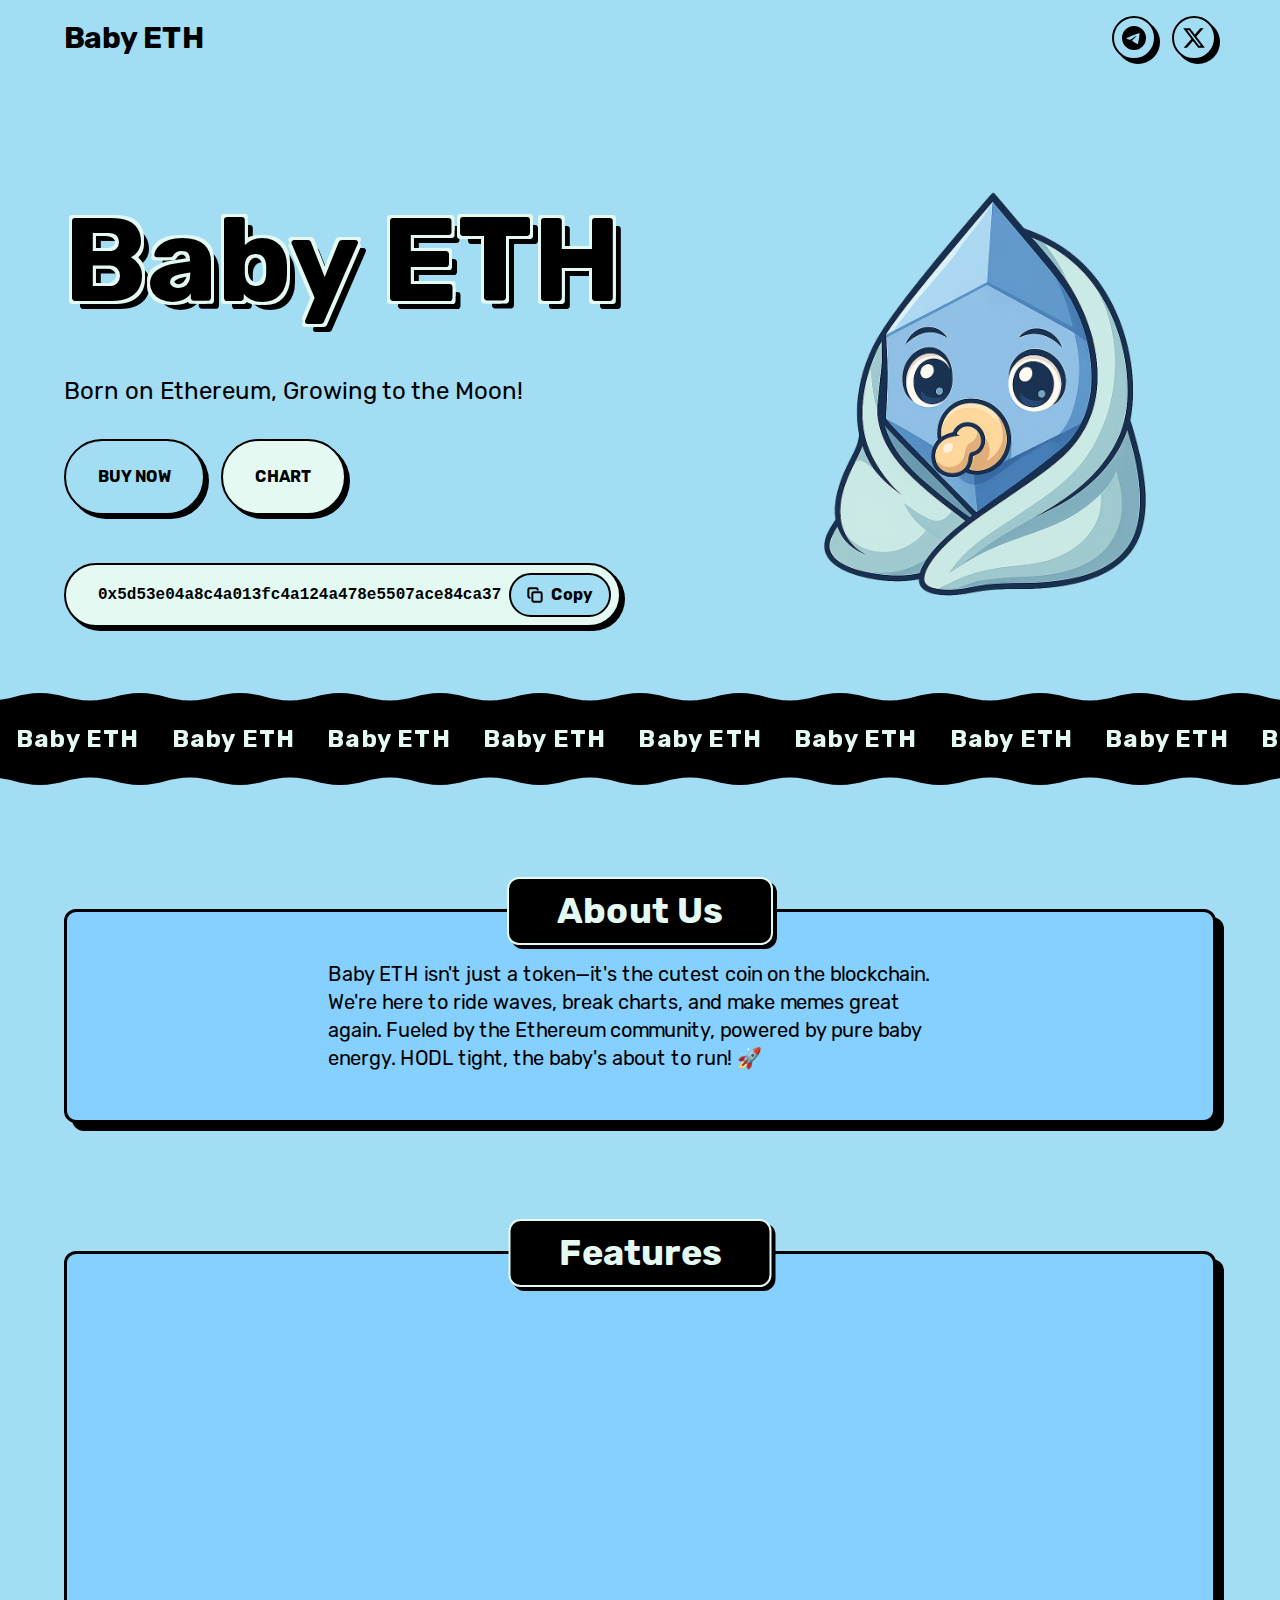
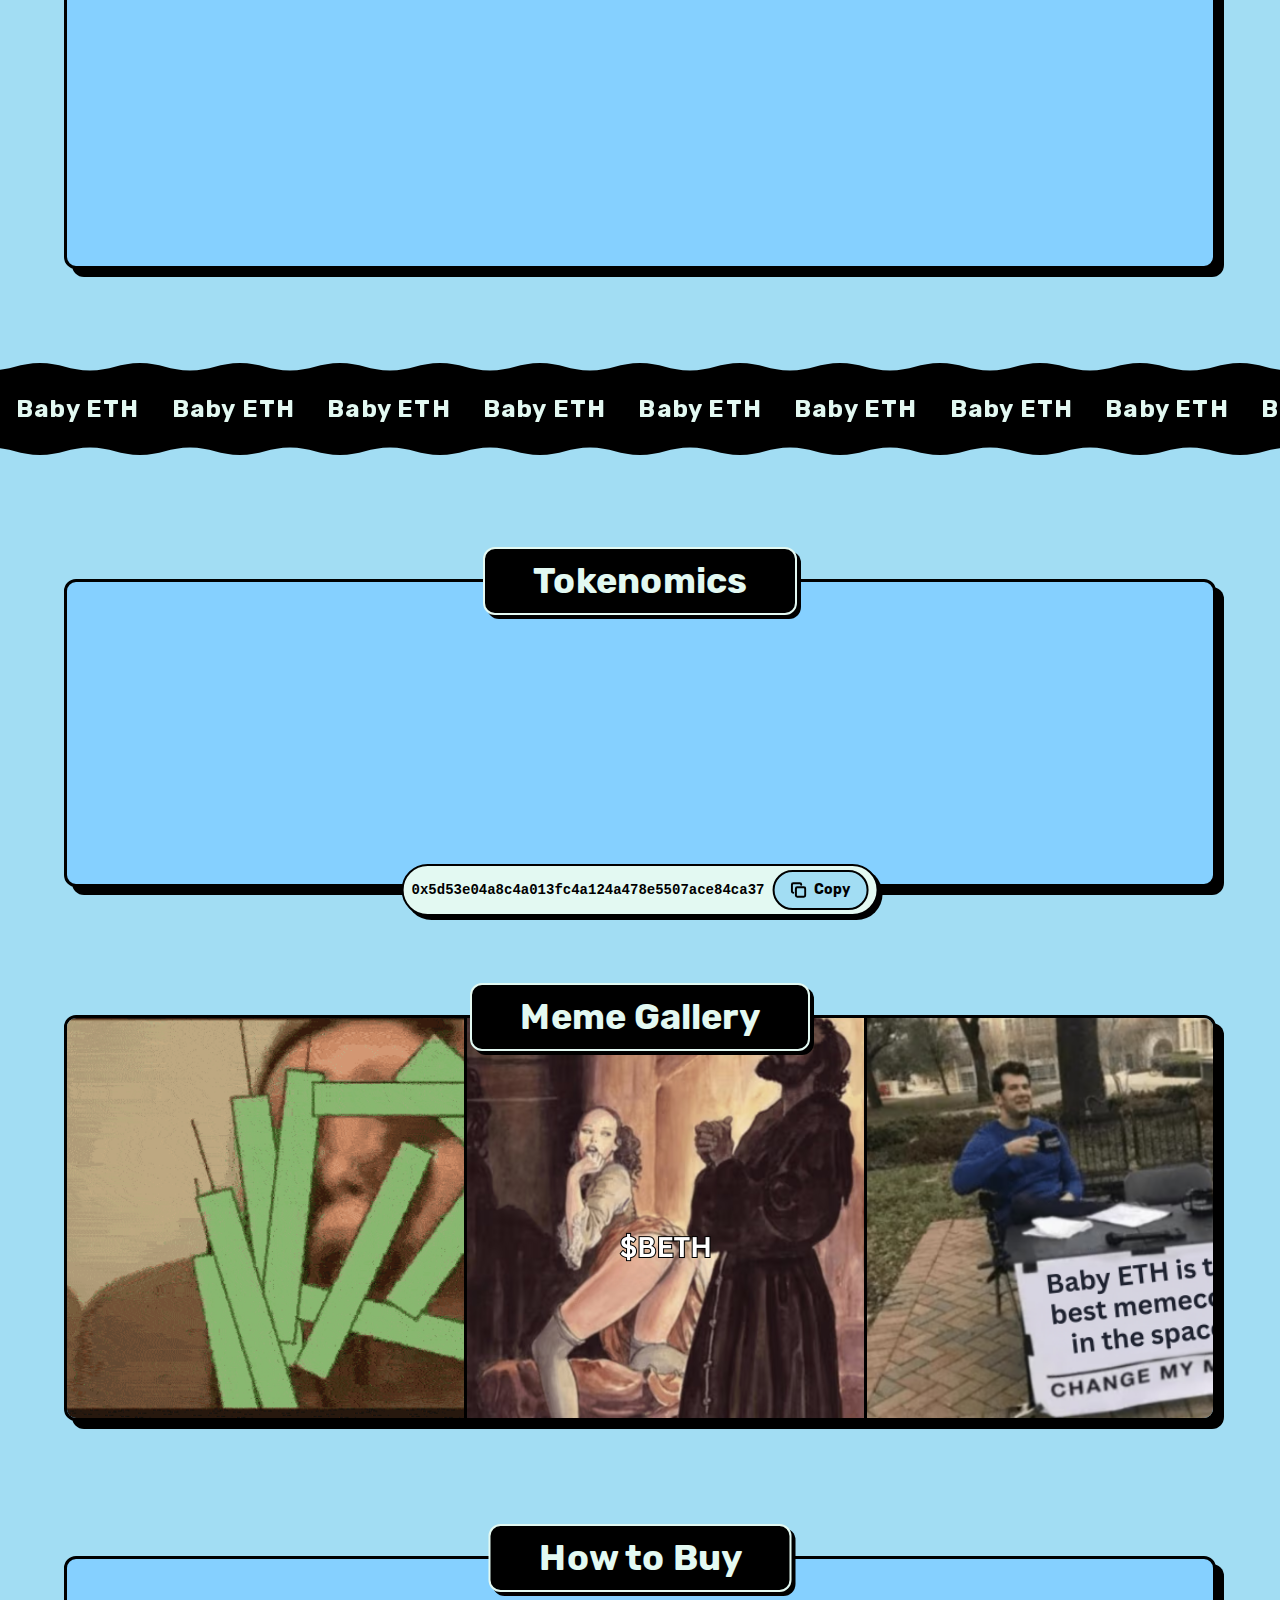
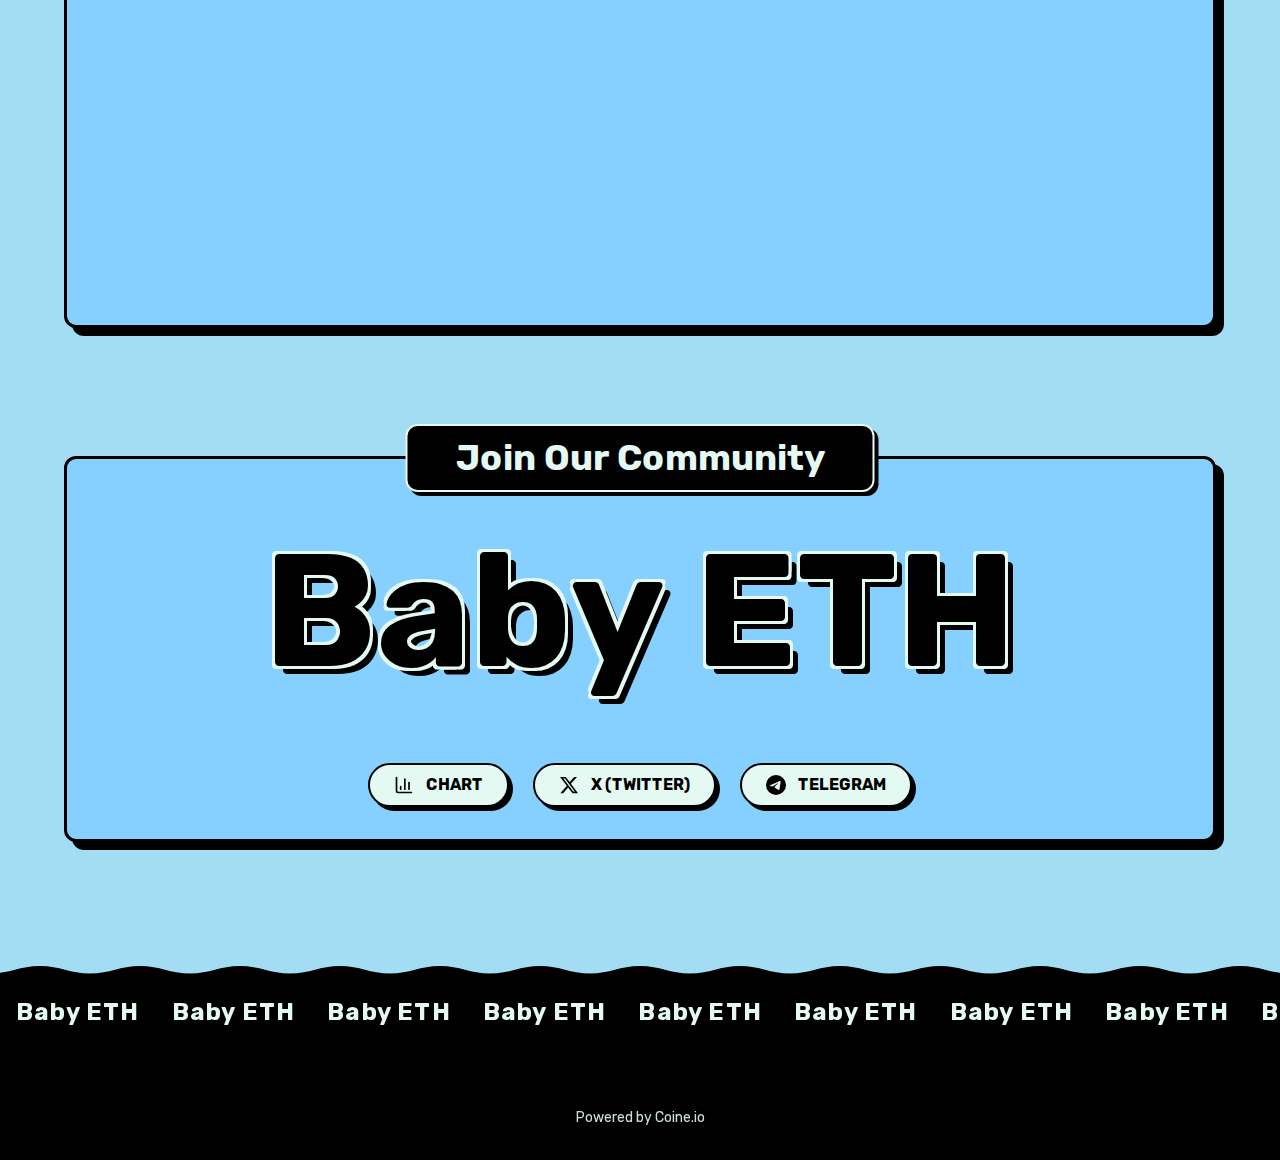
<file: index.html>
<!DOCTYPE html>
<html lang="en" class="__variable_f66a77 __className_d65c78 __variable_d90757">
  <head>
    <meta charset="utf-8" />
    <meta name="viewport" content="width=device-width, initial-scale=1" />
    <link
      rel="preload"
      as="image"
      
      imagesizes="(max-width: 640px) 100vw, (max-width: 1024px) 50vw, 33vw"
    />
    <link
      rel="stylesheet"
      href="/_next/static/css/a7d6a5e7eaf7ea49.css"
      data-precedence="next"
    />
    <link
      rel="stylesheet"
      href="/_next/static/css/05abc8918ccab0ee.css"
      data-precedence="next"
    />
    <link
      rel="stylesheet"
      href="/_next/static/css/f1d2c0f97b400315.css"
      data-precedence="next"
    />
    <link
      rel="stylesheet"
      href="/_next/static/css/9acabb74c7583c01.css"
      data-precedence="next"
    />
    <link
      rel="stylesheet"
      href="/_next/static/css/f973e37c333c2a38.css"
      data-precedence="next"
    />
    <link
      rel="stylesheet"
      href="/_next/static/css/74fc351921f6806e.css"
      data-precedence="next"
    />
    <link
      rel="preload"
      as="script"
      fetchPriority="low"
      href="/_next/static/chunks/webpack-935e69502139f24d.js"
    />
    <script
      src="/_next/static/chunks/4bd1b696-e155e7488fdcb869.js"
      async=""
    ></script>
    <script
      src="/_next/static/chunks/1517-e2ddd7a8e1ff0b8e.js"
      async=""
    ></script>
    <script
      src="/_next/static/chunks/main-app-d9502c8ccb19a657.js"
      async=""
    ></script>
    <script
      src="/_next/static/chunks/app/layout-089623fdb92fdc7d.js"
      async=""
    ></script>
    <script
      src="/_next/static/chunks/6fc33b67-dc40bd93b0d75254.js"
      async=""
    ></script>
    <script
      src="/_next/static/chunks/c16f53c3-5ef15895f0e5eb62.js"
      async=""
    ></script>
    <script
      src="/_next/static/chunks/3a91511d-3910be2a3daf1d88.js"
      async=""
    ></script>
    <script
      src="/_next/static/chunks/4839-24c3110434a86b5a.js"
      async=""
    ></script>
    <script
      src="/_next/static/chunks/1181-f6ec003211356e7e.js"
      async=""
    ></script>
    <script
      src="/_next/static/chunks/9575-22bdb564240b9790.js"
      async=""
    ></script>
    <script
      src="/_next/static/chunks/7970-9ab5adf81e4f5bf6.js"
      async=""
    ></script>
    <script
      src="/_next/static/chunks/1506-8a0c5dfeee0e5838.js"
      async=""
    ></script>
    <script
      src="/_next/static/chunks/5662-b9fc523e3d5ce8f1.js"
      async=""
    ></script>
    <script
      src="/_next/static/chunks/2662-5262bd6667f4f9f7.js"
      async=""
    ></script>
    <script
      src="/_next/static/chunks/2721-a2ee60c2c104ce55.js"
      async=""
    ></script>
    <script
      src="/_next/static/chunks/214-3c45045c6a726e3e.js"
      async=""
    ></script>
    <script
      src="/_next/static/chunks/3518-31b5104a272d0ba1.js"
      async=""
    ></script>
    <script
      src="/_next/static/chunks/8521-be19d31fff8f98a7.js"
      async=""
    ></script>
    <script
      src="/_next/static/chunks/8610-88829047c5db739e.js"
      async=""
    ></script>
    <script
      src="/_next/static/chunks/6026-51fd6606d32312cb.js"
      async=""
    ></script>
    <script
      src="/_next/static/chunks/3204-3cc655bd657ac161.js"
      async=""
    ></script>
    <script
      src="/_next/static/chunks/767-3fcebde9c0168194.js"
      async=""
    ></script>
    <script
      src="/_next/static/chunks/1996-399c422944d7660a.js"
      async=""
    ></script>
    <script
      src="/_next/static/chunks/6287-ba4e5370c758b20d.js"
      async=""
    ></script>
    <script
      src="/_next/static/chunks/1121-be1510a6605bcb57.js"
      async=""
    ></script>
    <script
      src="/_next/static/chunks/5346-224a6a25e86afa86.js"
      async=""
    ></script>
    <script
      src="/_next/static/chunks/app/%5BsiteName%5D/not-found-81bc01f98e27a4ff.js"
      async=""
    ></script>
    <script
      async=""
      src="https://www.googletagmanager.com/gtag/js?id=G-1B1DBNX0DM"
    ></script>
    <script
      src="/_next/static/chunks/3419-dc15d8bece484012.js"
      async=""
    ></script>
    <script
      src="/_next/static/chunks/9628-eac9816ac802eb8e.js"
      async=""
    ></script>
    <script
      src="/_next/static/chunks/app/%5BsiteName%5D/page-df7f7ded78e62a6f.js"
      async=""
    ></script>
    <meta name="next-size-adjust" />
    <title>Baby ETH</title>
    <meta name="description" content="Born on Ethereum, Growing to the Moon!" />
    <meta property="og:title" content="Baby ETH" />
    <meta
      property="og:description"
      content="Born on Ethereum, Growing to the Moon!"
    />
    <meta name="twitter:card" content="summary_large_image" />
    <meta name="twitter:title" content="Baby ETH" />
    <meta
      name="twitter:description"
      content="Born on Ethereum, Growing to the Moon!"
    />
    <link
      rel="icon"
      href="/osy0ihuoncgikyu8.public.blob.vercel-storage.com/permanent-bb5Vskzpm3F4F3IDlJ8St-tLJDCHlj9lA1OwBFrPVNNxzYVIhd4R.png"
    />
    <link
      rel="icon"
      href="/osy0ihuoncgikyu8.public.blob.vercel-storage.com/permanent-bb5Vskzpm3F4F3IDlJ8St-tLJDCHlj9lA1OwBFrPVNNxzYVIhd4R.png"
      type="image/png"
      sizes="32x32"
    />
    <link
      rel="icon"
      href="/osy0ihuoncgikyu8.public.blob.vercel-storage.com/permanent-bb5Vskzpm3F4F3IDlJ8St-tLJDCHlj9lA1OwBFrPVNNxzYVIhd4R.png"
      type="image/png"
      sizes="16x16"
    />
    <link
      rel="icon"
      href="/osy0ihuoncgikyu8.public.blob.vercel-storage.com/permanent-bb5Vskzpm3F4F3IDlJ8St-tLJDCHlj9lA1OwBFrPVNNxzYVIhd4R.png"
      type="image/png"
      sizes="96x96"
    />
    <link
      rel="icon"
      href="/osy0ihuoncgikyu8.public.blob.vercel-storage.com/permanent-bb5Vskzpm3F4F3IDlJ8St-tLJDCHlj9lA1OwBFrPVNNxzYVIhd4R.png"
      type="image/png"
      sizes="128x128"
    />
    <link
      rel="icon"
      href="/osy0ihuoncgikyu8.public.blob.vercel-storage.com/permanent-bb5Vskzpm3F4F3IDlJ8St-tLJDCHlj9lA1OwBFrPVNNxzYVIhd4R.png"
      type="image/png"
      sizes="192x192"
    />
    <link
      rel="apple-touch-icon"
      href="/osy0ihuoncgikyu8.public.blob.vercel-storage.com/permanent-bb5Vskzpm3F4F3IDlJ8St-tLJDCHlj9lA1OwBFrPVNNxzYVIhd4R.png"
      sizes="180x180"
      type="image/png"
    />
    <script>
      window.dataLayer = window.dataLayer || [];
      function gtag() {
        dataLayer.push(arguments);
      }
      gtag("js", new Date());
      gtag("config", "G-1B1DBNX0DM");
    </script>
    <script
      src="/_next/static/chunks/polyfills-42372ed130431b0a.js"
      nomodule=""
    ></script>
  </head>
  <body>
    <div class="app-root">
      <div
        style="font-family:'Rubik', 'Rubik Fallback'"
        class="jsx-53764803 site-root"
      >
        <div
          style="
            background: linear-gradient(to bottom, #a2ddf3, #a2ddf3, #a2ddf3);
            color: #000000;
            min-height: 100vh;
            display: flex;
            flex-direction: column;
          "
        >
          <div class="flex-1">
            <section class="relative">
              <div
                class="absolute inset-0 z-[1] bg-cover bg-center"
                style="background-image: url()"
              ></div>
              <nav class="relative z-10 w-full px-6 py-4">
                <div
                  class="max-w-6xl mx-auto flex flex-col md:flex-row justify-between items-center gap-4 md:gap-0"
                >
                  <div
                    class="flex flex-col md:flex-row items-center gap-6 md:gap-14"
                  >
                    <h2
                      class="hidden md:block text-2xl md:text-3xl font-bold"
                      style="color: #000000"
                    >
                      Baby ETH
                    </h2>
                    <div
                      class="flex flex-col md:flex-row items-center gap-4 md:gap-12"
                    ></div>
                  </div>
                  <div class="flex items-center gap-4">
                    <a
                      target="_blank"
                      rel="noopener noreferrer"
                      class="hover:opacity-70 transition-opacity hover:scale-105 duration-300"
                      href="https://t.me/babyeth_chain"
                      ><button
                        class="font-bold transition-transform hover:scale-105 uppercase p-2 rounded-full"
                        style="
                          background-color: #a2ddf3;
                          box-shadow: 4px 4px 0 0 #000000;
                          border: 2px solid #000000;
                          color: #000000;
                        "
                      >
                        <svg
                          class="w-6 h-6"
                          viewBox="0 0 24 24"
                          fill="currentColor"
                          style="color: #000000"
                        >
                          <path
                            d="M11.944 0A12 12 0 0 0 0 12a12 12 0 0 0 12 12 12 12 0 0 0 12-12A12 12 0 0 0 12 0a12 12 0 0 0-.056 0zm4.962 7.224c.1-.002.321.023.465.14a.506.506 0 0 1 .171.325c.016.093.036.306.02.472-.18 1.898-.962 6.502-1.36 8.627-.168.9-.499 1.201-.82 1.23-.696.065-1.225-.46-1.9-.902-1.056-.693-1.653-1.124-2.678-1.8-1.185-.78-.417-1.21.258-1.91.177-.184 3.247-2.977 3.307-3.23.007-.032.014-.15-.056-.212s-.174-.041-.249-.024c-.106.024-1.793 1.14-5.061 3.345-.48.33-.913.49-1.302.48-.428-.008-1.252-.241-1.865-.44-.752-.245-1.349-.374-1.297-.789.027-.216.325-.437.893-.663 3.498-1.524 5.83-2.529 6.998-3.014 3.332-1.386 4.025-1.627 4.476-1.635z"
                          ></path>
                        </svg></button></a
                    ><a
                      target="_blank"
                      rel="noopener noreferrer"
                      class="hover:opacity-70 transition-opacity hover:scale-105 duration-300"
                      href="https://x.com/BabyEth_Chain"
                      ><button
                        class="font-bold transition-transform hover:scale-105 uppercase p-2 rounded-full"
                        style="
                          background-color: #a2ddf3;
                          box-shadow: 4px 4px 0 0 #000000;
                          border: 2px solid #000000;
                          color: #000000;
                        "
                      >
                        <svg
                          class="w-6 h-6"
                          viewBox="0 0 24 24"
                          fill="currentColor"
                          style="color: #000000"
                        >
                          <path
                            d="M18.244 2.25h3.308l-7.227 8.26 8.502 11.24H16.17l-5.214-6.817L4.99 21.75H1.68l7.73-8.835L1.254 2.25H8.08l4.713 6.231zm-1.161 17.52h1.833L7.084 4.126H5.117z"
                          ></path>
                        </svg></button
                    ></a>
                  </div>
                </div>
              </nav>
              <div class="relative z-10 px-6 pt-14 pb-16 md:py-24">
                <div class="max-w-6xl mx-auto">
                  <div
                    class="flex flex-col md:flex-row items-center justify-between gap-12"
                  >
                    <div class="flex-1 w-full text-center md:text-left">
                      <div class="md:hidden mb-8">
                        <div
                          class="w-full max-w-[250px] mx-auto transform transition-transform hover:scale-105 duration-300"
                        >
                          <div class="relative w-full">
                            <img
                              alt="Hero Image"
                              width="500"
                              height="500"
                              decoding="async"
                              data-nimg="1"
                              class="duration-700 ease-in-out scale-110 blur-2xl grayscale w-full h-auto max-h-[500px] object-contain"
                              style="color: transparent"
                              sizes="(max-width: 640px) 100vw, (max-width: 1024px) 50vw, 33vw"
                              src="/osy0ihuoncgikyu8.public.blob.vercel-storage.com/permanent-ykyaO-IGDRAzufdjK7L8J-2Gs5WJr94pAFKv0w10OCsJPWle0Wrd.png"
                            />
                          </div>
                        </div>
                      </div>
                      <div class="w-full max-w-[650px]">
                        <div class="w-full">
                          <div
                            style="display: inline-block; white-space: nowrap"
                          >
                            <h1
                              class="font-bold mb-6"
                              style="
                                color: #000000;
                                text-shadow:/* Outer stroke using multiple shadows */ -3px -3px
                                    0 #e3f9f2,
                                  3px -3px 0 #e3f9f2, -3px 3px 0 #e3f9f2,
                                  3px 3px 0 #e3f9f2,
                                  /* Main drop shadow below everything */ 8px
                                    8px 0 #000000;
                              "
                            >
                              Baby ETH
                            </h1>
                          </div>
                        </div>
                      </div>
                      <p
                        class="text-xl md:text-2xl mb-8 max-w-xl mx-auto md:mx-0"
                        style="white-space: pre-wrap"
                      >
                        Born on Ethereum, Growing to the Moon!
                      </p>
                      <div class="flex flex-col md:flex-row gap-4 mb-4">
                        <a
                          target="_blank"
                          rel="noopener noreferrer"
                          href="https://app.uniswap.org/#/swap?inputCurrency=eth&outputCurrency=0x5d53e04a8c4a013fc4a124a478e5507ace84ca37"
                          ><button
                            class="font-bold transition-transform hover:scale-105 uppercase px-8 py-6 rounded-full"
                            style="
                              background-color: #a2ddf3;
                              box-shadow: 4px 4px 0 0 #000000;
                              border: 2px solid #000000;
                              color: #000000;
                            "
                          >
                            Buy Now
                          </button></a
                        ><a
                          target="_blank"
                          rel="noopener noreferrer"
                          href="https://dexscreener.com/ethereum/0x5d53e04a8c4a013fc4a124a478e5507ace84ca37"
                          ><button
                            class="font-bold transition-transform hover:scale-105 uppercase px-8 py-6 rounded-full"
                            style="
                              background-color: #e3f9f2;
                              box-shadow: 4px 4px 0 0 #000000;
                              border: 2px solid #000000;
                              color: #000000;
                            "
                          >
                            Chart
                          </button></a
                        >
                      </div>
                      <button
                        class="items-center justify-between gap-2 mt-4 md:mt-8 mx-auto font-bold cursor-pointer hover:scale-105 transition-transform px-8 py-2 pr-2 inline-flex w-auto max-w-[90vw] rounded-full"
                        style="
                          background-color: #e3f9f2;
                          box-shadow: 4px 4px 0 0 #000000;
                          border: 2px solid #000000;
                          color: #000000;
                        "
                      >
                        <span class="font-mono truncate" style="color: #000000"
                          >0x5d53e04a8c4a013fc4a124a478e5507ace84ca37</span
                        >
                        <div
                          class="flex items-center gap-2 px-4 py-2 rounded-full"
                          style="
                            border: 2px solid #000000;
                            background-color: #a2ddf3;
                            color: #000000;
                          "
                        >
                          <svg
                            xmlns="http://www.w3.org/2000/svg"
                            width="24"
                            height="24"
                            viewBox="0 0 24 24"
                            fill="none"
                            stroke="currentColor"
                            stroke-width="3"
                            stroke-linecap="round"
                            stroke-linejoin="round"
                            class="lucide lucide-copy h-4 w-4 flex-shrink-0"
                          >
                            <rect
                              width="14"
                              height="14"
                              x="8"
                              y="8"
                              rx="2"
                              ry="2"
                            ></rect>
                            <path
                              d="M4 16c-1.1 0-2-.9-2-2V4c0-1.1.9-2 2-2h10c1.1 0 2 .9 2 2"
                            ></path></svg
                          ><span>Copy</span>
                        </div>
                      </button>
                    </div>
                    <div class="hidden md:flex flex-1 justify-end">
                      <div
                        class="w-full max-w-md transform transition-transform hover:scale-105 duration-300"
                      >
                        <div class="relative w-full">
                          <img
                            alt="Hero Image"
                            width="500"
                            height="500"
                            decoding="async"
                            data-nimg="1"
                            class="duration-700 ease-in-out scale-110 blur-2xl grayscale w-full h-auto max-h-[500px] object-contain"
                            style="color: transparent"
                            sizes="(max-width: 640px) 100vw, (max-width: 1024px) 50vw, 33vw"
                            src="/osy0ihuoncgikyu8.public.blob.vercel-storage.com/permanent-ykyaO-IGDRAzufdjK7L8J-2Gs5WJr94pAFKv0w10OCsJPWle0Wrd.png"
                          />
                        </div>
                      </div>
                    </div>
                  </div>
                </div>
              </div>
            </section>
            <div
              class="jsx-755080923 mask-container relative z-10 mt-[-30px] mb-[60px]"
            >
              <div class="jsx-755080923 above-mask-box"></div>
              <div class="jsx-755080923 mask-box"></div>
              <div class="jsx-755080923 below-mask-box"></div>
            </div>
            <section id="about" class="py-16 relative px-6">
              <div
                class="max-w-6xl mx-auto md:hover:scale-105 transition-all duration-300"
              >
                <div class="relative">
                  <div
                    class="absolute -top-8 left-1/2 -translate-x-1/2 px-12 py-3 rounded-xl"
                    style="
                      background-color: #000000;
                      box-shadow: 4px 4px 0 0 #000000;
                      border: 2px solid #e3f9f2;
                      color: #e3f9f2;
                    "
                  >
                    <h2
                      class="text-3xl md:text-4xl font-bold whitespace-nowrap"
                    >
                      About Us
                    </h2>
                  </div>
                  <div
                    class="p-4 pt-16 pb-16 md:p-12 rounded-xl flex justify-center"
                    style="
                      background-color: #85d0ff;
                      border: 3px solid #000000;
                      box-shadow: 8px 8px 0 0 #000000;
                    "
                  >
                    <div class="px-4 md:px-6 max-w-2xl">
                      <p
                        class="text-xl text-left"
                        style="color: #000000; white-space: pre-wrap"
                      >
                        Baby ETH isn't just a token—it's the cutest
                        coin on the blockchain. We're here to ride waves,
                        break charts, and make memes great again. Fueled by the
                        Ethereum community, powered by pure baby energy. HODL
                        tight, the baby's about to run! 🚀
                      </p>
                    </div>
                  </div>
                </div>
              </div>
            </section>
            <section id="features" class="py-16 relative px-6">
              <div class="max-w-6xl mx-auto">
                <div
                  class="relative inline-block left-1/2 -translate-x-1/2 w-full"
                >
                  <div
                    class="absolute -top-8 left-1/2 -translate-x-1/2 px-12 py-3 rounded-xl z-10"
                    style="
                      background-color: #000000;
                      box-shadow: 4px 4px 0 0 #000000;
                      border: 2px solid #e3f9f2;
                      color: #e3f9f2;
                    "
                  >
                    <h2
                      class="text-3xl md:text-4xl font-bold whitespace-nowrap"
                    >
                      Features
                    </h2>
                  </div>
                  <div
                    class="p-8 pt-20 pb-20 rounded-xl inline-block relative w-full"
                    style="
                      background-color: #85d0ff;
                      border: 3px solid #000000;
                      box-shadow: 8px 8px 0 0 #000000;
                    "
                  >
                    <div class="grid grid-cols-1 md:grid-cols-2 gap-6 w-full">
                      <div
                        class="relative group"
                        style="opacity: 0; transform: scale(0.95)"
                      >
                        <div
                          class="h-full p-8 rounded-xl text-center transform transition-all duration-300 hover:-translate-y-1"
                          style="
                            background-color: #e3f9f2;
                            border: 3px solid #000000;
                            box-shadow: 4px 4px 0 0 #000000;
                          "
                        >
                          <h3
                            class="text-xl font-bold mb-2"
                            style="color: #000000"
                          >
                            <span
                              class="text-4xl group-hover:scale-125 transition-transform block mb-3"
                              ><span>💪</span></span
                            ><span>Blast Strong</span>
                          </h3>
                          <p class="text-lg" style="color: #000000">
                            Fueled by the ETH that rule the internet, join the
                            Baby ETH army and watch the community grow!
                          </p>
                        </div>
                      </div>
                      <div
                        class="relative group"
                        style="opacity: 0; transform: scale(0.95)"
                      >
                        <div
                          class="h-full p-8 rounded-xl text-center transform transition-all duration-300 hover:-translate-y-1"
                          style="
                            background-color: #e3f9f2;
                            border: 3px solid #000000;
                            box-shadow: 4px 4px 0 0 #000000;
                          "
                        >
                          <h3
                            class="text-xl font-bold mb-2"
                            style="color: #000000"
                          >
                            <span
                              class="text-4xl group-hover:scale-125 transition-transform block mb-3"
                              ><span>🔥</span></span
                            ><span>Meme Frenzy</span>
                          </h3>
                          <p class="text-lg" style="color: #000000">
                            A token thats built to go viral. The memes just keep
                            coming!
                          </p>
                        </div>
                      </div>
                      <div
                        class="relative group"
                        style="opacity: 0; transform: scale(0.95)"
                      >
                        <div
                          class="h-full p-8 rounded-xl text-center transform transition-all duration-300 hover:-translate-y-1"
                          style="
                            background-color: #e3f9f2;
                            border: 3px solid #000000;
                            box-shadow: 4px 4px 0 0 #000000;
                          "
                        >
                          <h3
                            class="text-xl font-bold mb-2"
                            style="color: #000000"
                          >
                            <span
                              class="text-4xl group-hover:scale-125 transition-transform block mb-3"
                              ><span>🎯</span></span
                            ><span>Fair &amp; Transparent</span>
                          </h3>
                          <p class="text-lg" style="color: #000000">
                            No pre-sale, no team allocation. Just pure,
                            unadulterated memecoin goodness.
                          </p>
                        </div>
                      </div>
                      <div
                        class="relative group"
                        style="opacity: 0; transform: scale(0.95)"
                      >
                        <div
                          class="h-full p-8 rounded-xl text-center transform transition-all duration-300 hover:-translate-y-1"
                          style="
                            background-color: #e3f9f2;
                            border: 3px solid #000000;
                            box-shadow: 4px 4px 0 0 #000000;
                          "
                        >
                          <h3
                            class="text-xl font-bold mb-2"
                            style="color: #000000"
                          >
                            <span
                              class="text-4xl group-hover:scale-125 transition-transform block mb-3"
                              ><span>🚀</span></span
                            ><span>Too The Moon</span>
                          </h3>
                          <p class="text-lg" style="color: #000000">
                            Join a movement thatss more than just a coin - were
                            aiming for the stars.
                          </p>
                        </div>
                      </div>
                    </div>
                  </div>
                </div>
              </div>
            </section>
            <div
              class="jsx-755080923 mask-container relative mt-[30px] mb-[60px]"
            >
              <div class="jsx-755080923 above-mask-box"></div>
              <div class="jsx-755080923 mask-box"></div>
              <div class="jsx-755080923 below-mask-box"></div>
            </div>
            <section id="tokenomics" class="py-16 relative px-6">
              <div
                class="max-w-6xl mx-auto md:hover:scale-105 md:transition-all md:duration-300"
              >
                <div
                  class="relative inline-block left-1/2 -translate-x-1/2 w-full"
                >
                  <div
                    class="absolute -top-8 left-1/2 -translate-x-1/2 px-12 py-3 rounded-xl z-10"
                    style="
                      background-color: #000000;
                      box-shadow: 4px 4px 0 0 #000000;
                      border: 2px solid #e3f9f2;
                      color: #e3f9f2;
                    "
                  >
                    <h2
                      class="text-3xl md:text-4xl font-bold whitespace-nowrap"
                    >
                      Tokenomics
                    </h2>
                  </div>
                  <div
                    class="p-4 md:p-8 pt-16 md:pt-20 pb-16 md:pb-20 rounded-xl inline-block relative w-full"
                    style="
                      background-color: #85d0ff;
                      border: 3px solid #000000;
                      box-shadow: 8px 8px 0 0 #000000;
                    "
                  >
                    <div
                      class="grid gap-4"
                      style="
                        grid-template-columns: repeat(
                          auto-fit,
                          minmax(200px, 1fr)
                        );
                        width: 100%;
                        @media (min-width: 768px){object Object};
                      "
                    >
                      <div
                        class="relative group"
                        style="opacity: 0; transform: scale(0.95)"
                      >
                        <div
                          class="h-full p-4 rounded-xl text-center transform transition-all duration-300 hover:-translate-y-1"
                          style="
                            background-color: #e3f9f2;
                            border: 3px solid #000000;
                            box-shadow: 4px 4px 0 0 #000000;
                          "
                        >
                          <div
                            class="text-4xl mb-2 group-hover:scale-125 transition-transform"
                            style="color: #000000"
                          >
                            <span>💎</span>
                          </div>
                          <h3
                            class="text-lg font-bold mb-1"
                            style="color: #000000"
                          >
                            Total Supply
                          </h3>
                          <p class="text-base font-bold" style="color: #000000">
                            1,000,000,000
                          </p>
                        </div>
                      </div>
                      <div
                        class="relative group"
                        style="opacity: 0; transform: scale(0.95)"
                      >
                        <div
                          class="h-full p-4 rounded-xl text-center transform transition-all duration-300 hover:-translate-y-1"
                          style="
                            background-color: #e3f9f2;
                            border: 3px solid #000000;
                            box-shadow: 4px 4px 0 0 #000000;
                          "
                        >
                          <div
                            class="text-4xl mb-2 group-hover:scale-125 transition-transform"
                            style="color: #000000"
                          >
                            <span>💰</span>
                          </div>
                          <h3
                            class="text-lg font-bold mb-1"
                            style="color: #000000"
                          >
                            Tax
                          </h3>
                          <p class="text-base font-bold" style="color: #000000">
                            0%
                          </p>
                        </div>
                      </div>
                      <div
                        class="relative group"
                        style="opacity: 0; transform: scale(0.95)"
                      >
                        <div
                          class="h-full p-4 rounded-xl text-center transform transition-all duration-300 hover:-translate-y-1"
                          style="
                            background-color: #e3f9f2;
                            border: 3px solid #000000;
                            box-shadow: 4px 4px 0 0 #000000;
                          "
                        >
                          <div
                            class="text-4xl mb-2 group-hover:scale-125 transition-transform"
                            style="color: #000000"
                          >
                            <span>🔒</span>
                          </div>
                          <h3
                            class="text-lg font-bold mb-1"
                            style="color: #000000"
                          >
                            Liquidity Locked
                          </h3>
                          <p class="text-base font-bold" style="color: #000000">
                            1 Year
                          </p>
                        </div>
                      </div>
                      <div
                        class="relative group"
                        style="opacity: 0; transform: scale(0.95)"
                      >
                        <div
                          class="h-full p-4 rounded-xl text-center transform transition-all duration-300 hover:-translate-y-1"
                          style="
                            background-color: #e3f9f2;
                            border: 3px solid #000000;
                            box-shadow: 4px 4px 0 0 #000000;
                          "
                        >
                          <div
                            class="text-4xl mb-2 group-hover:scale-125 transition-transform"
                            style="color: #000000"
                          >
                            <span>👛</span>
                          </div>
                          <h3
                            class="text-lg font-bold mb-1"
                            style="color: #000000"
                          >
                            Max Wallet
                          </h3>
                          <p class="text-base font-bold" style="color: #000000">
                            2%
                          </p>
                        </div>
                      </div>
                    </div>
                    <div
                      class="absolute -bottom-8 left-1/2 -translate-x-1/2 z-10 w-[80%] md:w-auto"
                    >
                      <button
                        class="items-center justify-between gap-2 mt-4 md:mt-8 mx-auto font-bold cursor-pointer hover:scale-105 transition-transform inline-flex w-auto px-2 py-1 text-sm max-w-[100%] rounded-full"
                        style="
                          background-color: #e3f9f2;
                          box-shadow: 4px 4px 0 0 #000000;
                          border: 2px solid #000000;
                          color: #000000;
                        "
                      >
                        <span class="font-mono truncate" style="color: #000000"
                          >0x5d53e04a8c4a013fc4a124a478e5507ace84ca37</span
                        >
                        <div
                          class="flex items-center gap-2 px-4 py-2 rounded-full"
                          style="
                            border: 2px solid #000000;
                            background-color: #a2ddf3;
                            color: #000000;
                          "
                        >
                          <svg
                            xmlns="http://www.w3.org/2000/svg"
                            width="24"
                            height="24"
                            viewBox="0 0 24 24"
                            fill="none"
                            stroke="currentColor"
                            stroke-width="3"
                            stroke-linecap="round"
                            stroke-linejoin="round"
                            class="lucide lucide-copy h-4 w-4 flex-shrink-0"
                          >
                            <rect
                              width="14"
                              height="14"
                              x="8"
                              y="8"
                              rx="2"
                              ry="2"
                            ></rect>
                            <path
                              d="M4 16c-1.1 0-2-.9-2-2V4c0-1.1.9-2 2-2h10c1.1 0 2 .9 2 2"
                            ></path></svg
                          ><span>Copy</span>
                        </div>
                      </button>
                    </div>
                  </div>
                </div>
              </div>
            </section>
            <section id="memeGallery" class="py-16 relative px-6">
              <div class="max-w-6xl mx-auto">
                <div
                  class="relative inline-block left-1/2 -translate-x-1/2 w-full"
                >
                  <div
                    class="absolute -top-8 left-1/2 -translate-x-1/2 px-12 py-3 rounded-xl z-10"
                    style="
                      background-color: #000000;
                      box-shadow: 4px 4px 0 0 #000000;
                      border: 2px solid #e3f9f2;
                      color: #e3f9f2;
                    "
                  >
                    <h2
                      class="text-3xl md:text-4xl font-bold whitespace-nowrap"
                    >
                      Meme Gallery
                    </h2>
                  </div>
                  <div
                    class="relative overflow-hidden rounded-xl"
                    style="
                      background-color: #85d0ff;
                      border: 3px solid #000000;
                      box-shadow: 8px 8px 0 0 #000000;
                    "
                  ></div>
                </div>
              </div>
            </section>
            <section id="howToBuy" class="py-16 relative px-6">
              <div class="max-w-6xl mx-auto">
                <div
                  class="relative inline-block left-1/2 -translate-x-1/2 w-full"
                >
                  <div
                    class="absolute -top-8 left-1/2 -translate-x-1/2 px-12 py-3 rounded-xl z-10"
                    style="
                      background-color: #000000;
                      box-shadow: 4px 4px 0 0 #000000;
                      border: 2px solid #e3f9f2;
                      color: #e3f9f2;
                    "
                  >
                    <h2
                      class="text-3xl md:text-4xl font-bold whitespace-nowrap"
                    >
                      How to Buy
                    </h2>
                  </div>
                  <div
                    class="p-8 pt-20 pb-16 rounded-xl inline-block relative w-full"
                    style="
                      background-color: #85d0ff;
                      border: 3px solid #000000;
                      box-shadow: 8px 8px 0 0 #000000;
                    "
                  >
                    <div
                      class="grid grid-cols-1 md:grid-cols-2 lg:grid-cols-3 gap-6 mb-8"
                    >
                      <div
                        class="relative group"
                        style="opacity: 0; transform: scale(0.95)"
                      >
                        <div
                          class="h-full p-8 rounded-xl text-center transform transition-all duration-300 hover:-translate-y-1"
                          style="
                            background-color: #e3f9f2;
                            border: 3px solid #000000;
                            box-shadow: 4px 4px 0 0 #000000;
                          "
                        >
                          <h3
                            class="text-xl font-bold mb-2"
                            style="color: #000000"
                          >
                            Get a Wallet
                          </h3>
                          <p class="text-lg" style="color: #000000">
                            Download Metamask wallet to get started
                          </p>
                        </div>
                      </div>
                      <div
                        class="relative group"
                        style="opacity: 0; transform: scale(0.95)"
                      >
                        <div
                          class="h-full p-8 rounded-xl text-center transform transition-all duration-300 hover:-translate-y-1"
                          style="
                            background-color: #e3f9f2;
                            border: 3px solid #000000;
                            box-shadow: 4px 4px 0 0 #000000;
                          "
                        >
                          <h3
                            class="text-xl font-bold mb-2"
                            style="color: #000000"
                          >
                            Buy ETH
                          </h3>
                          <p class="text-lg" style="color: #000000">
                            Get your hands on some ETH from your favorite
                            exchange
                          </p>
                        </div>
                      </div>
                      <div
                        class="relative group"
                        style="opacity: 0; transform: scale(0.95)"
                      >
                        <div
                          class="h-full p-8 rounded-xl text-center transform transition-all duration-300 hover:-translate-y-1"
                          style="
                            background-color: #e3f9f2;
                            border: 3px solid #000000;
                            box-shadow: 4px 4px 0 0 #000000;
                          "
                        >
                          <h3
                            class="text-xl font-bold mb-2"
                            style="color: #000000"
                          >
                            Swap
                          </h3>
                          <p class="text-lg" style="color: #000000">
                            Use Uniswap to trade your ETH for our token and
                            start the meme revolution!
                          </p>
                        </div>
                      </div>
                    </div>
                  </div>
                </div>
              </div>
            </section>
            <section id="social" class="py-16 relative px-6">
              <div class="max-w-6xl mx-auto">
                <div
                  class="relative inline-block left-1/2 -translate-x-1/2 w-full"
                >
                  <div
                    class="absolute -top-8 left-1/2 -translate-x-1/2 px-12 py-3 rounded-xl z-10"
                    style="
                      background-color: #000000;
                      box-shadow: 4px 4px 0 0 #000000;
                      border: 2px solid #e3f9f2;
                      color: #e3f9f2;
                    "
                  >
                    <h2
                      class="text-3xl md:text-4xl font-bold whitespace-nowrap"
                    >
                      Join Our Community
                    </h2>
                  </div>
                  <div
                    class="p-4 md:p-8 pt-16 pb-16 rounded-xl inline-block relative w-full"
                    style="
                      background-color: #85d0ff;
                      border: 3px solid #000000;
                      box-shadow: 8px 8px 0 0 #000000;
                    "
                  >
                    <div class="mb-8">
                      <div style="display: inline-block; white-space: nowrap">
                        <h2
                          class="font-bold text-center"
                          style="
                            color: #000000;
                            text-shadow:/* Outer stroke using multiple shadows */ -3px -3px
                                0 #e3f9f2,
                              3px -3px 0 #e3f9f2, -3px 3px 0 #e3f9f2,
                              3px 3px 0 #e3f9f2,
                              /* Main drop shadow below everything */ 8px 8px 0
                                #000000;
                          "
                        >
                          Baby ETH
                        </h2>
                      </div>
                    </div>
                    <div
                      class="flex flex-col md:flex-row flex-wrap justify-center gap-4 md:gap-6"
                    >
                      <a
                        href="https://dexscreener.com/ethereum/0x5d53e04a8c4a013fc4a124a478e5507ace84ca37"
                        target="_blank"
                        rel="noopener noreferrer"
                        class="w-full md:w-auto transform transition-all duration-300 hover:-translate-y-1"
                        ><button
                          class="font-bold transition-transform hover:scale-105 uppercase p-4 py-2 rounded-full flex items-center justify-center gap-3 px-6 w-full md:w-auto"
                          style="
                            background-color: #e3f9f2;
                            box-shadow: 4px 4px 0 0 #000000;
                            border: 2px solid #000000;
                            color: #000000;
                          "
                        >
                          <svg
                            xmlns="http://www.w3.org/2000/svg"
                            width="24"
                            height="24"
                            viewBox="0 0 24 24"
                            fill="none"
                            stroke="currentColor"
                            stroke-width="2"
                            stroke-linecap="round"
                            stroke-linejoin="round"
                            class="lucide lucide-chart-column h-5 w-5"
                            style="color: #000000"
                          >
                            <path d="M3 3v16a2 2 0 0 0 2 2h16"></path>
                            <path d="M18 17V9"></path>
                            <path d="M13 17V5"></path>
                            <path d="M8 17v-3"></path></svg
                          ><span class="font-bold" style="color: #000000"
                            >Chart</span
                          >
                        </button></a
                      ><a
                        href="https://x.com/BabyEth_Chain"
                        target="_blank"
                        rel="noopener noreferrer"
                        class="w-full md:w-auto transform transition-all duration-300 hover:-translate-y-1"
                        ><button
                          class="font-bold transition-transform hover:scale-105 uppercase p-4 py-2 rounded-full flex items-center justify-center gap-3 px-6 w-full md:w-auto"
                          style="
                            background-color: #e3f9f2;
                            box-shadow: 4px 4px 0 0 #000000;
                            border: 2px solid #000000;
                            color: #000000;
                          "
                        >
                          <svg
                            class="h-5 w-5"
                            viewBox="0 0 24 24"
                            fill="currentColor"
                            style="color: #000000"
                          >
                            <path
                              d="M18.244 2.25h3.308l-7.227 8.26 8.502 11.24H16.17l-5.214-6.817L4.99 21.75H1.68l7.73-8.835L1.254 2.25H8.08l4.713 6.231zm-1.161 17.52h1.833L7.084 4.126H5.117z"
                            ></path></svg
                          ><span class="font-bold" style="color: #000000"
                            >X (Twitter)</span
                          >
                        </button></a
                      ><a
                        href="https://t.me/babyeth_chain"
                        target="_blank"
                        rel="noopener noreferrer"
                        class="w-full md:w-auto transform transition-all duration-300 hover:-translate-y-1"
                        ><button
                          class="font-bold transition-transform hover:scale-105 uppercase p-4 py-2 rounded-full flex items-center justify-center gap-3 px-6 w-full md:w-auto"
                          style="
                            background-color: #e3f9f2;
                            box-shadow: 4px 4px 0 0 #000000;
                            border: 2px solid #000000;
                            color: #000000;
                          "
                        >
                          <svg
                            class="h-5 w-5"
                            viewBox="0 0 24 24"
                            fill="currentColor"
                            style="color: #000000"
                          >
                            <path
                              d="M11.944 0A12 12 0 0 0 0 12a12 12 0 0 0 12 12 12 12 0 0 0 12-12A12 12 0 0 0 12 0a12 12 0 0 0-.056 0zm4.962 7.224c.1-.002.321.023.465.14a.506.506 0 0 1 .171.325c.016.093.036.306.02.472-.18 1.898-.962 6.502-1.36 8.627-.168.9-.499 1.201-.82 1.23-.696.065-1.225-.46-1.9-.902-1.056-.693-1.653-1.124-2.678-1.8-1.185-.78-.417-1.21.258-1.91.177-.184 3.247-2.977 3.307-3.23.007-.032.014-.15-.056-.212s-.174-.041-.249-.024c-.106.024-1.793 1.14-5.061 3.345-.48.33-.913.49-1.302.48-.428-.008-1.252-.241-1.865-.44-.752-.245-1.349-.374-1.297-.789.027-.216.325-.437.893-.663 3.498-1.524 5.83-2.529 6.998-3.014 3.332-1.386 4.025-1.627 4.476-1.635z"
                            ></path></svg
                          ><span class="font-bold" style="color: #000000"
                            >Telegram</span
                          >
                        </button></a
                      >
                    </div>
                  </div>
                </div>
              </div>
            </section>
            <div
              class="jsx-755080923 mask-container relative z-10 mt-[60px] mb-[-30px]"
            >
              <div class="jsx-755080923 above-mask-box"></div>
              <div class="jsx-755080923 mask-box"></div>
              <div class="jsx-755080923 below-mask-box"></div>
            </div>
          </div>
          <footer
            class="pt-20 pb-8 px-6"
            style="color: #e3f9f2; background-color: #000000"
          >
            <div class="max-w-6xl mx-auto">
              <div class="flex flex-col items-center justify-center gap-2">
                <p class="text-sm text-center opacity-90">
                  Powered by<!-- -->
                  <a
                    target="_blank"
                    rel="noopener"
                    class="hover:opacity-80 transition-opacity"
                    href="https://www.coine.io"
                    >Coine.io</a
                  >
                </p>
              </div>
            </div>
          </footer>
        </div>
      </div>
    </div>
    <script
      src="/_next/static/chunks/webpack-935e69502139f24d.js"
      async=""
    ></script>
    <script>
      (self.__next_f = self.__next_f || []).push([0]);
    </script>
    <script>
      self.__next_f.push([
        1,
        '3b:"$Sreact.fragment"\n3c:I[55525,["7177","static/chunks/app/layout-089623fdb92fdc7d.js"],"GoogleAnalytics"]\n3d:I[15244,[],""]\n3e:I[43866,[],""]\n40:I[70051,["5175","static/chunks/6fc33b67-dc40bd93b0d75254.js","2545","static/chunks/c16f53c3-5ef15895f0e5eb62.js","8956","static/chunks/3a91511d-3910be2a3daf1d88.js","4839","static/chunks/4839-24c3110434a86b5a.js","1181","static/chunks/1181-f6ec003211356e7e.js","9575","static/chunks/9575-22bdb564240b9790.js","7970","static/chunks/7970-9ab5adf81e4f5bf6.js","1506","static/chunks/1506-8a0c5dfeee0e5838.js","5662","static/chunks/5662-b9fc523e3d5ce8f1.js","2662","static/chunks/2662-5262bd6667f4f9f7.js","2721","static/chunks/2721-a2ee60c2c104ce55.js","214","static/chunks/214-3c45045c6a726e3e.js","3518","static/chunks/3518-31b5104a272d0ba1.js","8521","static/chunks/8521-be19d31fff8f98a7.js","8610","static/chunks/8610-88829047c5db739e.js","6026","static/chunks/6026-51fd6606d32312cb.js","3204","static/chunks/3204-3cc655bd657ac161.js","767","static/chunks/767-3fcebde9c0168194.js","1996","static/chunks/1996-399c422944d7660a.js","6287","static/chunks/6287-ba4e5370c758b20d.js","1121","static/chunks/1121-be1510a6605bcb57.js","5346","static/chunks/5346-224a6a25e86afa86.js","8958","static/chunks/app/%5BsiteName%5D/not-found-81bc01f98e27a4ff.js"],"default"]\n41:I[74778,["5175","static/chunks/6fc33b67-dc40bd93b0d75254.js","2545","static/chunks/c16f53c3-5ef15895f0e5eb62.js","8956","static/chunks/3a91511d-3910be2a3daf1d88.js","4839","static/chunks/4839-24c3110434a86b5a.js","1181","static/chunks/1181-f6ec003211356e7e.js","9575","static/chunks/9575-22bdb564240b9790.js","7970","static/chunks/7970-9ab5adf81e4f5bf6.js","1506","static/chunks/1506-8a0c5dfeee0e5838.js","5662","static/chunks/5662-b9fc523e3d5ce8f1.js","2662","static/chunks/2662-5262bd6667f4f9f7.js","2721","static/chunks/2721-a2ee60c2c104ce55.js","214","static/chunks/214-3c45045c6a726e3e.js","3518","static/chunks/3518-31b5104a272d0ba1.js","8521","static/chunks/8521-be19d31fff8f98a7.js","8610","static/chunks/8610-88829047c5db739e.js","6',
      ]);
    </script>
    <script>
      self.__next_f.push([
        1,
        '026","static/chunks/6026-51fd6606d32312cb.js","3204","static/chunks/3204-3cc655bd657ac161.js","767","static/chunks/767-3fcebde9c0168194.js","1996","static/chunks/1996-399c422944d7660a.js","6287","static/chunks/6287-ba4e5370c758b20d.js","1121","static/chunks/1121-be1510a6605bcb57.js","5346","static/chunks/5346-224a6a25e86afa86.js","8958","static/chunks/app/%5BsiteName%5D/not-found-81bc01f98e27a4ff.js"],"WebsiteStructuredData"]\n42:I[98560,["5175","static/chunks/6fc33b67-dc40bd93b0d75254.js","2545","static/chunks/c16f53c3-5ef15895f0e5eb62.js","8956","static/chunks/3a91511d-3910be2a3daf1d88.js","4839","static/chunks/4839-24c3110434a86b5a.js","1181","static/chunks/1181-f6ec003211356e7e.js","9575","static/chunks/9575-22bdb564240b9790.js","7970","static/chunks/7970-9ab5adf81e4f5bf6.js","1506","static/chunks/1506-8a0c5dfeee0e5838.js","5662","static/chunks/5662-b9fc523e3d5ce8f1.js","2662","static/chunks/2662-5262bd6667f4f9f7.js","2721","static/chunks/2721-a2ee60c2c104ce55.js","214","static/chunks/214-3c45045c6a726e3e.js","3518","static/chunks/3518-31b5104a272d0ba1.js","8521","static/chunks/8521-be19d31fff8f98a7.js","8610","static/chunks/8610-88829047c5db739e.js","6026","static/chunks/6026-51fd6606d32312cb.js","3204","static/chunks/3204-3cc655bd657ac161.js","767","static/chunks/767-3fcebde9c0168194.js","1996","static/chunks/1996-399c422944d7660a.js","6287","static/chunks/6287-ba4e5370c758b20d.js","1121","static/chunks/1121-be1510a6605bcb57.js","5346","static/chunks/5346-224a6a25e86afa86.js","8958","static/chunks/app/%5BsiteName%5D/not-found-81bc01f98e27a4ff.js"],"default"]\n43:I[68661,["5175","static/chunks/6fc33b67-dc40bd93b0d75254.js","2545","static/chunks/c16f53c3-5ef15895f0e5eb62.js","8956","static/chunks/3a91511d-3910be2a3daf1d88.js","4839","static/chunks/4839-24c3110434a86b5a.js","1181","static/chunks/1181-f6ec003211356e7e.js","9575","static/chunks/9575-22bdb564240b9790.js","7970","static/chunks/7970-9ab5adf81e4f5bf6.js","1506","static/chunks/1506-8a0c5dfeee0e5838.js","5662","static/chunks/5662-b9fc523e3d5ce8f1.js","2',
      ]);
    </script>
    <script>
      self.__next_f.push([
        1,
        '662","static/chunks/2662-5262bd6667f4f9f7.js","2721","static/chunks/2721-a2ee60c2c104ce55.js","214","static/chunks/214-3c45045c6a726e3e.js","3518","static/chunks/3518-31b5104a272d0ba1.js","8521","static/chunks/8521-be19d31fff8f98a7.js","8610","static/chunks/8610-88829047c5db739e.js","6026","static/chunks/6026-51fd6606d32312cb.js","3204","static/chunks/3204-3cc655bd657ac161.js","767","static/chunks/767-3fcebde9c0168194.js","1996","static/chunks/1996-399c422944d7660a.js","6287","static/chunks/6287-ba4e5370c758b20d.js","1121","static/chunks/1121-be1510a6605bcb57.js","5346","static/chunks/5346-224a6a25e86afa86.js","8958","static/chunks/app/%5BsiteName%5D/not-found-81bc01f98e27a4ff.js"],"FeaturesNew"]\n44:I[50677,["5175","static/chunks/6fc33b67-dc40bd93b0d75254.js","2545","static/chunks/c16f53c3-5ef15895f0e5eb62.js","8956","static/chunks/3a91511d-3910be2a3daf1d88.js","4839","static/chunks/4839-24c3110434a86b5a.js","1181","static/chunks/1181-f6ec003211356e7e.js","9575","static/chunks/9575-22bdb564240b9790.js","7970","static/chunks/7970-9ab5adf81e4f5bf6.js","1506","static/chunks/1506-8a0c5dfeee0e5838.js","5662","static/chunks/5662-b9fc523e3d5ce8f1.js","2662","static/chunks/2662-5262bd6667f4f9f7.js","2721","static/chunks/2721-a2ee60c2c104ce55.js","214","static/chunks/214-3c45045c6a726e3e.js","3518","static/chunks/3518-31b5104a272d0ba1.js","8521","static/chunks/8521-be19d31fff8f98a7.js","8610","static/chunks/8610-88829047c5db739e.js","6026","static/chunks/6026-51fd6606d32312cb.js","3204","static/chunks/3204-3cc655bd657ac161.js","767","static/chunks/767-3fcebde9c0168194.js","1996","static/chunks/1996-399c422944d7660a.js","6287","static/chunks/6287-ba4e5370c758b20d.js","1121","static/chunks/1121-be1510a6605bcb57.js","5346","static/chunks/5346-224a6a25e86afa86.js","8958","static/chunks/app/%5BsiteName%5D/not-found-81bc01f98e27a4ff.js"],"FeaturesGrid"]\n45:I[94876,["5175","static/chunks/6fc33b67-dc40bd93b0d75254.js","2545","static/chunks/c16f53c3-5ef15895f0e5eb62.js","8956","static/chunks/3a91511d-3910be2a3daf1d88.js","4839","s',
      ]);
    </script>
    <script>
      self.__next_f.push([
        1,
        'tatic/chunks/4839-24c3110434a86b5a.js","1181","static/chunks/1181-f6ec003211356e7e.js","9575","static/chunks/9575-22bdb564240b9790.js","7970","static/chunks/7970-9ab5adf81e4f5bf6.js","1506","static/chunks/1506-8a0c5dfeee0e5838.js","5662","static/chunks/5662-b9fc523e3d5ce8f1.js","2662","static/chunks/2662-5262bd6667f4f9f7.js","2721","static/chunks/2721-a2ee60c2c104ce55.js","214","static/chunks/214-3c45045c6a726e3e.js","3518","static/chunks/3518-31b5104a272d0ba1.js","8521","static/chunks/8521-be19d31fff8f98a7.js","8610","static/chunks/8610-88829047c5db739e.js","6026","static/chunks/6026-51fd6606d32312cb.js","3204","static/chunks/3204-3cc655bd657ac161.js","767","static/chunks/767-3fcebde9c0168194.js","1996","static/chunks/1996-399c422944d7660a.js","6287","static/chunks/6287-ba4e5370c758b20d.js","1121","static/chunks/1121-be1510a6605bcb57.js","5346","static/chunks/5346-224a6a25e86afa86.js","8958","static/chunks/app/%5BsiteName%5D/not-found-81bc01f98e27a4ff.js"],"Web3Features"]\n46:I[17234,["5175","static/chunks/6fc33b67-dc40bd93b0d75254.js","2545","static/chunks/c16f53c3-5ef15895f0e5eb62.js","8956","static/chunks/3a91511d-3910be2a3daf1d88.js","4839","static/chunks/4839-24c3110434a86b5a.js","1181","static/chunks/1181-f6ec003211356e7e.js","9575","static/chunks/9575-22bdb564240b9790.js","7970","static/chunks/7970-9ab5adf81e4f5bf6.js","1506","static/chunks/1506-8a0c5dfeee0e5838.js","5662","static/chunks/5662-b9fc523e3d5ce8f1.js","2662","static/chunks/2662-5262bd6667f4f9f7.js","2721","static/chunks/2721-a2ee60c2c104ce55.js","214","static/chunks/214-3c45045c6a726e3e.js","3518","static/chunks/3518-31b5104a272d0ba1.js","8521","static/chunks/8521-be19d31fff8f98a7.js","8610","static/chunks/8610-88829047c5db739e.js","6026","static/chunks/6026-51fd6606d32312cb.js","3204","static/chunks/3204-3cc655bd657ac161.js","767","static/chunks/767-3fcebde9c0168194.js","1996","static/chunks/1996-399c422944d7660a.js","6287","static/chunks/6287-ba4e5370c758b20d.js","1121","static/chunks/1121-be1510a6605bcb57.js","5346","static/chunks/5346-224a6',
      ]);
    </script>
    <script>
      self.__next_f.push([
        1,
        'a25e86afa86.js","8958","static/chunks/app/%5BsiteName%5D/not-found-81bc01f98e27a4ff.js"],"TokenCreationSection"]\n47:I[58042,["5175","static/chunks/6fc33b67-dc40bd93b0d75254.js","2545","static/chunks/c16f53c3-5ef15895f0e5eb62.js","8956","static/chunks/3a91511d-3910be2a3daf1d88.js","4839","static/chunks/4839-24c3110434a86b5a.js","1181","static/chunks/1181-f6ec003211356e7e.js","9575","static/chunks/9575-22bdb564240b9790.js","7970","static/chunks/7970-9ab5adf81e4f5bf6.js","1506","static/chunks/1506-8a0c5dfeee0e5838.js","5662","static/chunks/5662-b9fc523e3d5ce8f1.js","2662","static/chunks/2662-5262bd6667f4f9f7.js","2721","static/chunks/2721-a2ee60c2c104ce55.js","214","static/chunks/214-3c45045c6a726e3e.js","3518","static/chunks/3518-31b5104a272d0ba1.js","8521","static/chunks/8521-be19d31fff8f98a7.js","8610","static/chunks/8610-88829047c5db739e.js","6026","static/chunks/6026-51fd6606d32312cb.js","3204","static/chunks/3204-3cc655bd657ac161.js","767","static/chunks/767-3fcebde9c0168194.js","1996","static/chunks/1996-399c422944d7660a.js","6287","static/chunks/6287-ba4e5370c758b20d.js","1121","static/chunks/1121-be1510a6605bcb57.js","5346","static/chunks/5346-224a6a25e86afa86.js","8958","static/chunks/app/%5BsiteName%5D/not-found-81bc01f98e27a4ff.js"],"ShowcaseSection"]\n48:I[91322,["5175","static/chunks/6fc33b67-dc40bd93b0d75254.js","2545","static/chunks/c16f53c3-5ef15895f0e5eb62.js","8956","static/chunks/3a91511d-3910be2a3daf1d88.js","4839","static/chunks/4839-24c3110434a86b5a.js","1181","static/chunks/1181-f6ec003211356e7e.js","9575","static/chunks/9575-22bdb564240b9790.js","7970","static/chunks/7970-9ab5adf81e4f5bf6.js","1506","static/chunks/1506-8a0c5dfeee0e5838.js","5662","static/chunks/5662-b9fc523e3d5ce8f1.js","2662","static/chunks/2662-5262bd6667f4f9f7.js","2721","static/chunks/2721-a2ee60c2c104ce55.js","214","static/chunks/214-3c45045c6a726e3e.js","3518","static/chunks/3518-31b5104a272d0ba1.js","8521","static/chunks/8521-be19d31fff8f98a7.js","8610","static/chunks/8610-88829047c5db739e.js","6026","static/chunks/602',
      ]);
    </script>
    <script>
      self.__next_f.push([
        1,
        '6-51fd6606d32312cb.js","3204","static/chunks/3204-3cc655bd657ac161.js","767","static/chunks/767-3fcebde9c0168194.js","1996","static/chunks/1996-399c422944d7660a.js","6287","static/chunks/6287-ba4e5370c758b20d.js","1121","static/chunks/1121-be1510a6605bcb57.js","5346","static/chunks/5346-224a6a25e86afa86.js","8958","static/chunks/app/%5BsiteName%5D/not-found-81bc01f98e27a4ff.js"],"TokenomicsNew"]\n49:I[12438,["5175","static/chunks/6fc33b67-dc40bd93b0d75254.js","2545","static/chunks/c16f53c3-5ef15895f0e5eb62.js","8956","static/chunks/3a91511d-3910be2a3daf1d88.js","4839","static/chunks/4839-24c3110434a86b5a.js","1181","static/chunks/1181-f6ec003211356e7e.js","9575","static/chunks/9575-22bdb564240b9790.js","7970","static/chunks/7970-9ab5adf81e4f5bf6.js","1506","static/chunks/1506-8a0c5dfeee0e5838.js","5662","static/chunks/5662-b9fc523e3d5ce8f1.js","2662","static/chunks/2662-5262bd6667f4f9f7.js","2721","static/chunks/2721-a2ee60c2c104ce55.js","214","static/chunks/214-3c45045c6a726e3e.js","3518","static/chunks/3518-31b5104a272d0ba1.js","8521","static/chunks/8521-be19d31fff8f98a7.js","8610","static/chunks/8610-88829047c5db739e.js","6026","static/chunks/6026-51fd6606d32312cb.js","3204","static/chunks/3204-3cc655bd657ac161.js","767","static/chunks/767-3fcebde9c0168194.js","1996","static/chunks/1996-399c422944d7660a.js","6287","static/chunks/6287-ba4e5370c758b20d.js","1121","static/chunks/1121-be1510a6605bcb57.js","5346","static/chunks/5346-224a6a25e86afa86.js","8958","static/chunks/app/%5BsiteName%5D/not-found-81bc01f98e27a4ff.js"],"FaqNew"]\n4a:I[46041,["5175","static/chunks/6fc33b67-dc40bd93b0d75254.js","2545","static/chunks/c16f53c3-5ef15895f0e5eb62.js","8956","static/chunks/3a91511d-3910be2a3daf1d88.js","4839","static/chunks/4839-24c3110434a86b5a.js","1181","static/chunks/1181-f6ec003211356e7e.js","9575","static/chunks/9575-22bdb564240b9790.js","7970","static/chunks/7970-9ab5adf81e4f5bf6.js","1506","static/chunks/1506-8a0c5dfeee0e5838.js","5662","static/chunks/5662-b9fc523e3d5ce8f1.js","2662","static/chunks/2662-5262bd6',
      ]);
    </script>
    <script>
      self.__next_f.push([
        1,
        '667f4f9f7.js","2721","static/chunks/2721-a2ee60c2c104ce55.js","214","static/chunks/214-3c45045c6a726e3e.js","3518","static/chunks/3518-31b5104a272d0ba1.js","8521","static/chunks/8521-be19d31fff8f98a7.js","8610","static/chunks/8610-88829047c5db739e.js","6026","static/chunks/6026-51fd6606d32312cb.js","3204","static/chunks/3204-3cc655bd657ac161.js","767","static/chunks/767-3fcebde9c0168194.js","1996","static/chunks/1996-399c422944d7660a.js","6287","static/chunks/6287-ba4e5370c758b20d.js","1121","static/chunks/1121-be1510a6605bcb57.js","5346","static/chunks/5346-224a6a25e86afa86.js","8958","static/chunks/app/%5BsiteName%5D/not-found-81bc01f98e27a4ff.js"],"FooterNew"]\n4c:I[86213,[],"OutletBoundary"]\n4e:I[86213,[],"MetadataBoundary"]\n50:I[86213,[],"ViewportBoundary"]\n52:I[34835,[],""]\n1:HL["/_next/static/media/0acf7bf726cd1ef0-s.p.woff2","font",{"crossOrigin":"","type":"font/woff2"}]\n2:HL["/_next/static/media/0cf099edf3f2badd-s.p.woff2","font",{"crossOrigin":"","type":"font/woff2"}]\n3:HL["/_next/static/media/10c5f798263c18e8-s.p.woff2","font",{"crossOrigin":"","type":"font/woff2"}]\n4:HL["/_next/static/media/176b159565394c49-s.p.woff2","font",{"crossOrigin":"","type":"font/woff2"}]\n5:HL["/_next/static/media/1f3fe8c6df3d47c1-s.p.woff2","font",{"crossOrigin":"","type":"font/woff2"}]\n6:HL["/_next/static/media/21f969a5e6ad3de5.p.ttf","font",{"crossOrigin":"","type":"font/ttf"}]\n7:HL["/_next/static/media/2a3bb53ac186ca26-s.p.woff2","font",{"crossOrigin":"","type":"font/woff2"}]\n8:HL["/_next/static/media/2c2fc5ac4fb02646-s.p.woff2","font",{"crossOrigin":"","type":"font/woff2"}]\n9:HL["/_next/static/media/30d74baa196fe88a-s.p.woff2","font",{"crossOrigin":"","type":"font/woff2"}]\na:HL["/_next/static/media/39498105ba7af3d1-s.p.woff2","font",{"crossOrigin":"","type":"font/woff2"}]\nb:HL["/_next/static/media/3d9ea938b6afa941-s.p.woff2","font",{"crossOrigin":"","type":"font/woff2"}]\nc:HL["/_next/static/media/4006fd78dda1f23e-s.p.woff2","font",{"crossOrigin":"","type":"font/woff2"}]\nd:HL["/_next/static/media/436428a677fd0906-s.p.woff2',
      ]);
    </script>
    <script>
      self.__next_f.push([
        1,
        '","font",{"crossOrigin":"","type":"font/woff2"}]\ne:HL["/_next/static/media/4653cea9a08aff00-s.p.woff2","font",{"crossOrigin":"","type":"font/woff2"}]\nf:HL["/_next/static/media/47cbc4e2adbc5db9-s.p.woff2","font",{"crossOrigin":"","type":"font/woff2"}]\n10:HL["/_next/static/media/4c7655c11f7bd97b-s.p.woff2","font",{"crossOrigin":"","type":"font/woff2"}]\n11:HL["/_next/static/media/4f05ba3a6752a328-s.p.woff2","font",{"crossOrigin":"","type":"font/woff2"}]\n12:HL["/_next/static/media/558ca1a6aa3cb55e-s.p.woff2","font",{"crossOrigin":"","type":"font/woff2"}]\n13:HL["/_next/static/media/5e0ce21608a31ce5-s.p.woff2","font",{"crossOrigin":"","type":"font/woff2"}]\n14:HL["/_next/static/media/5e39ebc50aeeeef5-s.p.woff2","font",{"crossOrigin":"","type":"font/woff2"}]\n15:HL["/_next/static/media/5e9b8939ed592006-s.p.woff2","font",{"crossOrigin":"","type":"font/woff2"}]\n16:HL["/_next/static/media/61eb19e8a04bc1be-s.p.woff2","font",{"crossOrigin":"","type":"font/woff2"}]\n17:HL["/_next/static/media/659a22e76bc72812-s.p.woff2","font",{"crossOrigin":"","type":"font/woff2"}]\n18:HL["/_next/static/media/6e48331146f8b4ca-s.p.woff2","font",{"crossOrigin":"","type":"font/woff2"}]\n19:HL["/_next/static/media/70bd1157b203c24e-s.p.woff2","font",{"crossOrigin":"","type":"font/woff2"}]\n1a:HL["/_next/static/media/7aa35bcef8fce17b-s.p.woff2","font",{"crossOrigin":"","type":"font/woff2"}]\n1b:HL["/_next/static/media/7cba1811e3c25a15-s.p.woff2","font",{"crossOrigin":"","type":"font/woff2"}]\n1c:HL["/_next/static/media/83953edec0064284-s.p.woff2","font",{"crossOrigin":"","type":"font/woff2"}]\n1d:HL["/_next/static/media/844dc71011366724-s.p.woff2","font",{"crossOrigin":"","type":"font/woff2"}]\n1e:HL["/_next/static/media/9ac56c6c5cb7b86b-s.p.woff2","font",{"crossOrigin":"","type":"font/woff2"}]\n1f:HL["/_next/static/media/9f705a8904cabecc-s.p.woff2","font",{"crossOrigin":"","type":"font/woff2"}]\n20:HL["/_next/static/media/a1affea567619055-s.p.woff2","font",{"crossOrigin":"","type":"font/woff2"}]\n21:HL["/_next/static/media/a1b489d74e9003ff-s.p.woff2","font",{',
      ]);
    </script>
    <script>
      self.__next_f.push([
        1,
        '"crossOrigin":"","type":"font/woff2"}]\n22:HL["/_next/static/media/a251452556402cc8-s.p.woff2","font",{"crossOrigin":"","type":"font/woff2"}]\n23:HL["/_next/static/media/a34f9d1faa5f3315-s.p.woff2","font",{"crossOrigin":"","type":"font/woff2"}]\n24:HL["/_next/static/media/a5f02fb6311fcdbc-s.p.woff2","font",{"crossOrigin":"","type":"font/woff2"}]\n25:HL["/_next/static/media/b90d14ccc4cd9a5b-s.p.woff2","font",{"crossOrigin":"","type":"font/woff2"}]\n26:HL["/_next/static/media/b957ea75a84b6ea7-s.p.woff2","font",{"crossOrigin":"","type":"font/woff2"}]\n27:HL["/_next/static/media/c14afeadc24800c7-s.p.woff2","font",{"crossOrigin":"","type":"font/woff2"}]\n28:HL["/_next/static/media/c22ccc5eb58b83e1-s.p.woff2","font",{"crossOrigin":"","type":"font/woff2"}]\n29:HL["/_next/static/media/ca53ebb07f987e8d-s.p.woff2","font",{"crossOrigin":"","type":"font/woff2"}]\n2a:HL["/_next/static/media/cb0a9ee3a59e8bf7-s.p.woff2","font",{"crossOrigin":"","type":"font/woff2"}]\n2b:HL["/_next/static/media/d6ad45bb51fe3f74-s.p.woff2","font",{"crossOrigin":"","type":"font/woff2"}]\n2c:HL["/_next/static/media/d86cb100f71d6b8d-s.p.woff2","font",{"crossOrigin":"","type":"font/woff2"}]\n2d:HL["/_next/static/media/db45fa240a93a875-s.p.woff2","font",{"crossOrigin":"","type":"font/woff2"}]\n2e:HL["/_next/static/media/dba81c1208da12ee-s.p.woff2","font",{"crossOrigin":"","type":"font/woff2"}]\n2f:HL["/_next/static/media/e4ea23ae1ecdc082-s.p.woff2","font",{"crossOrigin":"","type":"font/woff2"}]\n30:HL["/_next/static/media/e94cfb95acf534f2-s.p.woff2","font",{"crossOrigin":"","type":"font/woff2"}]\n31:HL["/_next/static/media/eafabf029ad39a43-s.p.woff2","font",{"crossOrigin":"","type":"font/woff2"}]\n32:HL["/_next/static/media/f769c49a4b8c1350-s.p.woff2","font",{"crossOrigin":"","type":"font/woff2"}]\n33:HL["/_next/static/media/f884d4ea94220255-s.p.woff2","font",{"crossOrigin":"","type":"font/woff2"}]\n34:HL["/_next/static/media/fc6b86356f45d8cd-s.p.woff2","font",{"crossOrigin":"","type":"font/woff2"}]\n35:HL["/_next/static/css/a7d6a5e7eaf7ea49.css","style"]\n36:HL["/_next/s',
      ]);
    </script>
    <script>
      self.__next_f.push([
        1,
        'tatic/css/05abc8918ccab0ee.css","style"]\n37:HL["/_next/static/css/f1d2c0f97b400315.css","style"]\n38:HL["/_next/static/css/9acabb74c7583c01.css","style"]\n39:HL["/_next/static/css/f973e37c333c2a38.css","style"]\n3a:HL["/_next/static/css/74fc351921f6806e.css","style"]\n',
      ]);
    </script>
    <script>
      self.__next_f.push([
        1,
        '0:{"P":null,"b":"2zXms5DnTzfcbPd1DBEGe","p":"","c":["",""],"i":false,"f":[[["",{"children":[["siteName","babyeth","d"],{"children":["__PAGE__",{}]}]},"$undefined","$undefined",true],["",["$","$3b","c",{"children":[[["$","link","0",{"rel":"stylesheet","href":"/_next/static/css/a7d6a5e7eaf7ea49.css","precedence":"next","crossOrigin":"$undefined","nonce":"$undefined"}],["$","link","1",{"rel":"stylesheet","href":"/_next/static/css/05abc8918ccab0ee.css","precedence":"next","crossOrigin":"$undefined","nonce":"$undefined"}],["$","link","2",{"rel":"stylesheet","href":"/_next/static/css/f1d2c0f97b400315.css","precedence":"next","crossOrigin":"$undefined","nonce":"$undefined"}],["$","link","3",{"rel":"stylesheet","href":"/_next/static/css/9acabb74c7583c01.css","precedence":"next","crossOrigin":"$undefined","nonce":"$undefined"}],["$","link","4",{"rel":"stylesheet","href":"/_next/static/css/f973e37c333c2a38.css","precedence":"next","crossOrigin":"$undefined","nonce":"$undefined"}]],["$","html",null,{"lang":"en","className":"__variable_f66a77 __className_d65c78 __variable_d90757","children":[["$","head",null,{"children":["$","$L3c",null,{}]}],["$","body",null,{"children":["$","div",null,{"className":"app-root","children":["$","$L3d",null,{"parallelRouterKey":"children","segmentPath":["children"],"error":"$undefined","errorStyles":"$undefined","errorScripts":"$undefined","template":["$","$L3e",null,{}],"templateStyles":"$undefined","templateScripts":"$undefined","notFound":"$L3f","notFoundStyles":[]}]}]}]]}]]}],{"children":[["siteName","babyeth","d"],["$","$3b","c",{"children":[null,["$","$L3d",null,{"parallelRouterKey":"children","segmentPath":["children","$0:f:0:1:2:children:0","children"],"error":"$undefined","errorStyles":"$undefined","errorScripts":"$undefined","template":["$","$L3e",null,{}],"templateStyles":"$undefined","templateScripts":"$undefined","notFound":[["$","div",null,{"className":"bg-yellow-500 text-black py-4 px-4 text-center sticky top-0 z-50","children":["$","div",null,{"className":"max-w-2xl mx-auto py-4 px-4","children":["$","p",null,{"className":"text-sm font-medium text-gray-900","children":"The site you\'re trying to access doesn\'t exist or hasn\'t been published yet."}]}]}],["$","main",null,{"className":"relative [\u0026_h1]:font-baloo [\u0026_h2]:font-baloo2 [\u0026_h3]:font-baloo2 [\u0026_h4]:font-baloo2 [\u0026_h5]:font-baloo2 [\u0026_h6]:font-baloo2","children":["$","$L40",null,{"children":[["$","$L41",null,{}],["$","div",null,{"className":"w-full bg-gray-700 py-2","children":["$","div",null,{"className":"max-w-12xl mx-auto px-4 sm:px-6 lg:px-8 flex flex-col md:flex-row md:justify-between md:items-center gap-2","children":[["$","div",null,{"className":"flex items-center gap-2 justify-center md:justify-start order-first md:order-last font-baloo2","children":[["$","span",null,{"className":"text-white text-xs md:text-sm font-semibold uppercase","children":"Contract:"}],["$","code",null,{"className":"text-white text-xs md:text-sm font-mono","children":"3gNjMbdpnLDXNsTPYBA7xvvk6W5NQ8XQyEzkTgZcpump"}]]}],["$","div",null,{"className":"flex items-center gap-4 justify-center md:justify-end order-last md:order-first font-baloo2","children":[["$","a","Twitter",{"href":"https://x.com/coineio","target":"_blank","rel":"noopener noreferrer","className":"text-white hover:text-primary transition-colors","aria-label":"Twitter","children":["$","svg",null,{"viewBox":"0 0 24 24","aria-hidden":"true","width":"16","height":"16","fill":"currentColor","className":"h-5 w-5 md:h-4 md:w-4","children":["$","path",null,{"d":"M13.3174 10.7749L19.1457 4H17.7646L12.7039 9.88256L8.66193 4H4L10.1122 12.8955L4 20H5.38119L10.7254 13.7878L14.994 20H19.656L13.3171 10.7749H13.3174ZM11.4257 12.9738L10.8064 12.0881L5.87886 5.03974H8.00029L11.9769 10.728L12.5962 11.6137L17.7652 19.0075H15.6438L11.4257 12.9742V12.9738Z"}]}]}],["$","a","Telegram",{"href":"https://t.me/coineio","target":"_blank","rel":"noopener noreferrer","className":"text-white hover:text-primary transition-colors","aria-label":"Telegram","children":["$","svg",null,{"ref":"$undefined","xmlns":"http://www.w3.org/2000/svg","width":24,"height":24,"viewBox":"0 0 24 24","fill":"none","stroke":"currentColor","strokeWidth":2,"strokeLinecap":"round","strokeLinejoin":"round","className":"lucide lucide-send h-5 w-5 md:h-4 md:w-4","children":[["$","path","1ffxy3",{"d":"M14.536 21.686a.5.5 0 0 0 .937-.024l6.5-19a.496.496 0 0 0-.635-.635l-19 6.5a.5.5 0 0 0-.024.937l7.93 3.18a2 2 0 0 1 1.112 1.11z"}],["$","path","12cjpa",{"d":"m21.854 2.147-10.94 10.939"}],"$undefined"]}]}],["$","a","Chart",{"href":"https://dexscreener.com/solana/d4xxtimn2wbjrtg7mnnglc7egjnjk7uerydgjrhvfout","target":"_blank","rel":"noopener noreferrer","className":"text-white hover:text-primary transition-colors","aria-label":"Chart","children":["$","svg",null,{"ref":"$undefined","xmlns":"http://www.w3.org/2000/svg","width":24,"height":24,"viewBox":"0 0 24 24","fill":"none","stroke":"currentColor","strokeWidth":2,"strokeLinecap":"round","strokeLinejoin":"round","className":"lucide lucide-chart-line h-5 w-5 md:h-4 md:w-4","children":[["$","path","c24i48",{"d":"M3 3v16a2 2 0 0 0 2 2h16"}],["$","path","2osh9i",{"d":"m19 9-5 5-4-4-3 3"}],"$undefined"]}]}],["$","a","Email",{"href":"mailto:hello@coine.io","target":"_blank","rel":"noopener noreferrer","className":"text-white hover:text-primary transition-colors","aria-label":"Email","children":["$","svg",null,{"ref":"$undefined","xmlns":"http://www.w3.org/2000/svg","width":24,"height":24,"viewBox":"0 0 24 24","fill":"none","stroke":"currentColor","strokeWidth":2,"strokeLinecap":"round","strokeLinejoin":"round","className":"lucide lucide-mail h-5 w-5 md:h-4 md:w-4","children":[["$","rect","18n3k1",{"width":"20","height":"16","x":"2","y":"4","rx":"2"}],["$","path","1ocrg3",{"d":"m22 7-8.97 5.7a1.94 1.94 0 0 1-2.06 0L2 7"}],"$undefined"]}]}]]}]]}]}],["$","$L42",null,{}],["$","$L43",null,{}],["$","$L44",null,{}],["$","$L45",null,{}],["$","$L46",null,{}],["$","$L47",null,{}],["$","$L48",null,{}],["$","$L49",null,{}],["$","$L4a",null,{}]]}]}]],"notFoundStyles":[]}]]}],{"children":["__PAGE__",["$","$3b","c",{"children":["$L4b",[["$","link","0",{"rel":"stylesheet","href":"/_next/static/css/74fc351921f6806e.css","precedence":"next","crossOrigin":"$undefined","nonce":"$undefined"}]],["$","$L4c",null,{"children":"$L4d"}]]}],{},null]},null]},null],["$","$3b","h",{"children":[null,["$","$3b","su3IZee7iM5R-9JLS3x60",{"children":[["$","$L4e",null,{"children":"$L4f"}],["$","$L50",null,{"children":"$L51"}],["$","meta",null,{"name":"next-size-adjust"}]]}]]}]]],"m":"$undefined","G":["$52","$undefined"],"s":false,"S":false}\n',
      ]);
    </script>
    <script>
      self.__next_f.push([
        1,
        '51:[["$","meta","0",{"name":"viewport","content":"width=device-width, initial-scale=1"}]]\n3f:E{"digest":"NEXT_REDIRECT;replace;/;307;"}\n',
      ]);
    </script>
    <script>
      self.__next_f.push([
        1,
        '53:I[9628,["4839","static/chunks/4839-24c3110434a86b5a.js","1181","static/chunks/1181-f6ec003211356e7e.js","7970","static/chunks/7970-9ab5adf81e4f5bf6.js","5662","static/chunks/5662-b9fc523e3d5ce8f1.js","2662","static/chunks/2662-5262bd6667f4f9f7.js","2721","static/chunks/2721-a2ee60c2c104ce55.js","3419","static/chunks/3419-dc15d8bece484012.js","9628","static/chunks/9628-eac9816ac802eb8e.js","387","static/chunks/app/%5BsiteName%5D/page-df7f7ded78e62a6f.js"],"TemplateRendererV2"]\n',
      ]);
    </script>
    <script>
      self.__next_f.push([
        1,
        '4b:["$","$L53",null,{"config":{"texts":{"sections":{"hero":{"pattern":"bubbles","mascotImage":"/_next/static/media/500x500.44f1e7d6.svg","primaryButton":"READY FOR BLASTOFF 🚀","backgroundImage":"","secondaryButton":"TRACK MOON 📈"},"about":{"image":"/_next/static/media/500x500.44f1e7d6.svg","title":"About Us","description":"Tokenblast is more than just a token; its a community of meme enthusiasts pushing the limits of fun and profit. Born out of crypto culture, Tokenblast is here to bring a smile (and some gains) to everyone on Solana. Join us as we moon 🚀!"},"social":{"title":"Join The Community"},"features":{"title":"Features"},"howToBuy":{"steps":[],"title":"How To Buy","showTerminal":false},"navigation":{"buyButton":"Buy Now","buyButtonAction":"scrollToSection"},"tokenomics":{"title":"Tokenomics"},"memeGallery":{"title":"Meme Gallery"}}},"blocks":[{"id":"hero","type":"hero","content":{"image":"/osy0ihuoncgikyu8.public.blob.vercel-storage.com/permanent-ykyaO-IGDRAzufdjK7L8J-2Gs5WJr94pAFKv0w10OCsJPWle0Wrd.png","navbar":{"links":[],"button":{"url":"https://app.uniswap.org/explore/tokens/ethereum/0x5d53e04a8c4a013fc4a124a478e5507ace84ca37","label":"Buy Now"}},"background":{"url":"","type":"image"},"primaryButton":{"url":"https://app.uniswap.org/explore/tokens/ethereum/0x5d53e04a8c4a013fc4a124a478e5507ace84ca37","label":"Buy Now"},"secondaryButton":{"url":"https://dexscreener.com/ethereum/0x5d53e04a8c4a013fc4a124a478e5507ace84ca37","label":"Chart"}},"isEnabled":true},{"id":"marquee","type":"marquee","content":{"content":"","direction":"left"},"isEnabled":true},{"id":"about","type":"about","content":{"title":"About Us","description":"Baby ETH isn\'t just a token—it\'s the cutest coin on the blockchain. We\'re here to ride waves, break charts, and make memes great again. Fueled by the Ethereum community, powered by pure baby energy. HODL tight, the baby\'s about to run! 🚀"},"isEnabled":true},{"id":"features","type":"features","content":{"items":[{"icon":"💪","title":"Blast Strong","description":"Fueled by the ETH that rule the internet, join the Baby ETH army and watch the community grow!"},{"icon":"🔥","title":"Meme Frenzy","description":"A token thats built to go viral. The memes just keep coming!"},{"icon":"🎯","title":"Fair \u0026 Transparent","description":"No pre-sale, no team allocation. Just pure, unadulterated memecoin goodness."},{"icon":"🚀","title":"Too The Moon","description":"Join a movement thatss more than just a coin - were aiming for the stars."}],"title":"Features"},"isEnabled":true},{"id":"marquee2","type":"marquee","content":{"content":"","direction":"left"},"isEnabled":true},{"id":"tokenomics","type":"tokenomics","content":{"items":[{"icon":"💎","title":"Total Supply","value":"1,000,000,000"},{"icon":"💰","title":"Tax","value":"0%"},{"icon":"🔒","title":"Liquidity Locked","value":"1 Year"},{"icon":"👛","title":"Max Wallet","value":"2%"}],"title":"Tokenomics"},"isEnabled":true},{"id":"memeGallery","type":"memeGallery","content":{"title":"Meme Gallery","images":["/_next/static/media/meme3.62f4578f.gif","/osy0ihuoncgikyu8.public.blob.vercel-storage.com/permanent-cLEYJJdn0a4CmlZPSOqma-YzXimDLU7uHoVFMlyQRif1Lmy6XMVy.png","/osy0ihuoncgikyu8.public.blob.vercel-storage.com/permanent-PcVyTA10pqe-udL6Mepgg-4Rn0dehQdrg6IwIpaGANR0pGWbsxMg.png"]},"isEnabled":true},{"id":"howToBuy","type":"howToBuy","content":{"steps":[{"title":"Get a Wallet","description":"Download Metamask wallet to get started"},{"title":"Buy ETH","description":"Get your hands on some ETH from your favorite exchange"},{"title":"Swap","description":"Use Uniswap to trade your ETH for our token and start the meme revolution!"}],"title":"How to Buy"},"isEnabled":true},{"id":"social","type":"social","content":{"title":"Join Our Community"},"isEnabled":true},{"id":"marquee3","type":"marquee","content":{"content":"","direction":"left"},"isEnabled":true}],"colors":{"text":"#000000","accent":"#85d0ff","primary":"#A2DDF3","secondary":"#E3F9F2","background":{"gradientEnd":"#A2DDF3","gradientStart":"#A2DDF3","gradientMiddle":"#A2DDF3"}},"handle":"babyeth","styles":{"font":{"body":"rubik","headings":"rubik"},"buttons":{"style":"pill"}},"version":"v2","features":[],"metadata":{"icon":"/osy0ihuoncgikyu8.public.blob.vercel-storage.com/permanent-bb5Vskzpm3F4F3IDlJ8St-tLJDCHlj9lA1OwBFrPVNNxzYVIhd4R.png"},"template":"template2","createdAt":"2025-08-11T15:56:52.148Z","updatedAt":"2025-08-11T17:18:07.201Z","tokenomics":{"items":[]},"description":"Born on Ethereum, Growing to the Moon!","memeGallery":{"images":["/_next/static/media/meme1.6f0d2fa1.png","/_next/static/media/meme2.fc43f819.avif","/_next/static/media/meme3.62f4578f.gif","/_next/static/media/meme4.aa6ce90e.png"]},"socialLinks":{"chart":"https://dexscreener.com/ethereum/0x5d53e04a8c4a013fc4a124a478e5507ace84ca37","discord":"","twitter":"https://x.com/BabyEth_Chain","telegram":"https://t.me/babyeth_chain"},"websiteName":"Baby ETH","legacyConfig":{"title":"Baby ETH","handle":"babyeth","siteLinks":[{"url":"https://dexscreener.com/solana/example","label":"Buy Now"},{"url":"https://twitter.com/example","label":"Twitter"},{"url":"https://t.me/example","label":"Telegram"}],"textColor":"#FFFFFF","fontFamily":"dynaPuff","backgroundColor":"#000000","jupiterTerminalMode":null},"contractAddress":"0x5d53e04a8c4a013fc4a124a478e5507ace84ca37"}}]\n',
      ]);
    </script>
    <script>
      self.__next_f.push([
        1,
        '4f:[["$","meta","0",{"charSet":"utf-8"}],["$","title","1",{"children":"Baby ETH"}],["$","meta","2",{"name":"description","content":"Born on Ethereum, Growing to the Moon!"}],["$","meta","3",{"property":"og:title","content":"Baby ETH"}],["$","meta","4",{"property":"og:description","content":"Born on Ethereum, Growing to the Moon!"}],["$","meta","5",{"name":"twitter:card","content":"summary_large_image"}],["$","meta","6",{"name":"twitter:title","content":"Baby ETH"}],["$","meta","7",{"name":"twitter:description","content":"Born on Ethereum, Growing to the Moon!"}],["$","link","8",{"rel":"icon","href":"/osy0ihuoncgikyu8.public.blob.vercel-storage.com/permanent-bb5Vskzpm3F4F3IDlJ8St-tLJDCHlj9lA1OwBFrPVNNxzYVIhd4R.png"}],["$","link","9",{"rel":"icon","href":"/osy0ihuoncgikyu8.public.blob.vercel-storage.com/permanent-bb5Vskzpm3F4F3IDlJ8St-tLJDCHlj9lA1OwBFrPVNNxzYVIhd4R.png","type":"image/png","sizes":"32x32"}],["$","link","10",{"rel":"icon","href":"/osy0ihuoncgikyu8.public.blob.vercel-storage.com/permanent-bb5Vskzpm3F4F3IDlJ8St-tLJDCHlj9lA1OwBFrPVNNxzYVIhd4R.png","type":"image/png","sizes":"16x16"}],["$","link","11",{"rel":"icon","href":"/osy0ihuoncgikyu8.public.blob.vercel-storage.com/permanent-bb5Vskzpm3F4F3IDlJ8St-tLJDCHlj9lA1OwBFrPVNNxzYVIhd4R.png","type":"image/png","sizes":"96x96"}],["$","link","12",{"rel":"icon","href":"/osy0ihuoncgikyu8.public.blob.vercel-storage.com/permanent-bb5Vskzpm3F4F3IDlJ8St-tLJDCHlj9lA1OwBFrPVNNxzYVIhd4R.png","type":"image/png","sizes":"128x128"}],["$","link","13",{"rel":"icon","href":"/osy0ihuoncgikyu8.public.blob.vercel-storage.com/permanent-bb5Vskzpm3F4F3IDlJ8St-tLJDCHlj9lA1OwBFrPVNNxzYVIhd4R.png","type":"image/png","sizes":"192x192"}],["$","link","14",{"rel":"apple-touch-icon","href":"/osy0ihuoncgikyu8.public.blob.vercel-storage.com/permanent-bb5Vskzpm3F4F3IDlJ8St-tLJDCHlj9lA1OwBFrPVNNxzYVIhd4R.png","sizes":"180x180","type":"image/png"}]]\n4d:null\n',
      ]);
    </script>
  </body>
</html>
</file>
<file: _next/static/css/a7d6a5e7eaf7ea49.css>
@font-face{font-family:Inter;font-style:normal;font-weight:100 900;font-display:swap;src:url(/_next/static/media/55c55f0601d81cf3-s.woff2) format("woff2");unicode-range:u+0460-052f,u+1c80-1c8a,u+20b4,u+2de0-2dff,u+a640-a69f,u+fe2e-fe2f}@font-face{font-family:Inter;font-style:normal;font-weight:100 900;font-display:swap;src:url(/_next/static/media/26a46d62cd723877-s.woff2) format("woff2");unicode-range:u+0301,u+0400-045f,u+0490-0491,u+04b0-04b1,u+2116}@font-face{font-family:Inter;font-style:normal;font-weight:100 900;font-display:swap;src:url(/_next/static/media/97e0cb1ae144a2a9-s.woff2) format("woff2");unicode-range:u+1f??}@font-face{font-family:Inter;font-style:normal;font-weight:100 900;font-display:swap;src:url(/_next/static/media/581909926a08bbc8-s.woff2) format("woff2");unicode-range:u+0370-0377,u+037a-037f,u+0384-038a,u+038c,u+038e-03a1,u+03a3-03ff}@font-face{font-family:Inter;font-style:normal;font-weight:100 900;font-display:swap;src:url(/_next/static/media/df0a9ae256c0569c-s.woff2) format("woff2");unicode-range:u+0102-0103,u+0110-0111,u+0128-0129,u+0168-0169,u+01a0-01a1,u+01af-01b0,u+0300-0301,u+0303-0304,u+0308-0309,u+0323,u+0329,u+1ea0-1ef9,u+20ab}@font-face{font-family:Inter;font-style:normal;font-weight:100 900;font-display:swap;src:url(/_next/static/media/6d93bde91c0c2823-s.woff2) format("woff2");unicode-range:u+0100-02ba,u+02bd-02c5,u+02c7-02cc,u+02ce-02d7,u+02dd-02ff,u+0304,u+0308,u+0329,u+1d00-1dbf,u+1e00-1e9f,u+1ef2-1eff,u+2020,u+20a0-20ab,u+20ad-20c0,u+2113,u+2c60-2c7f,u+a720-a7ff}@font-face{font-family:Inter;font-style:normal;font-weight:100 900;font-display:swap;src:url(/_next/static/media/a34f9d1faa5f3315-s.p.woff2) format("woff2");unicode-range:u+00??,u+0131,u+0152-0153,u+02bb-02bc,u+02c6,u+02da,u+02dc,u+0304,u+0308,u+0329,u+2000-206f,u+20ac,u+2122,u+2191,u+2193,u+2212,u+2215,u+feff,u+fffd}@font-face{font-family:Inter Fallback;src:local("Arial");ascent-override:90.49%;descent-override:22.56%;line-gap-override:0.00%;size-adjust:107.06%}.__className_d65c78{font-family:Inter,Inter Fallback;font-style:normal}
</file>
<file: _next/static/css/05abc8918ccab0ee.css>
@font-face{font-family:Patrick Hand;font-style:normal;font-weight:400;font-display:swap;src:url(/_next/static/media/3782aa48a2ea3076-s.woff2) format("woff2");unicode-range:u+0102-0103,u+0110-0111,u+0128-0129,u+0168-0169,u+01a0-01a1,u+01af-01b0,u+0300-0301,u+0303-0304,u+0308-0309,u+0323,u+0329,u+1ea0-1ef9,u+20ab}@font-face{font-family:Patrick Hand;font-style:normal;font-weight:400;font-display:swap;src:url(/_next/static/media/b17c9b6dae28e60b-s.woff2) format("woff2");unicode-range:u+0100-02ba,u+02bd-02c5,u+02c7-02cc,u+02ce-02d7,u+02dd-02ff,u+0304,u+0308,u+0329,u+1d00-1dbf,u+1e00-1e9f,u+1ef2-1eff,u+2020,u+20a0-20ab,u+20ad-20c0,u+2113,u+2c60-2c7f,u+a720-a7ff}@font-face{font-family:Patrick Hand;font-style:normal;font-weight:400;font-display:swap;src:url(/_next/static/media/a1b489d74e9003ff-s.p.woff2) format("woff2");unicode-range:u+00??,u+0131,u+0152-0153,u+02bb-02bc,u+02c6,u+02da,u+02dc,u+0304,u+0308,u+0329,u+2000-206f,u+20ac,u+2122,u+2191,u+2193,u+2212,u+2215,u+feff,u+fffd}@font-face{font-family:Patrick Hand Fallback;src:local("Arial");ascent-override:127.97%;descent-override:38.32%;line-gap-override:0.00%;size-adjust:81.43%}.__className_7b3ec9{font-family:Patrick Hand,Patrick Hand Fallback;font-weight:400;font-style:normal}@font-face{font-family:Roboto;font-style:normal;font-weight:400;font-stretch:100%;font-display:swap;src:url(/_next/static/media/74c003a2abab0c4f-s.woff2) format("woff2");unicode-range:u+0460-052f,u+1c80-1c8a,u+20b4,u+2de0-2dff,u+a640-a69f,u+fe2e-fe2f}@font-face{font-family:Roboto;font-style:normal;font-weight:400;font-stretch:100%;font-display:swap;src:url(/_next/static/media/24c15609eaa28576-s.woff2) format("woff2");unicode-range:u+0301,u+0400-045f,u+0490-0491,u+04b0-04b1,u+2116}@font-face{font-family:Roboto;font-style:normal;font-weight:400;font-stretch:100%;font-display:swap;src:url(/_next/static/media/84602850c8fd81c3-s.woff2) format("woff2");unicode-range:u+1f??}@font-face{font-family:Roboto;font-style:normal;font-weight:400;font-stretch:100%;font-display:swap;src:url(/_next/static/media/90da053edc2b7de3-s.woff2) format("woff2");unicode-range:u+0370-0377,u+037a-037f,u+0384-038a,u+038c,u+038e-03a1,u+03a3-03ff}@font-face{font-family:Roboto;font-style:normal;font-weight:400;font-stretch:100%;font-display:swap;src:url(/_next/static/media/ac3b7908202f8517-s.woff2) format("woff2");unicode-range:u+0302-0303,u+0305,u+0307-0308,u+0310,u+0312,u+0315,u+031a,u+0326-0327,u+032c,u+032f-0330,u+0332-0333,u+0338,u+033a,u+0346,u+034d,u+0391-03a1,u+03a3-03a9,u+03b1-03c9,u+03d1,u+03d5-03d6,u+03f0-03f1,u+03f4-03f5,u+2016-2017,u+2034-2038,u+203c,u+2040,u+2043,u+2047,u+2050,u+2057,u+205f,u+2070-2071,u+2074-208e,u+2090-209c,u+20d0-20dc,u+20e1,u+20e5-20ef,u+2100-2112,u+2114-2115,u+2117-2121,u+2123-214f,u+2190,u+2192,u+2194-21ae,u+21b0-21e5,u+21f1-21f2,u+21f4-2211,u+2213-2214,u+2216-22ff,u+2308-230b,u+2310,u+2319,u+231c-2321,u+2336-237a,u+237c,u+2395,u+239b-23b7,u+23d0,u+23dc-23e1,u+2474-2475,u+25af,u+25b3,u+25b7,u+25bd,u+25c1,u+25ca,u+25cc,u+25fb,u+266d-266f,u+27c0-27ff,u+2900-2aff,u+2b0e-2b11,u+2b30-2b4c,u+2bfe,u+3030,u+ff5b,u+ff5d,u+1d400-1d7ff,u+1ee??}@font-face{font-family:Roboto;font-style:normal;font-weight:400;font-stretch:100%;font-display:swap;src:url(/_next/static/media/627d916fd739a539-s.woff2) format("woff2");unicode-range:u+0001-000c,u+000e-001f,u+007f-009f,u+20dd-20e0,u+20e2-20e4,u+2150-218f,u+2190,u+2192,u+2194-2199,u+21af,u+21e6-21f0,u+21f3,u+2218-2219,u+2299,u+22c4-22c6,u+2300-243f,u+2440-244a,u+2460-24ff,u+25a0-27bf,u+28??,u+2921-2922,u+2981,u+29bf,u+29eb,u+2b??,u+4dc0-4dff,u+fff9-fffb,u+10140-1018e,u+10190-1019c,u+101a0,u+101d0-101fd,u+102e0-102fb,u+10e60-10e7e,u+1d2c0-1d2d3,u+1d2e0-1d37f,u+1f0??,u+1f100-1f1ad,u+1f1e6-1f1ff,u+1f30d-1f30f,u+1f315,u+1f31c,u+1f31e,u+1f320-1f32c,u+1f336,u+1f378,u+1f37d,u+1f382,u+1f393-1f39f,u+1f3a7-1f3a8,u+1f3ac-1f3af,u+1f3c2,u+1f3c4-1f3c6,u+1f3ca-1f3ce,u+1f3d4-1f3e0,u+1f3ed,u+1f3f1-1f3f3,u+1f3f5-1f3f7,u+1f408,u+1f415,u+1f41f,u+1f426,u+1f43f,u+1f441-1f442,u+1f444,u+1f446-1f449,u+1f44c-1f44e,u+1f453,u+1f46a,u+1f47d,u+1f4a3,u+1f4b0,u+1f4b3,u+1f4b9,u+1f4bb,u+1f4bf,u+1f4c8-1f4cb,u+1f4d6,u+1f4da,u+1f4df,u+1f4e3-1f4e6,u+1f4ea-1f4ed,u+1f4f7,u+1f4f9-1f4fb,u+1f4fd-1f4fe,u+1f503,u+1f507-1f50b,u+1f50d,u+1f512-1f513,u+1f53e-1f54a,u+1f54f-1f5fa,u+1f610,u+1f650-1f67f,u+1f687,u+1f68d,u+1f691,u+1f694,u+1f698,u+1f6ad,u+1f6b2,u+1f6b9-1f6ba,u+1f6bc,u+1f6c6-1f6cf,u+1f6d3-1f6d7,u+1f6e0-1f6ea,u+1f6f0-1f6f3,u+1f6f7-1f6fc,u+1f7??,u+1f800-1f80b,u+1f810-1f847,u+1f850-1f859,u+1f860-1f887,u+1f890-1f8ad,u+1f8b0-1f8bb,u+1f8c0-1f8c1,u+1f900-1f90b,u+1f93b,u+1f946,u+1f984,u+1f996,u+1f9e9,u+1fa00-1fa6f,u+1fa70-1fa7c,u+1fa80-1fa89,u+1fa8f-1fac6,u+1face-1fadc,u+1fadf-1fae9,u+1faf0-1faf8,u+1fb??}@font-face{font-family:Roboto;font-style:normal;font-weight:400;font-stretch:100%;font-display:swap;src:url(/_next/static/media/b5ee789b512e4d1b-s.woff2) format("woff2");unicode-range:u+0102-0103,u+0110-0111,u+0128-0129,u+0168-0169,u+01a0-01a1,u+01af-01b0,u+0300-0301,u+0303-0304,u+0308-0309,u+0323,u+0329,u+1ea0-1ef9,u+20ab}@font-face{font-family:Roboto;font-style:normal;font-weight:400;font-stretch:100%;font-display:swap;src:url(/_next/static/media/2c07349e02a7b712-s.woff2) format("woff2");unicode-range:u+0100-02ba,u+02bd-02c5,u+02c7-02cc,u+02ce-02d7,u+02dd-02ff,u+0304,u+0308,u+0329,u+1d00-1dbf,u+1e00-1e9f,u+1ef2-1eff,u+2020,u+20a0-20ab,u+20ad-20c0,u+2113,u+2c60-2c7f,u+a720-a7ff}@font-face{font-family:Roboto;font-style:normal;font-weight:400;font-stretch:100%;font-display:swap;src:url(/_next/static/media/47cbc4e2adbc5db9-s.p.woff2) format("woff2");unicode-range:u+00??,u+0131,u+0152-0153,u+02bb-02bc,u+02c6,u+02da,u+02dc,u+0304,u+0308,u+0329,u+2000-206f,u+20ac,u+2122,u+2191,u+2193,u+2212,u+2215,u+feff,u+fffd}@font-face{font-family:Roboto;font-style:normal;font-weight:700;font-stretch:100%;font-display:swap;src:url(/_next/static/media/74c003a2abab0c4f-s.woff2) format("woff2");unicode-range:u+0460-052f,u+1c80-1c8a,u+20b4,u+2de0-2dff,u+a640-a69f,u+fe2e-fe2f}@font-face{font-family:Roboto;font-style:normal;font-weight:700;font-stretch:100%;font-display:swap;src:url(/_next/static/media/24c15609eaa28576-s.woff2) format("woff2");unicode-range:u+0301,u+0400-045f,u+0490-0491,u+04b0-04b1,u+2116}@font-face{font-family:Roboto;font-style:normal;font-weight:700;font-stretch:100%;font-display:swap;src:url(/_next/static/media/84602850c8fd81c3-s.woff2) format("woff2");unicode-range:u+1f??}@font-face{font-family:Roboto;font-style:normal;font-weight:700;font-stretch:100%;font-display:swap;src:url(/_next/static/media/90da053edc2b7de3-s.woff2) format("woff2");unicode-range:u+0370-0377,u+037a-037f,u+0384-038a,u+038c,u+038e-03a1,u+03a3-03ff}@font-face{font-family:Roboto;font-style:normal;font-weight:700;font-stretch:100%;font-display:swap;src:url(/_next/static/media/ac3b7908202f8517-s.woff2) format("woff2");unicode-range:u+0302-0303,u+0305,u+0307-0308,u+0310,u+0312,u+0315,u+031a,u+0326-0327,u+032c,u+032f-0330,u+0332-0333,u+0338,u+033a,u+0346,u+034d,u+0391-03a1,u+03a3-03a9,u+03b1-03c9,u+03d1,u+03d5-03d6,u+03f0-03f1,u+03f4-03f5,u+2016-2017,u+2034-2038,u+203c,u+2040,u+2043,u+2047,u+2050,u+2057,u+205f,u+2070-2071,u+2074-208e,u+2090-209c,u+20d0-20dc,u+20e1,u+20e5-20ef,u+2100-2112,u+2114-2115,u+2117-2121,u+2123-214f,u+2190,u+2192,u+2194-21ae,u+21b0-21e5,u+21f1-21f2,u+21f4-2211,u+2213-2214,u+2216-22ff,u+2308-230b,u+2310,u+2319,u+231c-2321,u+2336-237a,u+237c,u+2395,u+239b-23b7,u+23d0,u+23dc-23e1,u+2474-2475,u+25af,u+25b3,u+25b7,u+25bd,u+25c1,u+25ca,u+25cc,u+25fb,u+266d-266f,u+27c0-27ff,u+2900-2aff,u+2b0e-2b11,u+2b30-2b4c,u+2bfe,u+3030,u+ff5b,u+ff5d,u+1d400-1d7ff,u+1ee??}@font-face{font-family:Roboto;font-style:normal;font-weight:700;font-stretch:100%;font-display:swap;src:url(/_next/static/media/627d916fd739a539-s.woff2) format("woff2");unicode-range:u+0001-000c,u+000e-001f,u+007f-009f,u+20dd-20e0,u+20e2-20e4,u+2150-218f,u+2190,u+2192,u+2194-2199,u+21af,u+21e6-21f0,u+21f3,u+2218-2219,u+2299,u+22c4-22c6,u+2300-243f,u+2440-244a,u+2460-24ff,u+25a0-27bf,u+28??,u+2921-2922,u+2981,u+29bf,u+29eb,u+2b??,u+4dc0-4dff,u+fff9-fffb,u+10140-1018e,u+10190-1019c,u+101a0,u+101d0-101fd,u+102e0-102fb,u+10e60-10e7e,u+1d2c0-1d2d3,u+1d2e0-1d37f,u+1f0??,u+1f100-1f1ad,u+1f1e6-1f1ff,u+1f30d-1f30f,u+1f315,u+1f31c,u+1f31e,u+1f320-1f32c,u+1f336,u+1f378,u+1f37d,u+1f382,u+1f393-1f39f,u+1f3a7-1f3a8,u+1f3ac-1f3af,u+1f3c2,u+1f3c4-1f3c6,u+1f3ca-1f3ce,u+1f3d4-1f3e0,u+1f3ed,u+1f3f1-1f3f3,u+1f3f5-1f3f7,u+1f408,u+1f415,u+1f41f,u+1f426,u+1f43f,u+1f441-1f442,u+1f444,u+1f446-1f449,u+1f44c-1f44e,u+1f453,u+1f46a,u+1f47d,u+1f4a3,u+1f4b0,u+1f4b3,u+1f4b9,u+1f4bb,u+1f4bf,u+1f4c8-1f4cb,u+1f4d6,u+1f4da,u+1f4df,u+1f4e3-1f4e6,u+1f4ea-1f4ed,u+1f4f7,u+1f4f9-1f4fb,u+1f4fd-1f4fe,u+1f503,u+1f507-1f50b,u+1f50d,u+1f512-1f513,u+1f53e-1f54a,u+1f54f-1f5fa,u+1f610,u+1f650-1f67f,u+1f687,u+1f68d,u+1f691,u+1f694,u+1f698,u+1f6ad,u+1f6b2,u+1f6b9-1f6ba,u+1f6bc,u+1f6c6-1f6cf,u+1f6d3-1f6d7,u+1f6e0-1f6ea,u+1f6f0-1f6f3,u+1f6f7-1f6fc,u+1f7??,u+1f800-1f80b,u+1f810-1f847,u+1f850-1f859,u+1f860-1f887,u+1f890-1f8ad,u+1f8b0-1f8bb,u+1f8c0-1f8c1,u+1f900-1f90b,u+1f93b,u+1f946,u+1f984,u+1f996,u+1f9e9,u+1fa00-1fa6f,u+1fa70-1fa7c,u+1fa80-1fa89,u+1fa8f-1fac6,u+1face-1fadc,u+1fadf-1fae9,u+1faf0-1faf8,u+1fb??}@font-face{font-family:Roboto;font-style:normal;font-weight:700;font-stretch:100%;font-display:swap;src:url(/_next/static/media/b5ee789b512e4d1b-s.woff2) format("woff2");unicode-range:u+0102-0103,u+0110-0111,u+0128-0129,u+0168-0169,u+01a0-01a1,u+01af-01b0,u+0300-0301,u+0303-0304,u+0308-0309,u+0323,u+0329,u+1ea0-1ef9,u+20ab}@font-face{font-family:Roboto;font-style:normal;font-weight:700;font-stretch:100%;font-display:swap;src:url(/_next/static/media/2c07349e02a7b712-s.woff2) format("woff2");unicode-range:u+0100-02ba,u+02bd-02c5,u+02c7-02cc,u+02ce-02d7,u+02dd-02ff,u+0304,u+0308,u+0329,u+1d00-1dbf,u+1e00-1e9f,u+1ef2-1eff,u+2020,u+20a0-20ab,u+20ad-20c0,u+2113,u+2c60-2c7f,u+a720-a7ff}@font-face{font-family:Roboto;font-style:normal;font-weight:700;font-stretch:100%;font-display:swap;src:url(/_next/static/media/47cbc4e2adbc5db9-s.p.woff2) format("woff2");unicode-range:u+00??,u+0131,u+0152-0153,u+02bb-02bc,u+02c6,u+02da,u+02dc,u+0304,u+0308,u+0329,u+2000-206f,u+20ac,u+2122,u+2191,u+2193,u+2212,u+2215,u+feff,u+fffd}@font-face{font-family:Roboto Fallback;src:local("Arial");ascent-override:92.98%;descent-override:24.47%;line-gap-override:0.00%;size-adjust:99.78%}.__className_4db51b{font-family:Roboto,Roboto Fallback;font-style:normal}@font-face{font-family:Open Sans;font-style:normal;font-weight:400;font-stretch:100%;font-display:swap;src:url(/_next/static/media/83651bee47cf14da-s.woff2) format("woff2");unicode-range:u+0460-052f,u+1c80-1c8a,u+20b4,u+2de0-2dff,u+a640-a69f,u+fe2e-fe2f}@font-face{font-family:Open Sans;font-style:normal;font-weight:400;font-stretch:100%;font-display:swap;src:url(/_next/static/media/6fed4e5749a3ea15-s.woff2) format("woff2");unicode-range:u+0301,u+0400-045f,u+0490-0491,u+04b0-04b1,u+2116}@font-face{font-family:Open Sans;font-style:normal;font-weight:400;font-stretch:100%;font-display:swap;src:url(/_next/static/media/062522b8b7c3ad6a-s.woff2) format("woff2");unicode-range:u+1f??}@font-face{font-family:Open Sans;font-style:normal;font-weight:400;font-stretch:100%;font-display:swap;src:url(/_next/static/media/e6f5886ae1242622-s.woff2) format("woff2");unicode-range:u+0370-0377,u+037a-037f,u+0384-038a,u+038c,u+038e-03a1,u+03a3-03ff}@font-face{font-family:Open Sans;font-style:normal;font-weight:400;font-stretch:100%;font-display:swap;src:url(/_next/static/media/19e37deead9b3ec2-s.woff2) format("woff2");unicode-range:u+0307-0308,u+0590-05ff,u+200c-2010,u+20aa,u+25cc,u+fb1d-fb4f}@font-face{font-family:Open Sans;font-style:normal;font-weight:400;font-stretch:100%;font-display:swap;src:url(/_next/static/media/46392699924ae7e5-s.woff2) format("woff2");unicode-range:u+0302-0303,u+0305,u+0307-0308,u+0310,u+0312,u+0315,u+031a,u+0326-0327,u+032c,u+032f-0330,u+0332-0333,u+0338,u+033a,u+0346,u+034d,u+0391-03a1,u+03a3-03a9,u+03b1-03c9,u+03d1,u+03d5-03d6,u+03f0-03f1,u+03f4-03f5,u+2016-2017,u+2034-2038,u+203c,u+2040,u+2043,u+2047,u+2050,u+2057,u+205f,u+2070-2071,u+2074-208e,u+2090-209c,u+20d0-20dc,u+20e1,u+20e5-20ef,u+2100-2112,u+2114-2115,u+2117-2121,u+2123-214f,u+2190,u+2192,u+2194-21ae,u+21b0-21e5,u+21f1-21f2,u+21f4-2211,u+2213-2214,u+2216-22ff,u+2308-230b,u+2310,u+2319,u+231c-2321,u+2336-237a,u+237c,u+2395,u+239b-23b7,u+23d0,u+23dc-23e1,u+2474-2475,u+25af,u+25b3,u+25b7,u+25bd,u+25c1,u+25ca,u+25cc,u+25fb,u+266d-266f,u+27c0-27ff,u+2900-2aff,u+2b0e-2b11,u+2b30-2b4c,u+2bfe,u+3030,u+ff5b,u+ff5d,u+1d400-1d7ff,u+1ee??}@font-face{font-family:Open Sans;font-style:normal;font-weight:400;font-stretch:100%;font-display:swap;src:url(/_next/static/media/dd4ab5b525bd804a-s.woff2) format("woff2");unicode-range:u+0001-000c,u+000e-001f,u+007f-009f,u+20dd-20e0,u+20e2-20e4,u+2150-218f,u+2190,u+2192,u+2194-2199,u+21af,u+21e6-21f0,u+21f3,u+2218-2219,u+2299,u+22c4-22c6,u+2300-243f,u+2440-244a,u+2460-24ff,u+25a0-27bf,u+28??,u+2921-2922,u+2981,u+29bf,u+29eb,u+2b??,u+4dc0-4dff,u+fff9-fffb,u+10140-1018e,u+10190-1019c,u+101a0,u+101d0-101fd,u+102e0-102fb,u+10e60-10e7e,u+1d2c0-1d2d3,u+1d2e0-1d37f,u+1f0??,u+1f100-1f1ad,u+1f1e6-1f1ff,u+1f30d-1f30f,u+1f315,u+1f31c,u+1f31e,u+1f320-1f32c,u+1f336,u+1f378,u+1f37d,u+1f382,u+1f393-1f39f,u+1f3a7-1f3a8,u+1f3ac-1f3af,u+1f3c2,u+1f3c4-1f3c6,u+1f3ca-1f3ce,u+1f3d4-1f3e0,u+1f3ed,u+1f3f1-1f3f3,u+1f3f5-1f3f7,u+1f408,u+1f415,u+1f41f,u+1f426,u+1f43f,u+1f441-1f442,u+1f444,u+1f446-1f449,u+1f44c-1f44e,u+1f453,u+1f46a,u+1f47d,u+1f4a3,u+1f4b0,u+1f4b3,u+1f4b9,u+1f4bb,u+1f4bf,u+1f4c8-1f4cb,u+1f4d6,u+1f4da,u+1f4df,u+1f4e3-1f4e6,u+1f4ea-1f4ed,u+1f4f7,u+1f4f9-1f4fb,u+1f4fd-1f4fe,u+1f503,u+1f507-1f50b,u+1f50d,u+1f512-1f513,u+1f53e-1f54a,u+1f54f-1f5fa,u+1f610,u+1f650-1f67f,u+1f687,u+1f68d,u+1f691,u+1f694,u+1f698,u+1f6ad,u+1f6b2,u+1f6b9-1f6ba,u+1f6bc,u+1f6c6-1f6cf,u+1f6d3-1f6d7,u+1f6e0-1f6ea,u+1f6f0-1f6f3,u+1f6f7-1f6fc,u+1f7??,u+1f800-1f80b,u+1f810-1f847,u+1f850-1f859,u+1f860-1f887,u+1f890-1f8ad,u+1f8b0-1f8bb,u+1f8c0-1f8c1,u+1f900-1f90b,u+1f93b,u+1f946,u+1f984,u+1f996,u+1f9e9,u+1fa00-1fa6f,u+1fa70-1fa7c,u+1fa80-1fa89,u+1fa8f-1fac6,u+1face-1fadc,u+1fadf-1fae9,u+1faf0-1faf8,u+1fb??}@font-face{font-family:Open Sans;font-style:normal;font-weight:400;font-stretch:100%;font-display:swap;src:url(/_next/static/media/9beef36ab83de3f0-s.woff2) format("woff2");unicode-range:u+0102-0103,u+0110-0111,u+0128-0129,u+0168-0169,u+01a0-01a1,u+01af-01b0,u+0300-0301,u+0303-0304,u+0308-0309,u+0323,u+0329,u+1ea0-1ef9,u+20ab}@font-face{font-family:Open Sans;font-style:normal;font-weight:400;font-stretch:100%;font-display:swap;src:url(/_next/static/media/faac4ac11aa3d97b-s.woff2) format("woff2");unicode-range:u+0100-02ba,u+02bd-02c5,u+02c7-02cc,u+02ce-02d7,u+02dd-02ff,u+0304,u+0308,u+0329,u+1d00-1dbf,u+1e00-1e9f,u+1ef2-1eff,u+2020,u+20a0-20ab,u+20ad-20c0,u+2113,u+2c60-2c7f,u+a720-a7ff}@font-face{font-family:Open Sans;font-style:normal;font-weight:400;font-stretch:100%;font-display:swap;src:url(/_next/static/media/3d9ea938b6afa941-s.p.woff2) format("woff2");unicode-range:u+00??,u+0131,u+0152-0153,u+02bb-02bc,u+02c6,u+02da,u+02dc,u+0304,u+0308,u+0329,u+2000-206f,u+20ac,u+2122,u+2191,u+2193,u+2212,u+2215,u+feff,u+fffd}@font-face{font-family:Open Sans;font-style:normal;font-weight:700;font-stretch:100%;font-display:swap;src:url(/_next/static/media/83651bee47cf14da-s.woff2) format("woff2");unicode-range:u+0460-052f,u+1c80-1c8a,u+20b4,u+2de0-2dff,u+a640-a69f,u+fe2e-fe2f}@font-face{font-family:Open Sans;font-style:normal;font-weight:700;font-stretch:100%;font-display:swap;src:url(/_next/static/media/6fed4e5749a3ea15-s.woff2) format("woff2");unicode-range:u+0301,u+0400-045f,u+0490-0491,u+04b0-04b1,u+2116}@font-face{font-family:Open Sans;font-style:normal;font-weight:700;font-stretch:100%;font-display:swap;src:url(/_next/static/media/062522b8b7c3ad6a-s.woff2) format("woff2");unicode-range:u+1f??}@font-face{font-family:Open Sans;font-style:normal;font-weight:700;font-stretch:100%;font-display:swap;src:url(/_next/static/media/e6f5886ae1242622-s.woff2) format("woff2");unicode-range:u+0370-0377,u+037a-037f,u+0384-038a,u+038c,u+038e-03a1,u+03a3-03ff}@font-face{font-family:Open Sans;font-style:normal;font-weight:700;font-stretch:100%;font-display:swap;src:url(/_next/static/media/19e37deead9b3ec2-s.woff2) format("woff2");unicode-range:u+0307-0308,u+0590-05ff,u+200c-2010,u+20aa,u+25cc,u+fb1d-fb4f}@font-face{font-family:Open Sans;font-style:normal;font-weight:700;font-stretch:100%;font-display:swap;src:url(/_next/static/media/46392699924ae7e5-s.woff2) format("woff2");unicode-range:u+0302-0303,u+0305,u+0307-0308,u+0310,u+0312,u+0315,u+031a,u+0326-0327,u+032c,u+032f-0330,u+0332-0333,u+0338,u+033a,u+0346,u+034d,u+0391-03a1,u+03a3-03a9,u+03b1-03c9,u+03d1,u+03d5-03d6,u+03f0-03f1,u+03f4-03f5,u+2016-2017,u+2034-2038,u+203c,u+2040,u+2043,u+2047,u+2050,u+2057,u+205f,u+2070-2071,u+2074-208e,u+2090-209c,u+20d0-20dc,u+20e1,u+20e5-20ef,u+2100-2112,u+2114-2115,u+2117-2121,u+2123-214f,u+2190,u+2192,u+2194-21ae,u+21b0-21e5,u+21f1-21f2,u+21f4-2211,u+2213-2214,u+2216-22ff,u+2308-230b,u+2310,u+2319,u+231c-2321,u+2336-237a,u+237c,u+2395,u+239b-23b7,u+23d0,u+23dc-23e1,u+2474-2475,u+25af,u+25b3,u+25b7,u+25bd,u+25c1,u+25ca,u+25cc,u+25fb,u+266d-266f,u+27c0-27ff,u+2900-2aff,u+2b0e-2b11,u+2b30-2b4c,u+2bfe,u+3030,u+ff5b,u+ff5d,u+1d400-1d7ff,u+1ee??}@font-face{font-family:Open Sans;font-style:normal;font-weight:700;font-stretch:100%;font-display:swap;src:url(/_next/static/media/dd4ab5b525bd804a-s.woff2) format("woff2");unicode-range:u+0001-000c,u+000e-001f,u+007f-009f,u+20dd-20e0,u+20e2-20e4,u+2150-218f,u+2190,u+2192,u+2194-2199,u+21af,u+21e6-21f0,u+21f3,u+2218-2219,u+2299,u+22c4-22c6,u+2300-243f,u+2440-244a,u+2460-24ff,u+25a0-27bf,u+28??,u+2921-2922,u+2981,u+29bf,u+29eb,u+2b??,u+4dc0-4dff,u+fff9-fffb,u+10140-1018e,u+10190-1019c,u+101a0,u+101d0-101fd,u+102e0-102fb,u+10e60-10e7e,u+1d2c0-1d2d3,u+1d2e0-1d37f,u+1f0??,u+1f100-1f1ad,u+1f1e6-1f1ff,u+1f30d-1f30f,u+1f315,u+1f31c,u+1f31e,u+1f320-1f32c,u+1f336,u+1f378,u+1f37d,u+1f382,u+1f393-1f39f,u+1f3a7-1f3a8,u+1f3ac-1f3af,u+1f3c2,u+1f3c4-1f3c6,u+1f3ca-1f3ce,u+1f3d4-1f3e0,u+1f3ed,u+1f3f1-1f3f3,u+1f3f5-1f3f7,u+1f408,u+1f415,u+1f41f,u+1f426,u+1f43f,u+1f441-1f442,u+1f444,u+1f446-1f449,u+1f44c-1f44e,u+1f453,u+1f46a,u+1f47d,u+1f4a3,u+1f4b0,u+1f4b3,u+1f4b9,u+1f4bb,u+1f4bf,u+1f4c8-1f4cb,u+1f4d6,u+1f4da,u+1f4df,u+1f4e3-1f4e6,u+1f4ea-1f4ed,u+1f4f7,u+1f4f9-1f4fb,u+1f4fd-1f4fe,u+1f503,u+1f507-1f50b,u+1f50d,u+1f512-1f513,u+1f53e-1f54a,u+1f54f-1f5fa,u+1f610,u+1f650-1f67f,u+1f687,u+1f68d,u+1f691,u+1f694,u+1f698,u+1f6ad,u+1f6b2,u+1f6b9-1f6ba,u+1f6bc,u+1f6c6-1f6cf,u+1f6d3-1f6d7,u+1f6e0-1f6ea,u+1f6f0-1f6f3,u+1f6f7-1f6fc,u+1f7??,u+1f800-1f80b,u+1f810-1f847,u+1f850-1f859,u+1f860-1f887,u+1f890-1f8ad,u+1f8b0-1f8bb,u+1f8c0-1f8c1,u+1f900-1f90b,u+1f93b,u+1f946,u+1f984,u+1f996,u+1f9e9,u+1fa00-1fa6f,u+1fa70-1fa7c,u+1fa80-1fa89,u+1fa8f-1fac6,u+1face-1fadc,u+1fadf-1fae9,u+1faf0-1faf8,u+1fb??}@font-face{font-family:Open Sans;font-style:normal;font-weight:700;font-stretch:100%;font-display:swap;src:url(/_next/static/media/9beef36ab83de3f0-s.woff2) format("woff2");unicode-range:u+0102-0103,u+0110-0111,u+0128-0129,u+0168-0169,u+01a0-01a1,u+01af-01b0,u+0300-0301,u+0303-0304,u+0308-0309,u+0323,u+0329,u+1ea0-1ef9,u+20ab}@font-face{font-family:Open Sans;font-style:normal;font-weight:700;font-stretch:100%;font-display:swap;src:url(/_next/static/media/faac4ac11aa3d97b-s.woff2) format("woff2");unicode-range:u+0100-02ba,u+02bd-02c5,u+02c7-02cc,u+02ce-02d7,u+02dd-02ff,u+0304,u+0308,u+0329,u+1d00-1dbf,u+1e00-1e9f,u+1ef2-1eff,u+2020,u+20a0-20ab,u+20ad-20c0,u+2113,u+2c60-2c7f,u+a720-a7ff}@font-face{font-family:Open Sans;font-style:normal;font-weight:700;font-stretch:100%;font-display:swap;src:url(/_next/static/media/3d9ea938b6afa941-s.p.woff2) format("woff2");unicode-range:u+00??,u+0131,u+0152-0153,u+02bb-02bc,u+02c6,u+02da,u+02dc,u+0304,u+0308,u+0329,u+2000-206f,u+20ac,u+2122,u+2191,u+2193,u+2212,u+2215,u+feff,u+fffd}@font-face{font-family:Open Sans Fallback;src:local("Arial");ascent-override:101.65%;descent-override:27.86%;line-gap-override:0.00%;size-adjust:105.15%}.__className_d7237b{font-family:Open Sans,Open Sans Fallback;font-style:normal}@font-face{font-family:Courier Prime;font-style:normal;font-weight:400;font-display:swap;src:url(/_next/static/media/20f2bc0d4fab290a-s.woff2) format("woff2");unicode-range:u+0100-02ba,u+02bd-02c5,u+02c7-02cc,u+02ce-02d7,u+02dd-02ff,u+0304,u+0308,u+0329,u+1d00-1dbf,u+1e00-1e9f,u+1ef2-1eff,u+2020,u+20a0-20ab,u+20ad-20c0,u+2113,u+2c60-2c7f,u+a720-a7ff}@font-face{font-family:Courier Prime;font-style:normal;font-weight:400;font-display:swap;src:url(/_next/static/media/0cf099edf3f2badd-s.p.woff2) format("woff2");unicode-range:u+00??,u+0131,u+0152-0153,u+02bb-02bc,u+02c6,u+02da,u+02dc,u+0304,u+0308,u+0329,u+2000-206f,u+20ac,u+2122,u+2191,u+2193,u+2212,u+2215,u+feff,u+fffd}@font-face{font-family:Courier Prime;font-style:normal;font-weight:700;font-display:swap;src:url(/_next/static/media/6cdff8eb4a3e4f80-s.woff2) format("woff2");unicode-range:u+0100-02ba,u+02bd-02c5,u+02c7-02cc,u+02ce-02d7,u+02dd-02ff,u+0304,u+0308,u+0329,u+1d00-1dbf,u+1e00-1e9f,u+1ef2-1eff,u+2020,u+20a0-20ab,u+20ad-20c0,u+2113,u+2c60-2c7f,u+a720-a7ff}@font-face{font-family:Courier Prime;font-style:normal;font-weight:700;font-display:swap;src:url(/_next/static/media/a251452556402cc8-s.p.woff2) format("woff2");unicode-range:u+00??,u+0131,u+0152-0153,u+02bb-02bc,u+02c6,u+02da,u+02dc,u+0304,u+0308,u+0329,u+2000-206f,u+20ac,u+2122,u+2191,u+2193,u+2212,u+2215,u+feff,u+fffd}@font-face{font-family:Courier Prime Fallback;src:local("Arial");ascent-override:58.08%;descent-override:25.41%;line-gap-override:0.00%;size-adjust:134.50%}.__className_4c6a12{font-family:Courier Prime,Courier Prime Fallback;font-style:normal}@font-face{font-family:"Noto Serif";font-style:normal;font-weight:400;font-stretch:100%;font-display:swap;src:url(/_next/static/media/7b800e61c24d781c-s.woff2) format("woff2");unicode-range:u+0460-052f,u+1c80-1c8a,u+20b4,u+2de0-2dff,u+a640-a69f,u+fe2e-fe2f}@font-face{font-family:"Noto Serif";font-style:normal;font-weight:400;font-stretch:100%;font-display:swap;src:url(/_next/static/media/dcd0d8c94b74be53-s.woff2) format("woff2");unicode-range:u+0301,u+0400-045f,u+0490-0491,u+04b0-04b1,u+2116}@font-face{font-family:"Noto Serif";font-style:normal;font-weight:400;font-stretch:100%;font-display:swap;src:url(/_next/static/media/435d7d3c1b2ff02f-s.woff2) format("woff2");unicode-range:u+1f??}@font-face{font-family:"Noto Serif";font-style:normal;font-weight:400;font-stretch:100%;font-display:swap;src:url(/_next/static/media/ba6607e4cc7979de-s.woff2) format("woff2");unicode-range:u+0370-0377,u+037a-037f,u+0384-038a,u+038c,u+038e-03a1,u+03a3-03ff}@font-face{font-family:"Noto Serif";font-style:normal;font-weight:400;font-stretch:100%;font-display:swap;src:url(/_next/static/media/3ba05cde04a1b013-s.woff2) format("woff2");unicode-range:u+0302-0303,u+0305,u+0307-0308,u+0310,u+0312,u+0315,u+031a,u+0326-0327,u+032c,u+032f-0330,u+0332-0333,u+0338,u+033a,u+0346,u+034d,u+0391-03a1,u+03a3-03a9,u+03b1-03c9,u+03d1,u+03d5-03d6,u+03f0-03f1,u+03f4-03f5,u+2016-2017,u+2034-2038,u+203c,u+2040,u+2043,u+2047,u+2050,u+2057,u+205f,u+2070-2071,u+2074-208e,u+2090-209c,u+20d0-20dc,u+20e1,u+20e5-20ef,u+2100-2112,u+2114-2115,u+2117-2121,u+2123-214f,u+2190,u+2192,u+2194-21ae,u+21b0-21e5,u+21f1-21f2,u+21f4-2211,u+2213-2214,u+2216-22ff,u+2308-230b,u+2310,u+2319,u+231c-2321,u+2336-237a,u+237c,u+2395,u+239b-23b7,u+23d0,u+23dc-23e1,u+2474-2475,u+25af,u+25b3,u+25b7,u+25bd,u+25c1,u+25ca,u+25cc,u+25fb,u+266d-266f,u+27c0-27ff,u+2900-2aff,u+2b0e-2b11,u+2b30-2b4c,u+2bfe,u+3030,u+ff5b,u+ff5d,u+1d400-1d7ff,u+1ee??}@font-face{font-family:"Noto Serif";font-style:normal;font-weight:400;font-stretch:100%;font-display:swap;src:url(/_next/static/media/d4548b25969cca89-s.woff2) format("woff2");unicode-range:u+0102-0103,u+0110-0111,u+0128-0129,u+0168-0169,u+01a0-01a1,u+01af-01b0,u+0300-0301,u+0303-0304,u+0308-0309,u+0323,u+0329,u+1ea0-1ef9,u+20ab}@font-face{font-family:"Noto Serif";font-style:normal;font-weight:400;font-stretch:100%;font-display:swap;src:url(/_next/static/media/f1c328b8a9761933-s.woff2) format("woff2");unicode-range:u+0100-02ba,u+02bd-02c5,u+02c7-02cc,u+02ce-02d7,u+02dd-02ff,u+0304,u+0308,u+0329,u+1d00-1dbf,u+1e00-1e9f,u+1ef2-1eff,u+2020,u+20a0-20ab,u+20ad-20c0,u+2113,u+2c60-2c7f,u+a720-a7ff}@font-face{font-family:"Noto Serif";font-style:normal;font-weight:400;font-stretch:100%;font-display:swap;src:url(/_next/static/media/30d74baa196fe88a-s.p.woff2) format("woff2");unicode-range:u+00??,u+0131,u+0152-0153,u+02bb-02bc,u+02c6,u+02da,u+02dc,u+0304,u+0308,u+0329,u+2000-206f,u+20ac,u+2122,u+2191,u+2193,u+2212,u+2215,u+feff,u+fffd}@font-face{font-family:"Noto Serif";font-style:normal;font-weight:700;font-stretch:100%;font-display:swap;src:url(/_next/static/media/7b800e61c24d781c-s.woff2) format("woff2");unicode-range:u+0460-052f,u+1c80-1c8a,u+20b4,u+2de0-2dff,u+a640-a69f,u+fe2e-fe2f}@font-face{font-family:"Noto Serif";font-style:normal;font-weight:700;font-stretch:100%;font-display:swap;src:url(/_next/static/media/dcd0d8c94b74be53-s.woff2) format("woff2");unicode-range:u+0301,u+0400-045f,u+0490-0491,u+04b0-04b1,u+2116}@font-face{font-family:"Noto Serif";font-style:normal;font-weight:700;font-stretch:100%;font-display:swap;src:url(/_next/static/media/435d7d3c1b2ff02f-s.woff2) format("woff2");unicode-range:u+1f??}@font-face{font-family:"Noto Serif";font-style:normal;font-weight:700;font-stretch:100%;font-display:swap;src:url(/_next/static/media/ba6607e4cc7979de-s.woff2) format("woff2");unicode-range:u+0370-0377,u+037a-037f,u+0384-038a,u+038c,u+038e-03a1,u+03a3-03ff}@font-face{font-family:"Noto Serif";font-style:normal;font-weight:700;font-stretch:100%;font-display:swap;src:url(/_next/static/media/3ba05cde04a1b013-s.woff2) format("woff2");unicode-range:u+0302-0303,u+0305,u+0307-0308,u+0310,u+0312,u+0315,u+031a,u+0326-0327,u+032c,u+032f-0330,u+0332-0333,u+0338,u+033a,u+0346,u+034d,u+0391-03a1,u+03a3-03a9,u+03b1-03c9,u+03d1,u+03d5-03d6,u+03f0-03f1,u+03f4-03f5,u+2016-2017,u+2034-2038,u+203c,u+2040,u+2043,u+2047,u+2050,u+2057,u+205f,u+2070-2071,u+2074-208e,u+2090-209c,u+20d0-20dc,u+20e1,u+20e5-20ef,u+2100-2112,u+2114-2115,u+2117-2121,u+2123-214f,u+2190,u+2192,u+2194-21ae,u+21b0-21e5,u+21f1-21f2,u+21f4-2211,u+2213-2214,u+2216-22ff,u+2308-230b,u+2310,u+2319,u+231c-2321,u+2336-237a,u+237c,u+2395,u+239b-23b7,u+23d0,u+23dc-23e1,u+2474-2475,u+25af,u+25b3,u+25b7,u+25bd,u+25c1,u+25ca,u+25cc,u+25fb,u+266d-266f,u+27c0-27ff,u+2900-2aff,u+2b0e-2b11,u+2b30-2b4c,u+2bfe,u+3030,u+ff5b,u+ff5d,u+1d400-1d7ff,u+1ee??}@font-face{font-family:"Noto Serif";font-style:normal;font-weight:700;font-stretch:100%;font-display:swap;src:url(/_next/static/media/d4548b25969cca89-s.woff2) format("woff2");unicode-range:u+0102-0103,u+0110-0111,u+0128-0129,u+0168-0169,u+01a0-01a1,u+01af-01b0,u+0300-0301,u+0303-0304,u+0308-0309,u+0323,u+0329,u+1ea0-1ef9,u+20ab}@font-face{font-family:"Noto Serif";font-style:normal;font-weight:700;font-stretch:100%;font-display:swap;src:url(/_next/static/media/f1c328b8a9761933-s.woff2) format("woff2");unicode-range:u+0100-02ba,u+02bd-02c5,u+02c7-02cc,u+02ce-02d7,u+02dd-02ff,u+0304,u+0308,u+0329,u+1d00-1dbf,u+1e00-1e9f,u+1ef2-1eff,u+2020,u+20a0-20ab,u+20ad-20c0,u+2113,u+2c60-2c7f,u+a720-a7ff}@font-face{font-family:"Noto Serif";font-style:normal;font-weight:700;font-stretch:100%;font-display:swap;src:url(/_next/static/media/30d74baa196fe88a-s.p.woff2) format("woff2");unicode-range:u+00??,u+0131,u+0152-0153,u+02bb-02bc,u+02c6,u+02da,u+02dc,u+0304,u+0308,u+0329,u+2000-206f,u+20ac,u+2122,u+2191,u+2193,u+2212,u+2215,u+feff,u+fffd}@font-face{font-family:"Noto Serif Fallback";src:local("Times New Roman");ascent-override:90.29%;descent-override:24.75%;line-gap-override:0.00%;size-adjust:118.40%}.__className_97918b{font-family:"Noto Serif","Noto Serif Fallback";font-style:normal}@font-face{font-family:Inter;font-style:normal;font-weight:400;font-display:swap;src:url(/_next/static/media/55c55f0601d81cf3-s.woff2) format("woff2");unicode-range:u+0460-052f,u+1c80-1c8a,u+20b4,u+2de0-2dff,u+a640-a69f,u+fe2e-fe2f}@font-face{font-family:Inter;font-style:normal;font-weight:400;font-display:swap;src:url(/_next/static/media/26a46d62cd723877-s.woff2) format("woff2");unicode-range:u+0301,u+0400-045f,u+0490-0491,u+04b0-04b1,u+2116}@font-face{font-family:Inter;font-style:normal;font-weight:400;font-display:swap;src:url(/_next/static/media/97e0cb1ae144a2a9-s.woff2) format("woff2");unicode-range:u+1f??}@font-face{font-family:Inter;font-style:normal;font-weight:400;font-display:swap;src:url(/_next/static/media/581909926a08bbc8-s.woff2) format("woff2");unicode-range:u+0370-0377,u+037a-037f,u+0384-038a,u+038c,u+038e-03a1,u+03a3-03ff}@font-face{font-family:Inter;font-style:normal;font-weight:400;font-display:swap;src:url(/_next/static/media/df0a9ae256c0569c-s.woff2) format("woff2");unicode-range:u+0102-0103,u+0110-0111,u+0128-0129,u+0168-0169,u+01a0-01a1,u+01af-01b0,u+0300-0301,u+0303-0304,u+0308-0309,u+0323,u+0329,u+1ea0-1ef9,u+20ab}@font-face{font-family:Inter;font-style:normal;font-weight:400;font-display:swap;src:url(/_next/static/media/6d93bde91c0c2823-s.woff2) format("woff2");unicode-range:u+0100-02ba,u+02bd-02c5,u+02c7-02cc,u+02ce-02d7,u+02dd-02ff,u+0304,u+0308,u+0329,u+1d00-1dbf,u+1e00-1e9f,u+1ef2-1eff,u+2020,u+20a0-20ab,u+20ad-20c0,u+2113,u+2c60-2c7f,u+a720-a7ff}@font-face{font-family:Inter;font-style:normal;font-weight:400;font-display:swap;src:url(/_next/static/media/a34f9d1faa5f3315-s.p.woff2) format("woff2");unicode-range:u+00??,u+0131,u+0152-0153,u+02bb-02bc,u+02c6,u+02da,u+02dc,u+0304,u+0308,u+0329,u+2000-206f,u+20ac,u+2122,u+2191,u+2193,u+2212,u+2215,u+feff,u+fffd}@font-face{font-family:Inter;font-style:normal;font-weight:700;font-display:swap;src:url(/_next/static/media/55c55f0601d81cf3-s.woff2) format("woff2");unicode-range:u+0460-052f,u+1c80-1c8a,u+20b4,u+2de0-2dff,u+a640-a69f,u+fe2e-fe2f}@font-face{font-family:Inter;font-style:normal;font-weight:700;font-display:swap;src:url(/_next/static/media/26a46d62cd723877-s.woff2) format("woff2");unicode-range:u+0301,u+0400-045f,u+0490-0491,u+04b0-04b1,u+2116}@font-face{font-family:Inter;font-style:normal;font-weight:700;font-display:swap;src:url(/_next/static/media/97e0cb1ae144a2a9-s.woff2) format("woff2");unicode-range:u+1f??}@font-face{font-family:Inter;font-style:normal;font-weight:700;font-display:swap;src:url(/_next/static/media/581909926a08bbc8-s.woff2) format("woff2");unicode-range:u+0370-0377,u+037a-037f,u+0384-038a,u+038c,u+038e-03a1,u+03a3-03ff}@font-face{font-family:Inter;font-style:normal;font-weight:700;font-display:swap;src:url(/_next/static/media/df0a9ae256c0569c-s.woff2) format("woff2");unicode-range:u+0102-0103,u+0110-0111,u+0128-0129,u+0168-0169,u+01a0-01a1,u+01af-01b0,u+0300-0301,u+0303-0304,u+0308-0309,u+0323,u+0329,u+1ea0-1ef9,u+20ab}@font-face{font-family:Inter;font-style:normal;font-weight:700;font-display:swap;src:url(/_next/static/media/6d93bde91c0c2823-s.woff2) format("woff2");unicode-range:u+0100-02ba,u+02bd-02c5,u+02c7-02cc,u+02ce-02d7,u+02dd-02ff,u+0304,u+0308,u+0329,u+1d00-1dbf,u+1e00-1e9f,u+1ef2-1eff,u+2020,u+20a0-20ab,u+20ad-20c0,u+2113,u+2c60-2c7f,u+a720-a7ff}@font-face{font-family:Inter;font-style:normal;font-weight:700;font-display:swap;src:url(/_next/static/media/a34f9d1faa5f3315-s.p.woff2) format("woff2");unicode-range:u+00??,u+0131,u+0152-0153,u+02bb-02bc,u+02c6,u+02da,u+02dc,u+0304,u+0308,u+0329,u+2000-206f,u+20ac,u+2122,u+2191,u+2193,u+2212,u+2215,u+feff,u+fffd}@font-face{font-family:Inter Fallback;src:local("Arial");ascent-override:90.49%;descent-override:22.56%;line-gap-override:0.00%;size-adjust:107.06%}.__className_9b822d{font-family:Inter,Inter Fallback;font-style:normal}@font-face{font-family:Ubuntu;font-style:normal;font-weight:400;font-display:swap;src:url(/_next/static/media/cb6f448281d0c282-s.woff2) format("woff2");unicode-range:u+0460-052f,u+1c80-1c8a,u+20b4,u+2de0-2dff,u+a640-a69f,u+fe2e-fe2f}@font-face{font-family:Ubuntu;font-style:normal;font-weight:400;font-display:swap;src:url(/_next/static/media/0cf580864ae59341-s.woff2) format("woff2");unicode-range:u+0301,u+0400-045f,u+0490-0491,u+04b0-04b1,u+2116}@font-face{font-family:Ubuntu;font-style:normal;font-weight:400;font-display:swap;src:url(/_next/static/media/fb3d4f9492d39101-s.woff2) format("woff2");unicode-range:u+1f??}@font-face{font-family:Ubuntu;font-style:normal;font-weight:400;font-display:swap;src:url(/_next/static/media/b3e13a4ac57b538e-s.woff2) format("woff2");unicode-range:u+0370-0377,u+037a-037f,u+0384-038a,u+038c,u+038e-03a1,u+03a3-03ff}@font-face{font-family:Ubuntu;font-style:normal;font-weight:400;font-display:swap;src:url(/_next/static/media/8bb90efd1b2442e0-s.woff2) format("woff2");unicode-range:u+0100-02ba,u+02bd-02c5,u+02c7-02cc,u+02ce-02d7,u+02dd-02ff,u+0304,u+0308,u+0329,u+1d00-1dbf,u+1e00-1e9f,u+1ef2-1eff,u+2020,u+20a0-20ab,u+20ad-20c0,u+2113,u+2c60-2c7f,u+a720-a7ff}@font-face{font-family:Ubuntu;font-style:normal;font-weight:400;font-display:swap;src:url(/_next/static/media/f884d4ea94220255-s.p.woff2) format("woff2");unicode-range:u+00??,u+0131,u+0152-0153,u+02bb-02bc,u+02c6,u+02da,u+02dc,u+0304,u+0308,u+0329,u+2000-206f,u+20ac,u+2122,u+2191,u+2193,u+2212,u+2215,u+feff,u+fffd}@font-face{font-family:Ubuntu;font-style:normal;font-weight:700;font-display:swap;src:url(/_next/static/media/d4f7cefda76b2fff-s.woff2) format("woff2");unicode-range:u+0460-052f,u+1c80-1c8a,u+20b4,u+2de0-2dff,u+a640-a69f,u+fe2e-fe2f}@font-face{font-family:Ubuntu;font-style:normal;font-weight:700;font-display:swap;src:url(/_next/static/media/d51be7479414f4fc-s.woff2) format("woff2");unicode-range:u+0301,u+0400-045f,u+0490-0491,u+04b0-04b1,u+2116}@font-face{font-family:Ubuntu;font-style:normal;font-weight:700;font-display:swap;src:url(/_next/static/media/3be63adebbe80e17-s.woff2) format("woff2");unicode-range:u+1f??}@font-face{font-family:Ubuntu;font-style:normal;font-weight:700;font-display:swap;src:url(/_next/static/media/7e2a926bef88262a-s.woff2) format("woff2");unicode-range:u+0370-0377,u+037a-037f,u+0384-038a,u+038c,u+038e-03a1,u+03a3-03ff}@font-face{font-family:Ubuntu;font-style:normal;font-weight:700;font-display:swap;src:url(/_next/static/media/86ba892d94d0e659-s.woff2) format("woff2");unicode-range:u+0100-02ba,u+02bd-02c5,u+02c7-02cc,u+02ce-02d7,u+02dd-02ff,u+0304,u+0308,u+0329,u+1d00-1dbf,u+1e00-1e9f,u+1ef2-1eff,u+2020,u+20a0-20ab,u+20ad-20c0,u+2113,u+2c60-2c7f,u+a720-a7ff}@font-face{font-family:Ubuntu;font-style:normal;font-weight:700;font-display:swap;src:url(/_next/static/media/e94cfb95acf534f2-s.p.woff2) format("woff2");unicode-range:u+00??,u+0131,u+0152-0153,u+02bb-02bc,u+02c6,u+02da,u+02dc,u+0304,u+0308,u+0329,u+2000-206f,u+20ac,u+2122,u+2191,u+2193,u+2212,u+2215,u+feff,u+fffd}@font-face{font-family:Ubuntu Fallback;src:local("Arial");ascent-override:91.32%;descent-override:18.52%;line-gap-override:2.74%;size-adjust:102.06%}.__className_3a13df{font-family:Ubuntu,Ubuntu Fallback;font-style:normal}@font-face{font-family:Merriweather;font-style:normal;font-weight:400;font-stretch:100%;font-display:swap;src:url(/_next/static/media/fe4c52824bfaed3e-s.woff2) format("woff2");unicode-range:u+0460-052f,u+1c80-1c8a,u+20b4,u+2de0-2dff,u+a640-a69f,u+fe2e-fe2f}@font-face{font-family:Merriweather;font-style:normal;font-weight:400;font-stretch:100%;font-display:swap;src:url(/_next/static/media/3e8ab5100a4aa694-s.woff2) format("woff2");unicode-range:u+0301,u+0400-045f,u+0490-0491,u+04b0-04b1,u+2116}@font-face{font-family:Merriweather;font-style:normal;font-weight:400;font-stretch:100%;font-display:swap;src:url(/_next/static/media/b78b37b810acce9f-s.woff2) format("woff2");unicode-range:u+0102-0103,u+0110-0111,u+0128-0129,u+0168-0169,u+01a0-01a1,u+01af-01b0,u+0300-0301,u+0303-0304,u+0308-0309,u+0323,u+0329,u+1ea0-1ef9,u+20ab}@font-face{font-family:Merriweather;font-style:normal;font-weight:400;font-stretch:100%;font-display:swap;src:url(/_next/static/media/027647acf05c7ff8-s.woff2) format("woff2");unicode-range:u+0100-02ba,u+02bd-02c5,u+02c7-02cc,u+02ce-02d7,u+02dd-02ff,u+0304,u+0308,u+0329,u+1d00-1dbf,u+1e00-1e9f,u+1ef2-1eff,u+2020,u+20a0-20ab,u+20ad-20c0,u+2113,u+2c60-2c7f,u+a720-a7ff}@font-face{font-family:Merriweather;font-style:normal;font-weight:400;font-stretch:100%;font-display:swap;src:url(/_next/static/media/1f3fe8c6df3d47c1-s.p.woff2) format("woff2");unicode-range:u+00??,u+0131,u+0152-0153,u+02bb-02bc,u+02c6,u+02da,u+02dc,u+0304,u+0308,u+0329,u+2000-206f,u+20ac,u+2122,u+2191,u+2193,u+2212,u+2215,u+feff,u+fffd}@font-face{font-family:Merriweather;font-style:normal;font-weight:700;font-stretch:100%;font-display:swap;src:url(/_next/static/media/fe4c52824bfaed3e-s.woff2) format("woff2");unicode-range:u+0460-052f,u+1c80-1c8a,u+20b4,u+2de0-2dff,u+a640-a69f,u+fe2e-fe2f}@font-face{font-family:Merriweather;font-style:normal;font-weight:700;font-stretch:100%;font-display:swap;src:url(/_next/static/media/3e8ab5100a4aa694-s.woff2) format("woff2");unicode-range:u+0301,u+0400-045f,u+0490-0491,u+04b0-04b1,u+2116}@font-face{font-family:Merriweather;font-style:normal;font-weight:700;font-stretch:100%;font-display:swap;src:url(/_next/static/media/b78b37b810acce9f-s.woff2) format("woff2");unicode-range:u+0102-0103,u+0110-0111,u+0128-0129,u+0168-0169,u+01a0-01a1,u+01af-01b0,u+0300-0301,u+0303-0304,u+0308-0309,u+0323,u+0329,u+1ea0-1ef9,u+20ab}@font-face{font-family:Merriweather;font-style:normal;font-weight:700;font-stretch:100%;font-display:swap;src:url(/_next/static/media/027647acf05c7ff8-s.woff2) format("woff2");unicode-range:u+0100-02ba,u+02bd-02c5,u+02c7-02cc,u+02ce-02d7,u+02dd-02ff,u+0304,u+0308,u+0329,u+1d00-1dbf,u+1e00-1e9f,u+1ef2-1eff,u+2020,u+20a0-20ab,u+20ad-20c0,u+2113,u+2c60-2c7f,u+a720-a7ff}@font-face{font-family:Merriweather;font-style:normal;font-weight:700;font-stretch:100%;font-display:swap;src:url(/_next/static/media/1f3fe8c6df3d47c1-s.p.woff2) format("woff2");unicode-range:u+00??,u+0131,u+0152-0153,u+02bb-02bc,u+02c6,u+02da,u+02dc,u+0304,u+0308,u+0329,u+2000-206f,u+20ac,u+2122,u+2191,u+2193,u+2212,u+2215,u+feff,u+fffd}@font-face{font-family:Merriweather Fallback;src:local("Times New Roman");ascent-override:80.59%;descent-override:22.36%;line-gap-override:0.00%;size-adjust:122.09%}.__className_9dd3c0{font-family:Merriweather,Merriweather Fallback;font-style:normal}@font-face{font-family:EB Garamond;font-style:normal;font-weight:400;font-display:swap;src:url(/_next/static/media/d7b29b398dd797a1-s.woff2) format("woff2");unicode-range:u+0460-052f,u+1c80-1c8a,u+20b4,u+2de0-2dff,u+a640-a69f,u+fe2e-fe2f}@font-face{font-family:EB Garamond;font-style:normal;font-weight:400;font-display:swap;src:url(/_next/static/media/5d4a6d6d18033392-s.woff2) format("woff2");unicode-range:u+0301,u+0400-045f,u+0490-0491,u+04b0-04b1,u+2116}@font-face{font-family:EB Garamond;font-style:normal;font-weight:400;font-display:swap;src:url(/_next/static/media/891631c764a307b2-s.woff2) format("woff2");unicode-range:u+1f??}@font-face{font-family:EB Garamond;font-style:normal;font-weight:400;font-display:swap;src:url(/_next/static/media/73b9b49ded63c2ac-s.woff2) format("woff2");unicode-range:u+0370-0377,u+037a-037f,u+0384-038a,u+038c,u+038e-03a1,u+03a3-03ff}@font-face{font-family:EB Garamond;font-style:normal;font-weight:400;font-display:swap;src:url(/_next/static/media/8b7ed269fbb6e772-s.woff2) format("woff2");unicode-range:u+0102-0103,u+0110-0111,u+0128-0129,u+0168-0169,u+01a0-01a1,u+01af-01b0,u+0300-0301,u+0303-0304,u+0308-0309,u+0323,u+0329,u+1ea0-1ef9,u+20ab}@font-face{font-family:EB Garamond;font-style:normal;font-weight:400;font-display:swap;src:url(/_next/static/media/ef23c27b86d93109-s.woff2) format("woff2");unicode-range:u+0100-02ba,u+02bd-02c5,u+02c7-02cc,u+02ce-02d7,u+02dd-02ff,u+0304,u+0308,u+0329,u+1d00-1dbf,u+1e00-1e9f,u+1ef2-1eff,u+2020,u+20a0-20ab,u+20ad-20c0,u+2113,u+2c60-2c7f,u+a720-a7ff}@font-face{font-family:EB Garamond;font-style:normal;font-weight:400;font-display:swap;src:url(/_next/static/media/7aa35bcef8fce17b-s.p.woff2) format("woff2");unicode-range:u+00??,u+0131,u+0152-0153,u+02bb-02bc,u+02c6,u+02da,u+02dc,u+0304,u+0308,u+0329,u+2000-206f,u+20ac,u+2122,u+2191,u+2193,u+2212,u+2215,u+feff,u+fffd}@font-face{font-family:EB Garamond;font-style:normal;font-weight:700;font-display:swap;src:url(/_next/static/media/d7b29b398dd797a1-s.woff2) format("woff2");unicode-range:u+0460-052f,u+1c80-1c8a,u+20b4,u+2de0-2dff,u+a640-a69f,u+fe2e-fe2f}@font-face{font-family:EB Garamond;font-style:normal;font-weight:700;font-display:swap;src:url(/_next/static/media/5d4a6d6d18033392-s.woff2) format("woff2");unicode-range:u+0301,u+0400-045f,u+0490-0491,u+04b0-04b1,u+2116}@font-face{font-family:EB Garamond;font-style:normal;font-weight:700;font-display:swap;src:url(/_next/static/media/891631c764a307b2-s.woff2) format("woff2");unicode-range:u+1f??}@font-face{font-family:EB Garamond;font-style:normal;font-weight:700;font-display:swap;src:url(/_next/static/media/73b9b49ded63c2ac-s.woff2) format("woff2");unicode-range:u+0370-0377,u+037a-037f,u+0384-038a,u+038c,u+038e-03a1,u+03a3-03ff}@font-face{font-family:EB Garamond;font-style:normal;font-weight:700;font-display:swap;src:url(/_next/static/media/8b7ed269fbb6e772-s.woff2) format("woff2");unicode-range:u+0102-0103,u+0110-0111,u+0128-0129,u+0168-0169,u+01a0-01a1,u+01af-01b0,u+0300-0301,u+0303-0304,u+0308-0309,u+0323,u+0329,u+1ea0-1ef9,u+20ab}@font-face{font-family:EB Garamond;font-style:normal;font-weight:700;font-display:swap;src:url(/_next/static/media/ef23c27b86d93109-s.woff2) format("woff2");unicode-range:u+0100-02ba,u+02bd-02c5,u+02c7-02cc,u+02ce-02d7,u+02dd-02ff,u+0304,u+0308,u+0329,u+1d00-1dbf,u+1e00-1e9f,u+1ef2-1eff,u+2020,u+20a0-20ab,u+20ad-20c0,u+2113,u+2c60-2c7f,u+a720-a7ff}@font-face{font-family:EB Garamond;font-style:normal;font-weight:700;font-display:swap;src:url(/_next/static/media/7aa35bcef8fce17b-s.p.woff2) format("woff2");unicode-range:u+00??,u+0131,u+0152-0153,u+02bb-02bc,u+02c6,u+02da,u+02dc,u+0304,u+0308,u+0329,u+2000-206f,u+20ac,u+2122,u+2191,u+2193,u+2212,u+2215,u+feff,u+fffd}@font-face{font-family:EB Garamond Fallback;src:local("Times New Roman");ascent-override:106.26%;descent-override:31.44%;line-gap-override:0.00%;size-adjust:94.77%}.__className_f2fe6b{font-family:EB Garamond,EB Garamond Fallback;font-style:normal}@font-face{font-family:Cormorant Garamond;font-style:normal;font-weight:400;font-display:swap;src:url(/_next/static/media/a2bfe7f39b1eebf5-s.woff2) format("woff2");unicode-range:u+0460-052f,u+1c80-1c8a,u+20b4,u+2de0-2dff,u+a640-a69f,u+fe2e-fe2f}@font-face{font-family:Cormorant Garamond;font-style:normal;font-weight:400;font-display:swap;src:url(/_next/static/media/5676475b14971f9e-s.woff2) format("woff2");unicode-range:u+0301,u+0400-045f,u+0490-0491,u+04b0-04b1,u+2116}@font-face{font-family:Cormorant Garamond;font-style:normal;font-weight:400;font-display:swap;src:url(/_next/static/media/eb6885ee7e3f5299-s.woff2) format("woff2");unicode-range:u+0102-0103,u+0110-0111,u+0128-0129,u+0168-0169,u+01a0-01a1,u+01af-01b0,u+0300-0301,u+0303-0304,u+0308-0309,u+0323,u+0329,u+1ea0-1ef9,u+20ab}@font-face{font-family:Cormorant Garamond;font-style:normal;font-weight:400;font-display:swap;src:url(/_next/static/media/0d293583de0bf52f-s.woff2) format("woff2");unicode-range:u+0100-02ba,u+02bd-02c5,u+02c7-02cc,u+02ce-02d7,u+02dd-02ff,u+0304,u+0308,u+0329,u+1d00-1dbf,u+1e00-1e9f,u+1ef2-1eff,u+2020,u+20a0-20ab,u+20ad-20c0,u+2113,u+2c60-2c7f,u+a720-a7ff}@font-face{font-family:Cormorant Garamond;font-style:normal;font-weight:400;font-display:swap;src:url(/_next/static/media/fc6b86356f45d8cd-s.p.woff2) format("woff2");unicode-range:u+00??,u+0131,u+0152-0153,u+02bb-02bc,u+02c6,u+02da,u+02dc,u+0304,u+0308,u+0329,u+2000-206f,u+20ac,u+2122,u+2191,u+2193,u+2212,u+2215,u+feff,u+fffd}@font-face{font-family:Cormorant Garamond;font-style:normal;font-weight:700;font-display:swap;src:url(/_next/static/media/a2bfe7f39b1eebf5-s.woff2) format("woff2");unicode-range:u+0460-052f,u+1c80-1c8a,u+20b4,u+2de0-2dff,u+a640-a69f,u+fe2e-fe2f}@font-face{font-family:Cormorant Garamond;font-style:normal;font-weight:700;font-display:swap;src:url(/_next/static/media/5676475b14971f9e-s.woff2) format("woff2");unicode-range:u+0301,u+0400-045f,u+0490-0491,u+04b0-04b1,u+2116}@font-face{font-family:Cormorant Garamond;font-style:normal;font-weight:700;font-display:swap;src:url(/_next/static/media/eb6885ee7e3f5299-s.woff2) format("woff2");unicode-range:u+0102-0103,u+0110-0111,u+0128-0129,u+0168-0169,u+01a0-01a1,u+01af-01b0,u+0300-0301,u+0303-0304,u+0308-0309,u+0323,u+0329,u+1ea0-1ef9,u+20ab}@font-face{font-family:Cormorant Garamond;font-style:normal;font-weight:700;font-display:swap;src:url(/_next/static/media/0d293583de0bf52f-s.woff2) format("woff2");unicode-range:u+0100-02ba,u+02bd-02c5,u+02c7-02cc,u+02ce-02d7,u+02dd-02ff,u+0304,u+0308,u+0329,u+1d00-1dbf,u+1e00-1e9f,u+1ef2-1eff,u+2020,u+20a0-20ab,u+20ad-20c0,u+2113,u+2c60-2c7f,u+a720-a7ff}@font-face{font-family:Cormorant Garamond;font-style:normal;font-weight:700;font-display:swap;src:url(/_next/static/media/fc6b86356f45d8cd-s.p.woff2) format("woff2");unicode-range:u+00??,u+0131,u+0152-0153,u+02bb-02bc,u+02c6,u+02da,u+02dc,u+0304,u+0308,u+0329,u+2000-206f,u+20ac,u+2122,u+2191,u+2193,u+2212,u+2215,u+feff,u+fffd}@font-face{font-family:Cormorant Garamond Fallback;src:local("Times New Roman");ascent-override:95.27%;descent-override:29.59%;line-gap-override:0.00%;size-adjust:96.98%}.__className_959a30{font-family:Cormorant Garamond,Cormorant Garamond Fallback;font-style:normal}@font-face{font-family:Source Code Pro;font-style:normal;font-weight:400;font-display:swap;src:url(/_next/static/media/2053df8159b25386-s.woff2) format("woff2");unicode-range:u+0460-052f,u+1c80-1c8a,u+20b4,u+2de0-2dff,u+a640-a69f,u+fe2e-fe2f}@font-face{font-family:Source Code Pro;font-style:normal;font-weight:400;font-display:swap;src:url(/_next/static/media/9d9b9cae20d87d18-s.woff2) format("woff2");unicode-range:u+0301,u+0400-045f,u+0490-0491,u+04b0-04b1,u+2116}@font-face{font-family:Source Code Pro;font-style:normal;font-weight:400;font-display:swap;src:url(/_next/static/media/891487401855818d-s.woff2) format("woff2");unicode-range:u+1f??}@font-face{font-family:Source Code Pro;font-style:normal;font-weight:400;font-display:swap;src:url(/_next/static/media/64ea2a5aaa4dedd3-s.woff2) format("woff2");unicode-range:u+0370-0377,u+037a-037f,u+0384-038a,u+038c,u+038e-03a1,u+03a3-03ff}@font-face{font-family:Source Code Pro;font-style:normal;font-weight:400;font-display:swap;src:url(/_next/static/media/b63e4df112f8dce1-s.woff2) format("woff2");unicode-range:u+0102-0103,u+0110-0111,u+0128-0129,u+0168-0169,u+01a0-01a1,u+01af-01b0,u+0300-0301,u+0303-0304,u+0308-0309,u+0323,u+0329,u+1ea0-1ef9,u+20ab}@font-face{font-family:Source Code Pro;font-style:normal;font-weight:400;font-display:swap;src:url(/_next/static/media/1a142ec2652f2d06-s.woff2) format("woff2");unicode-range:u+0100-02ba,u+02bd-02c5,u+02c7-02cc,u+02ce-02d7,u+02dd-02ff,u+0304,u+0308,u+0329,u+1d00-1dbf,u+1e00-1e9f,u+1ef2-1eff,u+2020,u+20a0-20ab,u+20ad-20c0,u+2113,u+2c60-2c7f,u+a720-a7ff}@font-face{font-family:Source Code Pro;font-style:normal;font-weight:400;font-display:swap;src:url(/_next/static/media/dba81c1208da12ee-s.p.woff2) format("woff2");unicode-range:u+00??,u+0131,u+0152-0153,u+02bb-02bc,u+02c6,u+02da,u+02dc,u+0304,u+0308,u+0329,u+2000-206f,u+20ac,u+2122,u+2191,u+2193,u+2212,u+2215,u+feff,u+fffd}@font-face{font-family:Source Code Pro;font-style:normal;font-weight:700;font-display:swap;src:url(/_next/static/media/2053df8159b25386-s.woff2) format("woff2");unicode-range:u+0460-052f,u+1c80-1c8a,u+20b4,u+2de0-2dff,u+a640-a69f,u+fe2e-fe2f}@font-face{font-family:Source Code Pro;font-style:normal;font-weight:700;font-display:swap;src:url(/_next/static/media/9d9b9cae20d87d18-s.woff2) format("woff2");unicode-range:u+0301,u+0400-045f,u+0490-0491,u+04b0-04b1,u+2116}@font-face{font-family:Source Code Pro;font-style:normal;font-weight:700;font-display:swap;src:url(/_next/static/media/891487401855818d-s.woff2) format("woff2");unicode-range:u+1f??}@font-face{font-family:Source Code Pro;font-style:normal;font-weight:700;font-display:swap;src:url(/_next/static/media/64ea2a5aaa4dedd3-s.woff2) format("woff2");unicode-range:u+0370-0377,u+037a-037f,u+0384-038a,u+038c,u+038e-03a1,u+03a3-03ff}@font-face{font-family:Source Code Pro;font-style:normal;font-weight:700;font-display:swap;src:url(/_next/static/media/b63e4df112f8dce1-s.woff2) format("woff2");unicode-range:u+0102-0103,u+0110-0111,u+0128-0129,u+0168-0169,u+01a0-01a1,u+01af-01b0,u+0300-0301,u+0303-0304,u+0308-0309,u+0323,u+0329,u+1ea0-1ef9,u+20ab}@font-face{font-family:Source Code Pro;font-style:normal;font-weight:700;font-display:swap;src:url(/_next/static/media/1a142ec2652f2d06-s.woff2) format("woff2");unicode-range:u+0100-02ba,u+02bd-02c5,u+02c7-02cc,u+02ce-02d7,u+02dd-02ff,u+0304,u+0308,u+0329,u+1d00-1dbf,u+1e00-1e9f,u+1ef2-1eff,u+2020,u+20a0-20ab,u+20ad-20c0,u+2113,u+2c60-2c7f,u+a720-a7ff}@font-face{font-family:Source Code Pro;font-style:normal;font-weight:700;font-display:swap;src:url(/_next/static/media/dba81c1208da12ee-s.p.woff2) format("woff2");unicode-range:u+00??,u+0131,u+0152-0153,u+02bb-02bc,u+02c6,u+02da,u+02dc,u+0304,u+0308,u+0329,u+2000-206f,u+20ac,u+2122,u+2191,u+2193,u+2212,u+2215,u+feff,u+fffd}@font-face{font-family:Source Code Pro Fallback;src:local("Arial");ascent-override:73.11%;descent-override:20.28%;line-gap-override:0.00%;size-adjust:134.59%}.__className_5100c8{font-family:Source Code Pro,Source Code Pro Fallback;font-style:normal}@font-face{font-family:Londrina Solid;font-style:normal;font-weight:400;font-display:swap;src:url(/_next/static/media/4006fd78dda1f23e-s.p.woff2) format("woff2");unicode-range:u+00??,u+0131,u+0152-0153,u+02bb-02bc,u+02c6,u+02da,u+02dc,u+0304,u+0308,u+0329,u+2000-206f,u+20ac,u+2122,u+2191,u+2193,u+2212,u+2215,u+feff,u+fffd}@font-face{font-family:Londrina Solid Fallback;src:local("Arial");ascent-override:110.00%;descent-override:27.70%;line-gap-override:0.00%;size-adjust:85.91%}.__className_e34d3a{font-family:Londrina Solid,Londrina Solid Fallback;font-weight:400;font-style:normal}@font-face{font-family:Rubik Bubbles;font-style:normal;font-weight:400;font-display:swap;src:url(/_next/static/media/0db8ac2bf0f01eb3-s.woff2) format("woff2");unicode-range:u+0460-052f,u+1c80-1c8a,u+20b4,u+2de0-2dff,u+a640-a69f,u+fe2e-fe2f}@font-face{font-family:Rubik Bubbles;font-style:normal;font-weight:400;font-display:swap;src:url(/_next/static/media/66c700bb85f9f62a-s.woff2) format("woff2");unicode-range:u+0301,u+0400-045f,u+0490-0491,u+04b0-04b1,u+2116}@font-face{font-family:Rubik Bubbles;font-style:normal;font-weight:400;font-display:swap;src:url(/_next/static/media/50894791e8cc0701-s.woff2) format("woff2");unicode-range:u+0307-0308,u+0590-05ff,u+200c-2010,u+20aa,u+25cc,u+fb1d-fb4f}@font-face{font-family:Rubik Bubbles;font-style:normal;font-weight:400;font-display:swap;src:url(/_next/static/media/822aba7c3f2d2d98-s.woff2) format("woff2");unicode-range:u+0100-02ba,u+02bd-02c5,u+02c7-02cc,u+02ce-02d7,u+02dd-02ff,u+0304,u+0308,u+0329,u+1d00-1dbf,u+1e00-1e9f,u+1ef2-1eff,u+2020,u+20a0-20ab,u+20ad-20c0,u+2113,u+2c60-2c7f,u+a720-a7ff}@font-face{font-family:Rubik Bubbles;font-style:normal;font-weight:400;font-display:swap;src:url(/_next/static/media/83953edec0064284-s.p.woff2) format("woff2");unicode-range:u+00??,u+0131,u+0152-0153,u+02bb-02bc,u+02c6,u+02da,u+02dc,u+0304,u+0308,u+0329,u+2000-206f,u+20ac,u+2122,u+2191,u+2193,u+2212,u+2215,u+feff,u+fffd}@font-face{font-family:Rubik Bubbles Fallback;src:local("Arial");ascent-override:78.94%;descent-override:21.11%;line-gap-override:0.00%;size-adjust:118.44%}.__className_a3e66a{font-family:Rubik Bubbles,Rubik Bubbles Fallback;font-weight:400;font-style:normal}@font-face{font-family:DynaPuff;font-style:normal;font-weight:400;font-stretch:100%;font-display:swap;src:url(/_next/static/media/16e89f9de04f2ee2-s.woff2) format("woff2");unicode-range:u+0460-052f,u+1c80-1c8a,u+20b4,u+2de0-2dff,u+a640-a69f,u+fe2e-fe2f}@font-face{font-family:DynaPuff;font-style:normal;font-weight:400;font-stretch:100%;font-display:swap;src:url(/_next/static/media/46e0cb7f4cc19119-s.woff2) format("woff2");unicode-range:u+0100-02ba,u+02bd-02c5,u+02c7-02cc,u+02ce-02d7,u+02dd-02ff,u+0304,u+0308,u+0329,u+1d00-1dbf,u+1e00-1e9f,u+1ef2-1eff,u+2020,u+20a0-20ab,u+20ad-20c0,u+2113,u+2c60-2c7f,u+a720-a7ff}@font-face{font-family:DynaPuff;font-style:normal;font-weight:400;font-stretch:100%;font-display:swap;src:url(/_next/static/media/70bd1157b203c24e-s.p.woff2) format("woff2");unicode-range:u+00??,u+0131,u+0152-0153,u+02bb-02bc,u+02c6,u+02da,u+02dc,u+0304,u+0308,u+0329,u+2000-206f,u+20ac,u+2122,u+2191,u+2193,u+2212,u+2215,u+feff,u+fffd}@font-face{font-family:DynaPuff Fallback;src:local("Arial");ascent-override:85.02%;descent-override:20.70%;line-gap-override:0.00%;size-adjust:113.50%}.__className_ba840e{font-family:DynaPuff,DynaPuff Fallback;font-weight:400;font-style:normal}@font-face{font-family:Irish Grover;font-style:normal;font-weight:400;font-display:swap;src:url(/_next/static/media/5e0ce21608a31ce5-s.p.woff2) format("woff2");unicode-range:u+00??,u+0131,u+0152-0153,u+02bb-02bc,u+02c6,u+02da,u+02dc,u+0304,u+0308,u+0329,u+2000-206f,u+20ac,u+2122,u+2191,u+2193,u+2212,u+2215,u+feff,u+fffd}@font-face{font-family:Irish Grover Fallback;src:local("Arial");ascent-override:90.76%;descent-override:23.14%;line-gap-override:2.54%;size-adjust:103.83%}.__className_0478b2{font-family:Irish Grover,Irish Grover Fallback;font-weight:400;font-style:normal}@font-face{font-family:Lexend Zetta;font-style:normal;font-weight:400;font-display:swap;src:url(/_next/static/media/809bb5a046b47fc3-s.woff2) format("woff2");unicode-range:u+0102-0103,u+0110-0111,u+0128-0129,u+0168-0169,u+01a0-01a1,u+01af-01b0,u+0300-0301,u+0303-0304,u+0308-0309,u+0323,u+0329,u+1ea0-1ef9,u+20ab}@font-face{font-family:Lexend Zetta;font-style:normal;font-weight:400;font-display:swap;src:url(/_next/static/media/da0f8b2053b1f0fe-s.woff2) format("woff2");unicode-range:u+0100-02ba,u+02bd-02c5,u+02c7-02cc,u+02ce-02d7,u+02dd-02ff,u+0304,u+0308,u+0329,u+1d00-1dbf,u+1e00-1e9f,u+1ef2-1eff,u+2020,u+20a0-20ab,u+20ad-20c0,u+2113,u+2c60-2c7f,u+a720-a7ff}@font-face{font-family:Lexend Zetta;font-style:normal;font-weight:400;font-display:swap;src:url(/_next/static/media/4653cea9a08aff00-s.p.woff2) format("woff2");unicode-range:u+00??,u+0131,u+0152-0153,u+02bb-02bc,u+02c6,u+02da,u+02dc,u+0304,u+0308,u+0329,u+2000-206f,u+20ac,u+2122,u+2191,u+2193,u+2212,u+2215,u+feff,u+fffd}@font-face{font-family:Lexend Zetta;font-style:normal;font-weight:700;font-display:swap;src:url(/_next/static/media/809bb5a046b47fc3-s.woff2) format("woff2");unicode-range:u+0102-0103,u+0110-0111,u+0128-0129,u+0168-0169,u+01a0-01a1,u+01af-01b0,u+0300-0301,u+0303-0304,u+0308-0309,u+0323,u+0329,u+1ea0-1ef9,u+20ab}@font-face{font-family:Lexend Zetta;font-style:normal;font-weight:700;font-display:swap;src:url(/_next/static/media/da0f8b2053b1f0fe-s.woff2) format("woff2");unicode-range:u+0100-02ba,u+02bd-02c5,u+02c7-02cc,u+02ce-02d7,u+02dd-02ff,u+0304,u+0308,u+0329,u+1d00-1dbf,u+1e00-1e9f,u+1ef2-1eff,u+2020,u+20a0-20ab,u+20ad-20c0,u+2113,u+2c60-2c7f,u+a720-a7ff}@font-face{font-family:Lexend Zetta;font-style:normal;font-weight:700;font-display:swap;src:url(/_next/static/media/4653cea9a08aff00-s.p.woff2) format("woff2");unicode-range:u+00??,u+0131,u+0152-0153,u+02bb-02bc,u+02c6,u+02da,u+02dc,u+0304,u+0308,u+0329,u+2000-206f,u+20ac,u+2122,u+2191,u+2193,u+2212,u+2215,u+feff,u+fffd}@font-face{font-family:Lexend Zetta Fallback;src:local("Arial");ascent-override:54.90%;descent-override:13.73%;line-gap-override:0.00%;size-adjust:182.14%}.__className_79a5fb{font-family:Lexend Zetta,Lexend Zetta Fallback;font-style:normal}@font-face{font-family:Bangers;font-style:normal;font-weight:400;font-display:swap;src:url(/_next/static/media/b1bbcec5a05df9d3-s.woff2) format("woff2");unicode-range:u+0102-0103,u+0110-0111,u+0128-0129,u+0168-0169,u+01a0-01a1,u+01af-01b0,u+0300-0301,u+0303-0304,u+0308-0309,u+0323,u+0329,u+1ea0-1ef9,u+20ab}@font-face{font-family:Bangers;font-style:normal;font-weight:400;font-display:swap;src:url(/_next/static/media/a6e189517e59054d-s.woff2) format("woff2");unicode-range:u+0100-02ba,u+02bd-02c5,u+02c7-02cc,u+02ce-02d7,u+02dd-02ff,u+0304,u+0308,u+0329,u+1d00-1dbf,u+1e00-1e9f,u+1ef2-1eff,u+2020,u+20a0-20ab,u+20ad-20c0,u+2113,u+2c60-2c7f,u+a720-a7ff}@font-face{font-family:Bangers;font-style:normal;font-weight:400;font-display:swap;src:url(/_next/static/media/2c2fc5ac4fb02646-s.p.woff2) format("woff2");unicode-range:u+00??,u+0131,u+0152-0153,u+02bb-02bc,u+02c6,u+02da,u+02dc,u+0304,u+0308,u+0329,u+2000-206f,u+20ac,u+2122,u+2191,u+2193,u+2212,u+2215,u+feff,u+fffd}@font-face{font-family:Bangers Fallback;src:local("Arial");ascent-override:107.26%;descent-override:21.99%;line-gap-override:0.00%;size-adjust:82.32%}.__className_57ffb9{font-family:Bangers,Bangers Fallback;font-weight:400;font-style:normal}@font-face{font-family:Chango;font-style:normal;font-weight:400;font-display:swap;src:url(/_next/static/media/99c95afe5342229d-s.woff2) format("woff2");unicode-range:u+0100-02ba,u+02bd-02c5,u+02c7-02cc,u+02ce-02d7,u+02dd-02ff,u+0304,u+0308,u+0329,u+1d00-1dbf,u+1e00-1e9f,u+1ef2-1eff,u+2020,u+20a0-20ab,u+20ad-20c0,u+2113,u+2c60-2c7f,u+a720-a7ff}@font-face{font-family:Chango;font-style:normal;font-weight:400;font-display:swap;src:url(/_next/static/media/c14afeadc24800c7-s.p.woff2) format("woff2");unicode-range:u+00??,u+0131,u+0152-0153,u+02bb-02bc,u+02c6,u+02da,u+02dc,u+0304,u+0308,u+0329,u+2000-206f,u+20ac,u+2122,u+2191,u+2193,u+2212,u+2215,u+feff,u+fffd}@font-face{font-family:Chango Fallback;src:local("Arial");ascent-override:64.66%;descent-override:14.04%;line-gap-override:0.00%;size-adjust:153.88%}.__className_d8ed5e{font-family:Chango,Chango Fallback;font-weight:400;font-style:normal}@font-face{font-family:Righteous;font-style:normal;font-weight:400;font-display:swap;src:url(/_next/static/media/f6ffe4459c1daa33-s.woff2) format("woff2");unicode-range:u+0100-02ba,u+02bd-02c5,u+02c7-02cc,u+02ce-02d7,u+02dd-02ff,u+0304,u+0308,u+0329,u+1d00-1dbf,u+1e00-1e9f,u+1ef2-1eff,u+2020,u+20a0-20ab,u+20ad-20c0,u+2113,u+2c60-2c7f,u+a720-a7ff}@font-face{font-family:Righteous;font-style:normal;font-weight:400;font-display:swap;src:url(/_next/static/media/f769c49a4b8c1350-s.p.woff2) format("woff2");unicode-range:u+00??,u+0131,u+0152-0153,u+02bb-02bc,u+02c6,u+02da,u+02dc,u+0304,u+0308,u+0329,u+2000-206f,u+20ac,u+2122,u+2191,u+2193,u+2212,u+2215,u+feff,u+fffd}@font-face{font-family:Righteous Fallback;src:local("Arial");ascent-override:93.08%;descent-override:24.27%;line-gap-override:0.00%;size-adjust:105.81%}.__className_d4d5ac{font-family:Righteous,Righteous Fallback;font-weight:400;font-style:normal}@font-face{font-family:Luckiest Guy;font-style:normal;font-weight:400;font-display:swap;src:url(/_next/static/media/643cfb2a6fb11ec2-s.woff2) format("woff2");unicode-range:u+0100-02ba,u+02bd-02c5,u+02c7-02cc,u+02ce-02d7,u+02dd-02ff,u+0304,u+0308,u+0329,u+1d00-1dbf,u+1e00-1e9f,u+1ef2-1eff,u+2020,u+20a0-20ab,u+20ad-20c0,u+2113,u+2c60-2c7f,u+a720-a7ff}@font-face{font-family:Luckiest Guy;font-style:normal;font-weight:400;font-display:swap;src:url(/_next/static/media/844dc71011366724-s.p.woff2) format("woff2");unicode-range:u+00??,u+0131,u+0152-0153,u+02bb-02bc,u+02c6,u+02da,u+02dc,u+0304,u+0308,u+0329,u+2000-206f,u+20ac,u+2122,u+2191,u+2193,u+2212,u+2215,u+feff,u+fffd}@font-face{font-family:Luckiest Guy Fallback;src:local("Arial");ascent-override:61.73%;descent-override:26.06%;line-gap-override:0.00%;size-adjust:113.91%}.__className_e61f6e{font-family:Luckiest Guy,Luckiest Guy Fallback;font-weight:400;font-style:normal}@font-face{font-family:Poppins;font-style:normal;font-weight:400;font-display:swap;src:url(/_next/static/media/034d78ad42e9620c-s.woff2) format("woff2");unicode-range:u+0900-097f,u+1cd0-1cf9,u+200c-200d,u+20a8,u+20b9,u+20f0,u+25cc,u+a830-a839,u+a8e0-a8ff,u+11b00-11b09}@font-face{font-family:Poppins;font-style:normal;font-weight:400;font-display:swap;src:url(/_next/static/media/fe0777f1195381cb-s.woff2) format("woff2");unicode-range:u+0100-02ba,u+02bd-02c5,u+02c7-02cc,u+02ce-02d7,u+02dd-02ff,u+0304,u+0308,u+0329,u+1d00-1dbf,u+1e00-1e9f,u+1ef2-1eff,u+2020,u+20a0-20ab,u+20ad-20c0,u+2113,u+2c60-2c7f,u+a720-a7ff}@font-face{font-family:Poppins;font-style:normal;font-weight:400;font-display:swap;src:url(/_next/static/media/eafabf029ad39a43-s.p.woff2) format("woff2");unicode-range:u+00??,u+0131,u+0152-0153,u+02bb-02bc,u+02c6,u+02da,u+02dc,u+0304,u+0308,u+0329,u+2000-206f,u+20ac,u+2122,u+2191,u+2193,u+2212,u+2215,u+feff,u+fffd}@font-face{font-family:Poppins;font-style:normal;font-weight:700;font-display:swap;src:url(/_next/static/media/29a4aea02fdee119-s.woff2) format("woff2");unicode-range:u+0900-097f,u+1cd0-1cf9,u+200c-200d,u+20a8,u+20b9,u+20f0,u+25cc,u+a830-a839,u+a8e0-a8ff,u+11b00-11b09}@font-face{font-family:Poppins;font-style:normal;font-weight:700;font-display:swap;src:url(/_next/static/media/a1386beebedccca4-s.woff2) format("woff2");unicode-range:u+0100-02ba,u+02bd-02c5,u+02c7-02cc,u+02ce-02d7,u+02dd-02ff,u+0304,u+0308,u+0329,u+1d00-1dbf,u+1e00-1e9f,u+1ef2-1eff,u+2020,u+20a0-20ab,u+20ad-20c0,u+2113,u+2c60-2c7f,u+a720-a7ff}@font-face{font-family:Poppins;font-style:normal;font-weight:700;font-display:swap;src:url(/_next/static/media/b957ea75a84b6ea7-s.p.woff2) format("woff2");unicode-range:u+00??,u+0131,u+0152-0153,u+02bb-02bc,u+02c6,u+02da,u+02dc,u+0304,u+0308,u+0329,u+2000-206f,u+20ac,u+2122,u+2191,u+2193,u+2212,u+2215,u+feff,u+fffd}@font-face{font-family:Poppins Fallback;src:local("Arial");ascent-override:93.62%;descent-override:31.21%;line-gap-override:8.92%;size-adjust:112.16%}.__className_c968c1{font-family:Poppins,Poppins Fallback;font-style:normal}@font-face{font-family:Baloo\ 2;font-style:normal;font-weight:400;font-display:swap;src:url(/_next/static/media/2bec382a97569ef7-s.woff2) format("woff2");unicode-range:u+0900-097f,u+1cd0-1cf9,u+200c-200d,u+20a8,u+20b9,u+20f0,u+25cc,u+a830-a839,u+a8e0-a8ff,u+11b00-11b09}@font-face{font-family:Baloo\ 2;font-style:normal;font-weight:400;font-display:swap;src:url(/_next/static/media/cfddda48c2bdb328-s.woff2) format("woff2");unicode-range:u+0102-0103,u+0110-0111,u+0128-0129,u+0168-0169,u+01a0-01a1,u+01af-01b0,u+0300-0301,u+0303-0304,u+0308-0309,u+0323,u+0329,u+1ea0-1ef9,u+20ab}@font-face{font-family:Baloo\ 2;font-style:normal;font-weight:400;font-display:swap;src:url(/_next/static/media/a6f6e20aa665b79b-s.woff2) format("woff2");unicode-range:u+0100-02ba,u+02bd-02c5,u+02c7-02cc,u+02ce-02d7,u+02dd-02ff,u+0304,u+0308,u+0329,u+1d00-1dbf,u+1e00-1e9f,u+1ef2-1eff,u+2020,u+20a0-20ab,u+20ad-20c0,u+2113,u+2c60-2c7f,u+a720-a7ff}@font-face{font-family:Baloo\ 2;font-style:normal;font-weight:400;font-display:swap;src:url(/_next/static/media/d86cb100f71d6b8d-s.p.woff2) format("woff2");unicode-range:u+00??,u+0131,u+0152-0153,u+02bb-02bc,u+02c6,u+02da,u+02dc,u+0304,u+0308,u+0329,u+2000-206f,u+20ac,u+2122,u+2191,u+2193,u+2212,u+2215,u+feff,u+fffd}@font-face{font-family:Baloo\ 2;font-style:normal;font-weight:500;font-display:swap;src:url(/_next/static/media/2bec382a97569ef7-s.woff2) format("woff2");unicode-range:u+0900-097f,u+1cd0-1cf9,u+200c-200d,u+20a8,u+20b9,u+20f0,u+25cc,u+a830-a839,u+a8e0-a8ff,u+11b00-11b09}@font-face{font-family:Baloo\ 2;font-style:normal;font-weight:500;font-display:swap;src:url(/_next/static/media/cfddda48c2bdb328-s.woff2) format("woff2");unicode-range:u+0102-0103,u+0110-0111,u+0128-0129,u+0168-0169,u+01a0-01a1,u+01af-01b0,u+0300-0301,u+0303-0304,u+0308-0309,u+0323,u+0329,u+1ea0-1ef9,u+20ab}@font-face{font-family:Baloo\ 2;font-style:normal;font-weight:500;font-display:swap;src:url(/_next/static/media/a6f6e20aa665b79b-s.woff2) format("woff2");unicode-range:u+0100-02ba,u+02bd-02c5,u+02c7-02cc,u+02ce-02d7,u+02dd-02ff,u+0304,u+0308,u+0329,u+1d00-1dbf,u+1e00-1e9f,u+1ef2-1eff,u+2020,u+20a0-20ab,u+20ad-20c0,u+2113,u+2c60-2c7f,u+a720-a7ff}@font-face{font-family:Baloo\ 2;font-style:normal;font-weight:500;font-display:swap;src:url(/_next/static/media/d86cb100f71d6b8d-s.p.woff2) format("woff2");unicode-range:u+00??,u+0131,u+0152-0153,u+02bb-02bc,u+02c6,u+02da,u+02dc,u+0304,u+0308,u+0329,u+2000-206f,u+20ac,u+2122,u+2191,u+2193,u+2212,u+2215,u+feff,u+fffd}@font-face{font-family:Baloo\ 2;font-style:normal;font-weight:600;font-display:swap;src:url(/_next/static/media/2bec382a97569ef7-s.woff2) format("woff2");unicode-range:u+0900-097f,u+1cd0-1cf9,u+200c-200d,u+20a8,u+20b9,u+20f0,u+25cc,u+a830-a839,u+a8e0-a8ff,u+11b00-11b09}@font-face{font-family:Baloo\ 2;font-style:normal;font-weight:600;font-display:swap;src:url(/_next/static/media/cfddda48c2bdb328-s.woff2) format("woff2");unicode-range:u+0102-0103,u+0110-0111,u+0128-0129,u+0168-0169,u+01a0-01a1,u+01af-01b0,u+0300-0301,u+0303-0304,u+0308-0309,u+0323,u+0329,u+1ea0-1ef9,u+20ab}@font-face{font-family:Baloo\ 2;font-style:normal;font-weight:600;font-display:swap;src:url(/_next/static/media/a6f6e20aa665b79b-s.woff2) format("woff2");unicode-range:u+0100-02ba,u+02bd-02c5,u+02c7-02cc,u+02ce-02d7,u+02dd-02ff,u+0304,u+0308,u+0329,u+1d00-1dbf,u+1e00-1e9f,u+1ef2-1eff,u+2020,u+20a0-20ab,u+20ad-20c0,u+2113,u+2c60-2c7f,u+a720-a7ff}@font-face{font-family:Baloo\ 2;font-style:normal;font-weight:600;font-display:swap;src:url(/_next/static/media/d86cb100f71d6b8d-s.p.woff2) format("woff2");unicode-range:u+00??,u+0131,u+0152-0153,u+02bb-02bc,u+02c6,u+02da,u+02dc,u+0304,u+0308,u+0329,u+2000-206f,u+20ac,u+2122,u+2191,u+2193,u+2212,u+2215,u+feff,u+fffd}@font-face{font-family:Baloo\ 2;font-style:normal;font-weight:700;font-display:swap;src:url(/_next/static/media/2bec382a97569ef7-s.woff2) format("woff2");unicode-range:u+0900-097f,u+1cd0-1cf9,u+200c-200d,u+20a8,u+20b9,u+20f0,u+25cc,u+a830-a839,u+a8e0-a8ff,u+11b00-11b09}@font-face{font-family:Baloo\ 2;font-style:normal;font-weight:700;font-display:swap;src:url(/_next/static/media/cfddda48c2bdb328-s.woff2) format("woff2");unicode-range:u+0102-0103,u+0110-0111,u+0128-0129,u+0168-0169,u+01a0-01a1,u+01af-01b0,u+0300-0301,u+0303-0304,u+0308-0309,u+0323,u+0329,u+1ea0-1ef9,u+20ab}@font-face{font-family:Baloo\ 2;font-style:normal;font-weight:700;font-display:swap;src:url(/_next/static/media/a6f6e20aa665b79b-s.woff2) format("woff2");unicode-range:u+0100-02ba,u+02bd-02c5,u+02c7-02cc,u+02ce-02d7,u+02dd-02ff,u+0304,u+0308,u+0329,u+1d00-1dbf,u+1e00-1e9f,u+1ef2-1eff,u+2020,u+20a0-20ab,u+20ad-20c0,u+2113,u+2c60-2c7f,u+a720-a7ff}@font-face{font-family:Baloo\ 2;font-style:normal;font-weight:700;font-display:swap;src:url(/_next/static/media/d86cb100f71d6b8d-s.p.woff2) format("woff2");unicode-range:u+00??,u+0131,u+0152-0153,u+02bb-02bc,u+02c6,u+02da,u+02dc,u+0304,u+0308,u+0329,u+2000-206f,u+20ac,u+2122,u+2191,u+2193,u+2212,u+2215,u+feff,u+fffd}@font-face{font-family:Baloo\ 2;font-style:normal;font-weight:800;font-display:swap;src:url(/_next/static/media/2bec382a97569ef7-s.woff2) format("woff2");unicode-range:u+0900-097f,u+1cd0-1cf9,u+200c-200d,u+20a8,u+20b9,u+20f0,u+25cc,u+a830-a839,u+a8e0-a8ff,u+11b00-11b09}@font-face{font-family:Baloo\ 2;font-style:normal;font-weight:800;font-display:swap;src:url(/_next/static/media/cfddda48c2bdb328-s.woff2) format("woff2");unicode-range:u+0102-0103,u+0110-0111,u+0128-0129,u+0168-0169,u+01a0-01a1,u+01af-01b0,u+0300-0301,u+0303-0304,u+0308-0309,u+0323,u+0329,u+1ea0-1ef9,u+20ab}@font-face{font-family:Baloo\ 2;font-style:normal;font-weight:800;font-display:swap;src:url(/_next/static/media/a6f6e20aa665b79b-s.woff2) format("woff2");unicode-range:u+0100-02ba,u+02bd-02c5,u+02c7-02cc,u+02ce-02d7,u+02dd-02ff,u+0304,u+0308,u+0329,u+1d00-1dbf,u+1e00-1e9f,u+1ef2-1eff,u+2020,u+20a0-20ab,u+20ad-20c0,u+2113,u+2c60-2c7f,u+a720-a7ff}@font-face{font-family:Baloo\ 2;font-style:normal;font-weight:800;font-display:swap;src:url(/_next/static/media/d86cb100f71d6b8d-s.p.woff2) format("woff2");unicode-range:u+00??,u+0131,u+0152-0153,u+02bb-02bc,u+02c6,u+02da,u+02dc,u+0304,u+0308,u+0329,u+2000-206f,u+20ac,u+2122,u+2191,u+2193,u+2212,u+2215,u+feff,u+fffd}@font-face{font-family:Baloo\ 2 Fallback;src:local("Arial");ascent-override:112.55%;descent-override:54.71%;line-gap-override:0.00%;size-adjust:95.78%}.__className_d90757{font-family:Baloo\ 2,Baloo\ 2 Fallback;font-style:normal}.__variable_d90757{--font-baloo2:"Baloo 2","Baloo 2 Fallback"}@font-face{font-family:Chewy;font-style:normal;font-weight:400;font-display:swap;src:url(/_next/static/media/5e9b8939ed592006-s.p.woff2) format("woff2");unicode-range:u+00??,u+0131,u+0152-0153,u+02bb-02bc,u+02c6,u+02da,u+02dc,u+0304,u+0308,u+0329,u+2000-206f,u+20ac,u+2122,u+2191,u+2193,u+2212,u+2215,u+feff,u+fffd}@font-face{font-family:Chewy Fallback;src:local("Arial");ascent-override:110.13%;descent-override:34.04%;line-gap-override:2.75%;size-adjust:88.94%}.__className_cd82ae{font-family:Chewy,Chewy Fallback;font-weight:400;font-style:normal}@font-face{font-family:Balsamiq Sans;font-style:normal;font-weight:400;font-display:swap;src:url(/_next/static/media/5250eda850a5dfec-s.woff2) format("woff2");unicode-range:u+0460-052f,u+1c80-1c8a,u+20b4,u+2de0-2dff,u+a640-a69f,u+fe2e-fe2f}@font-face{font-family:Balsamiq Sans;font-style:normal;font-weight:400;font-display:swap;src:url(/_next/static/media/a07e6872b917069d-s.woff2) format("woff2");unicode-range:u+0301,u+0400-045f,u+0490-0491,u+04b0-04b1,u+2116}@font-face{font-family:Balsamiq Sans;font-style:normal;font-weight:400;font-display:swap;src:url(/_next/static/media/b2035a7e17942ba2-s.woff2) format("woff2");unicode-range:u+0100-02ba,u+02bd-02c5,u+02c7-02cc,u+02ce-02d7,u+02dd-02ff,u+0304,u+0308,u+0329,u+1d00-1dbf,u+1e00-1e9f,u+1ef2-1eff,u+2020,u+20a0-20ab,u+20ad-20c0,u+2113,u+2c60-2c7f,u+a720-a7ff}@font-face{font-family:Balsamiq Sans;font-style:normal;font-weight:400;font-display:swap;src:url(/_next/static/media/a1affea567619055-s.p.woff2) format("woff2");unicode-range:u+00??,u+0131,u+0152-0153,u+02bb-02bc,u+02c6,u+02da,u+02dc,u+0304,u+0308,u+0329,u+2000-206f,u+20ac,u+2122,u+2191,u+2193,u+2212,u+2215,u+feff,u+fffd}@font-face{font-family:Balsamiq Sans;font-style:normal;font-weight:700;font-display:swap;src:url(/_next/static/media/23eb1beb98bafd7d-s.woff2) format("woff2");unicode-range:u+0460-052f,u+1c80-1c8a,u+20b4,u+2de0-2dff,u+a640-a69f,u+fe2e-fe2f}@font-face{font-family:Balsamiq Sans;font-style:normal;font-weight:700;font-display:swap;src:url(/_next/static/media/a6d5672f44f47b21-s.woff2) format("woff2");unicode-range:u+0301,u+0400-045f,u+0490-0491,u+04b0-04b1,u+2116}@font-face{font-family:Balsamiq Sans;font-style:normal;font-weight:700;font-display:swap;src:url(/_next/static/media/73282fae8f66482e-s.woff2) format("woff2");unicode-range:u+0100-02ba,u+02bd-02c5,u+02c7-02cc,u+02ce-02d7,u+02dd-02ff,u+0304,u+0308,u+0329,u+1d00-1dbf,u+1e00-1e9f,u+1ef2-1eff,u+2020,u+20a0-20ab,u+20ad-20c0,u+2113,u+2c60-2c7f,u+a720-a7ff}@font-face{font-family:Balsamiq Sans;font-style:normal;font-weight:700;font-display:swap;src:url(/_next/static/media/659a22e76bc72812-s.p.woff2) format("woff2");unicode-range:u+00??,u+0131,u+0152-0153,u+02bb-02bc,u+02c6,u+02da,u+02dc,u+0304,u+0308,u+0329,u+2000-206f,u+20ac,u+2122,u+2191,u+2193,u+2212,u+2215,u+feff,u+fffd}@font-face{font-family:Balsamiq Sans Fallback;src:local("Arial");ascent-override:88.57%;descent-override:29.52%;line-gap-override:0.00%;size-adjust:101.61%}.__className_6c5adf{font-family:Balsamiq Sans,Balsamiq Sans Fallback;font-style:normal}@font-face{font-family:Carter One;font-style:normal;font-weight:400;font-display:swap;src:url(/_next/static/media/9ac56c6c5cb7b86b-s.p.woff2) format("woff2");unicode-range:u+00??,u+0131,u+0152-0153,u+02bb-02bc,u+02c6,u+02da,u+02dc,u+0304,u+0308,u+0329,u+2000-206f,u+20ac,u+2122,u+2191,u+2193,u+2212,u+2215,u+feff,u+fffd}@font-face{font-family:Carter One Fallback;src:local("Arial");ascent-override:100.43%;descent-override:39.48%;line-gap-override:0.00%;size-adjust:110.08%}.__className_75e727{font-family:Carter One,Carter One Fallback;font-weight:400;font-style:normal}@font-face{font-family:Rubik;font-style:normal;font-weight:400;font-display:swap;src:url(/_next/static/media/356abdd51b933898-s.woff2) format("woff2");unicode-range:u+06??,u+0750-077f,u+0870-088e,u+0890-0891,u+0897-08e1,u+08e3-08ff,u+200c-200e,u+2010-2011,u+204f,u+2e41,u+fb50-fdff,u+fe70-fe74,u+fe76-fefc,u+102e0-102fb,u+10e60-10e7e,u+10ec2-10ec4,u+10efc-10eff,u+1ee00-1ee03,u+1ee05-1ee1f,u+1ee21-1ee22,u+1ee24,u+1ee27,u+1ee29-1ee32,u+1ee34-1ee37,u+1ee39,u+1ee3b,u+1ee42,u+1ee47,u+1ee49,u+1ee4b,u+1ee4d-1ee4f,u+1ee51-1ee52,u+1ee54,u+1ee57,u+1ee59,u+1ee5b,u+1ee5d,u+1ee5f,u+1ee61-1ee62,u+1ee64,u+1ee67-1ee6a,u+1ee6c-1ee72,u+1ee74-1ee77,u+1ee79-1ee7c,u+1ee7e,u+1ee80-1ee89,u+1ee8b-1ee9b,u+1eea1-1eea3,u+1eea5-1eea9,u+1eeab-1eebb,u+1eef0-1eef1}@font-face{font-family:Rubik;font-style:normal;font-weight:400;font-display:swap;src:url(/_next/static/media/1a4dd1d7cd3232ea-s.woff2) format("woff2");unicode-range:u+0460-052f,u+1c80-1c8a,u+20b4,u+2de0-2dff,u+a640-a69f,u+fe2e-fe2f}@font-face{font-family:Rubik;font-style:normal;font-weight:400;font-display:swap;src:url(/_next/static/media/341baa6ce7a16e81-s.woff2) format("woff2");unicode-range:u+0301,u+0400-045f,u+0490-0491,u+04b0-04b1,u+2116}@font-face{font-family:Rubik;font-style:normal;font-weight:400;font-display:swap;src:url(/_next/static/media/d70c23d6fe66d464-s.woff2) format("woff2");unicode-range:u+0307-0308,u+0590-05ff,u+200c-2010,u+20aa,u+25cc,u+fb1d-fb4f}@font-face{font-family:Rubik;font-style:normal;font-weight:400;font-display:swap;src:url(/_next/static/media/0596140cb8d9223a-s.woff2) format("woff2");unicode-range:u+0100-02ba,u+02bd-02c5,u+02c7-02cc,u+02ce-02d7,u+02dd-02ff,u+0304,u+0308,u+0329,u+1d00-1dbf,u+1e00-1e9f,u+1ef2-1eff,u+2020,u+20a0-20ab,u+20ad-20c0,u+2113,u+2c60-2c7f,u+a720-a7ff}@font-face{font-family:Rubik;font-style:normal;font-weight:400;font-display:swap;src:url(/_next/static/media/c22ccc5eb58b83e1-s.p.woff2) format("woff2");unicode-range:u+00??,u+0131,u+0152-0153,u+02bb-02bc,u+02c6,u+02da,u+02dc,u+0304,u+0308,u+0329,u+2000-206f,u+20ac,u+2122,u+2191,u+2193,u+2212,u+2215,u+feff,u+fffd}@font-face{font-family:Rubik;font-style:normal;font-weight:700;font-display:swap;src:url(/_next/static/media/356abdd51b933898-s.woff2) format("woff2");unicode-range:u+06??,u+0750-077f,u+0870-088e,u+0890-0891,u+0897-08e1,u+08e3-08ff,u+200c-200e,u+2010-2011,u+204f,u+2e41,u+fb50-fdff,u+fe70-fe74,u+fe76-fefc,u+102e0-102fb,u+10e60-10e7e,u+10ec2-10ec4,u+10efc-10eff,u+1ee00-1ee03,u+1ee05-1ee1f,u+1ee21-1ee22,u+1ee24,u+1ee27,u+1ee29-1ee32,u+1ee34-1ee37,u+1ee39,u+1ee3b,u+1ee42,u+1ee47,u+1ee49,u+1ee4b,u+1ee4d-1ee4f,u+1ee51-1ee52,u+1ee54,u+1ee57,u+1ee59,u+1ee5b,u+1ee5d,u+1ee5f,u+1ee61-1ee62,u+1ee64,u+1ee67-1ee6a,u+1ee6c-1ee72,u+1ee74-1ee77,u+1ee79-1ee7c,u+1ee7e,u+1ee80-1ee89,u+1ee8b-1ee9b,u+1eea1-1eea3,u+1eea5-1eea9,u+1eeab-1eebb,u+1eef0-1eef1}@font-face{font-family:Rubik;font-style:normal;font-weight:700;font-display:swap;src:url(/_next/static/media/1a4dd1d7cd3232ea-s.woff2) format("woff2");unicode-range:u+0460-052f,u+1c80-1c8a,u+20b4,u+2de0-2dff,u+a640-a69f,u+fe2e-fe2f}@font-face{font-family:Rubik;font-style:normal;font-weight:700;font-display:swap;src:url(/_next/static/media/341baa6ce7a16e81-s.woff2) format("woff2");unicode-range:u+0301,u+0400-045f,u+0490-0491,u+04b0-04b1,u+2116}@font-face{font-family:Rubik;font-style:normal;font-weight:700;font-display:swap;src:url(/_next/static/media/d70c23d6fe66d464-s.woff2) format("woff2");unicode-range:u+0307-0308,u+0590-05ff,u+200c-2010,u+20aa,u+25cc,u+fb1d-fb4f}@font-face{font-family:Rubik;font-style:normal;font-weight:700;font-display:swap;src:url(/_next/static/media/0596140cb8d9223a-s.woff2) format("woff2");unicode-range:u+0100-02ba,u+02bd-02c5,u+02c7-02cc,u+02ce-02d7,u+02dd-02ff,u+0304,u+0308,u+0329,u+1d00-1dbf,u+1e00-1e9f,u+1ef2-1eff,u+2020,u+20a0-20ab,u+20ad-20c0,u+2113,u+2c60-2c7f,u+a720-a7ff}@font-face{font-family:Rubik;font-style:normal;font-weight:700;font-display:swap;src:url(/_next/static/media/c22ccc5eb58b83e1-s.p.woff2) format("woff2");unicode-range:u+00??,u+0131,u+0152-0153,u+02bb-02bc,u+02c6,u+02da,u+02dc,u+0304,u+0308,u+0329,u+2000-206f,u+20ac,u+2122,u+2191,u+2193,u+2212,u+2215,u+feff,u+fffd}@font-face{font-family:Rubik Fallback;src:local("Arial");ascent-override:89.06%;descent-override:23.81%;line-gap-override:0.00%;size-adjust:104.98%}.__className_613667{font-family:Rubik,Rubik Fallback;font-style:normal}@font-face{font-family:Comic Neue;font-style:normal;font-weight:400;font-display:swap;src:url(/_next/static/media/d6ad45bb51fe3f74-s.p.woff2) format("woff2");unicode-range:u+00??,u+0131,u+0152-0153,u+02bb-02bc,u+02c6,u+02da,u+02dc,u+0304,u+0308,u+0329,u+2000-206f,u+20ac,u+2122,u+2191,u+2193,u+2212,u+2215,u+feff,u+fffd}@font-face{font-family:Comic Neue;font-style:normal;font-weight:700;font-display:swap;src:url(/_next/static/media/b90d14ccc4cd9a5b-s.p.woff2) format("woff2");unicode-range:u+00??,u+0131,u+0152-0153,u+02bb-02bc,u+02c6,u+02da,u+02dc,u+0304,u+0308,u+0329,u+2000-206f,u+20ac,u+2122,u+2191,u+2193,u+2212,u+2215,u+feff,u+fffd}@font-face{font-family:Comic Neue Fallback;src:local("Arial");ascent-override:92.66%;descent-override:25.74%;line-gap-override:0.00%;size-adjust:97.13%}.__className_eadeb7{font-family:Comic Neue,Comic Neue Fallback;font-style:normal}@font-face{font-family:Montserrat;font-style:normal;font-weight:400;font-display:swap;src:url(/_next/static/media/3f69592b2fe603c7-s.woff2) format("woff2");unicode-range:u+0460-052f,u+1c80-1c8a,u+20b4,u+2de0-2dff,u+a640-a69f,u+fe2e-fe2f}@font-face{font-family:Montserrat;font-style:normal;font-weight:400;font-display:swap;src:url(/_next/static/media/6325a8417175c41d-s.woff2) format("woff2");unicode-range:u+0301,u+0400-045f,u+0490-0491,u+04b0-04b1,u+2116}@font-face{font-family:Montserrat;font-style:normal;font-weight:400;font-display:swap;src:url(/_next/static/media/021bc4481ed92ece-s.woff2) format("woff2");unicode-range:u+0102-0103,u+0110-0111,u+0128-0129,u+0168-0169,u+01a0-01a1,u+01af-01b0,u+0300-0301,u+0303-0304,u+0308-0309,u+0323,u+0329,u+1ea0-1ef9,u+20ab}@font-face{font-family:Montserrat;font-style:normal;font-weight:400;font-display:swap;src:url(/_next/static/media/99b7f73d5af7c3e2-s.woff2) format("woff2");unicode-range:u+0100-02ba,u+02bd-02c5,u+02c7-02cc,u+02ce-02d7,u+02dd-02ff,u+0304,u+0308,u+0329,u+1d00-1dbf,u+1e00-1e9f,u+1ef2-1eff,u+2020,u+20a0-20ab,u+20ad-20c0,u+2113,u+2c60-2c7f,u+a720-a7ff}@font-face{font-family:Montserrat;font-style:normal;font-weight:400;font-display:swap;src:url(/_next/static/media/4f05ba3a6752a328-s.p.woff2) format("woff2");unicode-range:u+00??,u+0131,u+0152-0153,u+02bb-02bc,u+02c6,u+02da,u+02dc,u+0304,u+0308,u+0329,u+2000-206f,u+20ac,u+2122,u+2191,u+2193,u+2212,u+2215,u+feff,u+fffd}@font-face{font-family:Montserrat;font-style:normal;font-weight:700;font-display:swap;src:url(/_next/static/media/3f69592b2fe603c7-s.woff2) format("woff2");unicode-range:u+0460-052f,u+1c80-1c8a,u+20b4,u+2de0-2dff,u+a640-a69f,u+fe2e-fe2f}@font-face{font-family:Montserrat;font-style:normal;font-weight:700;font-display:swap;src:url(/_next/static/media/6325a8417175c41d-s.woff2) format("woff2");unicode-range:u+0301,u+0400-045f,u+0490-0491,u+04b0-04b1,u+2116}@font-face{font-family:Montserrat;font-style:normal;font-weight:700;font-display:swap;src:url(/_next/static/media/021bc4481ed92ece-s.woff2) format("woff2");unicode-range:u+0102-0103,u+0110-0111,u+0128-0129,u+0168-0169,u+01a0-01a1,u+01af-01b0,u+0300-0301,u+0303-0304,u+0308-0309,u+0323,u+0329,u+1ea0-1ef9,u+20ab}@font-face{font-family:Montserrat;font-style:normal;font-weight:700;font-display:swap;src:url(/_next/static/media/99b7f73d5af7c3e2-s.woff2) format("woff2");unicode-range:u+0100-02ba,u+02bd-02c5,u+02c7-02cc,u+02ce-02d7,u+02dd-02ff,u+0304,u+0308,u+0329,u+1d00-1dbf,u+1e00-1e9f,u+1ef2-1eff,u+2020,u+20a0-20ab,u+20ad-20c0,u+2113,u+2c60-2c7f,u+a720-a7ff}@font-face{font-family:Montserrat;font-style:normal;font-weight:700;font-display:swap;src:url(/_next/static/media/4f05ba3a6752a328-s.p.woff2) format("woff2");unicode-range:u+00??,u+0131,u+0152-0153,u+02bb-02bc,u+02c6,u+02da,u+02dc,u+0304,u+0308,u+0329,u+2000-206f,u+20ac,u+2122,u+2191,u+2193,u+2212,u+2215,u+feff,u+fffd}@font-face{font-family:Montserrat Fallback;src:local("Arial");ascent-override:85.79%;descent-override:22.25%;line-gap-override:0.00%;size-adjust:112.83%}.__className_23b06b{font-family:Montserrat,Montserrat Fallback;font-style:normal}@font-face{font-family:Lobster;font-style:normal;font-weight:400;font-display:swap;src:url(/_next/static/media/6db3de7d1f18bc87-s.woff2) format("woff2");unicode-range:u+0460-052f,u+1c80-1c8a,u+20b4,u+2de0-2dff,u+a640-a69f,u+fe2e-fe2f}@font-face{font-family:Lobster;font-style:normal;font-weight:400;font-display:swap;src:url(/_next/static/media/1230f4d99157cda9-s.woff2) format("woff2");unicode-range:u+0301,u+0400-045f,u+0490-0491,u+04b0-04b1,u+2116}@font-face{font-family:Lobster;font-style:normal;font-weight:400;font-display:swap;src:url(/_next/static/media/72cf8bc051b8a50c-s.woff2) format("woff2");unicode-range:u+0102-0103,u+0110-0111,u+0128-0129,u+0168-0169,u+01a0-01a1,u+01af-01b0,u+0300-0301,u+0303-0304,u+0308-0309,u+0323,u+0329,u+1ea0-1ef9,u+20ab}@font-face{font-family:Lobster;font-style:normal;font-weight:400;font-display:swap;src:url(/_next/static/media/eaa58bd7248f95f4-s.woff2) format("woff2");unicode-range:u+0100-02ba,u+02bd-02c5,u+02c7-02cc,u+02ce-02d7,u+02dd-02ff,u+0304,u+0308,u+0329,u+1d00-1dbf,u+1e00-1e9f,u+1ef2-1eff,u+2020,u+20a0-20ab,u+20ad-20c0,u+2113,u+2c60-2c7f,u+a720-a7ff}@font-face{font-family:Lobster;font-style:normal;font-weight:400;font-display:swap;src:url(/_next/static/media/6e48331146f8b4ca-s.p.woff2) format("woff2");unicode-range:u+00??,u+0131,u+0152-0153,u+02bb-02bc,u+02c6,u+02da,u+02dc,u+0304,u+0308,u+0329,u+2000-206f,u+20ac,u+2122,u+2191,u+2193,u+2212,u+2215,u+feff,u+fffd}@font-face{font-family:Lobster Fallback;src:local("Arial");ascent-override:113.72%;descent-override:28.43%;line-gap-override:0.00%;size-adjust:87.93%}.__className_53619f{font-family:Lobster,Lobster Fallback;font-weight:400;font-style:normal}@font-face{font-family:Amatic SC;font-style:normal;font-weight:400;font-display:swap;src:url(/_next/static/media/429c0cf53a00861d-s.woff2) format("woff2");unicode-range:u+0301,u+0400-045f,u+0490-0491,u+04b0-04b1,u+2116}@font-face{font-family:Amatic SC;font-style:normal;font-weight:400;font-display:swap;src:url(/_next/static/media/2f9a19ba2f2d8ddb-s.woff2) format("woff2");unicode-range:u+0307-0308,u+0590-05ff,u+200c-2010,u+20aa,u+25cc,u+fb1d-fb4f}@font-face{font-family:Amatic SC;font-style:normal;font-weight:400;font-display:swap;src:url(/_next/static/media/e37e706ec359dc87-s.woff2) format("woff2");unicode-range:u+0102-0103,u+0110-0111,u+0128-0129,u+0168-0169,u+01a0-01a1,u+01af-01b0,u+0300-0301,u+0303-0304,u+0308-0309,u+0323,u+0329,u+1ea0-1ef9,u+20ab}@font-face{font-family:Amatic SC;font-style:normal;font-weight:400;font-display:swap;src:url(/_next/static/media/43e2f55ae95f1ff6-s.woff2) format("woff2");unicode-range:u+0100-02ba,u+02bd-02c5,u+02c7-02cc,u+02ce-02d7,u+02dd-02ff,u+0304,u+0308,u+0329,u+1d00-1dbf,u+1e00-1e9f,u+1ef2-1eff,u+2020,u+20a0-20ab,u+20ad-20c0,u+2113,u+2c60-2c7f,u+a720-a7ff}@font-face{font-family:Amatic SC;font-style:normal;font-weight:400;font-display:swap;src:url(/_next/static/media/2a3bb53ac186ca26-s.p.woff2) format("woff2");unicode-range:u+00??,u+0131,u+0152-0153,u+02bb-02bc,u+02c6,u+02da,u+02dc,u+0304,u+0308,u+0329,u+2000-206f,u+20ac,u+2122,u+2191,u+2193,u+2212,u+2215,u+feff,u+fffd}@font-face{font-family:Amatic SC;font-style:normal;font-weight:700;font-display:swap;src:url(/_next/static/media/a85f88e5511ae902-s.woff2) format("woff2");unicode-range:u+0301,u+0400-045f,u+0490-0491,u+04b0-04b1,u+2116}@font-face{font-family:Amatic SC;font-style:normal;font-weight:700;font-display:swap;src:url(/_next/static/media/69e662aa410a21c0-s.woff2) format("woff2");unicode-range:u+0307-0308,u+0590-05ff,u+200c-2010,u+20aa,u+25cc,u+fb1d-fb4f}@font-face{font-family:Amatic SC;font-style:normal;font-weight:700;font-display:swap;src:url(/_next/static/media/aed69208bd9ea7d3-s.woff2) format("woff2");unicode-range:u+0102-0103,u+0110-0111,u+0128-0129,u+0168-0169,u+01a0-01a1,u+01af-01b0,u+0300-0301,u+0303-0304,u+0308-0309,u+0323,u+0329,u+1ea0-1ef9,u+20ab}@font-face{font-family:Amatic SC;font-style:normal;font-weight:700;font-display:swap;src:url(/_next/static/media/2abc9b16f948bbdc-s.woff2) format("woff2");unicode-range:u+0100-02ba,u+02bd-02c5,u+02c7-02cc,u+02ce-02d7,u+02dd-02ff,u+0304,u+0308,u+0329,u+1d00-1dbf,u+1e00-1e9f,u+1ef2-1eff,u+2020,u+20a0-20ab,u+20ad-20c0,u+2113,u+2c60-2c7f,u+a720-a7ff}@font-face{font-family:Amatic SC;font-style:normal;font-weight:700;font-display:swap;src:url(/_next/static/media/5e39ebc50aeeeef5-s.p.woff2) format("woff2");unicode-range:u+00??,u+0131,u+0152-0153,u+02bb-02bc,u+02c6,u+02da,u+02dc,u+0304,u+0308,u+0329,u+2000-206f,u+20ac,u+2122,u+2191,u+2193,u+2212,u+2215,u+feff,u+fffd}@font-face{font-family:Amatic SC Fallback;src:local("Arial");ascent-override:157.82%;descent-override:38.06%;line-gap-override:0.00%;size-adjust:64.38%}.__className_3757b4{font-family:Amatic SC,Amatic SC Fallback;font-style:normal}@font-face{font-family:Arvo;font-style:normal;font-weight:400;font-display:swap;src:url(/_next/static/media/cb0a9ee3a59e8bf7-s.p.woff2) format("woff2");unicode-range:u+00??,u+0131,u+0152-0153,u+02bb-02bc,u+02c6,u+02da,u+02dc,u+0304,u+0308,u+0329,u+2000-206f,u+20ac,u+2122,u+2191,u+2193,u+2212,u+2215,u+feff,u+fffd}@font-face{font-family:Arvo;font-style:normal;font-weight:700;font-display:swap;src:url(/_next/static/media/10c5f798263c18e8-s.p.woff2) format("woff2");unicode-range:u+00??,u+0131,u+0152-0153,u+02bb-02bc,u+02c6,u+02da,u+02dc,u+0304,u+0308,u+0329,u+2000-206f,u+20ac,u+2122,u+2191,u+2193,u+2212,u+2215,u+feff,u+fffd}@font-face{font-family:Arvo Fallback;src:local("Times New Roman");ascent-override:79.95%;descent-override:20.56%;line-gap-override:2.23%;size-adjust:120.19%}.__className_7bafe4{font-family:Arvo,Arvo Fallback;font-style:normal}
</file>
<file: _next/static/css/f1d2c0f97b400315.css>
@font-face{font-family:Abril Fatface;font-style:normal;font-weight:400;font-display:swap;src:url(/_next/static/media/b34eb5d9a2ebd9de-s.woff2) format("woff2");unicode-range:u+0100-02ba,u+02bd-02c5,u+02c7-02cc,u+02ce-02d7,u+02dd-02ff,u+0304,u+0308,u+0329,u+1d00-1dbf,u+1e00-1e9f,u+1ef2-1eff,u+2020,u+20a0-20ab,u+20ad-20c0,u+2113,u+2c60-2c7f,u+a720-a7ff}@font-face{font-family:Abril Fatface;font-style:normal;font-weight:400;font-display:swap;src:url(/_next/static/media/9f705a8904cabecc-s.p.woff2) format("woff2");unicode-range:u+00??,u+0131,u+0152-0153,u+02bb-02bc,u+02c6,u+02da,u+02dc,u+0304,u+0308,u+0329,u+2000-206f,u+20ac,u+2122,u+2191,u+2193,u+2212,u+2215,u+feff,u+fffd}@font-face{font-family:Abril Fatface Fallback;src:local("Arial");ascent-override:102.31%;descent-override:28.14%;line-gap-override:0.00%;size-adjust:103.41%}.__className_ec7c59{font-family:Abril Fatface,Abril Fatface Fallback;font-weight:400;font-style:normal}@font-face{font-family:Black Han Sans;font-style:normal;font-weight:400;font-display:swap;src:url(/_next/static/media/119aaa6d6b3f2cad-s.woff2) format("woff2");unicode-range:u+d723-d728,u+d72a-d733,u+d735-d748,u+d74a-d74f,u+d752-d753,u+d755-d757,u+d75a-d75f,u+d762-d764,u+d766-d768,u+d76a-d76b,u+d76d-d76f,u+d771-d787,u+d789-d78b,u+d78d-d78f,u+d791-d797,u+d79a,u+d79c,u+d79e-d7a3,u+f900-f909,u+f90b-f92e}@font-face{font-family:Black Han Sans;font-style:normal;font-weight:400;font-display:swap;src:url(/_next/static/media/452eef237dae06f3-s.woff2) format("woff2");unicode-range:u+d679-d68b,u+d68e-d69e,u+d6a0,u+d6a2-d6a7,u+d6a9-d6c3,u+d6c6-d6c7,u+d6c9-d6cb,u+d6cd-d6d3,u+d6d5-d6d6,u+d6d8-d6e3,u+d6e5-d6e7,u+d6e9-d6fb,u+d6fd-d717,u+d719-d71f,u+d721-d722}@font-face{font-family:Black Han Sans;font-style:normal;font-weight:400;font-display:swap;src:url(/_next/static/media/5f6228043f3bfc6a-s.woff2) format("woff2");unicode-range:u+d5bc-d5c7,u+d5ca-d5cb,u+d5cd-d5cf,u+d5d1-d5d7,u+d5d9-d5da,u+d5dc,u+d5de-d5e3,u+d5e6-d5e7,u+d5e9-d5eb,u+d5ed-d5f6,u+d5f8,u+d5fa-d5ff,u+d602-d603,u+d605-d607,u+d609-d60f,u+d612-d613,u+d616-d61b,u+d61d-d637,u+d63a-d63b,u+d63d-d63f,u+d641-d647,u+d64a-d64c,u+d64e-d653,u+d656-d657,u+d659-d65b,u+d65d-d666,u+d668,u+d66a-d678}@font-face{font-family:Black Han Sans;font-style:normal;font-weight:400;font-display:swap;src:url(/_next/static/media/1214190ea5b63a42-s.woff2) format("woff2");unicode-range:u+d507,u+d509-d50b,u+d50d-d513,u+d515-d53b,u+d53e-d53f,u+d541-d543,u+d545-d54c,u+d54e,u+d550,u+d552-d557,u+d55a-d55b,u+d55d-d55f,u+d561-d564,u+d566-d567,u+d56a,u+d56c,u+d56e-d573,u+d576-d577,u+d579-d583,u+d585-d586,u+d58a-d5a4,u+d5a6-d5bb}@font-face{font-family:Black Han Sans;font-style:normal;font-weight:400;font-display:swap;src:url(/_next/static/media/a9ec93e1143d757f-s.woff2) format("woff2");unicode-range:u+d464-d477,u+d47a-d47b,u+d47d-d47f,u+d481-d487,u+d489-d48a,u+d48c,u+d48e-d4e7,u+d4e9-d503,u+d505-d506}@font-face{font-family:Black Han Sans;font-style:normal;font-weight:400;font-display:swap;src:url(/_next/static/media/59102bdfacce120a-s.woff2) format("woff2");unicode-range:u+d3bf-d3c7,u+d3ca-d3cf,u+d3d1-d3eb,u+d3ee-d3ef,u+d3f1-d3f3,u+d3f5-d3fb,u+d3fd-d400,u+d402-d45b,u+d45d-d463}@font-face{font-family:Black Han Sans;font-style:normal;font-weight:400;font-display:swap;src:url(/_next/static/media/b86a58b1318b04e9-s.woff2) format("woff2");unicode-range:u+d2ff,u+d302-d304,u+d306-d30b,u+d30f,u+d311-d313,u+d315-d31b,u+d31e,u+d322-d324,u+d326-d327,u+d32a-d32b,u+d32d-d32f,u+d331-d337,u+d339-d33c,u+d33e-d37b,u+d37e-d37f,u+d381-d383,u+d385-d38b,u+d38e-d390,u+d392-d397,u+d39a-d39b,u+d39d-d39f,u+d3a1-d3a7,u+d3a9-d3aa,u+d3ac,u+d3ae-d3b3,u+d3b5-d3b7,u+d3b9-d3bb,u+d3bd-d3be}@font-face{font-family:Black Han Sans;font-style:normal;font-weight:400;font-display:swap;src:url(/_next/static/media/fdcc0f44d79c9a0f-s.woff2) format("woff2");unicode-range:u+d257-d27f,u+d281-d29b,u+d29d-d29f,u+d2a1-d2ab,u+d2ad-d2b7,u+d2ba-d2bb,u+d2bd-d2bf,u+d2c1-d2c7,u+d2c9-d2ef,u+d2f2-d2f3,u+d2f5-d2f7,u+d2f9-d2fe}@font-face{font-family:Black Han Sans;font-style:normal;font-weight:400;font-display:swap;src:url(/_next/static/media/2460076a8db03542-s.woff2) format("woff2");unicode-range:u+d1b4,u+d1b6-d1f3,u+d1f5-d22b,u+d22e-d22f,u+d231-d233,u+d235-d23b,u+d23d-d240,u+d242-d256}@font-face{font-family:Black Han Sans;font-style:normal;font-weight:400;font-display:swap;src:url(/_next/static/media/997fb35971ed4b0e-s.woff2) format("woff2");unicode-range:u+d105-d12f,u+d132-d133,u+d135-d137,u+d139-d13f,u+d141-d142,u+d144,u+d146-d14b,u+d14e-d14f,u+d151-d153,u+d155-d15b,u+d15e-d187,u+d189-d19f,u+d1a2-d1a3,u+d1a5-d1a7,u+d1a9-d1af,u+d1b2-d1b3}@font-face{font-family:Black Han Sans;font-style:normal;font-weight:400;font-display:swap;src:url(/_next/static/media/3f0479793b722fba-s.woff2) format("woff2");unicode-range:u+d04b-d04f,u+d051-d057,u+d059-d06b,u+d06d-d06f,u+d071-d073,u+d075-d07b,u+d07e-d0a3,u+d0a6-d0a7,u+d0a9-d0ab,u+d0ad-d0b3,u+d0b6,u+d0b8,u+d0ba-d0bf,u+d0c2-d0c3,u+d0c5-d0c7,u+d0c9-d0cf,u+d0d2,u+d0d6-d0db,u+d0de-d0df,u+d0e1-d0e3,u+d0e5-d0eb,u+d0ee-d0f0,u+d0f2-d104}@font-face{font-family:Black Han Sans;font-style:normal;font-weight:400;font-display:swap;src:url(/_next/static/media/2ac7466f8c48805c-s.woff2) format("woff2");unicode-range:u+cfa2-cfc3,u+cfc5-cfdf,u+cfe2-cfe3,u+cfe5-cfe7,u+cfe9-cff4,u+cff6-cffb,u+cffd-cfff,u+d001-d003,u+d005-d017,u+d019-d033,u+d036-d037,u+d039-d03b,u+d03d-d04a}@font-face{font-family:Black Han Sans;font-style:normal;font-weight:400;font-display:swap;src:url(/_next/static/media/92d641085c427a42-s.woff2) format("woff2");unicode-range:u+cef0-cef3,u+cef6,u+cef9-ceff,u+cf01-cf03,u+cf05-cf07,u+cf09-cf0f,u+cf11-cf12,u+cf14-cf1b,u+cf1d-cf1f,u+cf21-cf2f,u+cf31-cf53,u+cf56-cf57,u+cf59-cf5b,u+cf5d-cf63,u+cf66,u+cf68,u+cf6a-cf6f,u+cf71-cf84,u+cf86-cf8b,u+cf8d-cfa1}@font-face{font-family:Black Han Sans;font-style:normal;font-weight:400;font-display:swap;src:url(/_next/static/media/e243178a55035553-s.woff2) format("woff2");unicode-range:u+ce3c-ce57,u+ce5a-ce5b,u+ce5d-ce5f,u+ce61-ce67,u+ce6a,u+ce6c,u+ce6e-ce73,u+ce76-ce77,u+ce79-ce7b,u+ce7d-ce83,u+ce85-ce88,u+ce8a-ce8f,u+ce91-ce93,u+ce95-ce97,u+ce99-ce9f,u+cea2,u+cea4-ceab,u+cead-cee3,u+cee6-cee7,u+cee9-ceeb,u+ceed-ceef}@font-face{font-family:Black Han Sans;font-style:normal;font-weight:400;font-display:swap;src:url(/_next/static/media/9b7e3d325b3497e5-s.woff2) format("woff2");unicode-range:u+cd92-cd93,u+cd96-cd97,u+cd99-cd9b,u+cd9d-cda3,u+cda6-cda8,u+cdaa-cdaf,u+cdb1-cdc3,u+cdc5-cdcb,u+cdcd-cde7,u+cde9-ce03,u+ce05-ce1f,u+ce22-ce34,u+ce36-ce3b}@font-face{font-family:Black Han Sans;font-style:normal;font-weight:400;font-display:swap;src:url(/_next/static/media/f435b5cc2d12ec71-s.woff2) format("woff2");unicode-range:u+ccef-cd07,u+cd0a-cd0b,u+cd0d-cd1a,u+cd1c,u+cd1e-cd2b,u+cd2d-cd5b,u+cd5d-cd77,u+cd79-cd91}@font-face{font-family:Black Han Sans;font-style:normal;font-weight:400;font-display:swap;src:url(/_next/static/media/1bf87b3ce2c05fbb-s.woff2) format("woff2");unicode-range:u+cc3f-cc43,u+cc46-cc47,u+cc49-cc4b,u+cc4d-cc53,u+cc55-cc58,u+cc5a-cc5f,u+cc61-cc97,u+cc9a-cc9b,u+cc9d-cc9f,u+cca1-cca7,u+ccaa,u+ccac,u+ccae-ccb3,u+ccb6-ccb7,u+ccb9-ccbb,u+ccbd-cccf,u+ccd1-cce3,u+cce5-ccee}@font-face{font-family:Black Han Sans;font-style:normal;font-weight:400;font-display:swap;src:url(/_next/static/media/a2ce0c48c646a34c-s.woff2) format("woff2");unicode-range:u+cb91-cbd3,u+cbd5-cbe3,u+cbe5-cc0b,u+cc0e-cc0f,u+cc11-cc13,u+cc15-cc1b,u+cc1d-cc20,u+cc23-cc27,u+cc2a-cc2b,u+cc2d,u+cc2f,u+cc31-cc37,u+cc3a,u+cc3c}@font-face{font-family:Black Han Sans;font-style:normal;font-weight:400;font-display:swap;src:url(/_next/static/media/13617356f754e7a5-s.woff2) format("woff2");unicode-range:u+caf4-cb47,u+cb4a-cb90}@font-face{font-family:Black Han Sans;font-style:normal;font-weight:400;font-display:swap;src:url(/_next/static/media/b005f978e3e6385d-s.woff2) format("woff2");unicode-range:u+ca4a-ca4b,u+ca4e-ca4f,u+ca51-ca53,u+ca55-ca5b,u+ca5d-ca60,u+ca62-ca83,u+ca85-cabb,u+cabe-cabf,u+cac1-cac3,u+cac5-cacb,u+cacd-cad0,u+cad2,u+cad4-cad8,u+cada-caf3}@font-face{font-family:Black Han Sans;font-style:normal;font-weight:400;font-display:swap;src:url(/_next/static/media/f1ab21ea7c12f837-s.woff2) format("woff2");unicode-range:u+c996-c997,u+c99a-c99c,u+c99e-c9bf,u+c9c2-c9c3,u+c9c5-c9c7,u+c9c9-c9cf,u+c9d2,u+c9d4,u+c9d7-c9d8,u+c9db,u+c9de-c9df,u+c9e1-c9e3,u+c9e5-c9e6,u+c9e8-c9eb,u+c9ee-c9f0,u+c9f2-c9f7,u+c9f9-ca0b,u+ca0d-ca28,u+ca2a-ca49}@font-face{font-family:Black Han Sans;font-style:normal;font-weight:400;font-display:swap;src:url(/_next/static/media/7cd171a127115eae-s.woff2) format("woff2");unicode-range:u+c8e9-c8f4,u+c8f6-c8fb,u+c8fe-c8ff,u+c901-c903,u+c905-c90b,u+c90e-c910,u+c912-c917,u+c919-c92b,u+c92d-c94f,u+c951-c953,u+c955-c96b,u+c96d-c973,u+c975-c987,u+c98a-c98b,u+c98d-c98f,u+c991-c995}@font-face{font-family:Black Han Sans;font-style:normal;font-weight:400;font-display:swap;src:url(/_next/static/media/07c0a030870c87ce-s.woff2) format("woff2");unicode-range:u+c841-c84b,u+c84d-c86f,u+c872-c873,u+c875-c877,u+c879-c87f,u+c882-c884,u+c887-c88a,u+c88d-c8c3,u+c8c5-c8df,u+c8e1-c8e8}@font-face{font-family:Black Han Sans;font-style:normal;font-weight:400;font-display:swap;src:url(/_next/static/media/931c318ed088dcb0-s.woff2) format("woff2");unicode-range:u+c779-c77b,u+c77e-c782,u+c786,u+c78b,u+c78d,u+c78f,u+c792-c793,u+c795,u+c797,u+c799-c79f,u+c7a2,u+c7a7-c7ab,u+c7ae-c7bb,u+c7bd-c7c0,u+c7c2-c7c7,u+c7c9-c7dc,u+c7de-c7ff,u+c802-c803,u+c805-c807,u+c809,u+c80b-c80f,u+c812,u+c814,u+c817-c81b,u+c81e-c81f,u+c821-c823,u+c825-c82e,u+c830-c837,u+c839-c83b,u+c83d-c840}@font-face{font-family:Black Han Sans;font-style:normal;font-weight:400;font-display:swap;src:url(/_next/static/media/23b570cdea27fa89-s.woff2) format("woff2");unicode-range:u+c6bb-c6bf,u+c6c2,u+c6c4,u+c6c6-c6cb,u+c6ce-c6cf,u+c6d1-c6d3,u+c6d5-c6db,u+c6dd-c6df,u+c6e1-c6e7,u+c6e9-c6eb,u+c6ed-c6ef,u+c6f1-c6f8,u+c6fa-c703,u+c705-c707,u+c709-c70b,u+c70d-c716,u+c718,u+c71a-c71f,u+c722-c723,u+c725-c727,u+c729-c734,u+c736-c73b,u+c73e-c73f,u+c741-c743,u+c745-c74b,u+c74e-c750,u+c752-c757,u+c759-c773,u+c776-c777}@font-face{font-family:Black Han Sans;font-style:normal;font-weight:400;font-display:swap;src:url(/_next/static/media/14cff4846b45187a-s.woff2) format("woff2");unicode-range:u+c5f5-c5fb,u+c5fe,u+c602-c605,u+c607,u+c609-c60f,u+c611-c61a,u+c61c-c623,u+c626-c627,u+c629-c62b,u+c62d,u+c62f-c632,u+c636,u+c638,u+c63a-c63f,u+c642-c643,u+c645-c647,u+c649-c652,u+c656-c65b,u+c65d-c65f,u+c661-c663,u+c665-c677,u+c679-c67b,u+c67d-c693,u+c696-c697,u+c699-c69b,u+c69d-c6a3,u+c6a6,u+c6a8,u+c6aa-c6af,u+c6b2-c6b3,u+c6b5-c6b7,u+c6b9-c6ba}@font-face{font-family:Black Han Sans;font-style:normal;font-weight:400;font-display:swap;src:url(/_next/static/media/9a83257b3ea782c4-s.woff2) format("woff2");unicode-range:u+c517-c527,u+c52a-c52b,u+c52d-c52f,u+c531-c538,u+c53a,u+c53c,u+c53e-c543,u+c546-c547,u+c54b,u+c54d-c552,u+c556,u+c55a-c55b,u+c55d,u+c55f,u+c562-c563,u+c565-c567,u+c569-c56f,u+c572,u+c574,u+c576-c57b,u+c57e-c57f,u+c581-c583,u+c585-c586,u+c588-c58b,u+c58e,u+c590,u+c592-c596,u+c599-c5b3,u+c5b6-c5b7,u+c5ba,u+c5be-c5c3,u+c5ca-c5cb,u+c5cd,u+c5cf,u+c5d2-c5d3,u+c5d5-c5d7,u+c5d9-c5df,u+c5e1-c5e2,u+c5e4,u+c5e6-c5eb,u+c5ef,u+c5f1-c5f3}@font-face{font-family:Black Han Sans;font-style:normal;font-weight:400;font-display:swap;src:url(/_next/static/media/4ebaa85471428652-s.woff2) format("woff2");unicode-range:u+c475-c4ef,u+c4f2-c4f3,u+c4f5-c4f7,u+c4f9-c4ff,u+c502-c50b,u+c50d-c516}@font-face{font-family:Black Han Sans;font-style:normal;font-weight:400;font-display:swap;src:url(/_next/static/media/39604c2fad67bbdf-s.woff2) format("woff2");unicode-range:u+c3d0-c3d7,u+c3da-c3db,u+c3dd-c3de,u+c3e1-c3ec,u+c3ee-c3f3,u+c3f5-c42b,u+c42d-c463,u+c466-c474}@font-face{font-family:Black Han Sans;font-style:normal;font-weight:400;font-display:swap;src:url(/_next/static/media/a6c662295b37c72d-s.woff2) format("woff2");unicode-range:u+c32b-c367,u+c36a-c36b,u+c36d-c36f,u+c371-c377,u+c37a-c37b,u+c37e-c383,u+c385-c387,u+c389-c3cf}@font-face{font-family:Black Han Sans;font-style:normal;font-weight:400;font-display:swap;src:url(/_next/static/media/446c0641cb20303e-s.woff2) format("woff2");unicode-range:u+c26a-c26b,u+c26d-c26f,u+c271-c273,u+c275-c27b,u+c27e-c287,u+c289-c28f,u+c291-c297,u+c299-c29a,u+c29c-c2a3,u+c2a5-c2a7,u+c2a9-c2ab,u+c2ad-c2b3,u+c2b6,u+c2b8,u+c2ba-c2bb,u+c2bd-c2db,u+c2de-c2df,u+c2e1-c2e2,u+c2e5-c2ea,u+c2ee,u+c2f0,u+c2f2-c2f5,u+c2f7,u+c2fa-c2fb,u+c2fd-c2ff,u+c301-c307,u+c309-c30c,u+c30e-c312,u+c315-c323,u+c325-c328,u+c32a}@font-face{font-family:Black Han Sans;font-style:normal;font-weight:400;font-display:swap;src:url(/_next/static/media/7cfa7e9b0895eb94-s.woff2) format("woff2");unicode-range:u+c1bc-c1c3,u+c1c5-c1df,u+c1e1-c1fb,u+c1fd-c203,u+c205-c20c,u+c20e,u+c210-c217,u+c21a-c21b,u+c21d-c21e,u+c221-c227,u+c229-c22a,u+c22c,u+c22e,u+c230,u+c233-c24f,u+c251-c257,u+c259-c269}@font-face{font-family:Black Han Sans;font-style:normal;font-weight:400;font-display:swap;src:url(/_next/static/media/bce3a2276435cf59-s.woff2) format("woff2");unicode-range:u+c101-c11b,u+c11f,u+c121-c123,u+c125-c12b,u+c12e,u+c132-c137,u+c13a-c13b,u+c13d-c13f,u+c141-c147,u+c14a,u+c14c-c153,u+c155-c157,u+c159-c15b,u+c15d-c166,u+c169-c16f,u+c171-c177,u+c179-c18b,u+c18e-c18f,u+c191-c193,u+c195-c19b,u+c19d-c19e,u+c1a0,u+c1a2-c1a4,u+c1a6-c1bb}@font-face{font-family:Black Han Sans;font-style:normal;font-weight:400;font-display:swap;src:url(/_next/static/media/a3102373c38dc32e-s.woff2) format("woff2");unicode-range:u+c049-c057,u+c059-c05b,u+c05d-c05f,u+c061-c067,u+c069-c08f,u+c091-c0ab,u+c0ae-c0af,u+c0b1-c0b3,u+c0b5,u+c0b7-c0bb,u+c0be,u+c0c2-c0c7,u+c0ca-c0cb,u+c0cd-c0cf,u+c0d1-c0d7,u+c0d9-c0da,u+c0dc,u+c0de-c0e3,u+c0e5-c0eb,u+c0ed-c0f3,u+c0f6,u+c0f8,u+c0fa-c0ff}@font-face{font-family:Black Han Sans;font-style:normal;font-weight:400;font-display:swap;src:url(/_next/static/media/f9c1c1c54a2a2c62-s.woff2) format("woff2");unicode-range:u+bfa7-bfaf,u+bfb1-bfc4,u+bfc6-bfcb,u+bfce-bfcf,u+bfd1-bfd3,u+bfd5-bfdb,u+bfdd-c048}@font-face{font-family:Black Han Sans;font-style:normal;font-weight:400;font-display:swap;src:url(/_next/static/media/821ca0d630d65ef1-s.woff2) format("woff2");unicode-range:u+bf07,u+bf09-bf3f,u+bf41-bf4f,u+bf52-bf54,u+bf56-bfa6}@font-face{font-family:Black Han Sans;font-style:normal;font-weight:400;font-display:swap;src:url(/_next/static/media/fc1d86cf639252dc-s.woff2) format("woff2");unicode-range:u+be56,u+be58,u+be5c-be5f,u+be62-be63,u+be65-be67,u+be69-be74,u+be76-be7b,u+be7e-be7f,u+be81-be8e,u+be90,u+be92-bea7,u+bea9-becf,u+bed2-bed3,u+bed5-bed6,u+bed9-bee3,u+bee6-bf06}@font-face{font-family:Black Han Sans;font-style:normal;font-weight:400;font-display:swap;src:url(/_next/static/media/4d2bfd15bf624d9f-s.woff2) format("woff2");unicode-range:u+bdb0-bdd3,u+bdd5-bdef,u+bdf1-be0b,u+be0d-be0f,u+be11-be13,u+be15-be43,u+be46-be47,u+be49-be4b,u+be4d-be53}@font-face{font-family:Black Han Sans;font-style:normal;font-weight:400;font-display:swap;src:url(/_next/static/media/49157a73a3bc2660-s.woff2) format("woff2");unicode-range:u+bd03,u+bd06,u+bd08,u+bd0a-bd0f,u+bd11-bd22,u+bd25-bd47,u+bd49-bd58,u+bd5a-bd7f,u+bd82-bd83,u+bd85-bd87,u+bd8a-bd8f,u+bd91-bd92,u+bd94,u+bd96-bd98,u+bd9a-bdaf}@font-face{font-family:Black Han Sans;font-style:normal;font-weight:400;font-display:swap;src:url(/_next/static/media/8fef0179abd86fda-s.woff2) format("woff2");unicode-range:u+bc4e-bc83,u+bc86-bc87,u+bc89-bc8b,u+bc8d-bc93,u+bc96,u+bc98,u+bc9b-bc9f,u+bca2-bca3,u+bca5-bca7,u+bca9-bcb2,u+bcb4-bcbb,u+bcbe-bcbf,u+bcc1-bcc3,u+bcc5-bccc,u+bcce-bcd0,u+bcd2-bcd4,u+bcd6-bcf3,u+bcf7,u+bcf9-bcfb,u+bcfd-bd02}@font-face{font-family:Black Han Sans;font-style:normal;font-weight:400;font-display:swap;src:url(/_next/static/media/3b5073b3158067e9-s.woff2) format("woff2");unicode-range:u+bb90-bba3,u+bba5-bbab,u+bbad-bbbf,u+bbc1-bbf7,u+bbfa-bbfb,u+bbfd-bbfe,u+bc01-bc07,u+bc09-bc0a,u+bc0e,u+bc10,u+bc12-bc13,u+bc17,u+bc19-bc1a,u+bc1e,u+bc20-bc23,u+bc26,u+bc28,u+bc2a-bc2c,u+bc2e-bc2f,u+bc32-bc33,u+bc35-bc37,u+bc39-bc3f,u+bc41-bc42,u+bc44,u+bc46-bc48,u+bc4a-bc4d}@font-face{font-family:Black Han Sans;font-style:normal;font-weight:400;font-display:swap;src:url(/_next/static/media/8857856e0ad4aaf6-s.woff2) format("woff2");unicode-range:u+bae6-bafb,u+bafd-bb17,u+bb19-bb33,u+bb37,u+bb39-bb3a,u+bb3d-bb43,u+bb45-bb46,u+bb48,u+bb4a-bb4f,u+bb51-bb53,u+bb55-bb57,u+bb59-bb62,u+bb64-bb8f}@font-face{font-family:Black Han Sans;font-style:normal;font-weight:400;font-display:swap;src:url(/_next/static/media/1539a63070e63a3f-s.woff2) format("woff2");unicode-range:u+ba30-ba37,u+ba3a-ba3b,u+ba3d-ba3f,u+ba41-ba47,u+ba49-ba4a,u+ba4c,u+ba4e-ba53,u+ba56-ba57,u+ba59-ba5b,u+ba5d-ba63,u+ba65-ba66,u+ba68-ba6f,u+ba71-ba73,u+ba75-ba77,u+ba79-ba84,u+ba86,u+ba88-baa7,u+baaa,u+baad-baaf,u+bab1-bab7,u+baba,u+babc,u+babe-bae5}@font-face{font-family:Black Han Sans;font-style:normal;font-weight:400;font-display:swap;src:url(/_next/static/media/1e0475f3d4a1564d-s.woff2) format("woff2");unicode-range:u+b96e-b973,u+b976-b977,u+b979-b97b,u+b97d-b983,u+b986,u+b988,u+b98a-b98d,u+b98f-b9ab,u+b9ae-b9af,u+b9b1-b9b3,u+b9b5-b9bb,u+b9be,u+b9c0,u+b9c2-b9c7,u+b9ca-b9cb,u+b9cd,u+b9d2-b9d7,u+b9da,u+b9dc,u+b9df-b9e0,u+b9e2,u+b9e6-b9e7,u+b9e9-b9f3,u+b9f6,u+b9f8,u+b9fb-ba2f}@font-face{font-family:Black Han Sans;font-style:normal;font-weight:400;font-display:swap;src:url(/_next/static/media/8b31c9f1ab1db6ad-s.woff2) format("woff2");unicode-range:u+b8bf-b8cb,u+b8cd-b8e0,u+b8e2-b8e7,u+b8ea-b8eb,u+b8ed-b8ef,u+b8f1-b8f7,u+b8fa,u+b8fc,u+b8fe-b903,u+b905-b917,u+b919-b91f,u+b921-b93b,u+b93d-b957,u+b95a-b95b,u+b95d-b95f,u+b961-b967,u+b969-b96c}@font-face{font-family:Black Han Sans;font-style:normal;font-weight:400;font-display:swap;src:url(/_next/static/media/340e3ef534f7cd2b-s.woff2) format("woff2");unicode-range:u+b80d-b80f,u+b811-b817,u+b81a,u+b81c-b823,u+b826-b827,u+b829-b82b,u+b82d-b833,u+b836,u+b83a-b83f,u+b841-b85b,u+b85e-b85f,u+b861-b863,u+b865-b86b,u+b86e,u+b870,u+b872-b8af,u+b8b1-b8be}@font-face{font-family:Black Han Sans;font-style:normal;font-weight:400;font-display:swap;src:url(/_next/static/media/adb02a18fc858e49-s.woff2) format("woff2");unicode-range:u+b74d-b75f,u+b761-b763,u+b765-b774,u+b776-b77b,u+b77e-b77f,u+b781-b783,u+b785-b78b,u+b78e,u+b792-b796,u+b79a-b79b,u+b79d-b7a7,u+b7aa,u+b7ae-b7b3,u+b7b6-b7c8,u+b7ca-b7eb,u+b7ee-b7ef,u+b7f1-b7f3,u+b7f5-b7fb,u+b7fe,u+b802-b806,u+b80a-b80b}@font-face{font-family:Black Han Sans;font-style:normal;font-weight:400;font-display:swap;src:url(/_next/static/media/228a58b283dc23a6-s.woff2) format("woff2");unicode-range:u+b6a7-b6aa,u+b6ac-b6b0,u+b6b2-b6ef,u+b6f1-b727,u+b72a-b72b,u+b72d-b72e,u+b731-b737,u+b739-b73a,u+b73c-b743,u+b745-b74c}@font-face{font-family:Black Han Sans;font-style:normal;font-weight:400;font-display:swap;src:url(/_next/static/media/504d4e7ac2ac967a-s.woff2) format("woff2");unicode-range:u+b605-b60f,u+b612-b617,u+b619-b624,u+b626-b69b,u+b69e-b6a3,u+b6a5-b6a6}@font-face{font-family:Black Han Sans;font-style:normal;font-weight:400;font-display:swap;src:url(/_next/static/media/1fb38ad5fc008edc-s.woff2) format("woff2");unicode-range:u+b55f,u+b562-b583,u+b585-b59f,u+b5a2-b5a3,u+b5a5-b5a7,u+b5a9-b5b2,u+b5b5-b5ba,u+b5bd-b604}@font-face{font-family:Black Han Sans;font-style:normal;font-weight:400;font-display:swap;src:url(/_next/static/media/9a25828ae1cb40aa-s.woff2) format("woff2");unicode-range:u+b4a5-b4b6,u+b4b8-b4bf,u+b4c1-b4c7,u+b4c9-b4db,u+b4de-b4df,u+b4e1-b4e2,u+b4e5-b4eb,u+b4ee,u+b4f0,u+b4f2-b513,u+b516-b517,u+b519-b51a,u+b51d-b523,u+b526,u+b528,u+b52b-b52f,u+b532-b533,u+b535-b537,u+b539-b53f,u+b541-b544,u+b546-b54b,u+b54d-b54f,u+b551-b55b,u+b55d-b55e}@font-face{font-family:Black Han Sans;font-style:normal;font-weight:400;font-display:swap;src:url(/_next/static/media/44f9b7a626e45204-s.woff2) format("woff2");unicode-range:u+b3f8-b3fb,u+b3fd-b40f,u+b411-b417,u+b419-b41b,u+b41d-b41f,u+b421-b427,u+b42a-b42b,u+b42d-b44f,u+b452-b453,u+b455-b457,u+b459-b45f,u+b462-b464,u+b466-b46b,u+b46d-b47f,u+b481-b4a3}@font-face{font-family:Black Han Sans;font-style:normal;font-weight:400;font-display:swap;src:url(/_next/static/media/1471cca6a88ab627-s.woff2) format("woff2");unicode-range:u+b342-b353,u+b356-b357,u+b359-b35b,u+b35d-b35e,u+b360-b363,u+b366,u+b368,u+b36a-b36d,u+b36f,u+b372-b373,u+b375-b377,u+b379-b37f,u+b381-b382,u+b384,u+b386-b38b,u+b38d-b3c3,u+b3c6-b3c7,u+b3c9-b3ca,u+b3cd-b3d3,u+b3d6,u+b3d8,u+b3da-b3f7}@font-face{font-family:Black Han Sans;font-style:normal;font-weight:400;font-display:swap;src:url(/_next/static/media/fc6314a1cf452456-s.woff2) format("woff2");unicode-range:u+b27c-b283,u+b285-b28f,u+b292-b293,u+b295-b297,u+b29a-b29f,u+b2a1-b2a4,u+b2a7-b2a9,u+b2ab,u+b2ad-b2c7,u+b2ca-b2cb,u+b2cd-b2cf,u+b2d1-b2d7,u+b2da,u+b2dc,u+b2de-b2e3,u+b2e7,u+b2e9-b2ea,u+b2ef-b2f3,u+b2f6,u+b2f8,u+b2fa-b2fb,u+b2fd-b2fe,u+b302-b303,u+b305-b307,u+b309-b30f,u+b312,u+b316-b31b,u+b31d-b341}@font-face{font-family:Black Han Sans;font-style:normal;font-weight:400;font-display:swap;src:url(/_next/static/media/542117ce6b0dd12b-s.woff2) format("woff2");unicode-range:u+b1d6-b1e7,u+b1e9-b1fc,u+b1fe-b203,u+b206-b207,u+b209-b20b,u+b20d-b213,u+b216-b21f,u+b221-b257,u+b259-b273,u+b275-b27b}@font-face{font-family:Black Han Sans;font-style:normal;font-weight:400;font-display:swap;src:url(/_next/static/media/af1f14a096658b0d-s.woff2) format("woff2");unicode-range:u+b120-b122,u+b126-b127,u+b129-b12b,u+b12d-b133,u+b136,u+b138,u+b13a-b13f,u+b142-b143,u+b145-b14f,u+b151-b153,u+b156-b157,u+b159-b177,u+b17a-b17b,u+b17d-b17f,u+b181-b187,u+b189-b18c,u+b18e-b191,u+b195-b1a7,u+b1a9-b1cb,u+b1cd-b1d5}@font-face{font-family:Black Han Sans;font-style:normal;font-weight:400;font-display:swap;src:url(/_next/static/media/d16ea417865de4a7-s.woff2) format("woff2");unicode-range:u+b05f-b07b,u+b07e-b07f,u+b081-b083,u+b085-b08b,u+b08d-b097,u+b09b,u+b09d-b09f,u+b0a2-b0a7,u+b0aa,u+b0b0,u+b0b2,u+b0b6-b0b7,u+b0b9-b0bb,u+b0bd-b0c3,u+b0c6-b0c7,u+b0ca-b0cf,u+b0d1-b0df,u+b0e1-b0e4,u+b0e6-b107,u+b10a-b10b,u+b10d-b10f,u+b111-b112,u+b114-b117,u+b119-b11a,u+b11c-b11f}@font-face{font-family:Black Han Sans;font-style:normal;font-weight:400;font-display:swap;src:url(/_next/static/media/85b791ab08c3ee79-s.woff2) format("woff2");unicode-range:u+afac-afb7,u+afba-afbb,u+afbd-afbf,u+afc1-afc6,u+afca-afcc,u+afce-afd3,u+afd5-afe7,u+afe9-afef,u+aff1-b00b,u+b00d-b00f,u+b011-b013,u+b015-b01b,u+b01d-b027,u+b029-b043,u+b045-b047,u+b049,u+b04b,u+b04d-b052,u+b055-b056,u+b058-b05c,u+b05e}@font-face{font-family:Black Han Sans;font-style:normal;font-weight:400;font-display:swap;src:url(/_next/static/media/688750b44b1d3311-s.woff2) format("woff2");unicode-range:u+af03-af07,u+af09-af2b,u+af2e-af33,u+af35-af3b,u+af3e-af40,u+af44-af47,u+af4a-af5c,u+af5e-af63,u+af65-af7f,u+af81-afab}@font-face{font-family:Black Han Sans;font-style:normal;font-weight:400;font-display:swap;src:url(/_next/static/media/2113343dce8d7c43-s.woff2) format("woff2");unicode-range:u+ae56-ae5b,u+ae5e-ae60,u+ae62-ae64,u+ae66-ae67,u+ae69-ae6b,u+ae6d-ae83,u+ae85-aebb,u+aebf,u+aec1-aec3,u+aec5-aecb,u+aece,u+aed0,u+aed2-aed7,u+aed9-aef3,u+aef5-af02}@font-face{font-family:Black Han Sans;font-style:normal;font-weight:400;font-display:swap;src:url(/_next/static/media/3921a231b961fe99-s.woff2) format("woff2");unicode-range:u+ad9c-ada3,u+ada5-adbf,u+adc1-adc3,u+adc5-adc7,u+adc9-add2,u+add4-addb,u+addd-addf,u+ade1-ade3,u+ade5-adf7,u+adfa-adfb,u+adfd-adff,u+ae02-ae07,u+ae0a,u+ae0c,u+ae0e-ae13,u+ae15-ae2f,u+ae31-ae33,u+ae35-ae37,u+ae39-ae3f,u+ae42,u+ae44,u+ae46-ae49,u+ae4b,u+ae4f,u+ae51-ae53,u+ae55}@font-face{font-family:Black Han Sans;font-style:normal;font-weight:400;font-display:swap;src:url(/_next/static/media/f59bfc0e9047d47d-s.woff2) format("woff2");unicode-range:u+ace2-ace3,u+ace5-ace6,u+ace9-acef,u+acf2,u+acf4,u+acf7-acfb,u+acfe-acff,u+ad01-ad03,u+ad05-ad0b,u+ad0d-ad10,u+ad12-ad1b,u+ad1d-ad33,u+ad35-ad48,u+ad4a-ad4f,u+ad51-ad6b,u+ad6e-ad6f,u+ad71-ad72,u+ad77-ad7c,u+ad7e,u+ad80,u+ad82-ad87,u+ad89-ad8b,u+ad8d-ad8f,u+ad91-ad9b}@font-face{font-family:Black Han Sans;font-style:normal;font-weight:400;font-display:swap;src:url(/_next/static/media/c9e22ebc1bfb8194-s.woff2) format("woff2");unicode-range:u+ac25-ac2c,u+ac2e,u+ac30,u+ac32-ac37,u+ac39-ac3f,u+ac41-ac4c,u+ac4e-ac6f,u+ac72-ac73,u+ac75-ac76,u+ac79-ac7f,u+ac82,u+ac84-ac88,u+ac8a-ac8b,u+ac8d-ac8f,u+ac91-ac93,u+ac95-ac9b,u+ac9d-ac9e,u+aca1-aca7,u+acab,u+acad-acaf,u+acb1-acb7,u+acba-acbb,u+acbe-acc0,u+acc2-acc3,u+acc5-acdf}@font-face{font-family:Black Han Sans;font-style:normal;font-weight:400;font-display:swap;src:url(/_next/static/media/eab7c4aaa9fc151b-s.woff2) format("woff2");unicode-range:u+99df,u+99ed,u+99f1,u+99ff,u+9a01,u+9a08,u+9a0e-9a0f,u+9a19,u+9a2b,u+9a30,u+9a36-9a37,u+9a40,u+9a43,u+9a45,u+9a4d,u+9a55,u+9a57,u+9a5a-9a5b,u+9a5f,u+9a62,u+9a65,u+9a69-9a6a,u+9aa8,u+9ab8,u+9ad3,u+9ae5,u+9aee,u+9b1a,u+9b27,u+9b2a,u+9b31,u+9b3c,u+9b41-9b45,u+9b4f,u+9b54,u+9b5a,u+9b6f,u+9b8e,u+9b91,u+9b9f,u+9bab,u+9bae,u+9bc9,u+9bd6,u+9be4,u+9be8,u+9c0d,u+9c10,u+9c12,u+9c15,u+9c25,u+9c32,u+9c3b,u+9c47,u+9c49,u+9c57,u+9ce5,u+9ce7,u+9ce9,u+9cf3-9cf4,u+9cf6,u+9d09,u+9d1b,u+9d26,u+9d28,u+9d3b,u+9d51,u+9d5d,u+9d60-9d61,u+9d6c,u+9d72,u+9da9,u+9daf,u+9db4,u+9dc4,u+9dd7,u+9df2,u+9df8-9dfa,u+9e1a,u+9e1e,u+9e75,u+9e79,u+9e7d,u+9e7f,u+9e92-9e93,u+9e97,u+9e9d,u+9e9f,u+9ea5,u+9eb4-9eb5,u+9ebb,u+9ebe,u+9ec3,u+9ecd-9ece,u+9ed4,u+9ed8,u+9edb-9edc,u+9ede,u+9ee8,u+9ef4,u+9f07-9f08,u+9f0e,u+9f13,u+9f20,u+9f3b,u+9f4a-9f4b,u+9f4e,u+9f52,u+9f5f,u+9f61,u+9f67,u+9f6a,u+9f6c,u+9f77,u+9f8d,u+9f90,u+9f95,u+9f9c,u+ac02-ac03,u+ac05-ac06,u+ac09-ac0f,u+ac17-ac18,u+ac1b,u+ac1e-ac1f,u+ac21-ac23}@font-face{font-family:Black Han Sans;font-style:normal;font-weight:400;font-display:swap;src:url(/_next/static/media/d98a4ccb2a939d7c-s.woff2) format("woff2");unicode-range:u+3136,u+3138,u+313a-3140,u+3143-3144,u+3150,u+3152,u+3154-3156,u+3158-315b,u+315d-315f,u+3162,u+3164-318c,u+318e,u+3200-321b,u+3231,u+3239,u+3251-325a,u+3260-327b,u+327e-327f,u+328a-3290,u+3294,u+329e,u+32a5,u+3380-3384,u+3388-338b}@font-face{font-family:Black Han Sans;font-style:normal;font-weight:400;font-display:swap;src:url(/_next/static/media/47b10121b6fb1de7-s.woff2) format("woff2");unicode-range:u+2f7d,u+2f7f-2f8b,u+2f8e-2f90,u+2f92-2f97,u+2f99-2fa0,u+2fa2-2fa3,u+2fa5-2fa9,u+2fac-2fb1,u+2fb3-2fbc,u+2fc1-2fca,u+2fcd-2fd4,u+3003,u+3012-3019,u+301c,u+301e-3020,u+3036,u+3041,u+3043,u+3045,u+3047,u+3049,u+304e,u+3050,u+3052,u+3056,u+305a,u+305c,u+305e,u+3062,u+3065,u+306c,u+3070-307d,u+3080,u+3085,u+3087,u+308e,u+3090-3091,u+30a1,u+30a5,u+30a9,u+30ae,u+30b1-30b2,u+30b4,u+30b6,u+30bc-30be,u+30c2,u+30c5,u+30cc,u+30d2,u+30d4,u+30d8-30dd,u+30e4,u+30e6,u+30e8,u+30ee,u+30f0-30f2,u+30f4-30f6,u+3133,u+3135}@font-face{font-family:Black Han Sans;font-style:normal;font-weight:400;font-display:swap;src:url(/_next/static/media/4d58fe3572ce90c7-s.woff2) format("woff2");unicode-range:u+81-82,u+84,u+a2-a5,u+a7-a8,u+aa,u+ac-ad,u+b1-b3,u+b6,u+b8-ba,u+bc-be,u+c0,u+c2,u+c6-cb,u+ce-d0,u+d4,u+d8-d9,u+db-dc,u+de-df,u+e6,u+eb,u+ee-f0,u+f4,u+f7-f9,u+fb,u+fe-ff,u+111,u+126-127,u+132-133,u+138,u+13f-142,u+149-14b,u+152-153,u+166-167,u+2bc,u+2c7,u+2d0,u+2d8-2d9,u+2db-2dd,u+391-394,u+396-3a1,u+3a3-3a9,u+3b2-3b6,u+3b8,u+3bc,u+3be-3c1,u+3c3-3c9,u+2010,u+2015-2016,u+2018-2019,u+201b,u+201f-2021,u+2025,u+2030,u+2033-2036,u+203c,u+203e,u+2042,u+2074,u+207a-207f,u+2081-2084,u+2109,u+2113,u+2116,u+2121,u+2126,u+212b,u+2153-2154}@font-face{font-family:Black Han Sans;font-style:normal;font-weight:400;font-display:swap;src:url(/_next/static/media/0ad071036158acd7-s.woff2) format("woff2");unicode-range:u+e8,u+2da,u+2160,u+2194,u+3054,u+3058,u+306d,u+3086,u+308d,u+30ac,u+30bb,u+30c4,u+30cd-30ce,u+30e2,u+3132,u+3146,u+3149,u+339d,u+4e3b,u+4f0a,u+4fdd,u+4fe1,u+5409,u+540c,u+5834,u+592a-592b,u+5b9a,u+5dde,u+5e0c,u+5e73,u+5f0f,u+60f3,u+653f,u+661f,u+662f,u+667a,u+683c,u+6b4c,u+6c11,u+767c,u+76ee,u+76f4,u+77f3,u+79d1,u+7a7a,u+7b2c,u+7d22,u+8207,u+8a00,u+8a71,u+9280,u+9580,u+958b,u+96c6,u+9762,u+98df,u+9ed1,u+ac2d,u+adc8,u+add3,u+af48,u+b014,u+b134-b135,u+b158,u+b2aa,u+b35f,u+b6a4,u+b9cf,u+bb63,u+bd23,u+be91,u+c29b,u+c3f4,u+c42c,u+c55c,u+c573,u+c58f,u+c78c,u+c7dd,u+c8f5,u+cad1,u+cc48,u+cf10,u+cf20,u+d03c,u+d07d,u+d2a0,u+d30e,u+d38d,u+d3a8,u+d3c8,u+d5e5,u+d5f9,u+d6e4,u+f90a,u+ff02,u+ff1c}@font-face{font-family:Black Han Sans;font-style:normal;font-weight:400;font-display:swap;src:url(/_next/static/media/58263177821ccf52-s.woff2) format("woff2");unicode-range:u+3b1,u+2466,u+25a1,u+25a3,u+261c,u+3008-3009,u+305b,u+305d,u+3069,u+30a7,u+30ba,u+30cf,u+30ef,u+3151,u+3157,u+4e4b,u+4e5f,u+4e8c,u+4eca,u+4ed6,u+4f5b,u+50cf,u+5149,u+5165,u+5171,u+5229,u+529b,u+5316,u+539f,u+53f2,u+571f,u+5728,u+58eb,u+591c,u+5b78,u+5c11,u+5c55,u+5ddd,u+5e02,u+5fb7,u+60c5,u+610f,u+611f,u+6625,u+66f8,u+6797,u+679c,u+682a,u+6d2a,u+706b,u+7406,u+767b,u+76f8,u+77e5,u+7acb,u+898b,u+8a69,u+8def,u+8fd1,u+901a,u+90e8,u+91cd,u+975e,u+ae14,u+ae6c,u+aec0,u+afc7,u+afc9,u+b01c,u+b028,u+b308,u+b311,u+b314,u+b31c,u+b524,u+b560,u+b764,u+b920,u+b9e3,u+bd48,u+be7d,u+c0db,u+c231,u+c270,u+c2e3,u+c37d,u+c3ed,u+c530,u+c6a5,u+c6dc,u+c7a4,u+c954,u+c974,u+d000,u+d565,u+d667,u+d6c5,u+d79d,u+ff1e}@font-face{font-family:Black Han Sans;font-style:normal;font-weight:400;font-display:swap;src:url(/_next/static/media/5a916ef89cec9afa-s.woff2) format("woff2");unicode-range:u+131,u+2032,u+2465,u+2642,u+3048,u+3051,u+3083-3084,u+308f,u+30c0,u+30d1,u+30d3,u+30d6,u+30df,u+30e7,u+3153,u+4e16,u+4e8b,u+4ee5,u+5206,u+52a0,u+52d5,u+53e4,u+53ef,u+54c1,u+57ce,u+597d,u+5b8c,u+5ea6,u+5f8c,u+5f97,u+6210,u+6240,u+624b,u+6728,u+6bd4,u+7236,u+7269,u+7279,u+738b,u+7528,u+7530,u+767e,u+798f,u+8005,u+8a18,u+90fd,u+91cc,u+9577,u+9593,u+98a8,u+ac20,u+acf6,u+ad90,u+af5d,u+af80,u+afcd,u+aff0,u+b0a1,u+b0b5,u+b1fd,u+b2fc,u+b380,u+b51b,u+b584,u+b5b3,u+b8fd,u+b93c,u+b9f4,u+bb44,u+bc08,u+bc27,u+bc49,u+be55,u+be64,u+bfb0,u+bfc5,u+c178,u+c21f,u+c314,u+c4f1,u+c58d,u+c664,u+c698,u+c6a7,u+c6c1,u+c9ed,u+cac0,u+cacc,u+cad9,u+ccb5,u+cdcc,u+d0e4,u+d143,u+d320,u+d330,u+d54d,u+ff06,u+ff1f,u+ff5e}@font-face{font-family:Black Han Sans;font-style:normal;font-weight:400;font-display:swap;src:url(/_next/static/media/62162668ce157f40-s.woff2) format("woff2");unicode-range:u+b4,u+20a9,u+20ac,u+2190,u+24d8,u+2502,u+2514,u+2592,u+25c7-25c8,u+2663,u+3060,u+3064,u+3081,u+3088,u+30a3,u+30a6,u+30aa,u+30b5,u+30c7,u+30ca-30cb,u+30d0,u+30e3,u+30e5,u+339e,u+4e09,u+4eac,u+4f5c,u+5167-5168,u+516c,u+51fa,u+5408,u+540d,u+591a,u+5b57,u+6211,u+65b9,u+660e,u+6642,u+6700,u+6b63,u+6e2f,u+7063,u+7532,u+793e,u+81ea,u+8272,u+82b1,u+897f,u+8eca,u+91ce,u+ac38,u+ad76,u+ae84,u+aecc,u+b07d,u+b0b1,u+b215,u+b2a0,u+b310,u+b3d7,u+b52a,u+b618,u+b775,u+b797,u+bcd5,u+bd59,u+be80,u+bea8,u+bed1,u+bee4-bee5,u+c060,u+c2ef,u+c329,u+c3dc,u+c597,u+c5bd,u+c5e5,u+c69c,u+c9d6,u+ca29,u+ca5c,u+ca84,u+cc39,u+cc3b,u+ce89,u+cee5,u+cf65,u+cf85,u+d058,u+d145,u+d22d,u+d325,u+d37d,u+d3ad,u+d769,u+ff0c}@font-face{font-family:Black Han Sans;font-style:normal;font-weight:400;font-display:swap;src:url(/_next/static/media/f14529efd2db0715-s.woff2) format("woff2");unicode-range:u+2161,u+2228,u+2299,u+2464,u+2517,u+2640,u+3042,u+304a,u+3053,u+3061,u+307f,u+3082,u+308c,u+3092,u+30a8,u+30ab,u+30ad,u+30b0,u+30b3,u+30b7,u+30c1,u+30c6,u+30c9,u+30d5,u+30d7,u+30de,u+30e0-30e1,u+30ec-30ed,u+4e0b,u+4e0d,u+4ee3,u+53f0,u+548c,u+5b89,u+5bb6,u+5c0f,u+611b,u+6771,u+6aa2,u+6bcd,u+6c34,u+6cd5,u+6d77,u+767d,u+795e,u+8ecd,u+9999,u+9ad8,u+ac07,u+ac1a,u+ac40,u+ad0c,u+ad88,u+ada4,u+ae01,u+ae65,u+aebd,u+aec4,u+afe8,u+b139,u+b205,u+b383,u+b38c,u+b42c,u+b461,u+b55c,u+b78f,u+b8fb,u+b9f7,u+bafc,u+bc99,u+bed8,u+bfcd,u+c0bf,u+c0f9,u+c167,u+c204,u+c20f,u+c22f,u+c258,u+c298,u+c2bc,u+c388,u+c501,u+c50c,u+c5b9,u+c5ce,u+c641,u+c648,u+c73d,u+ca50,u+ca61,u+cc4c,u+ceac,u+d0d4,u+d5f7,u+d6d7,u+ff1a}@font-face{font-family:Black Han Sans;font-style:normal;font-weight:400;font-display:swap;src:url(/_next/static/media/a7dc0842d97a5a29-s.woff2) format("woff2");unicode-range:u+2103,u+2463,u+25c6,u+25cb,u+266c,u+3001,u+300a,u+3046,u+304c-304d,u+304f,u+3055,u+3059,u+3063,u+3066-3068,u+306f,u+3089,u+30b8,u+30bf,u+314f,u+4e0a,u+570b,u+5730,u+5916,u+5929,u+5c71,u+5e74,u+5fc3,u+601d,u+6027,u+63d0,u+6709,u+6734,u+751f,u+7684,u+82f1,u+9053,u+91d1,u+97f3,u+ac2f,u+ac4d,u+adc4,u+ade4,u+ae41,u+ae4d-ae4e,u+aed1,u+afb9,u+b0e0,u+b299,u+b365,u+b46c,u+b480,u+b4c8,u+b7b4,u+b819,u+b918,u+baab,u+bab9,u+be8f,u+bed7,u+c0ec,u+c19f,u+c1a5,u+c3d9,u+c464,u+c53d,u+c553,u+c570,u+c5cc,u+c633,u+c6a4,u+c7a3,u+c7a6,u+c886,u+c9d9-c9da,u+c9ec,u+ca0c,u+cc21,u+cd1b,u+cd78,u+cdc4,u+cef8,u+cfe4,u+d0a5,u+d0b5,u+d0ec,u+d15d,u+d188,u+d23c,u+d2ac,u+d729,u+d79b,u+ff01,u+ff08-ff09,u+ff5c}@font-face{font-family:Black Han Sans;font-style:normal;font-weight:400;font-display:swap;src:url(/_next/static/media/7de0c1adca8a14f0-s.woff2) format("woff2");unicode-range:u+2039-203a,u+223c,u+25b3,u+25b7,u+25bd,u+25cf,u+266a,u+3002,u+300b,u+304b,u+3057,u+305f,u+306a-306b,u+307e,u+308a-308b,u+3093,u+30a2,u+30af,u+30b9,u+30c3,u+30c8,u+30e9-30eb,u+33a1,u+4e00,u+524d,u+5357,u+5b50,u+7121,u+884c,u+9751,u+ac94,u+aebe,u+aecd,u+af08,u+af41,u+af49,u+b010,u+b053,u+b109,u+b11b,u+b128,u+b154,u+b291,u+b2e6,u+b301,u+b385,u+b525,u+b5b4,u+b729,u+b72f,u+b738,u+b7ff,u+b837,u+b975,u+ba67,u+bb47,u+bc1f,u+bd90,u+bfd4,u+c27c,u+c324,u+c379,u+c3e0,u+c465,u+c53b,u+c58c,u+c610,u+c653,u+c6cd,u+c813,u+c82f,u+c999,u+c9e0,u+cac4,u+cad3,u+cbd4,u+cc10,u+cc22,u+ccb8,u+ccbc,u+cda5,u+ce84,u+cea3,u+cf67,u+cfe1,u+d241,u+d30d,u+d31c,u+d391,u+d401,u+d479,u+d5c9,u+d5db,u+d649,u+d6d4}@font-face{font-family:Black Han Sans;font-style:normal;font-weight:400;font-display:swap;src:url(/_next/static/media/502da5dee240521a-s.woff2) format("woff2");unicode-range:u+b0,u+e9,u+2193,u+2462,u+260e,u+261e,u+300e-300f,u+3044,u+30a4,u+30fb-30fc,u+314d,u+5973,u+6545,u+6708,u+7537,u+ac89,u+ac9c,u+acc1,u+ad04,u+ad75,u+ad7d,u+ae45,u+ae61,u+af42,u+b0ab,u+b0af,u+b0b3,u+b12c,u+b194,u+b1a8,u+b220,u+b258,u+b284,u+b2ff,u+b315,u+b371,u+b3d4-b3d5,u+b460,u+b527,u+b534,u+b810,u+b818,u+b98e,u+ba55,u+bbac,u+bc0b,u+bc40,u+bca1,u+bccd,u+bd93,u+be54,u+be5a,u+bf08,u+bf50,u+bf55,u+bfdc,u+c0c0,u+c0d0,u+c0f4,u+c100,u+c11e,u+c170,u+c20d,u+c274,u+c290,u+c308,u+c369,u+c539,u+c587,u+c5ff,u+c6ec,u+c70c,u+c7ad,u+c7c8,u+c83c,u+c881,u+cb48,u+cc60,u+ce69,u+ce6b,u+ce75,u+cf04,u+cf08,u+cf55,u+cf70,u+cffc,u+d0b7,u+d1a8,u+d2c8,u+d384,u+d47c,u+d48b,u+d5dd,u+d5e8,u+d720,u+d759,u+f981}@font-face{font-family:Black Han Sans;font-style:normal;font-weight:400;font-display:swap;src:url(/_next/static/media/e575a60ad275e1ff-s.woff2) format("woff2");unicode-range:u+e0,u+e2,u+395,u+3b7,u+3ba,u+2460-2461,u+25a0,u+3010-3011,u+306e,u+30f3,u+314a,u+314c,u+5927,u+65b0,u+7e41,u+97d3,u+9ad4,u+ad49,u+ae0b,u+ae0d,u+ae43,u+ae5d,u+aecf,u+af3c,u+af64,u+afd4,u+b080,u+b084,u+b0c5,u+b10c,u+b1e8,u+b2ac,u+b36e,u+b451,u+b515,u+b540,u+b561,u+b6ab,u+b6b1,u+b72c,u+b730,u+b744,u+b800,u+b8ec,u+b8f0,u+b904,u+b968,u+b96d,u+b987,u+b9d9,u+bb36,u+bb49,u+bc2d,u+bc43,u+bcf6,u+bd89,u+be57,u+be61,u+bed4,u+c090,u+c130,u+c148,u+c19c,u+c2f9,u+c36c,u+c37c,u+c384,u+c3df,u+c575,u+c584,u+c660,u+c719,u+c816,u+ca4d,u+ca54,u+cabc,u+cb49,u+cc14,u+cff5,u+d004,u+d038,u+d0b4,u+d0d3,u+d0e0,u+d0ed,u+d131,u+d1b0,u+d31f,u+d33d,u+d3a0,u+d3ab,u+d514,u+d584,u+d6a1,u+d6cc,u+d749,u+d760,u+d799}@font-face{font-family:Black Han Sans;font-style:normal;font-weight:400;font-display:swap;src:url(/_next/static/media/e4d12b4d28188132-s.woff2) format("woff2");unicode-range:u+24,u+60,u+3b9,u+3bb,u+3bd,u+2191,u+2606,u+300c-300d,u+3131,u+3134,u+3139,u+3141-3142,u+3148,u+3161,u+3163,u+321c,u+4eba,u+5317,u+ac31,u+ac77,u+ac9f,u+acb9,u+acf0-acf1,u+acfd,u+ad73,u+af3d,u+b00c,u+b04a,u+b057,u+b0c4,u+b188,u+b1cc,u+b214,u+b2db,u+b2ee,u+b304,u+b4ed,u+b518,u+b5bc,u+b625,u+b69c-b69d,u+b7ac,u+b801,u+b86c,u+b959,u+b95c,u+b985,u+ba48,u+bb58,u+bc0c,u+bc38,u+bc85,u+bc9a,u+bf40,u+c068,u+c0bd,u+c0cc,u+c12f,u+c149,u+c1e0,u+c22b,u+c22d,u+c250,u+c2fc,u+c300,u+c313,u+c370,u+c3d8,u+c557,u+c580,u+c5e3,u+c62e,u+c634,u+c6f0,u+c74d,u+c783,u+c78e,u+c796,u+c7bc,u+c92c,u+ca4c,u+cc1c,u+cc54,u+cc59,u+ce04,u+cf30,u+cfc4,u+d140,u+d321,u+d38c,u+d399,u+d54f,u+d587,u+d5d0,u+d6e8,u+d770}@font-face{font-family:Black Han Sans;font-style:normal;font-weight:400;font-display:swap;src:url(/_next/static/media/8e8a4600d3efb126-s.woff2) format("woff2");unicode-range:u+d7,u+ea,u+fc,u+2192,u+25bc,u+3000,u+3137,u+3145,u+315c,u+7f8e,u+ac13,u+ac71,u+ac90,u+acb8,u+ace7,u+ad7f,u+ae50,u+aef4,u+af34,u+afbc,u+b048,u+b09a,u+b0ad,u+b0bc,u+b113,u+b125,u+b141,u+b20c,u+b2d9,u+b2ed,u+b367,u+b369,u+b374,u+b3cb,u+b4ec,u+b611,u+b760,u+b81b,u+b834,u+b8b0,u+b8e1,u+b989,u+b9d1,u+b9e1,u+b9fa,u+ba4d,u+ba78,u+bb35,u+bb54,u+bbf9,u+bc11,u+bcb3,u+bd05,u+bd95,u+bdd4,u+be10,u+bed0,u+bf51,u+c0d8,u+c232,u+c2b7,u+c2eb,u+c378,u+c500,u+c52c,u+c549,u+c568,u+c598,u+c5c9,u+c61b,u+c639,u+c67c,u+c717,u+c78a,u+c80a,u+c90c-c90d,u+c950,u+c9e7,u+cbe4,u+cca9,u+cce4,u+cdb0,u+ce78,u+ce94,u+ce98,u+cf8c,u+d018,u+d034,u+d0f1,u+d1b1,u+d280,u+d2f8,u+d338,u+d380,u+d3b4,u+d610,u+d69f,u+d6fc,u+d758}@font-face{font-family:Black Han Sans;font-style:normal;font-weight:400;font-display:swap;src:url(/_next/static/media/4c61cac7a27e0617-s.woff2) format("woff2");unicode-range:u+e7,u+2022,u+203b,u+25c0,u+2605,u+2661,u+3147,u+318d,u+672c,u+8a9e,u+acaa,u+acbc,u+ad1c,u+ae4a,u+ae5c,u+b044,u+b054,u+b0c8-b0c9,u+b2a6,u+b2d0,u+b35c,u+b364,u+b428,u+b454,u+b465,u+b4b7,u+b4e3,u+b51c,u+b5a1,u+b784,u+b790,u+b7ab,u+b7f4,u+b82c,u+b835,u+b8e9,u+b8f8,u+b9d8,u+b9f9,u+ba5c,u+ba64,u+babd,u+bb18,u+bb3b,u+bbff,u+bc0d,u+bc45,u+bc97,u+bcbc,u+be45,u+be75,u+be7c,u+bfcc,u+c0b6,u+c0f7,u+c14b,u+c2b4,u+c30d,u+c4f8,u+c5bb,u+c5d1,u+c5e0,u+c5ee,u+c5fd,u+c606,u+c6c5,u+c6e0,u+c708,u+c81d,u+c820,u+c824,u+c878,u+c918,u+c96c,u+c9e4,u+c9f1,u+cc2e,u+cd09,u+cea1,u+cef5,u+cef7,u+cf64,u+cf69,u+cfe8,u+d035,u+d0ac,u+d230,u+d234,u+d2f4,u+d31d,u+d575,u+d578,u+d608,u+d614,u+d718,u+d751,u+d761,u+d78c,u+d790}@font-face{font-family:Black Han Sans;font-style:normal;font-weight:400;font-display:swap;src:url(/_next/static/media/e034b845a3713c8b-s.woff2) format("woff2");unicode-range:u+2665,u+3160,u+4e2d,u+6587,u+65e5,u+ac12,u+ac14,u+ac16,u+ac81,u+ad34,u+ade0,u+ae54,u+aebc,u+af2c,u+afc0,u+afc8,u+b04c,u+b08c,u+b099,u+b0a9,u+b0ac,u+b0ae,u+b0b8,u+b123,u+b179,u+b2e5,u+b2f7,u+b4c0,u+b531,u+b538,u+b545,u+b550,u+b5a8,u+b6f0,u+b728,u+b73b,u+b7ad,u+b7ed,u+b809,u+b864,u+b86d,u+b871,u+b9bf,u+b9f5,u+ba40,u+ba4b,u+ba58,u+ba87,u+baac,u+bbc0,u+bc16,u+bc34,u+bd07,u+bd99,u+be59,u+bfd0,u+c058,u+c0e4,u+c0f5,u+c12d,u+c139,u+c228,u+c529,u+c5c7,u+c635,u+c637,u+c735,u+c77d,u+c787,u+c789,u+c8c4,u+c989,u+c98c,u+c9d0,u+c9d3,u+cc0c,u+cc99,u+cd0c,u+cd2c,u+cd98,u+cda4,u+ce59,u+ce60,u+ce6d,u+cea0,u+d0d0-d0d1,u+d0d5,u+d14d,u+d1a4,u+d29c,u+d2f1,u+d301,u+d39c,u+d3bc,u+d4e8,u+d540,u+d5ec,u+d640,u+d750}@font-face{font-family:Black Han Sans;font-style:normal;font-weight:400;font-display:swap;src:url(/_next/static/media/e69a6269f75b8682-s.woff2) format("woff2");unicode-range:u+5e,u+25b2,u+25b6,u+314e,u+ac24,u+ace1,u+ace4,u+ae68,u+af2d,u+b0d0,u+b0e5,u+b150,u+b155,u+b193,u+b2c9,u+b2dd,u+b3c8,u+b3fc,u+b410,u+b458,u+b4dd,u+b5a0,u+b5a4,u+b5bb,u+b7b5,u+b838,u+b840,u+b86f,u+b8f9,u+b960,u+b9e5,u+bab8,u+bb50,u+bc1d,u+bc24-bc25,u+bca8,u+bcbd,u+bd04,u+bd10,u+bd24,u+be48,u+be5b,u+be68,u+c05c,u+c12c,u+c140,u+c15c,u+c168,u+c194,u+c219,u+c27d,u+c2a8,u+c2f1,u+c2f8,u+c368,u+c554-c555,u+c559,u+c564,u+c5d8,u+c5fc,u+c625,u+c65c,u+c6b1,u+c728,u+c794,u+c84c,u+c88c,u+c8e0,u+c8fd,u+c998,u+c9dd,u+cc0d,u+cc30,u+ceec,u+cf13,u+cf1c,u+cf5c,u+d050,u+d07c,u+d0a8,u+d134,u+d138,u+d154,u+d1f4,u+d2bc,u+d329,u+d32c,u+d3d0,u+d3f4,u+d3fc,u+d56b,u+d5cc,u+d600-d601,u+d639,u+d6c8,u+d754,u+d765}@font-face{font-family:Black Han Sans;font-style:normal;font-weight:400;font-display:swap;src:url(/_next/static/media/462471eb47ce6f5c-s.woff2) format("woff2");unicode-range:u+3c-3d,u+2026,u+24d2,u+314b,u+ac11,u+acf3,u+ad74,u+ad81,u+adf9,u+ae34,u+af43,u+afb8,u+b05d,u+b07c,u+b110,u+b118,u+b17c,u+b180,u+b18d,u+b192,u+b2cc,u+b355,u+b378,u+b4a4,u+b4ef,u+b78d,u+b799,u+b7a9,u+b7fd,u+b807,u+b80c,u+b839,u+b9b4,u+b9db,u+ba3c,u+bab0,u+bba4,u+bc94,u+be4c,u+c154,u+c1c4,u+c26c,u+c2ac,u+c2ed,u+c4f4,u+c55e,u+c561,u+c571,u+c5b5,u+c5c4,u+c654-c655,u+c695,u+c6e8,u+c6f9,u+c724,u+c751,u+c775,u+c7a0,u+c7c1,u+c874,u+c880,u+c9d5,u+c9f8,u+cabd,u+cc29,u+cc2c,u+cca8,u+ccab,u+ccd0,u+ce21,u+ce35,u+ce7c,u+ce90,u+cee8,u+cef4,u+cfe0,u+d070,u+d0b9,u+d0c1,u+d0c4,u+d0c8,u+d15c,u+d1a1,u+d2c0,u+d300,u+d314,u+d3ed,u+d478,u+d480,u+d48d,u+d508,u+d53d,u+d5e4,u+d611,u+d61c,u+d68d,u+d6a8,u+d798}@font-face{font-family:Black Han Sans;font-style:normal;font-weight:400;font-display:swap;src:url(/_next/static/media/4ffbbd138d1dc86d-s.woff2) format("woff2");unicode-range:u+23,u+25,u+5f,u+a9,u+ac08,u+ac78,u+aca8,u+acac,u+ace8,u+ad70,u+adc0,u+addc,u+b137,u+b140,u+b208,u+b290,u+b2f5,u+b3c5,u+b3cc,u+b420,u+b429,u+b529,u+b530,u+b77d,u+b79c,u+b7a8,u+b7c9,u+b7f0,u+b7fc,u+b828,u+b860,u+b9ad,u+b9c1,u+b9c9,u+b9dd-b9de,u+b9e8,u+ba38-ba39,u+babb,u+bc00,u+bc8c,u+bca0,u+bca4,u+bcd1,u+bcfc,u+bd09,u+bdf0,u+be60,u+c0ad,u+c0b4,u+c0bc,u+c190,u+c1fc,u+c220,u+c288,u+c2b9,u+c2f6,u+c528,u+c545,u+c558,u+c5bc,u+c5d4,u+c600,u+c644,u+c6c0,u+c6c3,u+c721,u+c798,u+c7a1,u+c811,u+c838,u+c871,u+c904,u+c990,u+c9dc,u+cc38,u+cc44,u+cca0,u+cd1d,u+cd95,u+cda9,u+ce5c,u+cf00,u+cf58,u+d150,u+d22c,u+d305,u+d328,u+d37c,u+d3f0,u+d551,u+d5a5,u+d5c8,u+d5d8,u+d63c,u+d64d,u+d669,u+d734,u+d76c}@font-face{font-family:Black Han Sans;font-style:normal;font-weight:400;font-display:swap;src:url(/_next/static/media/5252403e1521db0c-s.woff2) format("woff2");unicode-range:u+26,u+2b,u+3e,u+40,u+7e,u+ac01,u+ac19,u+ac1d,u+aca0,u+aca9,u+acb0,u+ad8c,u+ae09,u+ae38,u+ae40,u+aed8,u+b09c,u+b0a0,u+b108,u+b204,u+b298,u+b2d8,u+b2eb-b2ec,u+b2f4,u+b313,u+b358,u+b450,u+b4e0,u+b54c,u+b610,u+b780,u+b78c,u+b791,u+b8e8,u+b958,u+b974,u+b984,u+b9b0,u+b9bc-b9bd,u+b9ce,u+ba70,u+bbfc,u+bc0f,u+bc15,u+bc1b,u+bc31,u+bc95,u+bcc0,u+bcc4,u+bd81,u+bd88,u+c0c8,u+c11d,u+c13c,u+c158,u+c18d,u+c1a1,u+c21c,u+c4f0,u+c54a,u+c560,u+c5b8,u+c5c8,u+c5f4,u+c628,u+c62c,u+c678,u+c6cc,u+c808,u+c810,u+c885,u+c88b,u+c900,u+c988,u+c99d,u+c9c8,u+cc3d-cc3e,u+cc45,u+cd08,u+ce20,u+cee4,u+d074,u+d0a4,u+d0dd,u+d2b9,u+d3b8,u+d3c9,u+d488,u+d544,u+d559,u+d56d,u+d588,u+d615,u+d648,u+d655,u+d658,u+d65c}@font-face{font-family:Black Han Sans;font-style:normal;font-weight:400;font-display:swap;src:url(/_next/static/media/d7031c9d4746eadc-s.woff2) format("woff2");unicode-range:u+d,u+48,u+7c,u+ac10,u+ac15,u+ac74,u+ac80,u+ac83,u+acc4,u+ad11,u+ad50,u+ad6d,u+adfc,u+ae00,u+ae08,u+ae4c,u+b0a8,u+b124,u+b144,u+b178,u+b274,u+b2a5,u+b2e8,u+b2f9,u+b354,u+b370,u+b418,u+b41c,u+b4f1,u+b514,u+b798,u+b808,u+b824-b825,u+b8cc,u+b978,u+b9d0,u+b9e4,u+baa9,u+bb3c,u+bc18,u+bc1c,u+bc30,u+bc84,u+bcf5,u+bcf8,u+bd84,u+be0c,u+be14,u+c0b0,u+c0c9,u+c0dd,u+c124,u+c2dd,u+c2e4,u+c2ec,u+c54c,u+c57c-c57d,u+c591,u+c5c5-c5c6,u+c5ed,u+c608,u+c640,u+c6b8,u+c6d4,u+c784,u+c7ac,u+c800-c801,u+c9c1,u+c9d1,u+cc28,u+cc98,u+cc9c,u+ccad,u+cd5c,u+cd94,u+cd9c,u+cde8,u+ce68,u+cf54,u+d0dc,u+d14c,u+d1a0,u+d1b5,u+d2f0,u+d30c,u+d310,u+d398,u+d45c,u+d50c,u+d53c,u+d560,u+d568,u+d589,u+d604,u+d6c4,u+d788}@font-face{font-family:Black Han Sans;font-style:normal;font-weight:400;font-display:swap;src:url(/_next/static/media/085da360098427ba-s.woff2) format("woff2");unicode-range:u+39,u+49,u+4d-4e,u+a0,u+ac04,u+ac1c,u+ac70,u+ac8c,u+acbd,u+acf5,u+acfc,u+ad00,u+ad6c,u+adf8,u+b098,u+b0b4,u+b294,u+b2c8,u+b300,u+b3c4,u+b3d9,u+b4dc,u+b4e4,u+b77c,u+b7ec,u+b85d,u+b97c,u+b9c8,u+b9cc,u+ba54,u+ba74,u+ba85,u+baa8,u+bb34,u+bb38,u+bbf8,u+bc14,u+bc29,u+bc88,u+bcf4,u+bd80,u+be44,u+c0c1,u+c11c,u+c120,u+c131,u+c138,u+c18c,u+c218,u+c2b5,u+c2e0,u+c544,u+c548,u+c5b4,u+c5d0,u+c5ec,u+c5f0,u+c601,u+c624,u+c694,u+c6a9,u+c6b0,u+c6b4,u+c6d0,u+c704,u+c720,u+c73c,u+c740,u+c744,u+c74c,u+c758,u+c77c,u+c785,u+c788,u+c790-c791,u+c7a5,u+c804,u+c815,u+c81c,u+c870,u+c8fc,u+c911,u+c9c4,u+ccb4,u+ce58,u+ce74,u+d06c,u+d0c0,u+d130,u+d2b8,u+d3ec,u+d504,u+d55c,u+d569,u+d574,u+d638,u+d654,u+d68c}@font-face{font-family:Black Han Sans;font-style:normal;font-weight:400;font-display:swap;src:url(/_next/static/media/0c8f2d6e336973a0-s.woff2) format("woff2");unicode-range:u+20-22,u+27-2a,u+2c-38,u+3a-3b,u+3f,u+41-47,u+4a-4c,u+4f-5d,u+61-7b,u+7d,u+a1,u+ab,u+ae,u+b7,u+bb,u+bf,u+2013-2014,u+201c-201d,u+2122,u+ac00,u+ace0,u+ae30,u+b2e4,u+b85c,u+b9ac,u+c0ac,u+c2a4,u+c2dc,u+c774,u+c778,u+c9c0,u+d558}@font-face{font-family:Black Han Sans;font-style:normal;font-weight:400;font-display:swap;src:url(/_next/static/media/e4ea23ae1ecdc082-s.p.woff2) format("woff2");unicode-range:u+00??,u+0131,u+0152-0153,u+02bb-02bc,u+02c6,u+02da,u+02dc,u+0304,u+0308,u+0329,u+2000-206f,u+20ac,u+2122,u+2191,u+2193,u+2212,u+2215,u+feff,u+fffd}@font-face{font-family:Black Han Sans Fallback;src:local("Arial");ascent-override:63.12%;descent-override:16.78%;line-gap-override:19.97%;size-adjust:125.17%}.__className_1e1a52{font-family:Black Han Sans,Black Han Sans Fallback;font-weight:400;font-style:normal}@font-face{font-family:Paytone One;font-style:normal;font-weight:400;font-display:swap;src:url(/_next/static/media/5ef56ceac908f7cc-s.woff2) format("woff2");unicode-range:u+0102-0103,u+0110-0111,u+0128-0129,u+0168-0169,u+01a0-01a1,u+01af-01b0,u+0300-0301,u+0303-0304,u+0308-0309,u+0323,u+0329,u+1ea0-1ef9,u+20ab}@font-face{font-family:Paytone One;font-style:normal;font-weight:400;font-display:swap;src:url(/_next/static/media/45e2542465937b38-s.woff2) format("woff2");unicode-range:u+0100-02ba,u+02bd-02c5,u+02c7-02cc,u+02ce-02d7,u+02dd-02ff,u+0304,u+0308,u+0329,u+1d00-1dbf,u+1e00-1e9f,u+1ef2-1eff,u+2020,u+20a0-20ab,u+20ad-20c0,u+2113,u+2c60-2c7f,u+a720-a7ff}@font-face{font-family:Paytone One;font-style:normal;font-weight:400;font-display:swap;src:url(/_next/static/media/436428a677fd0906-s.p.woff2) format("woff2");unicode-range:u+00??,u+0131,u+0152-0153,u+02bb-02bc,u+02c6,u+02da,u+02dc,u+0304,u+0308,u+0329,u+2000-206f,u+20ac,u+2122,u+2191,u+2193,u+2212,u+2215,u+feff,u+fffd}@font-face{font-family:Paytone One Fallback;src:local("Arial");ascent-override:98.25%;descent-override:24.98%;line-gap-override:0.00%;size-adjust:113.28%}.__className_98a435{font-family:Paytone One,Paytone One Fallback;font-weight:400;font-style:normal}@font-face{font-family:Anton;font-style:normal;font-weight:400;font-display:swap;src:url(/_next/static/media/75cde960c2842862-s.woff2) format("woff2");unicode-range:u+0102-0103,u+0110-0111,u+0128-0129,u+0168-0169,u+01a0-01a1,u+01af-01b0,u+0300-0301,u+0303-0304,u+0308-0309,u+0323,u+0329,u+1ea0-1ef9,u+20ab}@font-face{font-family:Anton;font-style:normal;font-weight:400;font-display:swap;src:url(/_next/static/media/1ff84563a719c397-s.woff2) format("woff2");unicode-range:u+0100-02ba,u+02bd-02c5,u+02c7-02cc,u+02ce-02d7,u+02dd-02ff,u+0304,u+0308,u+0329,u+1d00-1dbf,u+1e00-1e9f,u+1ef2-1eff,u+2020,u+20a0-20ab,u+20ad-20c0,u+2113,u+2c60-2c7f,u+a720-a7ff}@font-face{font-family:Anton;font-style:normal;font-weight:400;font-display:swap;src:url(/_next/static/media/4c7655c11f7bd97b-s.p.woff2) format("woff2");unicode-range:u+00??,u+0131,u+0152-0153,u+02bb-02bc,u+02c6,u+02da,u+02dc,u+0304,u+0308,u+0329,u+2000-206f,u+20ac,u+2122,u+2191,u+2193,u+2212,u+2215,u+feff,u+fffd}@font-face{font-family:Anton Fallback;src:local("Arial");ascent-override:129.70%;descent-override:36.29%;line-gap-override:0.00%;size-adjust:90.69%}.__className_6fce18{font-family:Anton,Anton Fallback;font-weight:400;font-style:normal}@font-face{font-family:Kanit;font-style:normal;font-weight:400;font-display:swap;src:url(/_next/static/media/75717585c59e5075-s.woff2) format("woff2");unicode-range:u+02d7,u+0303,u+0331,u+0e01-0e5b,u+200c-200d,u+25cc}@font-face{font-family:Kanit;font-style:normal;font-weight:400;font-display:swap;src:url(/_next/static/media/158a69e2aae09d8b-s.woff2) format("woff2");unicode-range:u+0102-0103,u+0110-0111,u+0128-0129,u+0168-0169,u+01a0-01a1,u+01af-01b0,u+0300-0301,u+0303-0304,u+0308-0309,u+0323,u+0329,u+1ea0-1ef9,u+20ab}@font-face{font-family:Kanit;font-style:normal;font-weight:400;font-display:swap;src:url(/_next/static/media/9c064da0c6a8705d-s.woff2) format("woff2");unicode-range:u+0100-02ba,u+02bd-02c5,u+02c7-02cc,u+02ce-02d7,u+02dd-02ff,u+0304,u+0308,u+0329,u+1d00-1dbf,u+1e00-1e9f,u+1ef2-1eff,u+2020,u+20a0-20ab,u+20ad-20c0,u+2113,u+2c60-2c7f,u+a720-a7ff}@font-face{font-family:Kanit;font-style:normal;font-weight:400;font-display:swap;src:url(/_next/static/media/a5f02fb6311fcdbc-s.p.woff2) format("woff2");unicode-range:u+00??,u+0131,u+0152-0153,u+02bb-02bc,u+02c6,u+02da,u+02dc,u+0304,u+0308,u+0329,u+2000-206f,u+20ac,u+2122,u+2191,u+2193,u+2212,u+2215,u+feff,u+fffd}@font-face{font-family:Kanit;font-style:normal;font-weight:700;font-display:swap;src:url(/_next/static/media/dd867c03515903ae-s.woff2) format("woff2");unicode-range:u+02d7,u+0303,u+0331,u+0e01-0e5b,u+200c-200d,u+25cc}@font-face{font-family:Kanit;font-style:normal;font-weight:700;font-display:swap;src:url(/_next/static/media/5dfeb3c6bf0f27aa-s.woff2) format("woff2");unicode-range:u+0102-0103,u+0110-0111,u+0128-0129,u+0168-0169,u+01a0-01a1,u+01af-01b0,u+0300-0301,u+0303-0304,u+0308-0309,u+0323,u+0329,u+1ea0-1ef9,u+20ab}@font-face{font-family:Kanit;font-style:normal;font-weight:700;font-display:swap;src:url(/_next/static/media/5d1189028b68a613-s.woff2) format("woff2");unicode-range:u+0100-02ba,u+02bd-02c5,u+02c7-02cc,u+02ce-02d7,u+02dd-02ff,u+0304,u+0308,u+0329,u+1d00-1dbf,u+1e00-1e9f,u+1ef2-1eff,u+2020,u+20a0-20ab,u+20ad-20c0,u+2113,u+2c60-2c7f,u+a720-a7ff}@font-face{font-family:Kanit;font-style:normal;font-weight:700;font-display:swap;src:url(/_next/static/media/61eb19e8a04bc1be-s.p.woff2) format("woff2");unicode-range:u+00??,u+0131,u+0152-0153,u+02bb-02bc,u+02c6,u+02da,u+02dc,u+0304,u+0308,u+0329,u+2000-206f,u+20ac,u+2122,u+2191,u+2193,u+2212,u+2215,u+feff,u+fffd}@font-face{font-family:Kanit Fallback;src:local("Arial");ascent-override:108.49%;descent-override:38.96%;line-gap-override:0.00%;size-adjust:101.39%}.__className_3d3487{font-family:Kanit,Kanit Fallback;font-style:normal}@font-face{font-family:Unbounded;font-style:normal;font-weight:400;font-display:swap;src:url(/_next/static/media/e546cf32c9d4702c-s.woff2) format("woff2");unicode-range:u+0460-052f,u+1c80-1c8a,u+20b4,u+2de0-2dff,u+a640-a69f,u+fe2e-fe2f}@font-face{font-family:Unbounded;font-style:normal;font-weight:400;font-display:swap;src:url(/_next/static/media/d76fe899475ae4d7-s.woff2) format("woff2");unicode-range:u+0301,u+0400-045f,u+0490-0491,u+04b0-04b1,u+2116}@font-face{font-family:Unbounded;font-style:normal;font-weight:400;font-display:swap;src:url(/_next/static/media/8048a25e80cc4179-s.woff2) format("woff2");unicode-range:u+0102-0103,u+0110-0111,u+0128-0129,u+0168-0169,u+01a0-01a1,u+01af-01b0,u+0300-0301,u+0303-0304,u+0308-0309,u+0323,u+0329,u+1ea0-1ef9,u+20ab}@font-face{font-family:Unbounded;font-style:normal;font-weight:400;font-display:swap;src:url(/_next/static/media/84e2ca9032588f29-s.woff2) format("woff2");unicode-range:u+0100-02ba,u+02bd-02c5,u+02c7-02cc,u+02ce-02d7,u+02dd-02ff,u+0304,u+0308,u+0329,u+1d00-1dbf,u+1e00-1e9f,u+1ef2-1eff,u+2020,u+20a0-20ab,u+20ad-20c0,u+2113,u+2c60-2c7f,u+a720-a7ff}@font-face{font-family:Unbounded;font-style:normal;font-weight:400;font-display:swap;src:url(/_next/static/media/176b159565394c49-s.p.woff2) format("woff2");unicode-range:u+00??,u+0131,u+0152-0153,u+02bb-02bc,u+02c6,u+02da,u+02dc,u+0304,u+0308,u+0329,u+2000-206f,u+20ac,u+2122,u+2191,u+2193,u+2212,u+2215,u+feff,u+fffd}@font-face{font-family:Unbounded;font-style:normal;font-weight:700;font-display:swap;src:url(/_next/static/media/e546cf32c9d4702c-s.woff2) format("woff2");unicode-range:u+0460-052f,u+1c80-1c8a,u+20b4,u+2de0-2dff,u+a640-a69f,u+fe2e-fe2f}@font-face{font-family:Unbounded;font-style:normal;font-weight:700;font-display:swap;src:url(/_next/static/media/d76fe899475ae4d7-s.woff2) format("woff2");unicode-range:u+0301,u+0400-045f,u+0490-0491,u+04b0-04b1,u+2116}@font-face{font-family:Unbounded;font-style:normal;font-weight:700;font-display:swap;src:url(/_next/static/media/8048a25e80cc4179-s.woff2) format("woff2");unicode-range:u+0102-0103,u+0110-0111,u+0128-0129,u+0168-0169,u+01a0-01a1,u+01af-01b0,u+0300-0301,u+0303-0304,u+0308-0309,u+0323,u+0329,u+1ea0-1ef9,u+20ab}@font-face{font-family:Unbounded;font-style:normal;font-weight:700;font-display:swap;src:url(/_next/static/media/84e2ca9032588f29-s.woff2) format("woff2");unicode-range:u+0100-02ba,u+02bd-02c5,u+02c7-02cc,u+02ce-02d7,u+02dd-02ff,u+0304,u+0308,u+0329,u+1d00-1dbf,u+1e00-1e9f,u+1ef2-1eff,u+2020,u+20a0-20ab,u+20ad-20c0,u+2113,u+2c60-2c7f,u+a720-a7ff}@font-face{font-family:Unbounded;font-style:normal;font-weight:700;font-display:swap;src:url(/_next/static/media/176b159565394c49-s.p.woff2) format("woff2");unicode-range:u+00??,u+0131,u+0152-0153,u+02bb-02bc,u+02c6,u+02da,u+02dc,u+0304,u+0308,u+0329,u+2000-206f,u+20ac,u+2122,u+2191,u+2193,u+2212,u+2215,u+feff,u+fffd}@font-face{font-family:Unbounded Fallback;src:local("Arial");ascent-override:73.93%;descent-override:18.20%;line-gap-override:0.00%;size-adjust:134.59%}.__className_3fd050{font-family:Unbounded,Unbounded Fallback;font-style:normal}@font-face{font-family:Syne;font-style:normal;font-weight:400;font-display:swap;src:url(/_next/static/media/10c4eb715c61a3e6-s.woff2) format("woff2");unicode-range:u+0370-0377,u+037a-037f,u+0384-038a,u+038c,u+038e-03a1,u+03a3-03ff}@font-face{font-family:Syne;font-style:normal;font-weight:400;font-display:swap;src:url(/_next/static/media/5154c5c28c3353bb-s.woff2) format("woff2");unicode-range:u+0100-02ba,u+02bd-02c5,u+02c7-02cc,u+02ce-02d7,u+02dd-02ff,u+0304,u+0308,u+0329,u+1d00-1dbf,u+1e00-1e9f,u+1ef2-1eff,u+2020,u+20a0-20ab,u+20ad-20c0,u+2113,u+2c60-2c7f,u+a720-a7ff}@font-face{font-family:Syne;font-style:normal;font-weight:400;font-display:swap;src:url(/_next/static/media/0acf7bf726cd1ef0-s.p.woff2) format("woff2");unicode-range:u+00??,u+0131,u+0152-0153,u+02bb-02bc,u+02c6,u+02da,u+02dc,u+0304,u+0308,u+0329,u+2000-206f,u+20ac,u+2122,u+2191,u+2193,u+2212,u+2215,u+feff,u+fffd}@font-face{font-family:Syne;font-style:normal;font-weight:700;font-display:swap;src:url(/_next/static/media/10c4eb715c61a3e6-s.woff2) format("woff2");unicode-range:u+0370-0377,u+037a-037f,u+0384-038a,u+038c,u+038e-03a1,u+03a3-03ff}@font-face{font-family:Syne;font-style:normal;font-weight:700;font-display:swap;src:url(/_next/static/media/5154c5c28c3353bb-s.woff2) format("woff2");unicode-range:u+0100-02ba,u+02bd-02c5,u+02c7-02cc,u+02ce-02d7,u+02dd-02ff,u+0304,u+0308,u+0329,u+1d00-1dbf,u+1e00-1e9f,u+1ef2-1eff,u+2020,u+20a0-20ab,u+20ad-20c0,u+2113,u+2c60-2c7f,u+a720-a7ff}@font-face{font-family:Syne;font-style:normal;font-weight:700;font-display:swap;src:url(/_next/static/media/0acf7bf726cd1ef0-s.p.woff2) format("woff2");unicode-range:u+00??,u+0131,u+0152-0153,u+02bb-02bc,u+02c6,u+02da,u+02dc,u+0304,u+0308,u+0329,u+2000-206f,u+20ac,u+2122,u+2191,u+2193,u+2212,u+2215,u+feff,u+fffd}@font-face{font-family:Syne Fallback;src:local("Arial");ascent-override:93.93%;descent-override:27.93%;line-gap-override:0.00%;size-adjust:98.47%}.__className_3872ca{font-family:Syne,Syne Fallback;font-style:normal}@font-face{font-family:Familjen Grotesk;font-style:normal;font-weight:400;font-display:swap;src:url(/_next/static/media/790282d6ef619217-s.woff2) format("woff2");unicode-range:u+0102-0103,u+0110-0111,u+0128-0129,u+0168-0169,u+01a0-01a1,u+01af-01b0,u+0300-0301,u+0303-0304,u+0308-0309,u+0323,u+0329,u+1ea0-1ef9,u+20ab}@font-face{font-family:Familjen Grotesk;font-style:normal;font-weight:400;font-display:swap;src:url(/_next/static/media/2e57756e5d573c97-s.woff2) format("woff2");unicode-range:u+0100-02ba,u+02bd-02c5,u+02c7-02cc,u+02ce-02d7,u+02dd-02ff,u+0304,u+0308,u+0329,u+1d00-1dbf,u+1e00-1e9f,u+1ef2-1eff,u+2020,u+20a0-20ab,u+20ad-20c0,u+2113,u+2c60-2c7f,u+a720-a7ff}@font-face{font-family:Familjen Grotesk;font-style:normal;font-weight:400;font-display:swap;src:url(/_next/static/media/db45fa240a93a875-s.p.woff2) format("woff2");unicode-range:u+00??,u+0131,u+0152-0153,u+02bb-02bc,u+02c6,u+02da,u+02dc,u+0304,u+0308,u+0329,u+2000-206f,u+20ac,u+2122,u+2191,u+2193,u+2212,u+2215,u+feff,u+fffd}@font-face{font-family:Familjen Grotesk;font-style:normal;font-weight:700;font-display:swap;src:url(/_next/static/media/790282d6ef619217-s.woff2) format("woff2");unicode-range:u+0102-0103,u+0110-0111,u+0128-0129,u+0168-0169,u+01a0-01a1,u+01af-01b0,u+0300-0301,u+0303-0304,u+0308-0309,u+0323,u+0329,u+1ea0-1ef9,u+20ab}@font-face{font-family:Familjen Grotesk;font-style:normal;font-weight:700;font-display:swap;src:url(/_next/static/media/2e57756e5d573c97-s.woff2) format("woff2");unicode-range:u+0100-02ba,u+02bd-02c5,u+02c7-02cc,u+02ce-02d7,u+02dd-02ff,u+0304,u+0308,u+0329,u+1d00-1dbf,u+1e00-1e9f,u+1ef2-1eff,u+2020,u+20a0-20ab,u+20ad-20c0,u+2113,u+2c60-2c7f,u+a720-a7ff}@font-face{font-family:Familjen Grotesk;font-style:normal;font-weight:700;font-display:swap;src:url(/_next/static/media/db45fa240a93a875-s.p.woff2) format("woff2");unicode-range:u+00??,u+0131,u+0152-0153,u+02bb-02bc,u+02c6,u+02da,u+02dc,u+0304,u+0308,u+0329,u+2000-206f,u+20ac,u+2122,u+2191,u+2193,u+2212,u+2215,u+feff,u+fffd}@font-face{font-family:Familjen Grotesk Fallback;src:local("Arial");ascent-override:108.37%;descent-override:23.79%;line-gap-override:0.00%;size-adjust:94.59%}.__className_0d5d72{font-family:Familjen Grotesk,Familjen Grotesk Fallback;font-style:normal}@font-face{font-family:Azeret Mono;font-style:normal;font-weight:400;font-display:swap;src:url(/_next/static/media/fb4776ce7113f7df-s.woff2) format("woff2");unicode-range:u+0100-02ba,u+02bd-02c5,u+02c7-02cc,u+02ce-02d7,u+02dd-02ff,u+0304,u+0308,u+0329,u+1d00-1dbf,u+1e00-1e9f,u+1ef2-1eff,u+2020,u+20a0-20ab,u+20ad-20c0,u+2113,u+2c60-2c7f,u+a720-a7ff}@font-face{font-family:Azeret Mono;font-style:normal;font-weight:400;font-display:swap;src:url(/_next/static/media/ca53ebb07f987e8d-s.p.woff2) format("woff2");unicode-range:u+00??,u+0131,u+0152-0153,u+02bb-02bc,u+02c6,u+02da,u+02dc,u+0304,u+0308,u+0329,u+2000-206f,u+20ac,u+2122,u+2191,u+2193,u+2212,u+2215,u+feff,u+fffd}@font-face{font-family:Azeret Mono;font-style:normal;font-weight:700;font-display:swap;src:url(/_next/static/media/fb4776ce7113f7df-s.woff2) format("woff2");unicode-range:u+0100-02ba,u+02bd-02c5,u+02c7-02cc,u+02ce-02d7,u+02dd-02ff,u+0304,u+0308,u+0329,u+1d00-1dbf,u+1e00-1e9f,u+1ef2-1eff,u+2020,u+20a0-20ab,u+20ad-20c0,u+2113,u+2c60-2c7f,u+a720-a7ff}@font-face{font-family:Azeret Mono;font-style:normal;font-weight:700;font-display:swap;src:url(/_next/static/media/ca53ebb07f987e8d-s.p.woff2) format("woff2");unicode-range:u+00??,u+0131,u+0152-0153,u+02bb-02bc,u+02c6,u+02da,u+02dc,u+0304,u+0308,u+0329,u+2000-206f,u+20ac,u+2122,u+2191,u+2193,u+2212,u+2215,u+feff,u+fffd}@font-face{font-family:Azeret Mono Fallback;src:local("Arial");ascent-override:64.26%;descent-override:15.77%;line-gap-override:0.00%;size-adjust:145.81%}.__className_06d6e8{font-family:Azeret Mono,Azeret Mono Fallback;font-style:normal}@font-face{font-family:JetBrains Mono;font-style:normal;font-weight:400;font-display:swap;src:url(/_next/static/media/edc640959b0c7826-s.woff2) format("woff2");unicode-range:u+0460-052f,u+1c80-1c8a,u+20b4,u+2de0-2dff,u+a640-a69f,u+fe2e-fe2f}@font-face{font-family:JetBrains Mono;font-style:normal;font-weight:400;font-display:swap;src:url(/_next/static/media/ac0e76ddaeeb7981-s.woff2) format("woff2");unicode-range:u+0301,u+0400-045f,u+0490-0491,u+04b0-04b1,u+2116}@font-face{font-family:JetBrains Mono;font-style:normal;font-weight:400;font-display:swap;src:url(/_next/static/media/64d784ea54a4acde-s.woff2) format("woff2");unicode-range:u+0370-0377,u+037a-037f,u+0384-038a,u+038c,u+038e-03a1,u+03a3-03ff}@font-face{font-family:JetBrains Mono;font-style:normal;font-weight:400;font-display:swap;src:url(/_next/static/media/ff71da380fbe67dd-s.woff2) format("woff2");unicode-range:u+0102-0103,u+0110-0111,u+0128-0129,u+0168-0169,u+01a0-01a1,u+01af-01b0,u+0300-0301,u+0303-0304,u+0308-0309,u+0323,u+0329,u+1ea0-1ef9,u+20ab}@font-face{font-family:JetBrains Mono;font-style:normal;font-weight:400;font-display:swap;src:url(/_next/static/media/6d831b18ae5b01dc-s.woff2) format("woff2");unicode-range:u+0100-02ba,u+02bd-02c5,u+02c7-02cc,u+02ce-02d7,u+02dd-02ff,u+0304,u+0308,u+0329,u+1d00-1dbf,u+1e00-1e9f,u+1ef2-1eff,u+2020,u+20a0-20ab,u+20ad-20c0,u+2113,u+2c60-2c7f,u+a720-a7ff}@font-face{font-family:JetBrains Mono;font-style:normal;font-weight:400;font-display:swap;src:url(/_next/static/media/558ca1a6aa3cb55e-s.p.woff2) format("woff2");unicode-range:u+00??,u+0131,u+0152-0153,u+02bb-02bc,u+02c6,u+02da,u+02dc,u+0304,u+0308,u+0329,u+2000-206f,u+20ac,u+2122,u+2191,u+2193,u+2212,u+2215,u+feff,u+fffd}@font-face{font-family:JetBrains Mono;font-style:normal;font-weight:700;font-display:swap;src:url(/_next/static/media/edc640959b0c7826-s.woff2) format("woff2");unicode-range:u+0460-052f,u+1c80-1c8a,u+20b4,u+2de0-2dff,u+a640-a69f,u+fe2e-fe2f}@font-face{font-family:JetBrains Mono;font-style:normal;font-weight:700;font-display:swap;src:url(/_next/static/media/ac0e76ddaeeb7981-s.woff2) format("woff2");unicode-range:u+0301,u+0400-045f,u+0490-0491,u+04b0-04b1,u+2116}@font-face{font-family:JetBrains Mono;font-style:normal;font-weight:700;font-display:swap;src:url(/_next/static/media/64d784ea54a4acde-s.woff2) format("woff2");unicode-range:u+0370-0377,u+037a-037f,u+0384-038a,u+038c,u+038e-03a1,u+03a3-03ff}@font-face{font-family:JetBrains Mono;font-style:normal;font-weight:700;font-display:swap;src:url(/_next/static/media/ff71da380fbe67dd-s.woff2) format("woff2");unicode-range:u+0102-0103,u+0110-0111,u+0128-0129,u+0168-0169,u+01a0-01a1,u+01af-01b0,u+0300-0301,u+0303-0304,u+0308-0309,u+0323,u+0329,u+1ea0-1ef9,u+20ab}@font-face{font-family:JetBrains Mono;font-style:normal;font-weight:700;font-display:swap;src:url(/_next/static/media/6d831b18ae5b01dc-s.woff2) format("woff2");unicode-range:u+0100-02ba,u+02bd-02c5,u+02c7-02cc,u+02ce-02d7,u+02dd-02ff,u+0304,u+0308,u+0329,u+1d00-1dbf,u+1e00-1e9f,u+1ef2-1eff,u+2020,u+20a0-20ab,u+20ad-20c0,u+2113,u+2c60-2c7f,u+a720-a7ff}@font-face{font-family:JetBrains Mono;font-style:normal;font-weight:700;font-display:swap;src:url(/_next/static/media/558ca1a6aa3cb55e-s.p.woff2) format("woff2");unicode-range:u+00??,u+0131,u+0152-0153,u+02bb-02bc,u+02c6,u+02da,u+02dc,u+0304,u+0308,u+0329,u+2000-206f,u+20ac,u+2122,u+2191,u+2193,u+2212,u+2215,u+feff,u+fffd}@font-face{font-family:JetBrains Mono Fallback;src:local("Arial");ascent-override:75.79%;descent-override:22.29%;line-gap-override:0.00%;size-adjust:134.59%}.__className_747d7b{font-family:JetBrains Mono,JetBrains Mono Fallback;font-style:normal}@font-face{font-family:Space Grotesk;font-style:normal;font-weight:400;font-display:swap;src:url(/_next/static/media/e1aab0933260df4d-s.woff2) format("woff2");unicode-range:u+0102-0103,u+0110-0111,u+0128-0129,u+0168-0169,u+01a0-01a1,u+01af-01b0,u+0300-0301,u+0303-0304,u+0308-0309,u+0323,u+0329,u+1ea0-1ef9,u+20ab}@font-face{font-family:Space Grotesk;font-style:normal;font-weight:400;font-display:swap;src:url(/_next/static/media/b7387a63dd068245-s.woff2) format("woff2");unicode-range:u+0100-02ba,u+02bd-02c5,u+02c7-02cc,u+02ce-02d7,u+02dd-02ff,u+0304,u+0308,u+0329,u+1d00-1dbf,u+1e00-1e9f,u+1ef2-1eff,u+2020,u+20a0-20ab,u+20ad-20c0,u+2113,u+2c60-2c7f,u+a720-a7ff}@font-face{font-family:Space Grotesk;font-style:normal;font-weight:400;font-display:swap;src:url(/_next/static/media/7cba1811e3c25a15-s.p.woff2) format("woff2");unicode-range:u+00??,u+0131,u+0152-0153,u+02bb-02bc,u+02c6,u+02da,u+02dc,u+0304,u+0308,u+0329,u+2000-206f,u+20ac,u+2122,u+2191,u+2193,u+2212,u+2215,u+feff,u+fffd}@font-face{font-family:Space Grotesk;font-style:normal;font-weight:700;font-display:swap;src:url(/_next/static/media/e1aab0933260df4d-s.woff2) format("woff2");unicode-range:u+0102-0103,u+0110-0111,u+0128-0129,u+0168-0169,u+01a0-01a1,u+01af-01b0,u+0300-0301,u+0303-0304,u+0308-0309,u+0323,u+0329,u+1ea0-1ef9,u+20ab}@font-face{font-family:Space Grotesk;font-style:normal;font-weight:700;font-display:swap;src:url(/_next/static/media/b7387a63dd068245-s.woff2) format("woff2");unicode-range:u+0100-02ba,u+02bd-02c5,u+02c7-02cc,u+02ce-02d7,u+02dd-02ff,u+0304,u+0308,u+0329,u+1d00-1dbf,u+1e00-1e9f,u+1ef2-1eff,u+2020,u+20a0-20ab,u+20ad-20c0,u+2113,u+2c60-2c7f,u+a720-a7ff}@font-face{font-family:Space Grotesk;font-style:normal;font-weight:700;font-display:swap;src:url(/_next/static/media/7cba1811e3c25a15-s.p.woff2) format("woff2");unicode-range:u+00??,u+0131,u+0152-0153,u+02bb-02bc,u+02c6,u+02da,u+02dc,u+0304,u+0308,u+0329,u+2000-206f,u+20ac,u+2122,u+2191,u+2193,u+2212,u+2215,u+feff,u+fffd}@font-face{font-family:Space Grotesk Fallback;src:local("Arial");ascent-override:89.71%;descent-override:26.62%;line-gap-override:0.00%;size-adjust:109.69%}.__className_6f5d21{font-family:Space Grotesk,Space Grotesk Fallback;font-style:normal}@font-face{font-family:Chivo;font-style:normal;font-weight:400;font-display:swap;src:url(/_next/static/media/3b5fecae43c08de3-s.woff2) format("woff2");unicode-range:u+0102-0103,u+0110-0111,u+0128-0129,u+0168-0169,u+01a0-01a1,u+01af-01b0,u+0300-0301,u+0303-0304,u+0308-0309,u+0323,u+0329,u+1ea0-1ef9,u+20ab}@font-face{font-family:Chivo;font-style:normal;font-weight:400;font-display:swap;src:url(/_next/static/media/e6a4c951fdbd2d94-s.woff2) format("woff2");unicode-range:u+0100-02ba,u+02bd-02c5,u+02c7-02cc,u+02ce-02d7,u+02dd-02ff,u+0304,u+0308,u+0329,u+1d00-1dbf,u+1e00-1e9f,u+1ef2-1eff,u+2020,u+20a0-20ab,u+20ad-20c0,u+2113,u+2c60-2c7f,u+a720-a7ff}@font-face{font-family:Chivo;font-style:normal;font-weight:400;font-display:swap;src:url(/_next/static/media/39498105ba7af3d1-s.p.woff2) format("woff2");unicode-range:u+00??,u+0131,u+0152-0153,u+02bb-02bc,u+02c6,u+02da,u+02dc,u+0304,u+0308,u+0329,u+2000-206f,u+20ac,u+2122,u+2191,u+2193,u+2212,u+2215,u+feff,u+fffd}@font-face{font-family:Chivo;font-style:normal;font-weight:700;font-display:swap;src:url(/_next/static/media/3b5fecae43c08de3-s.woff2) format("woff2");unicode-range:u+0102-0103,u+0110-0111,u+0128-0129,u+0168-0169,u+01a0-01a1,u+01af-01b0,u+0300-0301,u+0303-0304,u+0308-0309,u+0323,u+0329,u+1ea0-1ef9,u+20ab}@font-face{font-family:Chivo;font-style:normal;font-weight:700;font-display:swap;src:url(/_next/static/media/e6a4c951fdbd2d94-s.woff2) format("woff2");unicode-range:u+0100-02ba,u+02bd-02c5,u+02c7-02cc,u+02ce-02d7,u+02dd-02ff,u+0304,u+0308,u+0329,u+1d00-1dbf,u+1e00-1e9f,u+1ef2-1eff,u+2020,u+20a0-20ab,u+20ad-20c0,u+2113,u+2c60-2c7f,u+a720-a7ff}@font-face{font-family:Chivo;font-style:normal;font-weight:700;font-display:swap;src:url(/_next/static/media/39498105ba7af3d1-s.p.woff2) format("woff2");unicode-range:u+00??,u+0131,u+0152-0153,u+02bb-02bc,u+02c6,u+02da,u+02dc,u+0304,u+0308,u+0329,u+2000-206f,u+20ac,u+2122,u+2191,u+2193,u+2212,u+2215,u+feff,u+fffd}@font-face{font-family:Chivo Fallback;src:local("Arial");ascent-override:87.67%;descent-override:23.32%;line-gap-override:0.00%;size-adjust:107.22%}.__className_c38467{font-family:Chivo,Chivo Fallback;font-style:normal}
</file>
<file: _next/static/css/9acabb74c7583c01.css>
@font-face{font-family:baloo;src:url(/_next/static/media/21f969a5e6ad3de5.p.ttf) format("truetype");font-display:swap;font-weight:400;font-style:normal}@font-face{font-family:baloo;src:url(/_next/static/media/21f969a5e6ad3de5.p.ttf) format("truetype");font-display:swap;font-weight:500;font-style:normal}@font-face{font-family:baloo;src:url(/_next/static/media/21f969a5e6ad3de5.p.ttf) format("truetype");font-display:swap;font-weight:600;font-style:normal}@font-face{font-family:baloo;src:url(/_next/static/media/21f969a5e6ad3de5.p.ttf) format("truetype");font-display:swap;font-weight:700;font-style:normal}.__className_f66a77{font-family:baloo}.__variable_f66a77{--font-baloo:"baloo"}
</file>
<file: _next/static/css/f973e37c333c2a38.css>
*,:after,:before{--tw-border-spacing-x:0;--tw-border-spacing-y:0;--tw-translate-x:0;--tw-translate-y:0;--tw-rotate:0;--tw-skew-x:0;--tw-skew-y:0;--tw-scale-x:1;--tw-scale-y:1;--tw-pan-x: ;--tw-pan-y: ;--tw-pinch-zoom: ;--tw-scroll-snap-strictness:proximity;--tw-gradient-from-position: ;--tw-gradient-via-position: ;--tw-gradient-to-position: ;--tw-ordinal: ;--tw-slashed-zero: ;--tw-numeric-figure: ;--tw-numeric-spacing: ;--tw-numeric-fraction: ;--tw-ring-inset: ;--tw-ring-offset-width:0px;--tw-ring-offset-color:#fff;--tw-ring-color:rgba(59,130,246,.5);--tw-ring-offset-shadow:0 0 #0000;--tw-ring-shadow:0 0 #0000;--tw-shadow:0 0 #0000;--tw-shadow-colored:0 0 #0000;--tw-blur: ;--tw-brightness: ;--tw-contrast: ;--tw-grayscale: ;--tw-hue-rotate: ;--tw-invert: ;--tw-saturate: ;--tw-sepia: ;--tw-drop-shadow: ;--tw-backdrop-blur: ;--tw-backdrop-brightness: ;--tw-backdrop-contrast: ;--tw-backdrop-grayscale: ;--tw-backdrop-hue-rotate: ;--tw-backdrop-invert: ;--tw-backdrop-opacity: ;--tw-backdrop-saturate: ;--tw-backdrop-sepia: ;--tw-contain-size: ;--tw-contain-layout: ;--tw-contain-paint: ;--tw-contain-style: }::backdrop{--tw-border-spacing-x:0;--tw-border-spacing-y:0;--tw-translate-x:0;--tw-translate-y:0;--tw-rotate:0;--tw-skew-x:0;--tw-skew-y:0;--tw-scale-x:1;--tw-scale-y:1;--tw-pan-x: ;--tw-pan-y: ;--tw-pinch-zoom: ;--tw-scroll-snap-strictness:proximity;--tw-gradient-from-position: ;--tw-gradient-via-position: ;--tw-gradient-to-position: ;--tw-ordinal: ;--tw-slashed-zero: ;--tw-numeric-figure: ;--tw-numeric-spacing: ;--tw-numeric-fraction: ;--tw-ring-inset: ;--tw-ring-offset-width:0px;--tw-ring-offset-color:#fff;--tw-ring-color:rgba(59,130,246,.5);--tw-ring-offset-shadow:0 0 #0000;--tw-ring-shadow:0 0 #0000;--tw-shadow:0 0 #0000;--tw-shadow-colored:0 0 #0000;--tw-blur: ;--tw-brightness: ;--tw-contrast: ;--tw-grayscale: ;--tw-hue-rotate: ;--tw-invert: ;--tw-saturate: ;--tw-sepia: ;--tw-drop-shadow: ;--tw-backdrop-blur: ;--tw-backdrop-brightness: ;--tw-backdrop-contrast: ;--tw-backdrop-grayscale: ;--tw-backdrop-hue-rotate: ;--tw-backdrop-invert: ;--tw-backdrop-opacity: ;--tw-backdrop-saturate: ;--tw-backdrop-sepia: ;--tw-contain-size: ;--tw-contain-layout: ;--tw-contain-paint: ;--tw-contain-style: }/*
! tailwindcss v3.4.17 | MIT License | https://tailwindcss.com
*/*,:after,:before{box-sizing:border-box;border:0 solid #e5e7eb}:after,:before{--tw-content:""}:host,html{line-height:1.5;-webkit-text-size-adjust:100%;-moz-tab-size:4;tab-size:4;font-family:ui-sans-serif,system-ui,sans-serif,Apple Color Emoji,Segoe UI Emoji,Segoe UI Symbol,Noto Color Emoji;font-feature-settings:normal;font-variation-settings:normal;-webkit-tap-highlight-color:transparent}body{margin:0;line-height:inherit}hr{height:0;color:inherit;border-top-width:1px}abbr:where([title]){text-decoration:underline dotted}h1,h2,h3,h4,h5,h6{font-size:inherit;font-weight:inherit}a{color:inherit;text-decoration:inherit}b,strong{font-weight:bolder}code,kbd,pre,samp{font-family:ui-monospace,SFMono-Regular,Menlo,Monaco,Consolas,Liberation Mono,Courier New,monospace;font-feature-settings:normal;font-variation-settings:normal;font-size:1em}small{font-size:80%}sub,sup{font-size:75%;line-height:0;position:relative;vertical-align:baseline}sub{bottom:-.25em}sup{top:-.5em}table{text-indent:0;border-color:inherit;border-collapse:collapse}button,input,optgroup,select,textarea{font-family:inherit;font-feature-settings:inherit;font-variation-settings:inherit;font-size:100%;font-weight:inherit;line-height:inherit;letter-spacing:inherit;color:inherit;margin:0;padding:0}button,select{text-transform:none}button,input:where([type=button]),input:where([type=reset]),input:where([type=submit]){-webkit-appearance:button;background-color:transparent;background-image:none}:-moz-focusring{outline:auto}:-moz-ui-invalid{box-shadow:none}progress{vertical-align:baseline}::-webkit-inner-spin-button,::-webkit-outer-spin-button{height:auto}[type=search]{-webkit-appearance:textfield;outline-offset:-2px}::-webkit-search-decoration{-webkit-appearance:none}::-webkit-file-upload-button{-webkit-appearance:button;font:inherit}summary{display:list-item}blockquote,dd,dl,figure,h1,h2,h3,h4,h5,h6,hr,p,pre{margin:0}fieldset{margin:0}fieldset,legend{padding:0}menu,ol,ul{list-style:none;margin:0;padding:0}dialog{padding:0}textarea{resize:vertical}input::placeholder,textarea::placeholder{opacity:1;color:#9ca3af}[role=button],button{cursor:pointer}:disabled{cursor:default}audio,canvas,embed,iframe,img,object,svg,video{display:block;vertical-align:middle}img,video{max-width:100%;height:auto}[hidden]:where(:not([hidden=until-found])){display:none}:root{--background:108 49% 49%;--foreground:0 0% 100%;--card:0 0% 100%;--card-foreground:222.2 84% 4.9%;--popover:0 0% 100%;--popover-foreground:222.2 84% 4.9%;--primary:108 39% 39%;--primary-foreground:0 0% 100%;--secondary:220 14% 96%;--secondary-foreground:220 14% 30%;--accent:210 40% 96.1%;--accent-foreground:222.2 47.4% 11.2%;--muted:210 40% 96.1%;--muted-foreground:215.4 16.3% 46.9%;--destructive:0 84.2% 60.2%;--destructive-foreground:210 40% 98%;--success:120 95% 64%;--success-foreground:0 0% 0%;--border:214.3 31.8% 91.4%;--input:0 0% 98%;--input-foreground:222.2 47.4% 11.2%;--ring:222.2 84% 4.9%;--radius:0.5rem;--form-background:0 0% 100%;--form-foreground:222.2 84% 4.9%;--form-muted:210 40% 96.1%;--form-muted-foreground:215.4 16.3% 46.9%;--form-border:214.3 31.8% 91.4%;--form-input:214.3 31.8% 91.4%;--form-ring:222.2 84% 4.9%}.dark{--background:222.2 84% 4.9%;--foreground:210 40% 98%;--card:222.2 84% 4.9%;--card-foreground:210 40% 98%;--popover:222.2 84% 4.9%;--popover-foreground:210 40% 98%;--primary:210 40% 98%;--primary-foreground:222.2 47.4% 11.2%;--secondary:217.2 32.6% 17.5%;--secondary-foreground:210 40% 98%;--muted:217.2 32.6% 17.5%;--muted-foreground:215 20.2% 65.1%;--accent:217.2 32.6% 17.5%;--accent-foreground:210 40% 98%;--destructive:0 62.8% 30.6%;--destructive-foreground:210 40% 98%;--border:217.2 32.6% 17.5%;--input:217.2 32.6% 17.5%;--ring:212.7 26.8% 83.9%}*{border-color:hsl(var(--border))}body{-webkit-font-smoothing:antialiased;-moz-osx-font-smoothing:grayscale}.site-root{--tw-bg-opacity:1;background-color:rgb(255 255 255/var(--tw-bg-opacity,1))}@supports (-webkit-hyphens:none){body{font-weight:400;letter-spacing:-.02em}.font-abrilFatface,.font-amaticSC,.font-anton,.font-arvo,.font-baloo,.font-baloo2,.font-balsamiqSans,.font-bangers,.font-blackHanSans,.font-carterOne,.font-chango,.font-chewy,.font-comicNeue,.font-cormorantGaramond,.font-courierPrime,.font-dynaPuff,.font-ebGaramond,.font-inter,.font-irishGrover,.font-kanit,.font-lexendZetta,.font-lobster,.font-londrinaSolid,.font-luckiestGuy,.font-merriweather,.font-montserrat,.font-notoSerif,.font-openSans,.font-patrickHand,.font-paytoneOne,.font-poppins,.font-righteous,.font-roboto,.font-rubik,.font-rubikBubbles,.font-sourceCodePro,.font-ubuntu{font-synthesis:none;-webkit-font-smoothing:antialiased;-moz-osx-font-smoothing:grayscale}.font-amaticSC,.font-arvo,.font-comicNeue,.font-kanit,.font-montserrat,.font-poppins,.font-rubik{&[style*="font-weight: 700"]{font-weight:700!important}}.\!font-baloo2{font-synthesis:none!important;-webkit-font-smoothing:antialiased!important;-moz-osx-font-smoothing:grayscale!important}}.container{width:100%;margin-right:auto;margin-left:auto;padding-right:2rem;padding-left:2rem}@media (min-width:1400px){.container{max-width:1400px}}.prose{color:var(--tw-prose-body);max-width:65ch}.prose :where(p):not(:where([class~=not-prose],[class~=not-prose] *)){margin-top:1.25em;margin-bottom:1.25em}.prose :where([class~=lead]):not(:where([class~=not-prose],[class~=not-prose] *)){color:var(--tw-prose-lead);font-size:1.25em;line-height:1.6;margin-top:1.2em;margin-bottom:1.2em}.prose :where(a):not(:where([class~=not-prose],[class~=not-prose] *)){color:var(--tw-prose-links);text-decoration:underline;font-weight:500}.prose :where(strong):not(:where([class~=not-prose],[class~=not-prose] *)){color:var(--tw-prose-bold);font-weight:600}.prose :where(a strong):not(:where([class~=not-prose],[class~=not-prose] *)){color:inherit}.prose :where(blockquote strong):not(:where([class~=not-prose],[class~=not-prose] *)){color:inherit}.prose :where(thead th strong):not(:where([class~=not-prose],[class~=not-prose] *)){color:inherit}.prose :where(ol):not(:where([class~=not-prose],[class~=not-prose] *)){list-style-type:decimal;margin-top:1.25em;margin-bottom:1.25em;padding-inline-start:1.625em}.prose :where(ol[type=A]):not(:where([class~=not-prose],[class~=not-prose] *)){list-style-type:upper-alpha}.prose :where(ol[type=a]):not(:where([class~=not-prose],[class~=not-prose] *)){list-style-type:lower-alpha}.prose :where(ol[type=A s]):not(:where([class~=not-prose],[class~=not-prose] *)){list-style-type:upper-alpha}.prose :where(ol[type=a s]):not(:where([class~=not-prose],[class~=not-prose] *)){list-style-type:lower-alpha}.prose :where(ol[type=I]):not(:where([class~=not-prose],[class~=not-prose] *)){list-style-type:upper-roman}.prose :where(ol[type=i]):not(:where([class~=not-prose],[class~=not-prose] *)){list-style-type:lower-roman}.prose :where(ol[type=I s]):not(:where([class~=not-prose],[class~=not-prose] *)){list-style-type:upper-roman}.prose :where(ol[type=i s]):not(:where([class~=not-prose],[class~=not-prose] *)){list-style-type:lower-roman}.prose :where(ol[type="1"]):not(:where([class~=not-prose],[class~=not-prose] *)){list-style-type:decimal}.prose :where(ul):not(:where([class~=not-prose],[class~=not-prose] *)){list-style-type:disc;margin-top:1.25em;margin-bottom:1.25em;padding-inline-start:1.625em}.prose :where(ol>li):not(:where([class~=not-prose],[class~=not-prose] *))::marker{font-weight:400;color:var(--tw-prose-counters)}.prose :where(ul>li):not(:where([class~=not-prose],[class~=not-prose] *))::marker{color:var(--tw-prose-bullets)}.prose :where(dt):not(:where([class~=not-prose],[class~=not-prose] *)){color:var(--tw-prose-headings);font-weight:600;margin-top:1.25em}.prose :where(hr):not(:where([class~=not-prose],[class~=not-prose] *)){border-color:var(--tw-prose-hr);border-top-width:1px;margin-top:3em;margin-bottom:3em}.prose :where(blockquote):not(:where([class~=not-prose],[class~=not-prose] *)){font-weight:500;font-style:italic;color:var(--tw-prose-quotes);border-inline-start-width:.25rem;border-inline-start-color:var(--tw-prose-quote-borders);quotes:"\201C""\201D""\2018""\2019";margin-top:1.6em;margin-bottom:1.6em;padding-inline-start:1em}.prose :where(blockquote p:first-of-type):not(:where([class~=not-prose],[class~=not-prose] *)):before{content:open-quote}.prose :where(blockquote p:last-of-type):not(:where([class~=not-prose],[class~=not-prose] *)):after{content:close-quote}.prose :where(h1):not(:where([class~=not-prose],[class~=not-prose] *)){color:var(--tw-prose-headings);font-weight:800;font-size:2.25em;margin-top:0;margin-bottom:.8888889em;line-height:1.1111111}.prose :where(h1 strong):not(:where([class~=not-prose],[class~=not-prose] *)){font-weight:900;color:inherit}.prose :where(h2):not(:where([class~=not-prose],[class~=not-prose] *)){color:var(--tw-prose-headings);font-weight:700;font-size:1.5em;margin-top:2em;margin-bottom:1em;line-height:1.3333333}.prose :where(h2 strong):not(:where([class~=not-prose],[class~=not-prose] *)){font-weight:800;color:inherit}.prose :where(h3):not(:where([class~=not-prose],[class~=not-prose] *)){color:var(--tw-prose-headings);font-weight:600;font-size:1.25em;margin-top:1.6em;margin-bottom:.6em;line-height:1.6}.prose :where(h3 strong):not(:where([class~=not-prose],[class~=not-prose] *)){font-weight:700;color:inherit}.prose :where(h4):not(:where([class~=not-prose],[class~=not-prose] *)){color:var(--tw-prose-headings);font-weight:600;margin-top:1.5em;margin-bottom:.5em;line-height:1.5}.prose :where(h4 strong):not(:where([class~=not-prose],[class~=not-prose] *)){font-weight:700;color:inherit}.prose :where(img):not(:where([class~=not-prose],[class~=not-prose] *)){margin-top:2em;margin-bottom:2em}.prose :where(picture):not(:where([class~=not-prose],[class~=not-prose] *)){display:block;margin-top:2em;margin-bottom:2em}.prose :where(video):not(:where([class~=not-prose],[class~=not-prose] *)){margin-top:2em;margin-bottom:2em}.prose :where(kbd):not(:where([class~=not-prose],[class~=not-prose] *)){font-weight:500;font-family:inherit;color:var(--tw-prose-kbd);box-shadow:0 0 0 1px rgb(var(--tw-prose-kbd-shadows)/10%),0 3px 0 rgb(var(--tw-prose-kbd-shadows)/10%);font-size:.875em;border-radius:.3125rem;padding-top:.1875em;padding-inline-end:.375em;padding-bottom:.1875em;padding-inline-start:.375em}.prose :where(code):not(:where([class~=not-prose],[class~=not-prose] *)){color:var(--tw-prose-code);font-weight:600;font-size:.875em}.prose :where(code):not(:where([class~=not-prose],[class~=not-prose] *)):before{content:"`"}.prose :where(code):not(:where([class~=not-prose],[class~=not-prose] *)):after{content:"`"}.prose :where(a code):not(:where([class~=not-prose],[class~=not-prose] *)){color:inherit}.prose :where(h1 code):not(:where([class~=not-prose],[class~=not-prose] *)){color:inherit}.prose :where(h2 code):not(:where([class~=not-prose],[class~=not-prose] *)){color:inherit;font-size:.875em}.prose :where(h3 code):not(:where([class~=not-prose],[class~=not-prose] *)){color:inherit;font-size:.9em}.prose :where(h4 code):not(:where([class~=not-prose],[class~=not-prose] *)){color:inherit}.prose :where(blockquote code):not(:where([class~=not-prose],[class~=not-prose] *)){color:inherit}.prose :where(thead th code):not(:where([class~=not-prose],[class~=not-prose] *)){color:inherit}.prose :where(pre):not(:where([class~=not-prose],[class~=not-prose] *)){color:var(--tw-prose-pre-code);background-color:var(--tw-prose-pre-bg);overflow-x:auto;font-weight:400;font-size:.875em;line-height:1.7142857;margin-top:1.7142857em;margin-bottom:1.7142857em;border-radius:.375rem;padding-top:.8571429em;padding-inline-end:1.1428571em;padding-bottom:.8571429em;padding-inline-start:1.1428571em}.prose :where(pre code):not(:where([class~=not-prose],[class~=not-prose] *)){background-color:transparent;border-width:0;border-radius:0;padding:0;font-weight:inherit;color:inherit;font-size:inherit;font-family:inherit;line-height:inherit}.prose :where(pre code):not(:where([class~=not-prose],[class~=not-prose] *)):before{content:none}.prose :where(pre code):not(:where([class~=not-prose],[class~=not-prose] *)):after{content:none}.prose :where(table):not(:where([class~=not-prose],[class~=not-prose] *)){width:100%;table-layout:auto;margin-top:2em;margin-bottom:2em;font-size:.875em;line-height:1.7142857}.prose :where(thead):not(:where([class~=not-prose],[class~=not-prose] *)){border-bottom-width:1px;border-bottom-color:var(--tw-prose-th-borders)}.prose :where(thead th):not(:where([class~=not-prose],[class~=not-prose] *)){color:var(--tw-prose-headings);font-weight:600;vertical-align:bottom;padding-inline-end:.5714286em;padding-bottom:.5714286em;padding-inline-start:.5714286em}.prose :where(tbody tr):not(:where([class~=not-prose],[class~=not-prose] *)){border-bottom-width:1px;border-bottom-color:var(--tw-prose-td-borders)}.prose :where(tbody tr:last-child):not(:where([class~=not-prose],[class~=not-prose] *)){border-bottom-width:0}.prose :where(tbody td):not(:where([class~=not-prose],[class~=not-prose] *)){vertical-align:baseline}.prose :where(tfoot):not(:where([class~=not-prose],[class~=not-prose] *)){border-top-width:1px;border-top-color:var(--tw-prose-th-borders)}.prose :where(tfoot td):not(:where([class~=not-prose],[class~=not-prose] *)){vertical-align:top}.prose :where(th,td):not(:where([class~=not-prose],[class~=not-prose] *)){text-align:start}.prose :where(figure>*):not(:where([class~=not-prose],[class~=not-prose] *)){margin-top:0;margin-bottom:0}.prose :where(figcaption):not(:where([class~=not-prose],[class~=not-prose] *)){color:var(--tw-prose-captions);font-size:.875em;line-height:1.4285714;margin-top:.8571429em}.prose{--tw-prose-body:#374151;--tw-prose-headings:#111827;--tw-prose-lead:#4b5563;--tw-prose-links:#111827;--tw-prose-bold:#111827;--tw-prose-counters:#6b7280;--tw-prose-bullets:#d1d5db;--tw-prose-hr:#e5e7eb;--tw-prose-quotes:#111827;--tw-prose-quote-borders:#e5e7eb;--tw-prose-captions:#6b7280;--tw-prose-kbd:#111827;--tw-prose-kbd-shadows:17 24 39;--tw-prose-code:#111827;--tw-prose-pre-code:#e5e7eb;--tw-prose-pre-bg:#1f2937;--tw-prose-th-borders:#d1d5db;--tw-prose-td-borders:#e5e7eb;--tw-prose-invert-body:#d1d5db;--tw-prose-invert-headings:#fff;--tw-prose-invert-lead:#9ca3af;--tw-prose-invert-links:#fff;--tw-prose-invert-bold:#fff;--tw-prose-invert-counters:#9ca3af;--tw-prose-invert-bullets:#4b5563;--tw-prose-invert-hr:#374151;--tw-prose-invert-quotes:#f3f4f6;--tw-prose-invert-quote-borders:#374151;--tw-prose-invert-captions:#9ca3af;--tw-prose-invert-kbd:#fff;--tw-prose-invert-kbd-shadows:255 255 255;--tw-prose-invert-code:#fff;--tw-prose-invert-pre-code:#d1d5db;--tw-prose-invert-pre-bg:rgba(0,0,0,.5);--tw-prose-invert-th-borders:#4b5563;--tw-prose-invert-td-borders:#374151;font-size:1rem;line-height:1.75}.prose :where(picture>img):not(:where([class~=not-prose],[class~=not-prose] *)){margin-top:0;margin-bottom:0}.prose :where(li):not(:where([class~=not-prose],[class~=not-prose] *)){margin-top:.5em;margin-bottom:.5em}.prose :where(ol>li):not(:where([class~=not-prose],[class~=not-prose] *)){padding-inline-start:.375em}.prose :where(ul>li):not(:where([class~=not-prose],[class~=not-prose] *)){padding-inline-start:.375em}.prose :where(.prose>ul>li p):not(:where([class~=not-prose],[class~=not-prose] *)){margin-top:.75em;margin-bottom:.75em}.prose :where(.prose>ul>li>p:first-child):not(:where([class~=not-prose],[class~=not-prose] *)){margin-top:1.25em}.prose :where(.prose>ul>li>p:last-child):not(:where([class~=not-prose],[class~=not-prose] *)){margin-bottom:1.25em}.prose :where(.prose>ol>li>p:first-child):not(:where([class~=not-prose],[class~=not-prose] *)){margin-top:1.25em}.prose :where(.prose>ol>li>p:last-child):not(:where([class~=not-prose],[class~=not-prose] *)){margin-bottom:1.25em}.prose :where(ul ul,ul ol,ol ul,ol ol):not(:where([class~=not-prose],[class~=not-prose] *)){margin-top:.75em;margin-bottom:.75em}.prose :where(dl):not(:where([class~=not-prose],[class~=not-prose] *)){margin-top:1.25em;margin-bottom:1.25em}.prose :where(dd):not(:where([class~=not-prose],[class~=not-prose] *)){margin-top:.5em;padding-inline-start:1.625em}.prose :where(hr+*):not(:where([class~=not-prose],[class~=not-prose] *)){margin-top:0}.prose :where(h2+*):not(:where([class~=not-prose],[class~=not-prose] *)){margin-top:0}.prose :where(h3+*):not(:where([class~=not-prose],[class~=not-prose] *)){margin-top:0}.prose :where(h4+*):not(:where([class~=not-prose],[class~=not-prose] *)){margin-top:0}.prose :where(thead th:first-child):not(:where([class~=not-prose],[class~=not-prose] *)){padding-inline-start:0}.prose :where(thead th:last-child):not(:where([class~=not-prose],[class~=not-prose] *)){padding-inline-end:0}.prose :where(tbody td,tfoot td):not(:where([class~=not-prose],[class~=not-prose] *)){padding-top:.5714286em;padding-inline-end:.5714286em;padding-bottom:.5714286em;padding-inline-start:.5714286em}.prose :where(tbody td:first-child,tfoot td:first-child):not(:where([class~=not-prose],[class~=not-prose] *)){padding-inline-start:0}.prose :where(tbody td:last-child,tfoot td:last-child):not(:where([class~=not-prose],[class~=not-prose] *)){padding-inline-end:0}.prose :where(figure):not(:where([class~=not-prose],[class~=not-prose] *)){margin-top:2em;margin-bottom:2em}.prose :where(.prose>:first-child):not(:where([class~=not-prose],[class~=not-prose] *)){margin-top:0}.prose :where(.prose>:last-child):not(:where([class~=not-prose],[class~=not-prose] *)){margin-bottom:0}.prose-sm{font-size:.875rem;line-height:1.7142857}.prose-sm :where(p):not(:where([class~=not-prose],[class~=not-prose] *)){margin-top:1.1428571em;margin-bottom:1.1428571em}.prose-sm :where([class~=lead]):not(:where([class~=not-prose],[class~=not-prose] *)){font-size:1.2857143em;line-height:1.5555556;margin-top:.8888889em;margin-bottom:.8888889em}.prose-sm :where(blockquote):not(:where([class~=not-prose],[class~=not-prose] *)){margin-top:1.3333333em;margin-bottom:1.3333333em;padding-inline-start:1.1111111em}.prose-sm :where(h1):not(:where([class~=not-prose],[class~=not-prose] *)){font-size:2.1428571em;margin-top:0;margin-bottom:.8em;line-height:1.2}.prose-sm :where(h2):not(:where([class~=not-prose],[class~=not-prose] *)){font-size:1.4285714em;margin-top:1.6em;margin-bottom:.8em;line-height:1.4}.prose-sm :where(h3):not(:where([class~=not-prose],[class~=not-prose] *)){font-size:1.2857143em;margin-top:1.5555556em;margin-bottom:.4444444em;line-height:1.5555556}.prose-sm :where(h4):not(:where([class~=not-prose],[class~=not-prose] *)){margin-top:1.4285714em;margin-bottom:.5714286em;line-height:1.4285714}.prose-sm :where(img):not(:where([class~=not-prose],[class~=not-prose] *)){margin-top:1.7142857em;margin-bottom:1.7142857em}.prose-sm :where(picture):not(:where([class~=not-prose],[class~=not-prose] *)){margin-top:1.7142857em;margin-bottom:1.7142857em}.prose-sm :where(picture>img):not(:where([class~=not-prose],[class~=not-prose] *)){margin-top:0;margin-bottom:0}.prose-sm :where(video):not(:where([class~=not-prose],[class~=not-prose] *)){margin-top:1.7142857em;margin-bottom:1.7142857em}.prose-sm :where(kbd):not(:where([class~=not-prose],[class~=not-prose] *)){font-size:.8571429em;border-radius:.3125rem;padding-top:.1428571em;padding-inline-end:.3571429em;padding-bottom:.1428571em;padding-inline-start:.3571429em}.prose-sm :where(code):not(:where([class~=not-prose],[class~=not-prose] *)){font-size:.8571429em}.prose-sm :where(h2 code):not(:where([class~=not-prose],[class~=not-prose] *)){font-size:.9em}.prose-sm :where(h3 code):not(:where([class~=not-prose],[class~=not-prose] *)){font-size:.8888889em}.prose-sm :where(pre):not(:where([class~=not-prose],[class~=not-prose] *)){font-size:.8571429em;line-height:1.6666667;margin-top:1.6666667em;margin-bottom:1.6666667em;border-radius:.25rem;padding-top:.6666667em;padding-inline-end:1em;padding-bottom:.6666667em;padding-inline-start:1em}.prose-sm :where(ol):not(:where([class~=not-prose],[class~=not-prose] *)){margin-top:1.1428571em;margin-bottom:1.1428571em;padding-inline-start:1.5714286em}.prose-sm :where(ul):not(:where([class~=not-prose],[class~=not-prose] *)){margin-top:1.1428571em;margin-bottom:1.1428571em;padding-inline-start:1.5714286em}.prose-sm :where(li):not(:where([class~=not-prose],[class~=not-prose] *)){margin-top:.2857143em;margin-bottom:.2857143em}.prose-sm :where(ol>li):not(:where([class~=not-prose],[class~=not-prose] *)){padding-inline-start:.4285714em}.prose-sm :where(ul>li):not(:where([class~=not-prose],[class~=not-prose] *)){padding-inline-start:.4285714em}.prose-sm :where(.prose-sm>ul>li p):not(:where([class~=not-prose],[class~=not-prose] *)){margin-top:.5714286em;margin-bottom:.5714286em}.prose-sm :where(.prose-sm>ul>li>p:first-child):not(:where([class~=not-prose],[class~=not-prose] *)){margin-top:1.1428571em}.prose-sm :where(.prose-sm>ul>li>p:last-child):not(:where([class~=not-prose],[class~=not-prose] *)){margin-bottom:1.1428571em}.prose-sm :where(.prose-sm>ol>li>p:first-child):not(:where([class~=not-prose],[class~=not-prose] *)){margin-top:1.1428571em}.prose-sm :where(.prose-sm>ol>li>p:last-child):not(:where([class~=not-prose],[class~=not-prose] *)){margin-bottom:1.1428571em}.prose-sm :where(ul ul,ul ol,ol ul,ol ol):not(:where([class~=not-prose],[class~=not-prose] *)){margin-top:.5714286em;margin-bottom:.5714286em}.prose-sm :where(dl):not(:where([class~=not-prose],[class~=not-prose] *)){margin-top:1.1428571em;margin-bottom:1.1428571em}.prose-sm :where(dt):not(:where([class~=not-prose],[class~=not-prose] *)){margin-top:1.1428571em}.prose-sm :where(dd):not(:where([class~=not-prose],[class~=not-prose] *)){margin-top:.2857143em;padding-inline-start:1.5714286em}.prose-sm :where(hr):not(:where([class~=not-prose],[class~=not-prose] *)){margin-top:2.8571429em;margin-bottom:2.8571429em}.prose-sm :where(hr+*):not(:where([class~=not-prose],[class~=not-prose] *)){margin-top:0}.prose-sm :where(h2+*):not(:where([class~=not-prose],[class~=not-prose] *)){margin-top:0}.prose-sm :where(h3+*):not(:where([class~=not-prose],[class~=not-prose] *)){margin-top:0}.prose-sm :where(h4+*):not(:where([class~=not-prose],[class~=not-prose] *)){margin-top:0}.prose-sm :where(table):not(:where([class~=not-prose],[class~=not-prose] *)){font-size:.8571429em;line-height:1.5}.prose-sm :where(thead th):not(:where([class~=not-prose],[class~=not-prose] *)){padding-inline-end:1em;padding-bottom:.6666667em;padding-inline-start:1em}.prose-sm :where(thead th:first-child):not(:where([class~=not-prose],[class~=not-prose] *)){padding-inline-start:0}.prose-sm :where(thead th:last-child):not(:where([class~=not-prose],[class~=not-prose] *)){padding-inline-end:0}.prose-sm :where(tbody td,tfoot td):not(:where([class~=not-prose],[class~=not-prose] *)){padding-top:.6666667em;padding-inline-end:1em;padding-bottom:.6666667em;padding-inline-start:1em}.prose-sm :where(tbody td:first-child,tfoot td:first-child):not(:where([class~=not-prose],[class~=not-prose] *)){padding-inline-start:0}.prose-sm :where(tbody td:last-child,tfoot td:last-child):not(:where([class~=not-prose],[class~=not-prose] *)){padding-inline-end:0}.prose-sm :where(figure):not(:where([class~=not-prose],[class~=not-prose] *)){margin-top:1.7142857em;margin-bottom:1.7142857em}.prose-sm :where(figure>*):not(:where([class~=not-prose],[class~=not-prose] *)){margin-top:0;margin-bottom:0}.prose-sm :where(figcaption):not(:where([class~=not-prose],[class~=not-prose] *)){font-size:.8571429em;line-height:1.3333333;margin-top:.6666667em}.prose-sm :where(.prose-sm>:first-child):not(:where([class~=not-prose],[class~=not-prose] *)){margin-top:0}.prose-sm :where(.prose-sm>:last-child):not(:where([class~=not-prose],[class~=not-prose] *)){margin-bottom:0}.prose-lg{font-size:1.125rem;line-height:1.7777778}.prose-lg :where(p):not(:where([class~=not-prose],[class~=not-prose] *)){margin-top:1.3333333em;margin-bottom:1.3333333em}.prose-lg :where([class~=lead]):not(:where([class~=not-prose],[class~=not-prose] *)){font-size:1.2222222em;line-height:1.4545455;margin-top:1.0909091em;margin-bottom:1.0909091em}.prose-lg :where(blockquote):not(:where([class~=not-prose],[class~=not-prose] *)){margin-top:1.6666667em;margin-bottom:1.6666667em;padding-inline-start:1em}.prose-lg :where(h1):not(:where([class~=not-prose],[class~=not-prose] *)){font-size:2.6666667em;margin-top:0;margin-bottom:.8333333em;line-height:1}.prose-lg :where(h2):not(:where([class~=not-prose],[class~=not-prose] *)){font-size:1.6666667em;margin-top:1.8666667em;margin-bottom:1.0666667em;line-height:1.3333333}.prose-lg :where(h3):not(:where([class~=not-prose],[class~=not-prose] *)){font-size:1.3333333em;margin-top:1.6666667em;margin-bottom:.6666667em;line-height:1.5}.prose-lg :where(h4):not(:where([class~=not-prose],[class~=not-prose] *)){margin-top:1.7777778em;margin-bottom:.4444444em;line-height:1.5555556}.prose-lg :where(img):not(:where([class~=not-prose],[class~=not-prose] *)){margin-top:1.7777778em;margin-bottom:1.7777778em}.prose-lg :where(picture):not(:where([class~=not-prose],[class~=not-prose] *)){margin-top:1.7777778em;margin-bottom:1.7777778em}.prose-lg :where(picture>img):not(:where([class~=not-prose],[class~=not-prose] *)){margin-top:0;margin-bottom:0}.prose-lg :where(video):not(:where([class~=not-prose],[class~=not-prose] *)){margin-top:1.7777778em;margin-bottom:1.7777778em}.prose-lg :where(kbd):not(:where([class~=not-prose],[class~=not-prose] *)){font-size:.8888889em;border-radius:.3125rem;padding-top:.2222222em;padding-inline-end:.4444444em;padding-bottom:.2222222em;padding-inline-start:.4444444em}.prose-lg :where(code):not(:where([class~=not-prose],[class~=not-prose] *)){font-size:.8888889em}.prose-lg :where(h2 code):not(:where([class~=not-prose],[class~=not-prose] *)){font-size:.8666667em}.prose-lg :where(h3 code):not(:where([class~=not-prose],[class~=not-prose] *)){font-size:.875em}.prose-lg :where(pre):not(:where([class~=not-prose],[class~=not-prose] *)){font-size:.8888889em;line-height:1.75;margin-top:2em;margin-bottom:2em;border-radius:.375rem;padding-top:1em;padding-inline-end:1.5em;padding-bottom:1em;padding-inline-start:1.5em}.prose-lg :where(ol):not(:where([class~=not-prose],[class~=not-prose] *)){margin-top:1.3333333em;margin-bottom:1.3333333em;padding-inline-start:1.5555556em}.prose-lg :where(ul):not(:where([class~=not-prose],[class~=not-prose] *)){margin-top:1.3333333em;margin-bottom:1.3333333em;padding-inline-start:1.5555556em}.prose-lg :where(li):not(:where([class~=not-prose],[class~=not-prose] *)){margin-top:.6666667em;margin-bottom:.6666667em}.prose-lg :where(ol>li):not(:where([class~=not-prose],[class~=not-prose] *)){padding-inline-start:.4444444em}.prose-lg :where(ul>li):not(:where([class~=not-prose],[class~=not-prose] *)){padding-inline-start:.4444444em}.prose-lg :where(.prose-lg>ul>li p):not(:where([class~=not-prose],[class~=not-prose] *)){margin-top:.8888889em;margin-bottom:.8888889em}.prose-lg :where(.prose-lg>ul>li>p:first-child):not(:where([class~=not-prose],[class~=not-prose] *)){margin-top:1.3333333em}.prose-lg :where(.prose-lg>ul>li>p:last-child):not(:where([class~=not-prose],[class~=not-prose] *)){margin-bottom:1.3333333em}.prose-lg :where(.prose-lg>ol>li>p:first-child):not(:where([class~=not-prose],[class~=not-prose] *)){margin-top:1.3333333em}.prose-lg :where(.prose-lg>ol>li>p:last-child):not(:where([class~=not-prose],[class~=not-prose] *)){margin-bottom:1.3333333em}.prose-lg :where(ul ul,ul ol,ol ul,ol ol):not(:where([class~=not-prose],[class~=not-prose] *)){margin-top:.8888889em;margin-bottom:.8888889em}.prose-lg :where(dl):not(:where([class~=not-prose],[class~=not-prose] *)){margin-top:1.3333333em;margin-bottom:1.3333333em}.prose-lg :where(dt):not(:where([class~=not-prose],[class~=not-prose] *)){margin-top:1.3333333em}.prose-lg :where(dd):not(:where([class~=not-prose],[class~=not-prose] *)){margin-top:.6666667em;padding-inline-start:1.5555556em}.prose-lg :where(hr):not(:where([class~=not-prose],[class~=not-prose] *)){margin-top:3.1111111em;margin-bottom:3.1111111em}.prose-lg :where(hr+*):not(:where([class~=not-prose],[class~=not-prose] *)){margin-top:0}.prose-lg :where(h2+*):not(:where([class~=not-prose],[class~=not-prose] *)){margin-top:0}.prose-lg :where(h3+*):not(:where([class~=not-prose],[class~=not-prose] *)){margin-top:0}.prose-lg :where(h4+*):not(:where([class~=not-prose],[class~=not-prose] *)){margin-top:0}.prose-lg :where(table):not(:where([class~=not-prose],[class~=not-prose] *)){font-size:.8888889em;line-height:1.5}.prose-lg :where(thead th):not(:where([class~=not-prose],[class~=not-prose] *)){padding-inline-end:.75em;padding-bottom:.75em;padding-inline-start:.75em}.prose-lg :where(thead th:first-child):not(:where([class~=not-prose],[class~=not-prose] *)){padding-inline-start:0}.prose-lg :where(thead th:last-child):not(:where([class~=not-prose],[class~=not-prose] *)){padding-inline-end:0}.prose-lg :where(tbody td,tfoot td):not(:where([class~=not-prose],[class~=not-prose] *)){padding-top:.75em;padding-inline-end:.75em;padding-bottom:.75em;padding-inline-start:.75em}.prose-lg :where(tbody td:first-child,tfoot td:first-child):not(:where([class~=not-prose],[class~=not-prose] *)){padding-inline-start:0}.prose-lg :where(tbody td:last-child,tfoot td:last-child):not(:where([class~=not-prose],[class~=not-prose] *)){padding-inline-end:0}.prose-lg :where(figure):not(:where([class~=not-prose],[class~=not-prose] *)){margin-top:1.7777778em;margin-bottom:1.7777778em}.prose-lg :where(figure>*):not(:where([class~=not-prose],[class~=not-prose] *)){margin-top:0;margin-bottom:0}.prose-lg :where(figcaption):not(:where([class~=not-prose],[class~=not-prose] *)){font-size:.8888889em;line-height:1.5;margin-top:1em}.prose-lg :where(.prose-lg>:first-child):not(:where([class~=not-prose],[class~=not-prose] *)){margin-top:0}.prose-lg :where(.prose-lg>:last-child):not(:where([class~=not-prose],[class~=not-prose] *)){margin-bottom:0}.prose-gray{--tw-prose-body:#374151;--tw-prose-headings:#111827;--tw-prose-lead:#4b5563;--tw-prose-links:#111827;--tw-prose-bold:#111827;--tw-prose-counters:#6b7280;--tw-prose-bullets:#d1d5db;--tw-prose-hr:#e5e7eb;--tw-prose-quotes:#111827;--tw-prose-quote-borders:#e5e7eb;--tw-prose-captions:#6b7280;--tw-prose-kbd:#111827;--tw-prose-kbd-shadows:17 24 39;--tw-prose-code:#111827;--tw-prose-pre-code:#e5e7eb;--tw-prose-pre-bg:#1f2937;--tw-prose-th-borders:#d1d5db;--tw-prose-td-borders:#e5e7eb;--tw-prose-invert-body:#d1d5db;--tw-prose-invert-headings:#fff;--tw-prose-invert-lead:#9ca3af;--tw-prose-invert-links:#fff;--tw-prose-invert-bold:#fff;--tw-prose-invert-counters:#9ca3af;--tw-prose-invert-bullets:#4b5563;--tw-prose-invert-hr:#374151;--tw-prose-invert-quotes:#f3f4f6;--tw-prose-invert-quote-borders:#374151;--tw-prose-invert-captions:#9ca3af;--tw-prose-invert-kbd:#fff;--tw-prose-invert-kbd-shadows:255 255 255;--tw-prose-invert-code:#fff;--tw-prose-invert-pre-code:#d1d5db;--tw-prose-invert-pre-bg:rgba(0,0,0,.5);--tw-prose-invert-th-borders:#4b5563;--tw-prose-invert-td-borders:#374151}.sr-only{position:absolute;width:1px;height:1px;padding:0;margin:-1px;overflow:hidden;clip:rect(0,0,0,0);white-space:nowrap;border-width:0}.pointer-events-none{pointer-events:none}.pointer-events-auto{pointer-events:auto}.visible{visibility:visible}.static{position:static}.fixed{position:fixed}.absolute{position:absolute}.relative{position:relative}.sticky{position:sticky}.inset-0{inset:0}.inset-x-0{left:0;right:0}.-bottom-10{bottom:-2.5rem}.-bottom-6{bottom:-1.5rem}.-bottom-8{bottom:-2rem}.-left-10{left:-2.5rem}.-left-20{left:-5rem}.-left-32{left:-8rem}.-right-10{right:-2.5rem}.-right-2{right:-.5rem}.-right-20{right:-5rem}.-right-24{right:-6rem}.-right-32{right:-8rem}.-right-4{right:-1rem}.-right-6{right:-1.5rem}.-top-10{top:-2.5rem}.-top-11{top:-2.75rem}.-top-12{top:-3rem}.-top-2{top:-.5rem}.-top-4{top:-1rem}.-top-8{top:-2rem}.bottom-0{bottom:0}.bottom-1\/3{bottom:33.333333%}.bottom-1\/4{bottom:25%}.bottom-14{bottom:3.5rem}.bottom-20{bottom:5rem}.bottom-40{bottom:10rem}.bottom-full{bottom:100%}.left-0{left:0}.left-1\/2{left:50%}.left-10{left:2.5rem}.left-2{left:.5rem}.left-3{left:.75rem}.left-4{left:1rem}.left-40{left:10rem}.left-\[15\%\]{left:15%}.left-\[15px\]{left:15px}.left-\[20\%\]{left:20%}.left-\[25\%\]{left:25%}.left-\[50\%\]{left:50%}.right-0{right:0}.right-1{right:.25rem}.right-10{right:2.5rem}.right-14{right:3.5rem}.right-2{right:.5rem}.right-20{right:5rem}.right-4{right:1rem}.right-40{right:10rem}.right-\[15\%\]{right:15%}.right-\[20\%\]{right:20%}.right-\[25\%\]{right:25%}.top-0{top:0}.top-1{top:.25rem}.top-1\/2{top:50%}.top-1\/3{top:33.333333%}.top-1\/4{top:25%}.top-10{top:2.5rem}.top-2{top:.5rem}.top-2\/3{top:66.666667%}.top-24{top:6rem}.top-3{top:.75rem}.top-4{top:1rem}.top-40{top:10rem}.top-\[15px\]{top:15px}.top-\[40\%\]{top:40%}.top-\[5\%\]{top:5%}.isolate{isolation:isolate}.-z-10{z-index:-10}.z-0{z-index:0}.z-10{z-index:10}.z-20{z-index:20}.z-40{z-index:40}.z-50{z-index:50}.z-\[100\]{z-index:100}.z-\[1\]{z-index:1}.z-\[2\]{z-index:2}.z-\[3\]{z-index:3}.z-\[40\]{z-index:40}.z-\[5\]{z-index:5}.z-\[998\]{z-index:998}.z-\[9999\]{z-index:9999}.z-\[999\]{z-index:999}.z-\[9\]{z-index:9}.order-first{order:-9999}.order-last{order:9999}.col-span-1{grid-column:span 1/span 1}.col-span-2{grid-column:span 2/span 2}.col-span-full{grid-column:1/-1}.col-start-1{grid-column-start:1}.-m-2{margin:-.5rem}.m-0{margin:0}.m-1{margin:.25rem}.m-auto{margin:auto}.-mx-1{margin-left:-.25rem;margin-right:-.25rem}.-mx-3{margin-left:-.75rem;margin-right:-.75rem}.-mx-4{margin-left:-1rem;margin-right:-1rem}.-mx-6{margin-left:-1.5rem;margin-right:-1.5rem}.mx-12{margin-left:3rem;margin-right:3rem}.mx-2{margin-left:.5rem;margin-right:.5rem}.mx-4{margin-left:1rem;margin-right:1rem}.mx-auto{margin-left:auto;margin-right:auto}.my-1{margin-top:.25rem;margin-bottom:.25rem}.my-2{margin-top:.5rem;margin-bottom:.5rem}.my-4{margin-top:1rem;margin-bottom:1rem}.my-8{margin-top:2rem;margin-bottom:2rem}.-mb-3{margin-bottom:-.75rem}.-ml-px{margin-left:-1px}.-mt-6{margin-top:-1.5rem}.mb-0{margin-bottom:0}.mb-1{margin-bottom:.25rem}.mb-1\.5{margin-bottom:.375rem}.mb-10{margin-bottom:2.5rem}.mb-12{margin-bottom:3rem}.mb-16{margin-bottom:4rem}.mb-2{margin-bottom:.5rem}.mb-20{margin-bottom:5rem}.mb-24{margin-bottom:6rem}.mb-3{margin-bottom:.75rem}.mb-4{margin-bottom:1rem}.mb-6{margin-bottom:1.5rem}.mb-8{margin-bottom:2rem}.mb-\[-30px\]{margin-bottom:-30px}.mb-\[60px\]{margin-bottom:60px}.ml-1{margin-left:.25rem}.ml-2{margin-left:.5rem}.ml-3{margin-left:.75rem}.ml-4{margin-left:1rem}.ml-6{margin-left:1.5rem}.ml-auto{margin-left:auto}.mr-1{margin-right:.25rem}.mr-1\.5{margin-right:.375rem}.mr-2{margin-right:.5rem}.mr-3{margin-right:.75rem}.mr-4{margin-right:1rem}.mt-0{margin-top:0}.mt-0\.5{margin-top:.125rem}.mt-1{margin-top:.25rem}.mt-1\.5{margin-top:.375rem}.mt-12{margin-top:3rem}.mt-14{margin-top:3.5rem}.mt-16{margin-top:4rem}.mt-2{margin-top:.5rem}.mt-24{margin-top:6rem}.mt-3{margin-top:.75rem}.mt-4{margin-top:1rem}.mt-6{margin-top:1.5rem}.mt-8{margin-top:2rem}.mt-\[-30px\]{margin-top:-30px}.mt-\[30px\]{margin-top:30px}.mt-\[60px\]{margin-top:60px}.mt-auto{margin-top:auto}.line-clamp-2{-webkit-line-clamp:2}.line-clamp-2,.line-clamp-3{overflow:hidden;display:-webkit-box;-webkit-box-orient:vertical}.line-clamp-3{-webkit-line-clamp:3}.\!block{display:block!important}.block{display:block}.inline-block{display:inline-block}.inline{display:inline}.flex{display:flex}.inline-flex{display:inline-flex}.table{display:table}.grid{display:grid}.hidden{display:none}.aspect-\[16\/9\]{aspect-ratio:16/9}.aspect-\[3\/1\]{aspect-ratio:3/1}.aspect-\[4\/3\]{aspect-ratio:4/3}.aspect-square{aspect-ratio:1/1}.aspect-video{aspect-ratio:16/9}.\!h-10{height:2.5rem!important}.h-1\.5{height:.375rem}.h-10{height:2.5rem}.h-11{height:2.75rem}.h-12{height:3rem}.h-14{height:3.5rem}.h-16{height:4rem}.h-2{height:.5rem}.h-2\.5{height:.625rem}.h-20{height:5rem}.h-24{height:6rem}.h-3{height:.75rem}.h-3\.5{height:.875rem}.h-32{height:8rem}.h-4{height:1rem}.h-40{height:10rem}.h-48{height:12rem}.h-5{height:1.25rem}.h-6{height:1.5rem}.h-64{height:16rem}.h-7{height:1.75rem}.h-8{height:2rem}.h-9{height:2.25rem}.h-\[100px\]{height:100px}.h-\[1120px\]{height:1120px}.h-\[150px\]{height:150px}.h-\[200px\]{height:200px}.h-\[240px\]{height:240px}.h-\[250px\]{height:250px}.h-\[2px\]{height:2px}.h-\[300px\]{height:300px}.h-\[30px\]{height:30px}.h-\[38px\]{height:38px}.h-\[40\%\]{height:40%}.h-\[400px\]{height:400px}.h-\[40px\]{height:40px}.h-\[42px\]{height:42px}.h-\[500px\]{height:500px}.h-\[60\%\]{height:60%}.h-\[600px\]{height:600px}.h-\[60px\]{height:60px}.h-\[80vh\]{height:80vh}.h-\[calc\(100vh-132px\)\]{height:calc(100vh - 132px)}.h-\[calc\(100vh-281px\)\]{height:calc(100vh - 281px)}.h-\[calc\(80vh-180px\)\]{height:calc(80vh - 180px)}.h-\[var\(--radix-select-trigger-height\)\]{height:var(--radix-select-trigger-height)}.h-auto{height:auto}.h-fit{height:fit-content}.h-full{height:100%}.h-px{height:1px}.h-screen{height:100vh}.max-h-0{max-height:0}.max-h-48{max-height:12rem}.max-h-96{max-height:24rem}.max-h-\[120px\]{max-height:120px}.max-h-\[150px\]{max-height:150px}.max-h-\[250px\]{max-height:250px}.max-h-\[300px\]{max-height:300px}.max-h-\[500px\]{max-height:500px}.max-h-\[85vh\]{max-height:85vh}.max-h-\[90vh\]{max-height:90vh}.min-h-0{min-height:0}.min-h-16{min-height:4rem}.min-h-\[1000px\]{min-height:1000px}.min-h-\[100px\]{min-height:100px}.min-h-\[120px\]{min-height:120px}.min-h-\[140px\]{min-height:140px}.min-h-\[160px\]{min-height:160px}.min-h-\[300px\]{min-height:300px}.min-h-\[350px\]{min-height:350px}.min-h-\[400px\]{min-height:400px}.min-h-\[46px\]{min-height:46px}.min-h-\[500px\]{min-height:500px}.min-h-\[550px\]{min-height:550px}.min-h-\[600px\]{min-height:600px}.min-h-\[60px\]{min-height:60px}.min-h-\[800px\]{min-height:800px}.min-h-\[80px\]{min-height:80px}.min-h-\[900px\]{min-height:900px}.min-h-\[calc\(100vh-2rem\)\]{min-height:calc(100vh - 2rem)}.min-h-screen{min-height:100vh}.w-0{width:0}.w-1{width:.25rem}.w-1\.5{width:.375rem}.w-1\/2{width:50%}.w-10{width:2.5rem}.w-11{width:2.75rem}.w-12{width:3rem}.w-14{width:3.5rem}.w-16{width:4rem}.w-2{width:.5rem}.w-2\.5{width:.625rem}.w-20{width:5rem}.w-24{width:6rem}.w-3{width:.75rem}.w-3\.5{width:.875rem}.w-3\/4{width:75%}.w-3\/5{width:60%}.w-32{width:8rem}.w-4{width:1rem}.w-40{width:10rem}.w-5{width:1.25rem}.w-6{width:1.5rem}.w-7{width:1.75rem}.w-72{width:18rem}.w-8{width:2rem}.w-9{width:2.25rem}.w-\[120px\]{width:120px}.w-\[200px\]{width:200px}.w-\[280px\]{width:280px}.w-\[300px\]{width:300px}.w-\[30px\]{width:30px}.w-\[350px\]{width:350px}.w-\[352px\]{width:352px}.w-\[375px\]{width:375px}.w-\[400px\]{width:400px}.w-\[450px\]{width:450px}.w-\[500px\]{width:500px}.w-\[52px\]{width:52px}.w-\[56px\]{width:56px}.w-\[60px\]{width:60px}.w-\[75px\]{width:75px}.w-\[80\%\]{width:80%}.w-\[800px\]{width:800px}.w-\[90vw\]{width:90vw}.w-\[calc\(100vw-32px\)\]{width:calc(100vw - 32px)}.w-auto{width:auto}.w-fit{width:fit-content}.w-full{width:100%}.w-px{width:1px}.min-w-0{min-width:0}.min-w-\[120px\]{min-width:120px}.min-w-\[160px\]{min-width:160px}.min-w-\[4rem\]{min-width:4rem}.min-w-\[8rem\]{min-width:8rem}.min-w-\[var\(--radix-select-trigger-width\)\]{min-width:var(--radix-select-trigger-width)}.max-w-10xl{max-width:104rem}.max-w-12xl{max-width:120rem}.max-w-2xl{max-width:42rem}.max-w-3xl{max-width:48rem}.max-w-4xl{max-width:56rem}.max-w-5xl{max-width:64rem}.max-w-6xl{max-width:72rem}.max-w-7xl{max-width:80rem}.max-w-8xl{max-width:88rem}.max-w-\[100\%\]{max-width:100%}.max-w-\[120px\]{max-width:120px}.max-w-\[2000px\]{max-width:2000px}.max-w-\[200px\]{max-width:200px}.max-w-\[250px\]{max-width:250px}.max-w-\[280px\]{max-width:280px}.max-w-\[320px\]{max-width:320px}.max-w-\[384px\]{max-width:384px}.max-w-\[500px\]{max-width:500px}.max-w-\[600px\]{max-width:600px}.max-w-\[650px\]{max-width:650px}.max-w-\[75\%\]{max-width:75%}.max-w-\[80\%\]{max-width:80%}.max-w-\[90vw\]{max-width:90vw}.max-w-full{max-width:100%}.max-w-lg{max-width:32rem}.max-w-md{max-width:28rem}.max-w-none{max-width:none}.max-w-sm{max-width:24rem}.max-w-xl{max-width:36rem}.flex-1{flex:1 1 0%}.flex-none{flex:none}.flex-shrink-0,.shrink-0{flex-shrink:0}.flex-grow,.grow{flex-grow:1}.caption-bottom{caption-side:bottom}.border-collapse{border-collapse:collapse}.-translate-x-1\/2{--tw-translate-x:-50%}.-translate-x-1\/2,.-translate-x-\[7px\]{transform:translate(var(--tw-translate-x),var(--tw-translate-y)) rotate(var(--tw-rotate)) skewX(var(--tw-skew-x)) skewY(var(--tw-skew-y)) scaleX(var(--tw-scale-x)) scaleY(var(--tw-scale-y))}.-translate-x-\[7px\]{--tw-translate-x:-7px}.-translate-y-1\/2{--tw-translate-y:-50%}.-translate-y-1\/2,.translate-x-1\/2{transform:translate(var(--tw-translate-x),var(--tw-translate-y)) rotate(var(--tw-rotate)) skewX(var(--tw-skew-x)) skewY(var(--tw-skew-y)) scaleX(var(--tw-scale-x)) scaleY(var(--tw-scale-y))}.translate-x-1\/2{--tw-translate-x:50%}.translate-x-\[-160px\]{--tw-translate-x:-160px}.translate-x-\[-160px\],.translate-x-\[-50\%\]{transform:translate(var(--tw-translate-x),var(--tw-translate-y)) rotate(var(--tw-rotate)) skewX(var(--tw-skew-x)) skewY(var(--tw-skew-y)) scaleX(var(--tw-scale-x)) scaleY(var(--tw-scale-y))}.translate-x-\[-50\%\]{--tw-translate-x:-50%}.translate-x-\[-60px\]{--tw-translate-x:-60px}.translate-x-\[-60px\],.translate-x-\[160px\]{transform:translate(var(--tw-translate-x),var(--tw-translate-y)) rotate(var(--tw-rotate)) skewX(var(--tw-skew-x)) skewY(var(--tw-skew-y)) scaleX(var(--tw-scale-x)) scaleY(var(--tw-scale-y))}.translate-x-\[160px\]{--tw-translate-x:160px}.translate-x-\[60px\]{--tw-translate-x:60px}.rotate-12,.translate-x-\[60px\]{transform:translate(var(--tw-translate-x),var(--tw-translate-y)) rotate(var(--tw-rotate)) skewX(var(--tw-skew-x)) skewY(var(--tw-skew-y)) scaleX(var(--tw-scale-x)) scaleY(var(--tw-scale-y))}.rotate-12{--tw-rotate:12deg}.rotate-180{--tw-rotate:180deg}.rotate-180,.scale-100{transform:translate(var(--tw-translate-x),var(--tw-translate-y)) rotate(var(--tw-rotate)) skewX(var(--tw-skew-x)) skewY(var(--tw-skew-y)) scaleX(var(--tw-scale-x)) scaleY(var(--tw-scale-y))}.scale-100{--tw-scale-x:1;--tw-scale-y:1}.scale-105{--tw-scale-x:1.05;--tw-scale-y:1.05}.scale-105,.scale-110{transform:translate(var(--tw-translate-x),var(--tw-translate-y)) rotate(var(--tw-rotate)) skewX(var(--tw-skew-x)) skewY(var(--tw-skew-y)) scaleX(var(--tw-scale-x)) scaleY(var(--tw-scale-y))}.scale-110{--tw-scale-x:1.1;--tw-scale-y:1.1}.scale-125{--tw-scale-x:1.25;--tw-scale-y:1.25}.scale-125,.scale-150{transform:translate(var(--tw-translate-x),var(--tw-translate-y)) rotate(var(--tw-rotate)) skewX(var(--tw-skew-x)) skewY(var(--tw-skew-y)) scaleX(var(--tw-scale-x)) scaleY(var(--tw-scale-y))}.scale-150{--tw-scale-x:1.5;--tw-scale-y:1.5}.scale-75{--tw-scale-x:.75;--tw-scale-y:.75}.scale-75,.scale-95{transform:translate(var(--tw-translate-x),var(--tw-translate-y)) rotate(var(--tw-rotate)) skewX(var(--tw-skew-x)) skewY(var(--tw-skew-y)) scaleX(var(--tw-scale-x)) scaleY(var(--tw-scale-y))}.scale-95{--tw-scale-x:.95;--tw-scale-y:.95}.transform{transform:translate(var(--tw-translate-x),var(--tw-translate-y)) rotate(var(--tw-rotate)) skewX(var(--tw-skew-x)) skewY(var(--tw-skew-y)) scaleX(var(--tw-scale-x)) scaleY(var(--tw-scale-y))}@keyframes float-candle{0%,to{transform:translateY(0)}50%{transform:translateY(-10px)}}.animate-float-candle{animation:float-candle 3s ease-in-out infinite}@keyframes float-candle-slow{0%,to{transform:translateY(0)}50%{transform:translateY(-15px)}}.animate-float-candle-slow{animation:float-candle-slow 5s ease-in-out infinite}@keyframes marquee-down{0%{transform:translateY(0)}50%{transform:translateY(-50%)}to{transform:translateY(0)}}.animate-marquee-down{animation:marquee-down 120s linear infinite}@keyframes marquee-up{0%{transform:translateY(-50%)}50%{transform:translateY(0)}to{transform:translateY(-50%)}}.animate-marquee-up{animation:marquee-up 120s linear infinite}@keyframes ping{75%,to{transform:scale(2);opacity:0}}.animate-ping{animation:ping 1s cubic-bezier(0,0,.2,1) infinite}@keyframes pulse{50%{opacity:.5}}.animate-pulse{animation:pulse 2s cubic-bezier(.4,0,.6,1) infinite}@keyframes pulse-glow{0%,to{opacity:.1}50%{opacity:.2}}.animate-pulse-glow{animation:pulse-glow 2s ease-in-out infinite}@keyframes spin{to{transform:rotate(1turn)}}.animate-spin{animation:spin 1s linear infinite}.cursor-default{cursor:default}.cursor-grab{cursor:grab}.cursor-move{cursor:move}.cursor-not-allowed{cursor:not-allowed}.cursor-pointer{cursor:pointer}.touch-none{touch-action:none}.select-none{user-select:none}.resize-none{resize:none}.resize{resize:both}.list-inside{list-style-position:inside}.list-decimal{list-style-type:decimal}.list-disc{list-style-type:disc}.grid-cols-1{grid-template-columns:repeat(1,minmax(0,1fr))}.grid-cols-2{grid-template-columns:repeat(2,minmax(0,1fr))}.grid-cols-3{grid-template-columns:repeat(3,minmax(0,1fr))}.grid-cols-4{grid-template-columns:repeat(4,minmax(0,1fr))}.grid-cols-6{grid-template-columns:repeat(6,minmax(0,1fr))}.grid-cols-\[1fr\]{grid-template-columns:1fr}.grid-cols-\[80px_120px_1fr\]{grid-template-columns:80px 120px 1fr}.grid-cols-\[auto_1fr_auto\]{grid-template-columns:auto 1fr auto}.flex-row{flex-direction:row}.flex-row-reverse{flex-direction:row-reverse}.flex-col{flex-direction:column}.flex-col-reverse{flex-direction:column-reverse}.flex-wrap{flex-wrap:wrap}.place-items-center{place-items:center}.items-start{align-items:flex-start}.items-end{align-items:flex-end}.items-center{align-items:center}.justify-start{justify-content:flex-start}.justify-end{justify-content:flex-end}.justify-center{justify-content:center}.justify-between{justify-content:space-between}.justify-around{justify-content:space-around}.gap-0\.5{gap:.125rem}.gap-1{gap:.25rem}.gap-1\.5{gap:.375rem}.gap-12{gap:3rem}.gap-16{gap:4rem}.gap-2{gap:.5rem}.gap-3{gap:.75rem}.gap-4{gap:1rem}.gap-6{gap:1.5rem}.gap-8{gap:2rem}.space-x-2>:not([hidden])~:not([hidden]){--tw-space-x-reverse:0;margin-right:calc(.5rem * var(--tw-space-x-reverse));margin-left:calc(.5rem * calc(1 - var(--tw-space-x-reverse)))}.space-x-4>:not([hidden])~:not([hidden]){--tw-space-x-reverse:0;margin-right:calc(1rem * var(--tw-space-x-reverse));margin-left:calc(1rem * calc(1 - var(--tw-space-x-reverse)))}.space-x-6>:not([hidden])~:not([hidden]){--tw-space-x-reverse:0;margin-right:calc(1.5rem * var(--tw-space-x-reverse));margin-left:calc(1.5rem * calc(1 - var(--tw-space-x-reverse)))}.space-x-8>:not([hidden])~:not([hidden]){--tw-space-x-reverse:0;margin-right:calc(2rem * var(--tw-space-x-reverse));margin-left:calc(2rem * calc(1 - var(--tw-space-x-reverse)))}.space-y-1>:not([hidden])~:not([hidden]){--tw-space-y-reverse:0;margin-top:calc(.25rem * calc(1 - var(--tw-space-y-reverse)));margin-bottom:calc(.25rem * var(--tw-space-y-reverse))}.space-y-1\.5>:not([hidden])~:not([hidden]){--tw-space-y-reverse:0;margin-top:calc(.375rem * calc(1 - var(--tw-space-y-reverse)));margin-bottom:calc(.375rem * var(--tw-space-y-reverse))}.space-y-12>:not([hidden])~:not([hidden]){--tw-space-y-reverse:0;margin-top:calc(3rem * calc(1 - var(--tw-space-y-reverse)));margin-bottom:calc(3rem * var(--tw-space-y-reverse))}.space-y-2>:not([hidden])~:not([hidden]){--tw-space-y-reverse:0;margin-top:calc(.5rem * calc(1 - var(--tw-space-y-reverse)));margin-bottom:calc(.5rem * var(--tw-space-y-reverse))}.space-y-3>:not([hidden])~:not([hidden]){--tw-space-y-reverse:0;margin-top:calc(.75rem * calc(1 - var(--tw-space-y-reverse)));margin-bottom:calc(.75rem * var(--tw-space-y-reverse))}.space-y-4>:not([hidden])~:not([hidden]){--tw-space-y-reverse:0;margin-top:calc(1rem * calc(1 - var(--tw-space-y-reverse)));margin-bottom:calc(1rem * var(--tw-space-y-reverse))}.space-y-6>:not([hidden])~:not([hidden]){--tw-space-y-reverse:0;margin-top:calc(1.5rem * calc(1 - var(--tw-space-y-reverse)));margin-bottom:calc(1.5rem * var(--tw-space-y-reverse))}.space-y-8>:not([hidden])~:not([hidden]){--tw-space-y-reverse:0;margin-top:calc(2rem * calc(1 - var(--tw-space-y-reverse)));margin-bottom:calc(2rem * var(--tw-space-y-reverse))}.divide-y>:not([hidden])~:not([hidden]){--tw-divide-y-reverse:0;border-top-width:calc(1px * calc(1 - var(--tw-divide-y-reverse)));border-bottom-width:calc(1px * var(--tw-divide-y-reverse))}.self-center{align-self:center}.overflow-auto{overflow:auto}.overflow-hidden{overflow:hidden}.overflow-visible{overflow:visible}.overflow-x-auto{overflow-x:auto}.overflow-y-auto{overflow-y:auto}.scroll-smooth{scroll-behavior:smooth}.truncate{overflow:hidden;text-overflow:ellipsis}.truncate,.whitespace-nowrap{white-space:nowrap}.whitespace-pre-line{white-space:pre-line}.whitespace-pre-wrap{white-space:pre-wrap}.break-words{overflow-wrap:break-word}.break-all{word-break:break-all}.\!rounded-full{border-radius:9999px!important}.\!rounded-md{border-radius:.375rem!important}.rounded{border-radius:.25rem}.rounded-2xl{border-radius:1rem}.rounded-3xl{border-radius:1.5rem}.rounded-\[inherit\]{border-radius:inherit}.rounded-full{border-radius:9999px}.rounded-lg{border-radius:.5rem}.rounded-md{border-radius:.375rem}.rounded-none{border-radius:0}.rounded-sm{border-radius:.125rem}.rounded-xl{border-radius:.75rem}.\!rounded-l-none{border-top-left-radius:0!important;border-bottom-left-radius:0!important}.rounded-b-md{border-bottom-right-radius:.375rem;border-bottom-left-radius:.375rem}.rounded-b-xl{border-bottom-right-radius:.75rem;border-bottom-left-radius:.75rem}.rounded-l-md{border-top-left-radius:.375rem;border-bottom-left-radius:.375rem}.rounded-l-none{border-top-left-radius:0;border-bottom-left-radius:0}.rounded-r-none{border-top-right-radius:0;border-bottom-right-radius:0}.rounded-t-lg{border-top-left-radius:.5rem;border-top-right-radius:.5rem}.rounded-t-md{border-top-left-radius:.375rem;border-top-right-radius:.375rem}.rounded-bl-lg{border-bottom-left-radius:.5rem}.\!border{border-width:1px!important}.border{border-width:1px}.border-0{border-width:0}.border-2{border-width:2px}.border-4{border-width:4px}.border-x{border-left-width:1px;border-right-width:1px}.border-b{border-bottom-width:1px}.border-b-4{border-bottom-width:4px}.border-l{border-left-width:1px}.border-l-0{border-left-width:0}.border-l-2{border-left-width:2px}.border-r{border-right-width:1px}.border-r-0{border-right-width:0}.border-t{border-top-width:1px}.border-t-0{border-top-width:0}.border-dashed{border-style:dashed}.border-none{border-style:none}.\!border-\[\#58c335\]\/20{border-color:rgba(88,195,53,.2)!important}.\!border-gray-100{--tw-border-opacity:1!important;border-color:rgb(243 244 246/var(--tw-border-opacity,1))!important}.border-\[\#18356B\]\/10{border-color:rgba(24,53,107,.1)}.border-\[\#58c335\]{--tw-border-opacity:1;border-color:rgb(88 195 53/var(--tw-border-opacity,1))}.border-\[\#58c335\]\/10{border-color:rgba(88,195,53,.1)}.border-\[\#58c335\]\/20{border-color:rgba(88,195,53,.2)}.border-\[\#58c335\]\/30{border-color:rgba(88,195,53,.3)}.border-\[\#706252\]\/10{border-color:rgba(112,98,82,.1)}.border-\[\#706252\]\/20{border-color:rgba(112,98,82,.2)}.border-\[\#EFDEC2\]\/20{border-color:hsla(37,58%,85%,.2)}.border-\[\#e6e6e6\]{--tw-border-opacity:1;border-color:rgb(230 230 230/var(--tw-border-opacity,1))}.border-amber-500{--tw-border-opacity:1;border-color:rgb(245 158 11/var(--tw-border-opacity,1))}.border-black{--tw-border-opacity:1;border-color:rgb(0 0 0/var(--tw-border-opacity,1))}.border-black\/10{border-color:rgba(0,0,0,.1)}.border-black\/20{border-color:rgba(0,0,0,.2)}.border-black\/5{border-color:rgba(0,0,0,.05)}.border-blue-100{--tw-border-opacity:1;border-color:rgb(219 234 254/var(--tw-border-opacity,1))}.border-blue-200{--tw-border-opacity:1;border-color:rgb(191 219 254/var(--tw-border-opacity,1))}.border-blue-500{--tw-border-opacity:1;border-color:rgb(59 130 246/var(--tw-border-opacity,1))}.border-blue-600\/10{border-color:rgba(37,99,235,.1)}.border-border{border-color:hsl(var(--border))}.border-border\/40{border-color:hsl(var(--border)/.4)}.border-current{border-color:currentColor}.border-gray-100{--tw-border-opacity:1;border-color:rgb(243 244 246/var(--tw-border-opacity,1))}.border-gray-200{--tw-border-opacity:1;border-color:rgb(229 231 235/var(--tw-border-opacity,1))}.border-gray-300{--tw-border-opacity:1;border-color:rgb(209 213 219/var(--tw-border-opacity,1))}.border-gray-400{--tw-border-opacity:1;border-color:rgb(156 163 175/var(--tw-border-opacity,1))}.border-gray-800{--tw-border-opacity:1;border-color:rgb(31 41 55/var(--tw-border-opacity,1))}.border-green-200{--tw-border-opacity:1;border-color:rgb(187 247 208/var(--tw-border-opacity,1))}.border-input{border-color:hsl(var(--input))}.border-primary{border-color:hsl(var(--primary))}.border-primary\/30{border-color:hsl(var(--primary)/.3)}.border-red-200{--tw-border-opacity:1;border-color:rgb(254 202 202/var(--tw-border-opacity,1))}.border-red-500{--tw-border-opacity:1;border-color:rgb(239 68 68/var(--tw-border-opacity,1))}.border-transparent{border-color:transparent}.border-violet-200{--tw-border-opacity:1;border-color:rgb(221 214 254/var(--tw-border-opacity,1))}.border-violet-500{--tw-border-opacity:1;border-color:rgb(139 92 246/var(--tw-border-opacity,1))}.border-white{--tw-border-opacity:1;border-color:rgb(255 255 255/var(--tw-border-opacity,1))}.border-white\/10{border-color:hsla(0,0%,100%,.1)}.border-white\/20{border-color:hsla(0,0%,100%,.2)}.border-white\/30{border-color:hsla(0,0%,100%,.3)}.border-white\/40{border-color:hsla(0,0%,100%,.4)}.border-white\/50{border-color:hsla(0,0%,100%,.5)}.border-yellow-200{--tw-border-opacity:1;border-color:rgb(254 240 138/var(--tw-border-opacity,1))}.border-yellow-400{--tw-border-opacity:1;border-color:rgb(250 204 21/var(--tw-border-opacity,1))}.border-yellow-500\/20{border-color:rgba(234,179,8,.2)}.border-yellow-600{--tw-border-opacity:1;border-color:rgb(202 138 4/var(--tw-border-opacity,1))}.border-l-transparent{border-left-color:transparent}.border-t-transparent{border-top-color:transparent}.\!bg-\[\#58c335\]\/10{background-color:rgba(88,195,53,.1)!important}.\!bg-primary{background-color:hsl(var(--primary))!important}.\!bg-white{--tw-bg-opacity:1!important;background-color:rgb(255 255 255/var(--tw-bg-opacity,1))!important}.bg-\[\#0C3EF0\]{--tw-bg-opacity:1;background-color:rgb(12 62 240/var(--tw-bg-opacity,1))}.bg-\[\#18356B\]{--tw-bg-opacity:1;background-color:rgb(24 53 107/var(--tw-bg-opacity,1))}.bg-\[\#18356B\]\/20{background-color:rgba(24,53,107,.2)}.bg-\[\#18356B\]\/5{background-color:rgba(24,53,107,.05)}.bg-\[\#18356B\]\/\[0\.02\]{background-color:rgba(24,53,107,.02)}.bg-\[\#1D4189\]{--tw-bg-opacity:1;background-color:rgb(29 65 137/var(--tw-bg-opacity,1))}.bg-\[\#282830\]{--tw-bg-opacity:1;background-color:rgb(40 40 48/var(--tw-bg-opacity,1))}.bg-\[\#4ba82d\]{--tw-bg-opacity:1;background-color:rgb(75 168 45/var(--tw-bg-opacity,1))}.bg-\[\#58c335\]{--tw-bg-opacity:1;background-color:rgb(88 195 53/var(--tw-bg-opacity,1))}.bg-\[\#58c335\]\/10{background-color:rgba(88,195,53,.1)}.bg-\[\#58c335\]\/20{background-color:rgba(88,195,53,.2)}.bg-\[\#58c335\]\/5{background-color:rgba(88,195,53,.05)}.bg-\[\#58c335\]\/90{background-color:rgba(88,195,53,.9)}.bg-\[\#706252\]{--tw-bg-opacity:1;background-color:rgb(112 98 82/var(--tw-bg-opacity,1))}.bg-\[\#C04C36\]{--tw-bg-opacity:1;background-color:rgb(192 76 54/var(--tw-bg-opacity,1))}.bg-\[\#ED9D80\]{--tw-bg-opacity:1;background-color:rgb(237 157 128/var(--tw-bg-opacity,1))}.bg-\[\#ED9D80\]\/20{background-color:hsla(16,75%,72%,.2)}.bg-\[\#EFAB2C\]{--tw-bg-opacity:1;background-color:rgb(239 171 44/var(--tw-bg-opacity,1))}.bg-\[\#EFDEC2\]{--tw-bg-opacity:1;background-color:rgb(239 222 194/var(--tw-bg-opacity,1))}.bg-\[\#e6e6e6\]{--tw-bg-opacity:1;background-color:rgb(230 230 230/var(--tw-bg-opacity,1))}.bg-\[\#f8fdf5\]{--tw-bg-opacity:1;background-color:rgb(248 253 245/var(--tw-bg-opacity,1))}.bg-\[\#fcf9e7\]{--tw-bg-opacity:1;background-color:rgb(252 249 231/var(--tw-bg-opacity,1))}.bg-amber-400{--tw-bg-opacity:1;background-color:rgb(251 191 36/var(--tw-bg-opacity,1))}.bg-amber-50{--tw-bg-opacity:1;background-color:rgb(255 251 235/var(--tw-bg-opacity,1))}.bg-amber-500{--tw-bg-opacity:1;background-color:rgb(245 158 11/var(--tw-bg-opacity,1))}.bg-background{background-color:hsl(var(--background))}.bg-black{--tw-bg-opacity:1;background-color:rgb(0 0 0/var(--tw-bg-opacity,1))}.bg-black\/10{background-color:rgba(0,0,0,.1)}.bg-black\/20{background-color:rgba(0,0,0,.2)}.bg-black\/30{background-color:rgba(0,0,0,.3)}.bg-black\/40{background-color:rgba(0,0,0,.4)}.bg-black\/5{background-color:rgba(0,0,0,.05)}.bg-black\/50{background-color:rgba(0,0,0,.5)}.bg-black\/75{background-color:rgba(0,0,0,.75)}.bg-black\/80{background-color:rgba(0,0,0,.8)}.bg-black\/\[0\.03\]{background-color:rgba(0,0,0,.03)}.bg-blue-100{--tw-bg-opacity:1;background-color:rgb(219 234 254/var(--tw-bg-opacity,1))}.bg-blue-50{--tw-bg-opacity:1;background-color:rgb(239 246 255/var(--tw-bg-opacity,1))}.bg-blue-500{--tw-bg-opacity:1;background-color:rgb(59 130 246/var(--tw-bg-opacity,1))}.bg-blue-500\/10{background-color:rgba(59,130,246,.1)}.bg-blue-600{--tw-bg-opacity:1;background-color:rgb(37 99 235/var(--tw-bg-opacity,1))}.bg-border{background-color:hsl(var(--border))}.bg-gray-100{--tw-bg-opacity:1;background-color:rgb(243 244 246/var(--tw-bg-opacity,1))}.bg-gray-200{--tw-bg-opacity:1;background-color:rgb(229 231 235/var(--tw-bg-opacity,1))}.bg-gray-300{--tw-bg-opacity:1;background-color:rgb(209 213 219/var(--tw-bg-opacity,1))}.bg-gray-400{--tw-bg-opacity:1;background-color:rgb(156 163 175/var(--tw-bg-opacity,1))}.bg-gray-50{--tw-bg-opacity:1;background-color:rgb(249 250 251/var(--tw-bg-opacity,1))}.bg-gray-500{--tw-bg-opacity:1;background-color:rgb(107 114 128/var(--tw-bg-opacity,1))}.bg-gray-600{--tw-bg-opacity:1;background-color:rgb(75 85 99/var(--tw-bg-opacity,1))}.bg-gray-700{--tw-bg-opacity:1;background-color:rgb(55 65 81/var(--tw-bg-opacity,1))}.bg-gray-800{--tw-bg-opacity:1;background-color:rgb(31 41 55/var(--tw-bg-opacity,1))}.bg-gray-900{--tw-bg-opacity:1;background-color:rgb(17 24 39/var(--tw-bg-opacity,1))}.bg-green-100{--tw-bg-opacity:1;background-color:rgb(220 252 231/var(--tw-bg-opacity,1))}.bg-green-400{--tw-bg-opacity:1;background-color:rgb(74 222 128/var(--tw-bg-opacity,1))}.bg-green-50{--tw-bg-opacity:1;background-color:rgb(240 253 244/var(--tw-bg-opacity,1))}.bg-green-500{--tw-bg-opacity:1;background-color:rgb(34 197 94/var(--tw-bg-opacity,1))}.bg-neutral-900{--tw-bg-opacity:1;background-color:rgb(23 23 23/var(--tw-bg-opacity,1))}.bg-primary{background-color:hsl(var(--primary))}.bg-primary\/10{background-color:hsl(var(--primary)/.1)}.bg-primary\/5{background-color:hsl(var(--primary)/.05)}.bg-primary\/90{background-color:hsl(var(--primary)/.9)}.bg-purple-100{--tw-bg-opacity:1;background-color:rgb(243 232 255/var(--tw-bg-opacity,1))}.bg-purple-50{--tw-bg-opacity:1;background-color:rgb(250 245 255/var(--tw-bg-opacity,1))}.bg-purple-500{--tw-bg-opacity:1;background-color:rgb(168 85 247/var(--tw-bg-opacity,1))}.bg-red-400{--tw-bg-opacity:1;background-color:rgb(248 113 113/var(--tw-bg-opacity,1))}.bg-red-50{--tw-bg-opacity:1;background-color:rgb(254 242 242/var(--tw-bg-opacity,1))}.bg-red-500{--tw-bg-opacity:1;background-color:rgb(239 68 68/var(--tw-bg-opacity,1))}.bg-rose-500{--tw-bg-opacity:1;background-color:rgb(244 63 94/var(--tw-bg-opacity,1))}.bg-slate-50{--tw-bg-opacity:1;background-color:rgb(248 250 252/var(--tw-bg-opacity,1))}.bg-success{background-color:hsl(var(--success))}.bg-transparent{background-color:transparent}.bg-violet-100{--tw-bg-opacity:1;background-color:rgb(237 233 254/var(--tw-bg-opacity,1))}.bg-violet-50{--tw-bg-opacity:1;background-color:rgb(245 243 255/var(--tw-bg-opacity,1))}.bg-violet-500{--tw-bg-opacity:1;background-color:rgb(139 92 246/var(--tw-bg-opacity,1))}.bg-violet-600{--tw-bg-opacity:1;background-color:rgb(124 58 237/var(--tw-bg-opacity,1))}.bg-white{--tw-bg-opacity:1;background-color:rgb(255 255 255/var(--tw-bg-opacity,1))}.bg-white\/10{background-color:hsla(0,0%,100%,.1)}.bg-white\/20{background-color:hsla(0,0%,100%,.2)}.bg-white\/30{background-color:hsla(0,0%,100%,.3)}.bg-white\/5{background-color:hsla(0,0%,100%,.05)}.bg-white\/50{background-color:hsla(0,0%,100%,.5)}.bg-white\/80{background-color:hsla(0,0%,100%,.8)}.bg-white\/90{background-color:hsla(0,0%,100%,.9)}.bg-yellow-100{--tw-bg-opacity:1;background-color:rgb(254 249 195/var(--tw-bg-opacity,1))}.bg-yellow-400{--tw-bg-opacity:1;background-color:rgb(250 204 21/var(--tw-bg-opacity,1))}.bg-yellow-50{--tw-bg-opacity:1;background-color:rgb(254 252 232/var(--tw-bg-opacity,1))}.bg-yellow-500{--tw-bg-opacity:1;background-color:rgb(234 179 8/var(--tw-bg-opacity,1))}.bg-opacity-5{--tw-bg-opacity:0.05}.bg-gradient-to-b{background-image:linear-gradient(to bottom,var(--tw-gradient-stops))}.bg-gradient-to-br{background-image:linear-gradient(to bottom right,var(--tw-gradient-stops))}.bg-gradient-to-r{background-image:linear-gradient(to right,var(--tw-gradient-stops))}.bg-gradient-to-t{background-image:linear-gradient(to top,var(--tw-gradient-stops))}.from-\[\#0f172a\]{--tw-gradient-from:#0f172a var(--tw-gradient-from-position);--tw-gradient-to:rgba(15,23,42,0) var(--tw-gradient-to-position);--tw-gradient-stops:var(--tw-gradient-from),var(--tw-gradient-to)}.from-\[\#1e293b\]{--tw-gradient-from:#1e293b var(--tw-gradient-from-position);--tw-gradient-to:rgba(30,41,59,0) var(--tw-gradient-to-position);--tw-gradient-stops:var(--tw-gradient-from),var(--tw-gradient-to)}.from-\[\#4ba82d\]{--tw-gradient-from:#4ba82d var(--tw-gradient-from-position);--tw-gradient-to:rgba(75,168,45,0) var(--tw-gradient-to-position);--tw-gradient-stops:var(--tw-gradient-from),var(--tw-gradient-to)}.from-\[\#58c335\]{--tw-gradient-from:#58c335 var(--tw-gradient-from-position);--tw-gradient-to:rgba(88,195,53,0) var(--tw-gradient-to-position);--tw-gradient-stops:var(--tw-gradient-from),var(--tw-gradient-to)}.from-\[\#58c335\]\/10{--tw-gradient-from:rgba(88,195,53,.1) var(--tw-gradient-from-position);--tw-gradient-to:rgba(88,195,53,0) var(--tw-gradient-to-position);--tw-gradient-stops:var(--tw-gradient-from),var(--tw-gradient-to)}.from-\[\#58c335\]\/5{--tw-gradient-from:rgba(88,195,53,.05) var(--tw-gradient-from-position);--tw-gradient-to:rgba(88,195,53,0) var(--tw-gradient-to-position);--tw-gradient-stops:var(--tw-gradient-from),var(--tw-gradient-to)}.from-\[\#58c335\]\/90{--tw-gradient-from:rgba(88,195,53,.9) var(--tw-gradient-from-position);--tw-gradient-to:rgba(88,195,53,0) var(--tw-gradient-to-position);--tw-gradient-stops:var(--tw-gradient-from),var(--tw-gradient-to)}.from-\[\#EFDEC2\]{--tw-gradient-from:#efdec2 var(--tw-gradient-from-position);--tw-gradient-to:hsla(37,58%,85%,0) var(--tw-gradient-to-position);--tw-gradient-stops:var(--tw-gradient-from),var(--tw-gradient-to)}.from-\[\#EFDEC2\]\/80{--tw-gradient-from:hsla(37,58%,85%,.8) var(--tw-gradient-from-position);--tw-gradient-to:hsla(37,58%,85%,0) var(--tw-gradient-to-position);--tw-gradient-stops:var(--tw-gradient-from),var(--tw-gradient-to)}.from-background{--tw-gradient-from:hsl(var(--background)) var(--tw-gradient-from-position);--tw-gradient-to:hsl(var(--background)/0) var(--tw-gradient-to-position);--tw-gradient-stops:var(--tw-gradient-from),var(--tw-gradient-to)}.from-black\/20{--tw-gradient-from:rgba(0,0,0,.2) var(--tw-gradient-from-position);--tw-gradient-to:transparent var(--tw-gradient-to-position);--tw-gradient-stops:var(--tw-gradient-from),var(--tw-gradient-to)}.from-black\/30{--tw-gradient-from:rgba(0,0,0,.3) var(--tw-gradient-from-position);--tw-gradient-to:transparent var(--tw-gradient-to-position);--tw-gradient-stops:var(--tw-gradient-from),var(--tw-gradient-to)}.from-black\/60{--tw-gradient-from:rgba(0,0,0,.6) var(--tw-gradient-from-position);--tw-gradient-to:transparent var(--tw-gradient-to-position);--tw-gradient-stops:var(--tw-gradient-from),var(--tw-gradient-to)}.from-blue-50{--tw-gradient-from:#eff6ff var(--tw-gradient-from-position);--tw-gradient-to:rgba(239,246,255,0) var(--tw-gradient-to-position);--tw-gradient-stops:var(--tw-gradient-from),var(--tw-gradient-to)}.from-blue-600{--tw-gradient-from:#2563eb var(--tw-gradient-from-position);--tw-gradient-to:rgba(37,99,235,0) var(--tw-gradient-to-position);--tw-gradient-stops:var(--tw-gradient-from),var(--tw-gradient-to)}.from-gray-50{--tw-gradient-from:#f9fafb var(--tw-gradient-from-position);--tw-gradient-to:rgba(249,250,251,0) var(--tw-gradient-to-position);--tw-gradient-stops:var(--tw-gradient-from),var(--tw-gradient-to)}.from-gray-900{--tw-gradient-from:#111827 var(--tw-gradient-from-position);--tw-gradient-to:rgba(17,24,39,0) var(--tw-gradient-to-position);--tw-gradient-stops:var(--tw-gradient-from),var(--tw-gradient-to)}.from-primary\/80{--tw-gradient-from:hsl(var(--primary)/0.8) var(--tw-gradient-from-position);--tw-gradient-to:hsl(var(--primary)/0) var(--tw-gradient-to-position);--tw-gradient-stops:var(--tw-gradient-from),var(--tw-gradient-to)}.from-transparent{--tw-gradient-from:transparent var(--tw-gradient-from-position);--tw-gradient-to:transparent var(--tw-gradient-to-position);--tw-gradient-stops:var(--tw-gradient-from),var(--tw-gradient-to)}.from-white{--tw-gradient-from:#fff var(--tw-gradient-from-position);--tw-gradient-to:hsla(0,0%,100%,0) var(--tw-gradient-to-position);--tw-gradient-stops:var(--tw-gradient-from),var(--tw-gradient-to)}.from-yellow-500{--tw-gradient-from:#eab308 var(--tw-gradient-from-position);--tw-gradient-to:rgba(234,179,8,0) var(--tw-gradient-to-position);--tw-gradient-stops:var(--tw-gradient-from),var(--tw-gradient-to)}.via-transparent{--tw-gradient-to:transparent var(--tw-gradient-to-position);--tw-gradient-stops:var(--tw-gradient-from),transparent var(--tw-gradient-via-position),var(--tw-gradient-to)}.to-\[\#1e293b\]{--tw-gradient-to:#1e293b var(--tw-gradient-to-position)}.to-\[\#4ba82d\]{--tw-gradient-to:#4ba82d var(--tw-gradient-to-position)}.to-\[\#4ba82d\]\/10{--tw-gradient-to:rgba(75,168,45,.1) var(--tw-gradient-to-position)}.to-\[\#4ca52a\]{--tw-gradient-to:#4ca52a var(--tw-gradient-to-position)}.to-\[\#4ca52a\]\/10{--tw-gradient-to:rgba(76,165,42,.1) var(--tw-gradient-to-position)}.to-\[\#4ca52a\]\/90{--tw-gradient-to:rgba(76,165,42,.9) var(--tw-gradient-to-position)}.to-\[\#58c335\]\/0{--tw-gradient-to:rgba(88,195,53,0) var(--tw-gradient-to-position)}.to-\[\#58c335\]\/10{--tw-gradient-to:rgba(88,195,53,.1) var(--tw-gradient-to-position)}.to-\[\#EFDEC2\]{--tw-gradient-to:#efdec2 var(--tw-gradient-to-position)}.to-\[\#FFBB2A\]{--tw-gradient-to:#ffbb2a var(--tw-gradient-to-position)}.to-black\/60{--tw-gradient-to:rgba(0,0,0,.6) var(--tw-gradient-to-position)}.to-gray-50{--tw-gradient-to:#f9fafb var(--tw-gradient-to-position)}.to-gray-900{--tw-gradient-to:#111827 var(--tw-gradient-to-position)}.to-gray-950{--tw-gradient-to:#030712 var(--tw-gradient-to-position)}.to-indigo-600{--tw-gradient-to:#4f46e5 var(--tw-gradient-to-position)}.to-primary{--tw-gradient-to:hsl(var(--primary)) var(--tw-gradient-to-position)}.to-purple-50{--tw-gradient-to:#faf5ff var(--tw-gradient-to-position)}.to-transparent{--tw-gradient-to:transparent var(--tw-gradient-to-position)}.to-white{--tw-gradient-to:#fff var(--tw-gradient-to-position)}.to-yellow-600{--tw-gradient-to:#ca8a04 var(--tw-gradient-to-position)}.bg-cover{background-size:cover}.bg-clip-text{background-clip:text}.bg-center{background-position:50%}.fill-current{fill:currentColor}.object-contain{object-fit:contain}.object-cover{object-fit:cover}.object-top{object-position:top}.\!p-0{padding:0!important}.p-0{padding:0}.p-0\.5{padding:.125rem}.p-1{padding:.25rem}.p-1\.5{padding:.375rem}.p-2{padding:.5rem}.p-2\.5{padding:.625rem}.p-3{padding:.75rem}.p-4{padding:1rem}.p-5{padding:1.25rem}.p-6{padding:1.5rem}.p-8{padding:2rem}.p-\[1px\]{padding:1px}.\!px-4{padding-left:1rem!important;padding-right:1rem!important}.px-0{padding-left:0;padding-right:0}.px-1{padding-left:.25rem;padding-right:.25rem}.px-12{padding-left:3rem;padding-right:3rem}.px-2{padding-left:.5rem;padding-right:.5rem}.px-2\.5{padding-left:.625rem;padding-right:.625rem}.px-20{padding-left:5rem;padding-right:5rem}.px-3{padding-left:.75rem;padding-right:.75rem}.px-4{padding-left:1rem;padding-right:1rem}.px-5{padding-left:1.25rem;padding-right:1.25rem}.px-6{padding-left:1.5rem;padding-right:1.5rem}.px-8{padding-left:2rem;padding-right:2rem}.py-0{padding-top:0;padding-bottom:0}.py-0\.5{padding-top:.125rem;padding-bottom:.125rem}.py-1{padding-top:.25rem;padding-bottom:.25rem}.py-1\.5{padding-top:.375rem;padding-bottom:.375rem}.py-12{padding-top:3rem;padding-bottom:3rem}.py-16{padding-top:4rem;padding-bottom:4rem}.py-2{padding-top:.5rem;padding-bottom:.5rem}.py-2\.5{padding-top:.625rem;padding-bottom:.625rem}.py-24{padding-top:6rem;padding-bottom:6rem}.py-3{padding-top:.75rem;padding-bottom:.75rem}.py-4{padding-top:1rem;padding-bottom:1rem}.py-48{padding-top:12rem;padding-bottom:12rem}.py-6{padding-top:1.5rem;padding-bottom:1.5rem}.py-8{padding-top:2rem;padding-bottom:2rem}.pb-10{padding-bottom:2.5rem}.pb-12{padding-bottom:3rem}.pb-16{padding-bottom:4rem}.pb-2{padding-bottom:.5rem}.pb-20{padding-bottom:5rem}.pb-24{padding-bottom:6rem}.pb-4{padding-bottom:1rem}.pb-6{padding-bottom:1.5rem}.pb-8{padding-bottom:2rem}.pb-\[100\%\]{padding-bottom:100%}.pl-10{padding-left:2.5rem}.pl-5{padding-left:1.25rem}.pl-6{padding-left:1.5rem}.pl-7{padding-left:1.75rem}.pl-8{padding-left:2rem}.pr-1{padding-right:.25rem}.pr-10{padding-right:2.5rem}.pr-12{padding-right:3rem}.pr-2{padding-right:.5rem}.pt-0{padding-top:0}.pt-1{padding-top:.25rem}.pt-12{padding-top:3rem}.pt-14{padding-top:3.5rem}.pt-16{padding-top:4rem}.pt-2{padding-top:.5rem}.pt-20{padding-top:5rem}.pt-24{padding-top:6rem}.pt-3{padding-top:.75rem}.pt-4{padding-top:1rem}.pt-48{padding-top:12rem}.pt-6{padding-top:1.5rem}.pt-8{padding-top:2rem}.text-left{text-align:left}.text-center{text-align:center}.text-right{text-align:right}.align-middle{vertical-align:middle}.\!font-baloo2{font-family:var(--font-baloo2)!important}.font-baloo{font-family:var(--font-baloo)}.font-baloo2{font-family:var(--font-baloo2)}.font-mono{font-family:ui-monospace,SFMono-Regular,Menlo,Monaco,Consolas,Liberation Mono,Courier New,monospace}.\!text-sm{font-size:.875rem!important;line-height:1.25rem!important}.text-2xl{font-size:1.5rem;line-height:2rem}.text-3xl{font-size:1.875rem;line-height:2.25rem}.text-4xl{font-size:2.25rem;line-height:2.5rem}.text-5xl{font-size:3rem;line-height:1}.text-6xl{font-size:3.75rem;line-height:1}.text-7xl{font-size:4.5rem;line-height:1}.text-9xl{font-size:8rem;line-height:1}.text-\[10px\]{font-size:10px}.text-base{font-size:1rem;line-height:1.5rem}.text-lg{font-size:1.125rem;line-height:1.75rem}.text-sm{font-size:.875rem;line-height:1.25rem}.text-xl{font-size:1.25rem;line-height:1.75rem}.text-xs{font-size:.75rem;line-height:1rem}.\!font-medium{font-weight:500!important}.font-bold{font-weight:700}.font-medium{font-weight:500}.font-normal{font-weight:400}.font-semibold{font-weight:600}.uppercase{text-transform:uppercase}.capitalize{text-transform:capitalize}.italic{font-style:italic}.leading-\[1\.1\]{line-height:1.1}.leading-none{line-height:1}.leading-relaxed{line-height:1.625}.leading-tight{line-height:1.25}.tracking-tight{letter-spacing:-.025em}.tracking-wide{letter-spacing:.025em}.tracking-wider{letter-spacing:.05em}.tracking-widest{letter-spacing:.1em}.\!text-\[\#58c335\]{--tw-text-opacity:1!important;color:rgb(88 195 53/var(--tw-text-opacity,1))!important}.\!text-gray-700{--tw-text-opacity:1!important;color:rgb(55 65 81/var(--tw-text-opacity,1))!important}.text-\[\#18356B\]{--tw-text-opacity:1;color:rgb(24 53 107/var(--tw-text-opacity,1))}.text-\[\#1D4189\]{--tw-text-opacity:1;color:rgb(29 65 137/var(--tw-text-opacity,1))}.text-\[\#1a1a1a\]{--tw-text-opacity:1;color:rgb(26 26 26/var(--tw-text-opacity,1))}.text-\[\#58c335\]{--tw-text-opacity:1;color:rgb(88 195 53/var(--tw-text-opacity,1))}.text-\[\#666666\]{--tw-text-opacity:1;color:rgb(102 102 102/var(--tw-text-opacity,1))}.text-\[\#706252\]{--tw-text-opacity:1;color:rgb(112 98 82/var(--tw-text-opacity,1))}.text-\[\#C04C36\]{--tw-text-opacity:1;color:rgb(192 76 54/var(--tw-text-opacity,1))}.text-\[\#ED9D80\]{--tw-text-opacity:1;color:rgb(237 157 128/var(--tw-text-opacity,1))}.text-\[\#EFAB2C\]{--tw-text-opacity:1;color:rgb(239 171 44/var(--tw-text-opacity,1))}.text-\[\#EFDEC2\]{--tw-text-opacity:1;color:rgb(239 222 194/var(--tw-text-opacity,1))}.text-amber-600{--tw-text-opacity:1;color:rgb(217 119 6/var(--tw-text-opacity,1))}.text-background{color:hsl(var(--background))}.text-black{--tw-text-opacity:1;color:rgb(0 0 0/var(--tw-text-opacity,1))}.text-black\/60{color:rgba(0,0,0,.6)}.text-black\/80{color:rgba(0,0,0,.8)}.text-blue-500{--tw-text-opacity:1;color:rgb(59 130 246/var(--tw-text-opacity,1))}.text-blue-600{--tw-text-opacity:1;color:rgb(37 99 235/var(--tw-text-opacity,1))}.text-blue-700{--tw-text-opacity:1;color:rgb(29 78 216/var(--tw-text-opacity,1))}.text-blue-800{--tw-text-opacity:1;color:rgb(30 64 175/var(--tw-text-opacity,1))}.text-current{color:currentColor}.text-foreground{color:hsl(var(--foreground))}.text-gray-100{--tw-text-opacity:1;color:rgb(243 244 246/var(--tw-text-opacity,1))}.text-gray-300{--tw-text-opacity:1;color:rgb(209 213 219/var(--tw-text-opacity,1))}.text-gray-400{--tw-text-opacity:1;color:rgb(156 163 175/var(--tw-text-opacity,1))}.text-gray-500{--tw-text-opacity:1;color:rgb(107 114 128/var(--tw-text-opacity,1))}.text-gray-600{--tw-text-opacity:1;color:rgb(75 85 99/var(--tw-text-opacity,1))}.text-gray-700{--tw-text-opacity:1;color:rgb(55 65 81/var(--tw-text-opacity,1))}.text-gray-800{--tw-text-opacity:1;color:rgb(31 41 55/var(--tw-text-opacity,1))}.text-gray-900{--tw-text-opacity:1;color:rgb(17 24 39/var(--tw-text-opacity,1))}.text-green-500{--tw-text-opacity:1;color:rgb(34 197 94/var(--tw-text-opacity,1))}.text-green-600{--tw-text-opacity:1;color:rgb(22 163 74/var(--tw-text-opacity,1))}.text-green-700{--tw-text-opacity:1;color:rgb(21 128 61/var(--tw-text-opacity,1))}.text-green-800{--tw-text-opacity:1;color:rgb(22 101 52/var(--tw-text-opacity,1))}.text-primary{color:hsl(var(--primary))}.text-primary-foreground{color:hsl(var(--primary-foreground))}.text-primary\/60{color:hsl(var(--primary)/.6)}.text-purple-500{--tw-text-opacity:1;color:rgb(168 85 247/var(--tw-text-opacity,1))}.text-purple-600{--tw-text-opacity:1;color:rgb(147 51 234/var(--tw-text-opacity,1))}.text-purple-700{--tw-text-opacity:1;color:rgb(126 34 206/var(--tw-text-opacity,1))}.text-purple-800{--tw-text-opacity:1;color:rgb(107 33 168/var(--tw-text-opacity,1))}.text-red-400{--tw-text-opacity:1;color:rgb(248 113 113/var(--tw-text-opacity,1))}.text-red-500{--tw-text-opacity:1;color:rgb(239 68 68/var(--tw-text-opacity,1))}.text-red-600{--tw-text-opacity:1;color:rgb(220 38 38/var(--tw-text-opacity,1))}.text-red-700{--tw-text-opacity:1;color:rgb(185 28 28/var(--tw-text-opacity,1))}.text-red-800{--tw-text-opacity:1;color:rgb(153 27 27/var(--tw-text-opacity,1))}.text-success-foreground{color:hsl(var(--success-foreground))}.text-transparent{color:transparent}.text-violet-600{--tw-text-opacity:1;color:rgb(124 58 237/var(--tw-text-opacity,1))}.text-violet-700{--tw-text-opacity:1;color:rgb(109 40 217/var(--tw-text-opacity,1))}.text-white{--tw-text-opacity:1;color:rgb(255 255 255/var(--tw-text-opacity,1))}.text-white\/70{color:hsla(0,0%,100%,.7)}.text-white\/90{color:hsla(0,0%,100%,.9)}.text-yellow-500{--tw-text-opacity:1;color:rgb(234 179 8/var(--tw-text-opacity,1))}.text-yellow-600{--tw-text-opacity:1;color:rgb(202 138 4/var(--tw-text-opacity,1))}.text-yellow-700{--tw-text-opacity:1;color:rgb(161 98 7/var(--tw-text-opacity,1))}.text-yellow-800{--tw-text-opacity:1;color:rgb(133 77 14/var(--tw-text-opacity,1))}.underline{text-decoration-line:underline}.line-through{text-decoration-line:line-through}.underline-offset-4{text-underline-offset:4px}.opacity-0{opacity:0}.opacity-10{opacity:.1}.opacity-100{opacity:1}.opacity-15{opacity:.15}.opacity-20{opacity:.2}.opacity-5{opacity:.05}.opacity-50{opacity:.5}.opacity-60{opacity:.6}.opacity-70{opacity:.7}.opacity-75{opacity:.75}.opacity-80{opacity:.8}.opacity-90{opacity:.9}.opacity-\[0\.03\]{opacity:.03}.opacity-\[0\.06\]{opacity:.06}.opacity-\[0\.15\]{opacity:.15}.mix-blend-soft-light{mix-blend-mode:soft-light}.\!shadow-sm{--tw-shadow:0 1px 2px 0 rgba(0,0,0,.05)!important;--tw-shadow-colored:0 1px 2px 0 var(--tw-shadow-color)!important;box-shadow:var(--tw-ring-offset-shadow,0 0 #0000),var(--tw-ring-shadow,0 0 #0000),var(--tw-shadow)!important}.shadow{--tw-shadow:0 1px 3px 0 rgba(0,0,0,.1),0 1px 2px -1px rgba(0,0,0,.1);--tw-shadow-colored:0 1px 3px 0 var(--tw-shadow-color),0 1px 2px -1px var(--tw-shadow-color)}.shadow,.shadow-2xl{box-shadow:var(--tw-ring-offset-shadow,0 0 #0000),var(--tw-ring-shadow,0 0 #0000),var(--tw-shadow)}.shadow-2xl{--tw-shadow:0 25px 50px -12px rgba(0,0,0,.25);--tw-shadow-colored:0 25px 50px -12px var(--tw-shadow-color)}.shadow-\[0_0_20px_rgba\(234\2c 179\2c 8\2c 0\.3\)\]{--tw-shadow:0 0 20px rgba(234,179,8,.3);--tw-shadow-colored:0 0 20px var(--tw-shadow-color);box-shadow:var(--tw-ring-offset-shadow,0 0 #0000),var(--tw-ring-shadow,0 0 #0000),var(--tw-shadow)}.shadow-\[0_12px_24px_-8px_rgba\(0\2c 0\2c 0\2c 0\.3\)\]{--tw-shadow:0 12px 24px -8px rgba(0,0,0,.3);--tw-shadow-colored:0 12px 24px -8px var(--tw-shadow-color);box-shadow:var(--tw-ring-offset-shadow,0 0 #0000),var(--tw-ring-shadow,0 0 #0000),var(--tw-shadow)}.shadow-\[0_8px_16px_-6px_rgba\(0\2c 0\2c 0\2c 0\.2\)\]{--tw-shadow:0 8px 16px -6px rgba(0,0,0,.2);--tw-shadow-colored:0 8px 16px -6px var(--tw-shadow-color);box-shadow:var(--tw-ring-offset-shadow,0 0 #0000),var(--tw-ring-shadow,0 0 #0000),var(--tw-shadow)}.shadow-\[0_8px_24px_-8px_rgba\(0\2c 0\2c 0\2c 0\.2\)\]{--tw-shadow:0 8px 24px -8px rgba(0,0,0,.2);--tw-shadow-colored:0 8px 24px -8px var(--tw-shadow-color);box-shadow:var(--tw-ring-offset-shadow,0 0 #0000),var(--tw-ring-shadow,0 0 #0000),var(--tw-shadow)}.shadow-\[0_8px_30px_rgb\(0\2c 0\2c 0\2c 0\.1\)\]{--tw-shadow:0 8px 30px rgb(0,0,0,0.1);--tw-shadow-colored:0 8px 30px var(--tw-shadow-color);box-shadow:var(--tw-ring-offset-shadow,0 0 #0000),var(--tw-ring-shadow,0 0 #0000),var(--tw-shadow)}.shadow-\[0_8px_30px_rgb\(0\2c 0\2c 0\2c 0\.4\)\]{--tw-shadow:0 8px 30px rgb(0,0,0,0.4);--tw-shadow-colored:0 8px 30px var(--tw-shadow-color);box-shadow:var(--tw-ring-offset-shadow,0 0 #0000),var(--tw-ring-shadow,0 0 #0000),var(--tw-shadow)}.shadow-\[0_8px_32px_-8px_rgba\(0\2c 0\2c 0\2c 0\.3\)\]{--tw-shadow:0 8px 32px -8px rgba(0,0,0,.3);--tw-shadow-colored:0 8px 32px -8px var(--tw-shadow-color)}.shadow-\[0_8px_32px_-8px_rgba\(0\2c 0\2c 0\2c 0\.3\)\],.shadow-lg{box-shadow:var(--tw-ring-offset-shadow,0 0 #0000),var(--tw-ring-shadow,0 0 #0000),var(--tw-shadow)}.shadow-lg{--tw-shadow:0 10px 15px -3px rgba(0,0,0,.1),0 4px 6px -4px rgba(0,0,0,.1);--tw-shadow-colored:0 10px 15px -3px var(--tw-shadow-color),0 4px 6px -4px var(--tw-shadow-color)}.shadow-md{--tw-shadow:0 4px 6px -1px rgba(0,0,0,.1),0 2px 4px -2px rgba(0,0,0,.1);--tw-shadow-colored:0 4px 6px -1px var(--tw-shadow-color),0 2px 4px -2px var(--tw-shadow-color)}.shadow-md,.shadow-none{box-shadow:var(--tw-ring-offset-shadow,0 0 #0000),var(--tw-ring-shadow,0 0 #0000),var(--tw-shadow)}.shadow-none{--tw-shadow:0 0 #0000;--tw-shadow-colored:0 0 #0000}.shadow-sm{--tw-shadow:0 1px 2px 0 rgba(0,0,0,.05);--tw-shadow-colored:0 1px 2px 0 var(--tw-shadow-color)}.shadow-sm,.shadow-xl{box-shadow:var(--tw-ring-offset-shadow,0 0 #0000),var(--tw-ring-shadow,0 0 #0000),var(--tw-shadow)}.shadow-xl{--tw-shadow:0 20px 25px -5px rgba(0,0,0,.1),0 8px 10px -6px rgba(0,0,0,.1);--tw-shadow-colored:0 20px 25px -5px var(--tw-shadow-color),0 8px 10px -6px var(--tw-shadow-color)}.outline-none{outline:2px solid transparent;outline-offset:2px}.outline{outline-style:solid}.ring-0{--tw-ring-offset-shadow:var(--tw-ring-inset) 0 0 0 var(--tw-ring-offset-width) var(--tw-ring-offset-color);--tw-ring-shadow:var(--tw-ring-inset) 0 0 0 calc(0px + var(--tw-ring-offset-width)) var(--tw-ring-color)}.ring-0,.ring-1{box-shadow:var(--tw-ring-offset-shadow),var(--tw-ring-shadow),var(--tw-shadow,0 0 #0000)}.ring-1{--tw-ring-offset-shadow:var(--tw-ring-inset) 0 0 0 var(--tw-ring-offset-width) var(--tw-ring-offset-color);--tw-ring-shadow:var(--tw-ring-inset) 0 0 0 calc(1px + var(--tw-ring-offset-width)) var(--tw-ring-color)}.ring-2{--tw-ring-offset-shadow:var(--tw-ring-inset) 0 0 0 var(--tw-ring-offset-width) var(--tw-ring-offset-color);--tw-ring-shadow:var(--tw-ring-inset) 0 0 0 calc(2px + var(--tw-ring-offset-width)) var(--tw-ring-color);box-shadow:var(--tw-ring-offset-shadow),var(--tw-ring-shadow),var(--tw-shadow,0 0 #0000)}.ring-primary{--tw-ring-color:hsl(var(--primary))}.ring-offset-background{--tw-ring-offset-color:hsl(var(--background))}.blur-0{--tw-blur:blur(0)}.blur-0,.blur-2xl{filter:var(--tw-blur) var(--tw-brightness) var(--tw-contrast) var(--tw-grayscale) var(--tw-hue-rotate) var(--tw-invert) var(--tw-saturate) var(--tw-sepia) var(--tw-drop-shadow)}.blur-2xl{--tw-blur:blur(40px)}.blur-lg{--tw-blur:blur(16px)}.blur-lg,.blur-sm{filter:var(--tw-blur) var(--tw-brightness) var(--tw-contrast) var(--tw-grayscale) var(--tw-hue-rotate) var(--tw-invert) var(--tw-saturate) var(--tw-sepia) var(--tw-drop-shadow)}.blur-sm{--tw-blur:blur(4px)}.blur-xl{--tw-blur:blur(24px)}.blur-xl,.brightness-\[10\]{filter:var(--tw-blur) var(--tw-brightness) var(--tw-contrast) var(--tw-grayscale) var(--tw-hue-rotate) var(--tw-invert) var(--tw-saturate) var(--tw-sepia) var(--tw-drop-shadow)}.brightness-\[10\]{--tw-brightness:brightness(10)}.drop-shadow{--tw-drop-shadow:drop-shadow(0 1px 2px rgba(0,0,0,.1)) drop-shadow(0 1px 1px rgba(0,0,0,.06))}.drop-shadow,.drop-shadow-2xl{filter:var(--tw-blur) var(--tw-brightness) var(--tw-contrast) var(--tw-grayscale) var(--tw-hue-rotate) var(--tw-invert) var(--tw-saturate) var(--tw-sepia) var(--tw-drop-shadow)}.drop-shadow-2xl{--tw-drop-shadow:drop-shadow(0 25px 25px rgba(0,0,0,.15))}.drop-shadow-md{--tw-drop-shadow:drop-shadow(0 4px 3px rgba(0,0,0,.07)) drop-shadow(0 2px 2px rgba(0,0,0,.06))}.drop-shadow-md,.drop-shadow-xl{filter:var(--tw-blur) var(--tw-brightness) var(--tw-contrast) var(--tw-grayscale) var(--tw-hue-rotate) var(--tw-invert) var(--tw-saturate) var(--tw-sepia) var(--tw-drop-shadow)}.drop-shadow-xl{--tw-drop-shadow:drop-shadow(0 20px 13px rgba(0,0,0,.03)) drop-shadow(0 8px 5px rgba(0,0,0,.08))}.grayscale{--tw-grayscale:grayscale(100%)}.grayscale,.grayscale-0{filter:var(--tw-blur) var(--tw-brightness) var(--tw-contrast) var(--tw-grayscale) var(--tw-hue-rotate) var(--tw-invert) var(--tw-saturate) var(--tw-sepia) var(--tw-drop-shadow)}.grayscale-0{--tw-grayscale:grayscale(0)}.filter{filter:var(--tw-blur) var(--tw-brightness) var(--tw-contrast) var(--tw-grayscale) var(--tw-hue-rotate) var(--tw-invert) var(--tw-saturate) var(--tw-sepia) var(--tw-drop-shadow)}.backdrop-blur{--tw-backdrop-blur:blur(8px)}.backdrop-blur,.backdrop-blur-md{-webkit-backdrop-filter:var(--tw-backdrop-blur) var(--tw-backdrop-brightness) var(--tw-backdrop-contrast) var(--tw-backdrop-grayscale) var(--tw-backdrop-hue-rotate) var(--tw-backdrop-invert) var(--tw-backdrop-opacity) var(--tw-backdrop-saturate) var(--tw-backdrop-sepia);backdrop-filter:var(--tw-backdrop-blur) var(--tw-backdrop-brightness) var(--tw-backdrop-contrast) var(--tw-backdrop-grayscale) var(--tw-backdrop-hue-rotate) var(--tw-backdrop-invert) var(--tw-backdrop-opacity) var(--tw-backdrop-saturate) var(--tw-backdrop-sepia)}.backdrop-blur-md{--tw-backdrop-blur:blur(12px)}.backdrop-blur-sm{--tw-backdrop-blur:blur(4px);-webkit-backdrop-filter:var(--tw-backdrop-blur) var(--tw-backdrop-brightness) var(--tw-backdrop-contrast) var(--tw-backdrop-grayscale) var(--tw-backdrop-hue-rotate) var(--tw-backdrop-invert) var(--tw-backdrop-opacity) var(--tw-backdrop-saturate) var(--tw-backdrop-sepia);backdrop-filter:var(--tw-backdrop-blur) var(--tw-backdrop-brightness) var(--tw-backdrop-contrast) var(--tw-backdrop-grayscale) var(--tw-backdrop-hue-rotate) var(--tw-backdrop-invert) var(--tw-backdrop-opacity) var(--tw-backdrop-saturate) var(--tw-backdrop-sepia)}.transition{transition-property:color,background-color,border-color,text-decoration-color,fill,stroke,opacity,box-shadow,transform,filter,backdrop-filter;transition-timing-function:cubic-bezier(.4,0,.2,1);transition-duration:.15s}.transition-all{transition-property:all;transition-timing-function:cubic-bezier(.4,0,.2,1);transition-duration:.15s}.transition-colors{transition-property:color,background-color,border-color,text-decoration-color,fill,stroke;transition-timing-function:cubic-bezier(.4,0,.2,1);transition-duration:.15s}.transition-opacity{transition-property:opacity;transition-timing-function:cubic-bezier(.4,0,.2,1);transition-duration:.15s}.transition-shadow{transition-property:box-shadow;transition-timing-function:cubic-bezier(.4,0,.2,1);transition-duration:.15s}.transition-transform{transition-property:transform;transition-timing-function:cubic-bezier(.4,0,.2,1);transition-duration:.15s}.duration-1000{transition-duration:1s}.duration-200{transition-duration:.2s}.duration-300{transition-duration:.3s}.duration-500{transition-duration:.5s}.duration-700{transition-duration:.7s}.ease-in-out{transition-timing-function:cubic-bezier(.4,0,.2,1)}.ease-out{transition-timing-function:cubic-bezier(0,0,.2,1)}.will-change-transform{will-change:transform}@keyframes enter{0%{opacity:var(--tw-enter-opacity,1);transform:translate3d(var(--tw-enter-translate-x,0),var(--tw-enter-translate-y,0),0) scale3d(var(--tw-enter-scale,1),var(--tw-enter-scale,1),var(--tw-enter-scale,1)) rotate(var(--tw-enter-rotate,0))}}@keyframes exit{to{opacity:var(--tw-exit-opacity,1);transform:translate3d(var(--tw-exit-translate-x,0),var(--tw-exit-translate-y,0),0) scale3d(var(--tw-exit-scale,1),var(--tw-exit-scale,1),var(--tw-exit-scale,1)) rotate(var(--tw-exit-rotate,0))}}.fade-in{--tw-enter-opacity:0}.duration-1000{animation-duration:1s}.duration-200{animation-duration:.2s}.duration-300{animation-duration:.3s}.duration-500{animation-duration:.5s}.duration-700{animation-duration:.7s}.ease-in-out{animation-timing-function:cubic-bezier(.4,0,.2,1)}.ease-out{animation-timing-function:cubic-bezier(0,0,.2,1)}.running{animation-play-state:running}.\[-\:\.\]{-:.}.\[backface-visibility\:hidden\]{backface-visibility:hidden}.\[filter\:saturate\(0\.55\)\]{filter:saturate(.55)}.\[transform-style\:preserve-3d\]{transform-style:preserve-3d}.wallet-adapter-button-trigger{background:none!important}@supports (-webkit-hyphens:none){.\[\&_h1\]\:font-baloo h1,.\[\&_h1\]\:font-baloo2 h1,.\[\&_h2\]\:font-baloo2 h2,.\[\&_h3\]\:font-baloo2 h3,.\[\&_h4\]\:font-baloo2 h4,.\[\&_h5\]\:font-baloo2 h5,.\[\&_h6\]\:font-baloo2 h6{font-synthesis:none;-webkit-font-smoothing:antialiased;-moz-osx-font-smoothing:grayscale}}.dark\:prose-invert:is(.dark *){--tw-prose-body:var(--tw-prose-invert-body);--tw-prose-headings:var(--tw-prose-invert-headings);--tw-prose-lead:var(--tw-prose-invert-lead);--tw-prose-links:var(--tw-prose-invert-links);--tw-prose-bold:var(--tw-prose-invert-bold);--tw-prose-counters:var(--tw-prose-invert-counters);--tw-prose-bullets:var(--tw-prose-invert-bullets);--tw-prose-hr:var(--tw-prose-invert-hr);--tw-prose-quotes:var(--tw-prose-invert-quotes);--tw-prose-quote-borders:var(--tw-prose-invert-quote-borders);--tw-prose-captions:var(--tw-prose-invert-captions);--tw-prose-kbd:var(--tw-prose-invert-kbd);--tw-prose-kbd-shadows:var(--tw-prose-invert-kbd-shadows);--tw-prose-code:var(--tw-prose-invert-code);--tw-prose-pre-code:var(--tw-prose-invert-pre-code);--tw-prose-pre-bg:var(--tw-prose-invert-pre-bg);--tw-prose-th-borders:var(--tw-prose-invert-th-borders);--tw-prose-td-borders:var(--tw-prose-invert-td-borders)}.file\:border-0::file-selector-button{border-width:0}.file\:bg-transparent::file-selector-button{background-color:transparent}.file\:text-sm::file-selector-button{font-size:.875rem;line-height:1.25rem}.file\:font-medium::file-selector-button{font-weight:500}.placeholder\:text-sm::placeholder{font-size:.875rem;line-height:1.25rem}.placeholder\:text-gray-400::placeholder{--tw-text-opacity:1;color:rgb(156 163 175/var(--tw-text-opacity,1))}.after\:absolute:after{content:var(--tw-content);position:absolute}.after\:inset-y-0:after{content:var(--tw-content);top:0;bottom:0}.after\:left-1\/2:after{content:var(--tw-content);left:50%}.after\:w-1:after{content:var(--tw-content);width:.25rem}.after\:-translate-x-1\/2:after{content:var(--tw-content);--tw-translate-x:-50%;transform:translate(var(--tw-translate-x),var(--tw-translate-y)) rotate(var(--tw-rotate)) skewX(var(--tw-skew-x)) skewY(var(--tw-skew-y)) scaleX(var(--tw-scale-x)) scaleY(var(--tw-scale-y))}.first\:ml-0:first-child{margin-left:0}.first\:rounded-tl-md:first-child{border-top-left-radius:.375rem}.last\:mb-0:last-child{margin-bottom:0}.last\:rounded-tr-md:last-child{border-top-right-radius:.375rem}.focus-within\:outline-none:focus-within{outline:2px solid transparent;outline-offset:2px}.focus-within\:ring-1:focus-within{--tw-ring-offset-shadow:var(--tw-ring-inset) 0 0 0 var(--tw-ring-offset-width) var(--tw-ring-offset-color);--tw-ring-shadow:var(--tw-ring-inset) 0 0 0 calc(1px + var(--tw-ring-offset-width)) var(--tw-ring-color);box-shadow:var(--tw-ring-offset-shadow),var(--tw-ring-shadow),var(--tw-shadow,0 0 #0000)}.focus-within\:ring-ring:focus-within{--tw-ring-color:hsl(var(--ring))}.hover\:-translate-y-0\.5:hover{--tw-translate-y:-0.125rem}.hover\:-translate-y-0\.5:hover,.hover\:-translate-y-1:hover{transform:translate(var(--tw-translate-x),var(--tw-translate-y)) rotate(var(--tw-rotate)) skewX(var(--tw-skew-x)) skewY(var(--tw-skew-y)) scaleX(var(--tw-scale-x)) scaleY(var(--tw-scale-y))}.hover\:-translate-y-1:hover{--tw-translate-y:-0.25rem}.hover\:translate-y-\[-2px\]:hover{--tw-translate-y:-2px}.hover\:scale-105:hover,.hover\:translate-y-\[-2px\]:hover{transform:translate(var(--tw-translate-x),var(--tw-translate-y)) rotate(var(--tw-rotate)) skewX(var(--tw-skew-x)) skewY(var(--tw-skew-y)) scaleX(var(--tw-scale-x)) scaleY(var(--tw-scale-y))}.hover\:scale-105:hover{--tw-scale-x:1.05;--tw-scale-y:1.05}.hover\:scale-110:hover{--tw-scale-x:1.1;--tw-scale-y:1.1}.hover\:scale-110:hover,.hover\:scale-\[1\.02\]:hover{transform:translate(var(--tw-translate-x),var(--tw-translate-y)) rotate(var(--tw-rotate)) skewX(var(--tw-skew-x)) skewY(var(--tw-skew-y)) scaleX(var(--tw-scale-x)) scaleY(var(--tw-scale-y))}.hover\:scale-\[1\.02\]:hover{--tw-scale-x:1.02;--tw-scale-y:1.02}.hover\:gap-4:hover{gap:1rem}.hover\:border-\[\#58c335\]:hover{--tw-border-opacity:1;border-color:rgb(88 195 53/var(--tw-border-opacity,1))}.hover\:border-\[\#58c335\]\/30:hover{border-color:rgba(88,195,53,.3)}.hover\:border-\[\#58c335\]\/50:hover{border-color:rgba(88,195,53,.5)}.hover\:border-background:hover{border-color:hsl(var(--background))}.hover\:border-blue-200:hover{--tw-border-opacity:1;border-color:rgb(191 219 254/var(--tw-border-opacity,1))}.hover\:border-gray-200:hover{--tw-border-opacity:1;border-color:rgb(229 231 235/var(--tw-border-opacity,1))}.hover\:border-gray-300:hover{--tw-border-opacity:1;border-color:rgb(209 213 219/var(--tw-border-opacity,1))}.hover\:border-green-300:hover{--tw-border-opacity:1;border-color:rgb(134 239 172/var(--tw-border-opacity,1))}.hover\:border-primary\/50:hover{border-color:hsl(var(--primary)/.5)}.hover\:border-red-300:hover{--tw-border-opacity:1;border-color:rgb(252 165 165/var(--tw-border-opacity,1))}.hover\:border-red-600:hover{--tw-border-opacity:1;border-color:rgb(220 38 38/var(--tw-border-opacity,1))}.hover\:border-transparent:hover{border-color:transparent}.hover\:border-opacity-20:hover{--tw-border-opacity:0.2}.hover\:\!bg-primary\/90:hover{background-color:hsl(var(--primary)/.9)!important}.hover\:bg-\[\#0C3EF0\]\/90:hover{background-color:rgba(12,62,240,.9)}.hover\:bg-\[\#1D4189\]\/80:hover{background-color:rgba(29,65,137,.8)}.hover\:bg-\[\#4ba82d\]:hover{--tw-bg-opacity:1;background-color:rgb(75 168 45/var(--tw-bg-opacity,1))}.hover\:bg-\[\#4ca52a\]:hover{--tw-bg-opacity:1;background-color:rgb(76 165 42/var(--tw-bg-opacity,1))}.hover\:bg-\[\#58c335\]:hover{--tw-bg-opacity:1;background-color:rgb(88 195 53/var(--tw-bg-opacity,1))}.hover\:bg-\[\#58c335\]\/10:hover{background-color:rgba(88,195,53,.1)}.hover\:bg-\[\#58c335\]\/5:hover{background-color:rgba(88,195,53,.05)}.hover\:bg-\[\#58c335\]\/90:hover{background-color:rgba(88,195,53,.9)}.hover\:bg-\[\#596C97\]:hover{--tw-bg-opacity:1;background-color:rgb(89 108 151/var(--tw-bg-opacity,1))}.hover\:bg-\[\#706252\]:hover{--tw-bg-opacity:1;background-color:rgb(112 98 82/var(--tw-bg-opacity,1))}.hover\:bg-\[\#C04C36\]:hover{--tw-bg-opacity:1;background-color:rgb(192 76 54/var(--tw-bg-opacity,1))}.hover\:bg-\[\#C04C36\]\/80:hover{background-color:rgba(192,76,54,.8)}.hover\:bg-\[\#f8fdf5\]:hover{--tw-bg-opacity:1;background-color:rgb(248 253 245/var(--tw-bg-opacity,1))}.hover\:bg-background\/5:hover{background-color:hsl(var(--background)/.05)}.hover\:bg-background\/90:hover{background-color:hsl(var(--background)/.9)}.hover\:bg-black\/10:hover{background-color:rgba(0,0,0,.1)}.hover\:bg-black\/20:hover{background-color:rgba(0,0,0,.2)}.hover\:bg-black\/5:hover,.hover\:bg-black\/\[0\.05\]:hover{background-color:rgba(0,0,0,.05)}.hover\:bg-blue-100:hover{--tw-bg-opacity:1;background-color:rgb(219 234 254/var(--tw-bg-opacity,1))}.hover\:bg-blue-50:hover{--tw-bg-opacity:1;background-color:rgb(239 246 255/var(--tw-bg-opacity,1))}.hover\:bg-blue-600:hover{--tw-bg-opacity:1;background-color:rgb(37 99 235/var(--tw-bg-opacity,1))}.hover\:bg-blue-700:hover{--tw-bg-opacity:1;background-color:rgb(29 78 216/var(--tw-bg-opacity,1))}.hover\:bg-gray-100:hover{--tw-bg-opacity:1;background-color:rgb(243 244 246/var(--tw-bg-opacity,1))}.hover\:bg-gray-200:hover{--tw-bg-opacity:1;background-color:rgb(229 231 235/var(--tw-bg-opacity,1))}.hover\:bg-gray-300:hover{--tw-bg-opacity:1;background-color:rgb(209 213 219/var(--tw-bg-opacity,1))}.hover\:bg-gray-50:hover{--tw-bg-opacity:1;background-color:rgb(249 250 251/var(--tw-bg-opacity,1))}.hover\:bg-gray-600:hover{--tw-bg-opacity:1;background-color:rgb(75 85 99/var(--tw-bg-opacity,1))}.hover\:bg-green-100:hover{--tw-bg-opacity:1;background-color:rgb(220 252 231/var(--tw-bg-opacity,1))}.hover\:bg-green-50:hover{--tw-bg-opacity:1;background-color:rgb(240 253 244/var(--tw-bg-opacity,1))}.hover\:bg-primary\/80:hover{background-color:hsl(var(--primary)/.8)}.hover\:bg-primary\/90:hover{background-color:hsl(var(--primary)/.9)}.hover\:bg-red-100:hover{--tw-bg-opacity:1;background-color:rgb(254 226 226/var(--tw-bg-opacity,1))}.hover\:bg-red-500:hover{--tw-bg-opacity:1;background-color:rgb(239 68 68/var(--tw-bg-opacity,1))}.hover\:bg-red-600:hover{--tw-bg-opacity:1;background-color:rgb(220 38 38/var(--tw-bg-opacity,1))}.hover\:bg-red-700:hover{--tw-bg-opacity:1;background-color:rgb(185 28 28/var(--tw-bg-opacity,1))}.hover\:bg-success\/80:hover{background-color:hsl(var(--success)/.8)}.hover\:bg-violet-100\/80:hover{background-color:rgba(237,233,254,.8)}.hover\:bg-white:hover{--tw-bg-opacity:1;background-color:rgb(255 255 255/var(--tw-bg-opacity,1))}.hover\:bg-white\/10:hover{background-color:hsla(0,0%,100%,.1)}.hover\:bg-white\/15:hover{background-color:hsla(0,0%,100%,.15)}.hover\:bg-white\/20:hover{background-color:hsla(0,0%,100%,.2)}.hover\:bg-white\/30:hover{background-color:hsla(0,0%,100%,.3)}.hover\:bg-white\/90:hover{background-color:hsla(0,0%,100%,.9)}.hover\:bg-yellow-500:hover{--tw-bg-opacity:1;background-color:rgb(234 179 8/var(--tw-bg-opacity,1))}.hover\:from-\[\#4ba82d\]:hover{--tw-gradient-from:#4ba82d var(--tw-gradient-from-position);--tw-gradient-to:rgba(75,168,45,0) var(--tw-gradient-to-position);--tw-gradient-stops:var(--tw-gradient-from),var(--tw-gradient-to)}.hover\:from-blue-700:hover{--tw-gradient-from:#1d4ed8 var(--tw-gradient-from-position);--tw-gradient-to:rgba(29,78,216,0) var(--tw-gradient-to-position);--tw-gradient-stops:var(--tw-gradient-from),var(--tw-gradient-to)}.hover\:to-\[\#3f8c25\]:hover{--tw-gradient-to:#3f8c25 var(--tw-gradient-to-position)}.hover\:to-\[\#58c335\]:hover{--tw-gradient-to:#58c335 var(--tw-gradient-to-position)}.hover\:to-indigo-700:hover{--tw-gradient-to:#4338ca var(--tw-gradient-to-position)}.hover\:text-\[\#58c335\]:hover{--tw-text-opacity:1;color:rgb(88 195 53/var(--tw-text-opacity,1))}.hover\:text-\[\#58c335\]\/80:hover{color:rgba(88,195,53,.8)}.hover\:text-background:hover{color:hsl(var(--background))}.hover\:text-blue-600:hover{--tw-text-opacity:1;color:rgb(37 99 235/var(--tw-text-opacity,1))}.hover\:text-blue-800:hover{--tw-text-opacity:1;color:rgb(30 64 175/var(--tw-text-opacity,1))}.hover\:text-gray-600:hover{--tw-text-opacity:1;color:rgb(75 85 99/var(--tw-text-opacity,1))}.hover\:text-gray-700:hover{--tw-text-opacity:1;color:rgb(55 65 81/var(--tw-text-opacity,1))}.hover\:text-gray-900:hover{--tw-text-opacity:1;color:rgb(17 24 39/var(--tw-text-opacity,1))}.hover\:text-primary:hover{color:hsl(var(--primary))}.hover\:text-red-600:hover{--tw-text-opacity:1;color:rgb(220 38 38/var(--tw-text-opacity,1))}.hover\:text-red-700:hover{--tw-text-opacity:1;color:rgb(185 28 28/var(--tw-text-opacity,1))}.hover\:text-white:hover{--tw-text-opacity:1;color:rgb(255 255 255/var(--tw-text-opacity,1))}.hover\:underline:hover{text-decoration-line:underline}.hover\:no-underline:hover{text-decoration-line:none}.hover\:opacity-100:hover{opacity:1}.hover\:opacity-70:hover{opacity:.7}.hover\:opacity-75:hover{opacity:.75}.hover\:opacity-80:hover{opacity:.8}.hover\:opacity-90:hover{opacity:.9}.hover\:shadow:hover{--tw-shadow:0 1px 3px 0 rgba(0,0,0,.1),0 1px 2px -1px rgba(0,0,0,.1);--tw-shadow-colored:0 1px 3px 0 var(--tw-shadow-color),0 1px 2px -1px var(--tw-shadow-color)}.hover\:shadow-2xl:hover,.hover\:shadow:hover{box-shadow:var(--tw-ring-offset-shadow,0 0 #0000),var(--tw-ring-shadow,0 0 #0000),var(--tw-shadow)}.hover\:shadow-2xl:hover{--tw-shadow:0 25px 50px -12px rgba(0,0,0,.25);--tw-shadow-colored:0 25px 50px -12px var(--tw-shadow-color)}.hover\:shadow-\[0_0_30px_rgba\(24\2c 53\2c 107\2c 0\.3\)\]:hover{--tw-shadow:0 0 30px rgba(24,53,107,.3);--tw-shadow-colored:0 0 30px var(--tw-shadow-color);box-shadow:var(--tw-ring-offset-shadow,0 0 #0000),var(--tw-ring-shadow,0 0 #0000),var(--tw-shadow)}.hover\:shadow-\[0_12px_24px_-8px_rgba\(0\2c 0\2c 0\2c 0\.3\)\]:hover{--tw-shadow:0 12px 24px -8px rgba(0,0,0,.3);--tw-shadow-colored:0 12px 24px -8px var(--tw-shadow-color);box-shadow:var(--tw-ring-offset-shadow,0 0 #0000),var(--tw-ring-shadow,0 0 #0000),var(--tw-shadow)}.hover\:shadow-\[0_16px_40px_-12px_rgba\(0\2c 0\2c 0\2c 0\.3\)\]:hover{--tw-shadow:0 16px 40px -12px rgba(0,0,0,.3);--tw-shadow-colored:0 16px 40px -12px var(--tw-shadow-color)}.hover\:shadow-\[0_16px_40px_-12px_rgba\(0\2c 0\2c 0\2c 0\.3\)\]:hover,.hover\:shadow-lg:hover{box-shadow:var(--tw-ring-offset-shadow,0 0 #0000),var(--tw-ring-shadow,0 0 #0000),var(--tw-shadow)}.hover\:shadow-lg:hover{--tw-shadow:0 10px 15px -3px rgba(0,0,0,.1),0 4px 6px -4px rgba(0,0,0,.1);--tw-shadow-colored:0 10px 15px -3px var(--tw-shadow-color),0 4px 6px -4px var(--tw-shadow-color)}.hover\:shadow-md:hover{--tw-shadow:0 4px 6px -1px rgba(0,0,0,.1),0 2px 4px -2px rgba(0,0,0,.1);--tw-shadow-colored:0 4px 6px -1px var(--tw-shadow-color),0 2px 4px -2px var(--tw-shadow-color)}.hover\:shadow-md:hover,.hover\:shadow-xl:hover{box-shadow:var(--tw-ring-offset-shadow,0 0 #0000),var(--tw-ring-shadow,0 0 #0000),var(--tw-shadow)}.hover\:shadow-xl:hover{--tw-shadow:0 20px 25px -5px rgba(0,0,0,.1),0 8px 10px -6px rgba(0,0,0,.1);--tw-shadow-colored:0 20px 25px -5px var(--tw-shadow-color),0 8px 10px -6px var(--tw-shadow-color)}.hover\:shadow-\[\#58c335\]\/25:hover{--tw-shadow-color:rgba(88,195,53,.25);--tw-shadow:var(--tw-shadow-colored)}.hover\:shadow-blue-500\/25:hover{--tw-shadow-color:rgba(59,130,246,.25);--tw-shadow:var(--tw-shadow-colored)}.hover\:ring-2:hover{--tw-ring-offset-shadow:var(--tw-ring-inset) 0 0 0 var(--tw-ring-offset-width) var(--tw-ring-offset-color);--tw-ring-shadow:var(--tw-ring-inset) 0 0 0 calc(2px + var(--tw-ring-offset-width)) var(--tw-ring-color);box-shadow:var(--tw-ring-offset-shadow),var(--tw-ring-shadow),var(--tw-shadow,0 0 #0000)}.hover\:ring-primary\/50:hover{--tw-ring-color:hsl(var(--primary)/0.5)}.hover\:brightness-\[12\]:hover{--tw-brightness:brightness(12);filter:var(--tw-blur) var(--tw-brightness) var(--tw-contrast) var(--tw-grayscale) var(--tw-hue-rotate) var(--tw-invert) var(--tw-saturate) var(--tw-sepia) var(--tw-drop-shadow)}.focus\:border-\[\#58c335\]:focus{--tw-border-opacity:1;border-color:rgb(88 195 53/var(--tw-border-opacity,1))}.focus\:border-black\/40:focus{border-color:rgba(0,0,0,.4)}.focus\:border-gray-400:focus{--tw-border-opacity:1;border-color:rgb(156 163 175/var(--tw-border-opacity,1))}.focus\:border-primary:focus{border-color:hsl(var(--primary))}.focus\:border-red-500:focus{--tw-border-opacity:1;border-color:rgb(239 68 68/var(--tw-border-opacity,1))}.focus\:bg-gray-100:focus{--tw-bg-opacity:1;background-color:rgb(243 244 246/var(--tw-bg-opacity,1))}.focus\:text-gray-900:focus{--tw-text-opacity:1;color:rgb(17 24 39/var(--tw-text-opacity,1))}.focus\:shadow-none:focus{--tw-shadow:0 0 #0000;--tw-shadow-colored:0 0 #0000;box-shadow:var(--tw-ring-offset-shadow,0 0 #0000),var(--tw-ring-shadow,0 0 #0000),var(--tw-shadow)}.focus\:outline-none:focus{outline:2px solid transparent;outline-offset:2px}.focus\:ring-0:focus{--tw-ring-offset-shadow:var(--tw-ring-inset) 0 0 0 var(--tw-ring-offset-width) var(--tw-ring-offset-color);--tw-ring-shadow:var(--tw-ring-inset) 0 0 0 calc(0px + var(--tw-ring-offset-width)) var(--tw-ring-color)}.focus\:ring-0:focus,.focus\:ring-1:focus{box-shadow:var(--tw-ring-offset-shadow),var(--tw-ring-shadow),var(--tw-shadow,0 0 #0000)}.focus\:ring-1:focus{--tw-ring-offset-shadow:var(--tw-ring-inset) 0 0 0 var(--tw-ring-offset-width) var(--tw-ring-offset-color);--tw-ring-shadow:var(--tw-ring-inset) 0 0 0 calc(1px + var(--tw-ring-offset-width)) var(--tw-ring-color)}.focus\:ring-2:focus{--tw-ring-offset-shadow:var(--tw-ring-inset) 0 0 0 var(--tw-ring-offset-width) var(--tw-ring-offset-color);--tw-ring-shadow:var(--tw-ring-inset) 0 0 0 calc(2px + var(--tw-ring-offset-width)) var(--tw-ring-color);box-shadow:var(--tw-ring-offset-shadow),var(--tw-ring-shadow),var(--tw-shadow,0 0 #0000)}.focus\:ring-\[\#58c335\]:focus{--tw-ring-opacity:1;--tw-ring-color:rgb(88 195 53/var(--tw-ring-opacity,1))}.focus\:ring-black\/20:focus{--tw-ring-color:rgba(0,0,0,.2)}.focus\:ring-primary:focus{--tw-ring-color:hsl(var(--primary))}.focus\:ring-primary\/20:focus{--tw-ring-color:hsl(var(--primary)/0.2)}.focus\:ring-red-200:focus{--tw-ring-opacity:1;--tw-ring-color:rgb(254 202 202/var(--tw-ring-opacity,1))}.focus\:ring-ring:focus{--tw-ring-color:hsl(var(--ring))}.focus\:ring-offset-0:focus{--tw-ring-offset-width:0px}.focus\:ring-offset-2:focus{--tw-ring-offset-width:2px}.focus-visible\:outline-none:focus-visible{outline:2px solid transparent;outline-offset:2px}.focus-visible\:ring-1:focus-visible{--tw-ring-offset-shadow:var(--tw-ring-inset) 0 0 0 var(--tw-ring-offset-width) var(--tw-ring-offset-color);--tw-ring-shadow:var(--tw-ring-inset) 0 0 0 calc(1px + var(--tw-ring-offset-width)) var(--tw-ring-color);box-shadow:var(--tw-ring-offset-shadow),var(--tw-ring-shadow),var(--tw-shadow,0 0 #0000)}.focus-visible\:ring-2:focus-visible{--tw-ring-offset-shadow:var(--tw-ring-inset) 0 0 0 var(--tw-ring-offset-width) var(--tw-ring-offset-color);--tw-ring-shadow:var(--tw-ring-inset) 0 0 0 calc(2px + var(--tw-ring-offset-width)) var(--tw-ring-color);box-shadow:var(--tw-ring-offset-shadow),var(--tw-ring-shadow),var(--tw-shadow,0 0 #0000)}.focus-visible\:ring-ring:focus-visible{--tw-ring-color:hsl(var(--ring))}.focus-visible\:ring-offset-1:focus-visible{--tw-ring-offset-width:1px}.focus-visible\:ring-offset-2:focus-visible{--tw-ring-offset-width:2px}.focus-visible\:ring-offset-background:focus-visible{--tw-ring-offset-color:hsl(var(--background))}.disabled\:pointer-events-none:disabled{pointer-events:none}.disabled\:cursor-not-allowed:disabled{cursor:not-allowed}.disabled\:opacity-50:disabled{opacity:.5}.group:hover .group-hover\:translate-y-\[-5px\]{--tw-translate-y:-5px}.group:hover .group-hover\:rotate-12,.group:hover .group-hover\:translate-y-\[-5px\]{transform:translate(var(--tw-translate-x),var(--tw-translate-y)) rotate(var(--tw-rotate)) skewX(var(--tw-skew-x)) skewY(var(--tw-skew-y)) scaleX(var(--tw-scale-x)) scaleY(var(--tw-scale-y))}.group:hover .group-hover\:rotate-12{--tw-rotate:12deg}.group:hover .group-hover\:scale-105{--tw-scale-x:1.05;--tw-scale-y:1.05}.group:hover .group-hover\:scale-105,.group:hover .group-hover\:scale-110{transform:translate(var(--tw-translate-x),var(--tw-translate-y)) rotate(var(--tw-rotate)) skewX(var(--tw-skew-x)) skewY(var(--tw-skew-y)) scaleX(var(--tw-scale-x)) scaleY(var(--tw-scale-y))}.group:hover .group-hover\:scale-110{--tw-scale-x:1.1;--tw-scale-y:1.1}.group:hover .group-hover\:scale-125{--tw-scale-x:1.25;--tw-scale-y:1.25;transform:translate(var(--tw-translate-x),var(--tw-translate-y)) rotate(var(--tw-rotate)) skewX(var(--tw-skew-x)) skewY(var(--tw-skew-y)) scaleX(var(--tw-scale-x)) scaleY(var(--tw-scale-y))}.group:hover .group-hover\:border-gray-200{--tw-border-opacity:1;border-color:rgb(229 231 235/var(--tw-border-opacity,1))}.group:hover .group-hover\:bg-\[\#58c335\]\/20{background-color:rgba(88,195,53,.2)}.group:hover .group-hover\:bg-\[\#58c335\]\/5{background-color:rgba(88,195,53,.05)}.group:hover .group-hover\:bg-gray-200{--tw-bg-opacity:1;background-color:rgb(229 231 235/var(--tw-bg-opacity,1))}.group:hover .group-hover\:text-\[\#58c335\]{--tw-text-opacity:1;color:rgb(88 195 53/var(--tw-text-opacity,1))}.group:hover .group-hover\:opacity-100{opacity:1}.group:hover .group-hover\:shadow-xl{--tw-shadow:0 20px 25px -5px rgba(0,0,0,.1),0 8px 10px -6px rgba(0,0,0,.1);--tw-shadow-colored:0 20px 25px -5px var(--tw-shadow-color),0 8px 10px -6px var(--tw-shadow-color);box-shadow:var(--tw-ring-offset-shadow,0 0 #0000),var(--tw-ring-shadow,0 0 #0000),var(--tw-shadow)}.peer:focus~.peer-focus\:text-primary{color:hsl(var(--primary))}.peer:disabled~.peer-disabled\:cursor-not-allowed{cursor:not-allowed}.peer:disabled~.peer-disabled\:opacity-70{opacity:.7}.data-\[disabled\]\:pointer-events-none[data-disabled]{pointer-events:none}.data-\[panel-group-direction\=vertical\]\:h-px[data-panel-group-direction=vertical]{height:1px}.data-\[panel-group-direction\=vertical\]\:w-full[data-panel-group-direction=vertical]{width:100%}.data-\[side\=bottom\]\:translate-y-1[data-side=bottom]{--tw-translate-y:0.25rem}.data-\[side\=bottom\]\:translate-y-1[data-side=bottom],.data-\[side\=left\]\:-translate-x-1[data-side=left]{transform:translate(var(--tw-translate-x),var(--tw-translate-y)) rotate(var(--tw-rotate)) skewX(var(--tw-skew-x)) skewY(var(--tw-skew-y)) scaleX(var(--tw-scale-x)) scaleY(var(--tw-scale-y))}.data-\[side\=left\]\:-translate-x-1[data-side=left]{--tw-translate-x:-0.25rem}.data-\[side\=right\]\:translate-x-1[data-side=right]{--tw-translate-x:0.25rem}.data-\[side\=right\]\:translate-x-1[data-side=right],.data-\[side\=top\]\:-translate-y-1[data-side=top]{transform:translate(var(--tw-translate-x),var(--tw-translate-y)) rotate(var(--tw-rotate)) skewX(var(--tw-skew-x)) skewY(var(--tw-skew-y)) scaleX(var(--tw-scale-x)) scaleY(var(--tw-scale-y))}.data-\[side\=top\]\:-translate-y-1[data-side=top]{--tw-translate-y:-0.25rem}.data-\[state\=checked\]\:translate-x-5[data-state=checked]{--tw-translate-x:1.25rem}.data-\[state\=checked\]\:translate-x-5[data-state=checked],.data-\[state\=unchecked\]\:translate-x-0[data-state=unchecked]{transform:translate(var(--tw-translate-x),var(--tw-translate-y)) rotate(var(--tw-rotate)) skewX(var(--tw-skew-x)) skewY(var(--tw-skew-y)) scaleX(var(--tw-scale-x)) scaleY(var(--tw-scale-y))}.data-\[state\=unchecked\]\:translate-x-0[data-state=unchecked]{--tw-translate-x:0px}.data-\[panel-group-direction\=vertical\]\:flex-col[data-panel-group-direction=vertical]{flex-direction:column}.data-\[state\=active\]\:border-b-4[data-state=active]{border-bottom-width:4px}.data-\[state\=active\]\:border-primary[data-state=active]{border-color:hsl(var(--primary))}.data-\[state\=active\]\:border-primary\/30[data-state=active]{border-color:hsl(var(--primary)/.3)}.data-\[state\=inactive\]\:border-transparent[data-state=inactive]{border-color:transparent}.data-\[state\=active\]\:border-b-white[data-state=active]{--tw-border-opacity:1;border-bottom-color:rgb(255 255 255/var(--tw-border-opacity,1))}.data-\[state\=active\]\:bg-background[data-state=active]{background-color:hsl(var(--background))}.data-\[state\=active\]\:bg-white[data-state=active]{--tw-bg-opacity:1;background-color:rgb(255 255 255/var(--tw-bg-opacity,1))}.data-\[state\=checked\]\:bg-primary[data-state=checked]{background-color:hsl(var(--primary))}.data-\[state\=inactive\]\:bg-gray-50[data-state=inactive]{--tw-bg-opacity:1;background-color:rgb(249 250 251/var(--tw-bg-opacity,1))}.data-\[state\=unchecked\]\:bg-gray-200[data-state=unchecked]{--tw-bg-opacity:1;background-color:rgb(229 231 235/var(--tw-bg-opacity,1))}.data-\[state\=active\]\:font-semibold[data-state=active]{font-weight:600}.data-\[state\=active\]\:text-\[\#58c335\][data-state=active]{--tw-text-opacity:1;color:rgb(88 195 53/var(--tw-text-opacity,1))}.data-\[state\=active\]\:text-foreground[data-state=active]{color:hsl(var(--foreground))}.data-\[state\=active\]\:text-gray-900[data-state=active]{--tw-text-opacity:1;color:rgb(17 24 39/var(--tw-text-opacity,1))}.data-\[state\=active\]\:text-primary[data-state=active]{color:hsl(var(--primary))}.data-\[disabled\]\:opacity-50[data-disabled]{opacity:.5}.data-\[state\=active\]\:shadow-none[data-state=active]{--tw-shadow:0 0 #0000;--tw-shadow-colored:0 0 #0000;box-shadow:var(--tw-ring-offset-shadow,0 0 #0000),var(--tw-ring-shadow,0 0 #0000),var(--tw-shadow)}.data-\[state\=active\]\:shadow-sm[data-state=active]{--tw-shadow:0 1px 2px 0 rgba(0,0,0,.05);--tw-shadow-colored:0 1px 2px 0 var(--tw-shadow-color);box-shadow:var(--tw-ring-offset-shadow,0 0 #0000),var(--tw-ring-shadow,0 0 #0000),var(--tw-shadow)}.data-\[state\=open\]\:animate-in[data-state=open]{animation-name:enter;animation-duration:.15s;--tw-enter-opacity:initial;--tw-enter-scale:initial;--tw-enter-rotate:initial;--tw-enter-translate-x:initial;--tw-enter-translate-y:initial}.data-\[state\=closed\]\:animate-out[data-state=closed]{animation-name:exit;animation-duration:.15s;--tw-exit-opacity:initial;--tw-exit-scale:initial;--tw-exit-rotate:initial;--tw-exit-translate-x:initial;--tw-exit-translate-y:initial}.data-\[state\=closed\]\:fade-out-0[data-state=closed]{--tw-exit-opacity:0}.data-\[state\=open\]\:fade-in-0[data-state=open]{--tw-enter-opacity:0}.data-\[state\=closed\]\:zoom-out-95[data-state=closed]{--tw-exit-scale:.95}.data-\[state\=open\]\:zoom-in-95[data-state=open]{--tw-enter-scale:.95}.data-\[side\=bottom\]\:slide-in-from-top-2[data-side=bottom]{--tw-enter-translate-y:-0.5rem}.data-\[side\=left\]\:slide-in-from-right-2[data-side=left]{--tw-enter-translate-x:0.5rem}.data-\[side\=right\]\:slide-in-from-left-2[data-side=right]{--tw-enter-translate-x:-0.5rem}.data-\[side\=top\]\:slide-in-from-bottom-2[data-side=top]{--tw-enter-translate-y:0.5rem}.data-\[state\=closed\]\:slide-out-to-left-1\/2[data-state=closed]{--tw-exit-translate-x:-50%}.data-\[state\=closed\]\:slide-out-to-top-\[48\%\][data-state=closed]{--tw-exit-translate-y:-48%}.data-\[state\=open\]\:slide-in-from-left-1\/2[data-state=open]{--tw-enter-translate-x:-50%}.data-\[state\=open\]\:slide-in-from-top-\[48\%\][data-state=open]{--tw-enter-translate-y:-48%}.data-\[panel-group-direction\=vertical\]\:after\:left-0[data-panel-group-direction=vertical]:after{content:var(--tw-content);left:0}.data-\[panel-group-direction\=vertical\]\:after\:h-1[data-panel-group-direction=vertical]:after{content:var(--tw-content);height:.25rem}.data-\[panel-group-direction\=vertical\]\:after\:w-full[data-panel-group-direction=vertical]:after{content:var(--tw-content);width:100%}.data-\[panel-group-direction\=vertical\]\:after\:-translate-y-1\/2[data-panel-group-direction=vertical]:after{content:var(--tw-content);--tw-translate-y:-50%;transform:translate(var(--tw-translate-x),var(--tw-translate-y)) rotate(var(--tw-rotate)) skewX(var(--tw-skew-x)) skewY(var(--tw-skew-y)) scaleX(var(--tw-scale-x)) scaleY(var(--tw-scale-y))}.data-\[panel-group-direction\=vertical\]\:after\:translate-x-0[data-panel-group-direction=vertical]:after{content:var(--tw-content);--tw-translate-x:0px}.data-\[panel-group-direction\=vertical\]\:after\:translate-x-0[data-panel-group-direction=vertical]:after,.group[data-state=open] .group-data-\[state\=open\]\:rotate-180{transform:translate(var(--tw-translate-x),var(--tw-translate-y)) rotate(var(--tw-rotate)) skewX(var(--tw-skew-x)) skewY(var(--tw-skew-y)) scaleX(var(--tw-scale-x)) scaleY(var(--tw-scale-y))}.group[data-state=open] .group-data-\[state\=open\]\:rotate-180{--tw-rotate:180deg}.prose-headings\:text-gray-900 :is(:where(h1,h2,h3,h4,h5,h6,th):not(:where([class~=not-prose],[class~=not-prose] *))){--tw-text-opacity:1;color:rgb(17 24 39/var(--tw-text-opacity,1))}.prose-p\:text-gray-700 :is(:where(p):not(:where([class~=not-prose],[class~=not-prose] *))){--tw-text-opacity:1;color:rgb(55 65 81/var(--tw-text-opacity,1))}.prose-a\:text-\[\#58c335\] :is(:where(a):not(:where([class~=not-prose],[class~=not-prose] *))){--tw-text-opacity:1;color:rgb(88 195 53/var(--tw-text-opacity,1))}.prose-a\:no-underline :is(:where(a):not(:where([class~=not-prose],[class~=not-prose] *))){text-decoration-line:none}.hover\:prose-a\:underline :is(:where(a):not(:where([class~=not-prose],[class~=not-prose] *))):hover{text-decoration-line:underline}.prose-strong\:text-gray-900 :is(:where(strong):not(:where([class~=not-prose],[class~=not-prose] *))){--tw-text-opacity:1;color:rgb(17 24 39/var(--tw-text-opacity,1))}.prose-code\:rounded :is(:where(code):not(:where([class~=not-prose],[class~=not-prose] *))){border-radius:.25rem}.prose-code\:bg-\[\#58c335\]\/5 :is(:where(code):not(:where([class~=not-prose],[class~=not-prose] *))){background-color:rgba(88,195,53,.05)}.prose-code\:px-1 :is(:where(code):not(:where([class~=not-prose],[class~=not-prose] *))){padding-left:.25rem;padding-right:.25rem}.prose-code\:py-0\.5 :is(:where(code):not(:where([class~=not-prose],[class~=not-prose] *))){padding-top:.125rem;padding-bottom:.125rem}.prose-code\:text-\[\#58c335\] :is(:where(code):not(:where([class~=not-prose],[class~=not-prose] *))){--tw-text-opacity:1;color:rgb(88 195 53/var(--tw-text-opacity,1))}.prose-code\:before\:content-none :is(:where(code):not(:where([class~=not-prose],[class~=not-prose] *))):before{--tw-content:none;content:var(--tw-content)}.prose-code\:after\:content-none :is(:where(code):not(:where([class~=not-prose],[class~=not-prose] *))):after{--tw-content:none;content:var(--tw-content)}.dark\:hover\:bg-gray-800:hover:is(.dark *){--tw-bg-opacity:1;background-color:rgb(31 41 55/var(--tw-bg-opacity,1))}@media (min-width:640px){.sm\:col-span-2{grid-column:span 2/span 2}.sm\:mx-4{margin-left:1rem;margin-right:1rem}.sm\:mx-8{margin-left:2rem;margin-right:2rem}.sm\:my-3{margin-top:.75rem;margin-bottom:.75rem}.sm\:my-6{margin-top:1.5rem;margin-bottom:1.5rem}.sm\:mb-10{margin-bottom:2.5rem}.sm\:mb-12{margin-bottom:3rem}.sm\:mb-16{margin-bottom:4rem}.sm\:mb-4{margin-bottom:1rem}.sm\:mb-6{margin-bottom:1.5rem}.sm\:mb-8{margin-bottom:2rem}.sm\:mt-0{margin-top:0}.sm\:mt-10{margin-top:2.5rem}.sm\:mt-12{margin-top:3rem}.sm\:mt-4{margin-top:1rem}.sm\:mt-6{margin-top:1.5rem}.sm\:mt-8{margin-top:2rem}.sm\:block{display:block}.sm\:flex{display:flex}.sm\:h-3{height:.75rem}.sm\:h-32{height:8rem}.sm\:h-4{height:1rem}.sm\:h-5{height:1.25rem}.sm\:h-6{height:1.5rem}.sm\:h-8{height:2rem}.sm\:h-9{height:2.25rem}.sm\:h-\[240px\]{height:240px}.sm\:h-\[300px\]{height:300px}.sm\:h-\[700px\]{height:700px}.sm\:min-h-\[100px\]{min-height:100px}.sm\:min-h-\[400px\]{min-height:400px}.sm\:min-h-\[600px\]{min-height:600px}.sm\:min-h-\[700px\]{min-height:700px}.sm\:min-h-\[calc\(100vh-3rem\)\]{min-height:calc(100vh - 3rem)}.sm\:w-3{width:.75rem}.sm\:w-32{width:8rem}.sm\:w-4{width:1rem}.sm\:w-5{width:1.25rem}.sm\:w-6{width:1.5rem}.sm\:w-9{width:2.25rem}.sm\:w-\[400px\]{width:400px}.sm\:w-\[540px\]{width:540px}.sm\:w-auto{width:auto}.sm\:max-w-\[500px\]{max-width:500px}.sm\:max-w-\[600px\]{max-width:600px}.sm\:max-w-none{max-width:none}.sm\:flex-initial{flex:0 1 auto}.sm\:grid-cols-1{grid-template-columns:repeat(1,minmax(0,1fr))}.sm\:grid-cols-2{grid-template-columns:repeat(2,minmax(0,1fr))}.sm\:grid-cols-3{grid-template-columns:repeat(3,minmax(0,1fr))}.sm\:grid-cols-4{grid-template-columns:repeat(4,minmax(0,1fr))}.sm\:flex-row{flex-direction:row}.sm\:items-start{align-items:flex-start}.sm\:items-center{align-items:center}.sm\:justify-start{justify-content:flex-start}.sm\:justify-end{justify-content:flex-end}.sm\:gap-10{gap:2.5rem}.sm\:gap-2{gap:.5rem}.sm\:gap-3{gap:.75rem}.sm\:gap-4{gap:1rem}.sm\:gap-6{gap:1.5rem}.sm\:space-x-2>:not([hidden])~:not([hidden]){--tw-space-x-reverse:0;margin-right:calc(.5rem * var(--tw-space-x-reverse));margin-left:calc(.5rem * calc(1 - var(--tw-space-x-reverse)))}.sm\:space-y-3>:not([hidden])~:not([hidden]){--tw-space-y-reverse:0;margin-top:calc(.75rem * calc(1 - var(--tw-space-y-reverse)));margin-bottom:calc(.75rem * var(--tw-space-y-reverse))}.sm\:space-y-4>:not([hidden])~:not([hidden]){--tw-space-y-reverse:0;margin-top:calc(1rem * calc(1 - var(--tw-space-y-reverse)));margin-bottom:calc(1rem * var(--tw-space-y-reverse))}.sm\:rounded-3xl{border-radius:1.5rem}.sm\:rounded-lg{border-radius:.5rem}.sm\:border-\[6px\]{border-width:6px}.sm\:p-1\.5{padding:.375rem}.sm\:p-2{padding:.5rem}.sm\:p-3{padding:.75rem}.sm\:p-4{padding:1rem}.sm\:p-6{padding:1.5rem}.sm\:p-8{padding:2rem}.sm\:px-12{padding-left:3rem;padding-right:3rem}.sm\:px-4{padding-left:1rem;padding-right:1rem}.sm\:px-5{padding-left:1.25rem;padding-right:1.25rem}.sm\:px-6{padding-left:1.5rem;padding-right:1.5rem}.sm\:px-8{padding-left:2rem;padding-right:2rem}.sm\:py-12{padding-top:3rem;padding-bottom:3rem}.sm\:py-2\.5{padding-top:.625rem;padding-bottom:.625rem}.sm\:py-20{padding-top:5rem;padding-bottom:5rem}.sm\:py-24{padding-top:6rem;padding-bottom:6rem}.sm\:py-3{padding-top:.75rem;padding-bottom:.75rem}.sm\:py-4{padding-top:1rem;padding-bottom:1rem}.sm\:py-6{padding-top:1.5rem;padding-bottom:1.5rem}.sm\:pb-12{padding-bottom:3rem}.sm\:pb-6{padding-bottom:1.5rem}.sm\:pt-2{padding-top:.5rem}.sm\:pt-20{padding-top:5rem}.sm\:pt-6{padding-top:1.5rem}.sm\:pt-8{padding-top:2rem}.sm\:text-left{text-align:left}.sm\:text-right{text-align:right}.sm\:text-2xl{font-size:1.5rem;line-height:2rem}.sm\:text-3xl{font-size:1.875rem;line-height:2.25rem}.sm\:text-4xl{font-size:2.25rem;line-height:2.5rem}.sm\:text-5xl{font-size:3rem;line-height:1}.sm\:text-6xl{font-size:3.75rem;line-height:1}.sm\:text-7xl{font-size:4.5rem;line-height:1}.sm\:text-base{font-size:1rem;line-height:1.5rem}.sm\:text-lg{font-size:1.125rem;line-height:1.75rem}.sm\:text-sm{font-size:.875rem;line-height:1.25rem}.sm\:text-xl{font-size:1.25rem;line-height:1.75rem}.sm\:text-xs{font-size:.75rem;line-height:1rem}}@media (min-width:768px){.md\:sticky{position:sticky}.md\:left-1\/2{left:50%}.md\:top-0{top:0}.md\:order-1{order:1}.md\:order-2{order:2}.md\:order-first{order:-9999}.md\:order-last{order:9999}.md\:col-span-2{grid-column:span 2/span 2}.md\:col-span-3{grid-column:span 3/span 3}.md\:col-span-4{grid-column:span 4/span 4}.md\:col-span-6{grid-column:span 6/span 6}.md\:col-span-8{grid-column:span 8/span 8}.md\:col-start-2{grid-column-start:2}.md\:col-start-3{grid-column-start:3}.md\:mx-0{margin-left:0;margin-right:0}.md\:mx-6{margin-left:1.5rem;margin-right:1.5rem}.md\:mb-0{margin-bottom:0}.md\:mb-12{margin-bottom:3rem}.md\:mb-24{margin-bottom:6rem}.md\:mb-8{margin-bottom:2rem}.md\:ml-auto{margin-left:auto}.md\:mr-auto{margin-right:auto}.md\:mt-24{margin-top:6rem}.md\:mt-4{margin-top:1rem}.md\:mt-8{margin-top:2rem}.md\:block{display:block}.md\:flex{display:flex}.md\:hidden{display:none}.md\:h-12{height:3rem}.md\:h-14{height:3.5rem}.md\:h-4{height:1rem}.md\:h-40{height:10rem}.md\:h-48{height:12rem}.md\:h-6{height:1.5rem}.md\:h-8{height:2rem}.md\:h-\[120px\]{height:120px}.md\:h-\[600px\]{height:600px}.md\:h-screen{height:100vh}.md\:min-h-\[1000px\]{min-height:1000px}.md\:min-h-\[700px\]{min-height:700px}.md\:min-h-\[calc\(100vh-4rem\)\]{min-height:calc(100vh - 4rem)}.md\:w-1\/2{width:50%}.md\:w-1\/3{width:33.333333%}.md\:w-1\/4{width:25%}.md\:w-12{width:3rem}.md\:w-14{width:3.5rem}.md\:w-3\/4{width:75%}.md\:w-4{width:1rem}.md\:w-40{width:10rem}.md\:w-6{width:1.5rem}.md\:w-8{width:2rem}.md\:w-80{width:20rem}.md\:w-\[40\%\]{width:40%}.md\:w-\[450px\]{width:450px}.md\:w-\[60\%\]{width:60%}.md\:w-auto{width:auto}.md\:max-w-\[250px\]{max-width:250px}.md\:max-w-\[300px\]{max-width:300px}.md\:max-w-\[400px\]{max-width:400px}.md\:max-w-sm{max-width:24rem}.md\:max-w-xl{max-width:36rem}.md\:-translate-x-\[6px\]{--tw-translate-x:-6px;transform:translate(var(--tw-translate-x),var(--tw-translate-y)) rotate(var(--tw-rotate)) skewX(var(--tw-skew-x)) skewY(var(--tw-skew-y)) scaleX(var(--tw-scale-x)) scaleY(var(--tw-scale-y))}.md\:grid-flow-dense{grid-auto-flow:dense}.md\:grid-cols-1{grid-template-columns:repeat(1,minmax(0,1fr))}.md\:grid-cols-12{grid-template-columns:repeat(12,minmax(0,1fr))}.md\:grid-cols-2{grid-template-columns:repeat(2,minmax(0,1fr))}.md\:grid-cols-3{grid-template-columns:repeat(3,minmax(0,1fr))}.md\:grid-cols-4{grid-template-columns:repeat(4,minmax(0,1fr))}.md\:grid-cols-5{grid-template-columns:repeat(5,minmax(0,1fr))}.md\:grid-cols-\[1fr_30px_1fr\]{grid-template-columns:1fr 30px 1fr}.md\:flex-row{flex-direction:row}.md\:flex-wrap{flex-wrap:wrap}.md\:items-end{align-items:flex-end}.md\:items-center{align-items:center}.md\:justify-start{justify-content:flex-start}.md\:justify-end{justify-content:flex-end}.md\:justify-between{justify-content:space-between}.md\:gap-0{gap:0}.md\:gap-12{gap:3rem}.md\:gap-14{gap:3.5rem}.md\:gap-16{gap:4rem}.md\:gap-2{gap:.5rem}.md\:gap-3{gap:.75rem}.md\:gap-4{gap:1rem}.md\:gap-6{gap:1.5rem}.md\:gap-8{gap:2rem}.md\:space-y-4>:not([hidden])~:not([hidden]){--tw-space-y-reverse:0;margin-top:calc(1rem * calc(1 - var(--tw-space-y-reverse)));margin-bottom:calc(1rem * var(--tw-space-y-reverse))}.md\:space-y-8>:not([hidden])~:not([hidden]){--tw-space-y-reverse:0;margin-top:calc(2rem * calc(1 - var(--tw-space-y-reverse)));margin-bottom:calc(2rem * var(--tw-space-y-reverse))}.md\:border-l{border-left-width:1px}.md\:p-10{padding:2.5rem}.md\:p-12{padding:3rem}.md\:p-4{padding:1rem}.md\:p-6{padding:1.5rem}.md\:p-8{padding:2rem}.md\:px-0{padding-left:0;padding-right:0}.md\:px-12{padding-left:3rem;padding-right:3rem}.md\:px-6{padding-left:1.5rem;padding-right:1.5rem}.md\:px-8{padding-left:2rem;padding-right:2rem}.md\:py-16{padding-top:4rem;padding-bottom:4rem}.md\:py-24{padding-top:6rem;padding-bottom:6rem}.md\:py-3{padding-top:.75rem;padding-bottom:.75rem}.md\:py-32{padding-top:8rem;padding-bottom:8rem}.md\:py-4{padding-top:1rem;padding-bottom:1rem}.md\:py-5{padding-top:1.25rem;padding-bottom:1.25rem}.md\:pb-12{padding-bottom:3rem}.md\:pb-20{padding-bottom:5rem}.md\:pl-16{padding-left:4rem}.md\:pl-8{padding-left:2rem}.md\:pr-12{padding-right:3rem}.md\:pr-16{padding-right:4rem}.md\:pt-20{padding-top:5rem}.md\:text-left{text-align:left}.md\:text-center{text-align:center}.md\:text-2xl{font-size:1.5rem;line-height:2rem}.md\:text-3xl{font-size:1.875rem;line-height:2.25rem}.md\:text-4xl{font-size:2.25rem;line-height:2.5rem}.md\:text-5xl{font-size:3rem;line-height:1}.md\:text-6xl{font-size:3.75rem;line-height:1}.md\:text-7xl{font-size:4.5rem;line-height:1}.md\:text-8xl{font-size:6rem;line-height:1}.md\:text-base{font-size:1rem;line-height:1.5rem}.md\:text-lg{font-size:1.125rem;line-height:1.75rem}.md\:text-sm{font-size:.875rem;line-height:1.25rem}.md\:text-xl{font-size:1.25rem;line-height:1.75rem}.md\:transition-all{transition-property:all;transition-timing-function:cubic-bezier(.4,0,.2,1);transition-duration:.15s}.md\:duration-300{transition-duration:.3s;animation-duration:.3s}.md\:placeholder\:text-base::placeholder{font-size:1rem;line-height:1.5rem}.md\:hover\:scale-105:hover{--tw-scale-x:1.05;--tw-scale-y:1.05;transform:translate(var(--tw-translate-x),var(--tw-translate-y)) rotate(var(--tw-rotate)) skewX(var(--tw-skew-x)) skewY(var(--tw-skew-y)) scaleX(var(--tw-scale-x)) scaleY(var(--tw-scale-y))}}@media (min-width:1024px){.lg\:col-span-2{grid-column:span 2/span 2}.lg\:col-span-3{grid-column:span 3/span 3}.lg\:mx-6{margin-left:1.5rem;margin-right:1.5rem}.lg\:my-8{margin-top:2rem;margin-bottom:2rem}.lg\:mb-12{margin-bottom:3rem}.lg\:mb-16{margin-bottom:4rem}.lg\:mb-24{margin-bottom:6rem}.lg\:mb-8{margin-bottom:2rem}.lg\:mt-12{margin-top:3rem}.lg\:mt-16{margin-top:4rem}.lg\:mt-6{margin-top:1.5rem}.lg\:block{display:block}.lg\:hidden{display:none}.lg\:h-40{height:10rem}.lg\:h-\[170px\]{height:170px}.lg\:h-\[340px\]{height:340px}.lg\:h-\[920px\]{height:920px}.lg\:min-h-\[920px\]{min-height:920px}.lg\:w-1\/3{width:33.333333%}.lg\:w-2\/3{width:66.666667%}.lg\:w-40{width:10rem}.lg\:w-\[500px\]{width:500px}.lg\:w-\[600px\]{width:600px}.lg\:grid-cols-2{grid-template-columns:repeat(2,minmax(0,1fr))}.lg\:grid-cols-3{grid-template-columns:repeat(3,minmax(0,1fr))}.lg\:grid-cols-4{grid-template-columns:repeat(4,minmax(0,1fr))}.lg\:grid-cols-5{grid-template-columns:repeat(5,minmax(0,1fr))}.lg\:grid-cols-6{grid-template-columns:repeat(6,minmax(0,1fr))}.lg\:flex-row{flex-direction:row}.lg\:flex-row-reverse{flex-direction:row-reverse}.lg\:items-start{align-items:flex-start}.lg\:items-end{align-items:flex-end}.lg\:justify-start{justify-content:flex-start}.lg\:justify-end{justify-content:flex-end}.lg\:gap-12{gap:3rem}.lg\:gap-16{gap:4rem}.lg\:gap-8{gap:2rem}.lg\:space-y-24>:not([hidden])~:not([hidden]){--tw-space-y-reverse:0;margin-top:calc(6rem * calc(1 - var(--tw-space-y-reverse)));margin-bottom:calc(6rem * var(--tw-space-y-reverse))}.lg\:bg-gradient-to-b{background-image:linear-gradient(to bottom,var(--tw-gradient-stops))}.lg\:from-\[\#58c335\]{--tw-gradient-from:#58c335 var(--tw-gradient-from-position);--tw-gradient-to:rgba(88,195,53,0) var(--tw-gradient-to-position);--tw-gradient-stops:var(--tw-gradient-from),var(--tw-gradient-to)}.lg\:to-\[\#4ba82d\]{--tw-gradient-to:#4ba82d var(--tw-gradient-to-position)}.lg\:p-12{padding:3rem}.lg\:px-16{padding-left:4rem;padding-right:4rem}.lg\:px-7{padding-left:1.75rem;padding-right:1.75rem}.lg\:px-8{padding-left:2rem;padding-right:2rem}.lg\:py-24{padding-top:6rem;padding-bottom:6rem}.lg\:py-3\.5{padding-top:.875rem;padding-bottom:.875rem}.lg\:py-32{padding-top:8rem;padding-bottom:8rem}.lg\:py-8{padding-top:2rem;padding-bottom:2rem}.lg\:pb-24{padding-bottom:6rem}.lg\:text-left{text-align:left}.lg\:text-2xl{font-size:1.5rem;line-height:2rem}.lg\:text-3xl{font-size:1.875rem;line-height:2.25rem}.lg\:text-4xl{font-size:2.25rem;line-height:2.5rem}.lg\:text-5xl{font-size:3rem;line-height:1}.lg\:text-6xl{font-size:3.75rem;line-height:1}.lg\:text-7xl{font-size:4.5rem;line-height:1}.lg\:text-9xl{font-size:8rem;line-height:1}.lg\:text-lg{font-size:1.125rem;line-height:1.75rem}.lg\:text-xl{font-size:1.25rem;line-height:1.75rem}}@media (min-width:1280px){.xl\:w-\[720px\]{width:720px}.xl\:px-8{padding-left:2rem;padding-right:2rem}.xl\:py-4{padding-top:1rem;padding-bottom:1rem}.xl\:text-2xl{font-size:1.5rem;line-height:2rem}.xl\:text-5xl{font-size:3rem;line-height:1}.xl\:text-xl{font-size:1.25rem;line-height:1.75rem}}@media (min-width:1536px){.\32xl\:px-10{padding-left:2.5rem;padding-right:2.5rem}.\32xl\:py-5{padding-top:1.25rem;padding-bottom:1.25rem}.\32xl\:text-2xl{font-size:1.5rem;line-height:2rem}.\32xl\:text-3xl{font-size:1.875rem;line-height:2.25rem}.\32xl\:text-6xl{font-size:3.75rem;line-height:1}}.\[\&\:has\(\[role\=checkbox\]\)\]\:pr-0:has([role=checkbox]){padding-right:0}@media (min-width:1024px){.lg\:\[\&\>div\]\:col-start-2>div{grid-column-start:2}}.\[\&\[data-panel-group-direction\=vertical\]\>div\]\:rotate-90[data-panel-group-direction=vertical]>div{--tw-rotate:90deg;transform:translate(var(--tw-translate-x),var(--tw-translate-y)) rotate(var(--tw-rotate)) skewX(var(--tw-skew-x)) skewY(var(--tw-skew-y)) scaleX(var(--tw-scale-x)) scaleY(var(--tw-scale-y))}.\[\&\[data-state\=open\]\>div\]\:text-primary[data-state=open]>div{color:hsl(var(--primary))}.\[\&\[data-state\=open\]\>svg\]\:rotate-180[data-state=open]>svg{--tw-rotate:180deg;transform:translate(var(--tw-translate-x),var(--tw-translate-y)) rotate(var(--tw-rotate)) skewX(var(--tw-skew-x)) skewY(var(--tw-skew-y)) scaleX(var(--tw-scale-x)) scaleY(var(--tw-scale-y))}.\[\&_\.wallet-adapter-button\]\:\!bg-\[\#512da8\] .wallet-adapter-button{--tw-bg-opacity:1!important;background-color:rgb(81 45 168/var(--tw-bg-opacity,1))!important}.\[\&_\.wallet-adapter-button\]\:font-normal .wallet-adapter-button{font-weight:400}.\[\&_\.wallet-adapter-button\]\:\!text-white .wallet-adapter-button{--tw-text-opacity:1!important;color:rgb(255 255 255/var(--tw-text-opacity,1))!important}.\[\&_\[data-state\]\]\:py-0 [data-state],.\[\&_button\]\:py-0 button{padding-top:0;padding-bottom:0}.\[\&_h1\]\:font-baloo h1{font-family:var(--font-baloo)}.\[\&_h1\]\:font-baloo2 h1,.\[\&_h2\]\:font-baloo2 h2,.\[\&_h3\]\:font-baloo2 h3,.\[\&_h4\]\:font-baloo2 h4,.\[\&_h5\]\:font-baloo2 h5,.\[\&_h6\]\:font-baloo2 h6{font-family:var(--font-baloo2)}.\[\&_tr\:last-child\]\:border-0 tr:last-child{border-width:0}.\[\&_tr\]\:border-b tr{border-bottom-width:1px}
</file>
<file: _next/static/css/74fc351921f6806e.css>
.yarl__fullsize{height:100%;width:100%}.yarl__relative{position:relative}.yarl__portal{bottom:0;left:0;opacity:0;overflow:hidden;position:fixed;right:0;top:0;transition:opacity var(--yarl__fade_animation_duration,.25s) var(--yarl__fade_animation_timing_function,ease);z-index:var(--yarl__portal_zindex,9999)}.yarl__portal_open{opacity:1}.yarl__container{background-color:var(--yarl__container_background_color,var(--yarl__color_backdrop,#000));bottom:0;left:0;outline:none;overflow:hidden;overscroll-behavior:var(--yarl__controller_overscroll_behavior,contain);position:absolute;right:0;top:0;touch-action:var(--yarl__controller_touch_action,none);-webkit-user-select:none;-moz-user-select:none;user-select:none}.yarl__carousel{align-content:center;align-items:stretch;display:flex;flex:0 0 auto;height:100%;justify-content:center;opacity:var(--yarl__pull_opacity,1);transform:translate(var(--yarl__swipe_offset,0),var(--yarl__pull_offset,0));width:calc(100% + (var(--yarl__carousel_slides_count) - 1)*(100% + var(--yarl__carousel_spacing_px, 0)*1px + var(--yarl__carousel_spacing_percent, 0)*1%))}.yarl__carousel_with_slides{-moz-column-gap:calc(var(--yarl__carousel_spacing_px, 0)*1px + 100/(var(--yarl__carousel_slides_count)*100 + (var(--yarl__carousel_slides_count) - 1)*var(--yarl__carousel_spacing_percent, 0))*var(--yarl__carousel_spacing_percent, 0)*1%);column-gap:calc(var(--yarl__carousel_spacing_px, 0)*1px + 100/(var(--yarl__carousel_slides_count)*100 + (var(--yarl__carousel_slides_count) - 1)*var(--yarl__carousel_spacing_percent, 0))*var(--yarl__carousel_spacing_percent, 0)*1%)}.yarl__flex_center{align-content:center;align-items:center;display:flex;justify-content:center}.yarl__slide{flex:1;overflow:hidden;padding:calc(var(--yarl__carousel_padding_px, 0)*1px + 100/(var(--yarl__carousel_slides_count)*100 + (var(--yarl__carousel_slides_count) - 1)*var(--yarl__carousel_spacing_percent, 0))*var(--yarl__carousel_padding_percent, 0)*1%);position:relative}[dir=rtl] .yarl__slide{--yarl__direction:-1}.yarl__slide_image{max-height:100%;max-width:100%;-o-object-fit:contain;object-fit:contain;touch-action:var(--yarl__controller_touch_action,none);-moz-user-select:none;user-select:none;-webkit-user-select:none;-webkit-touch-callout:none}.yarl__slide_image_cover{height:100%;-o-object-fit:cover;object-fit:cover;width:100%}.yarl__slide_image_loading{opacity:0}@media screen and (min-width:800px){.yarl__slide_wrapper:not(.yarl__slide_wrapper_interactive) .yarl__slide_image{-webkit-backface-visibility:hidden;-webkit-transform:translateZ(0);-webkit-transform-style:preserve-3d}}.yarl__slide_placeholder{left:50%;line-height:0;position:absolute;top:50%;transform:translateX(-50%) translateY(-50%)}.yarl__slide_loading{animation:yarl__delayed_fadein 1s linear;color:var(--yarl__slide_icon_loading_color,var(--yarl__color_button,hsla(0,0%,100%,.8)))}.yarl__slide_loading line{animation:yarl__stroke_opacity 1s linear infinite}.yarl__slide_loading line:first-of-type{animation-delay:-1.875s}.yarl__slide_loading line:nth-of-type(2){animation-delay:-1.75s}.yarl__slide_loading line:nth-of-type(3){animation-delay:-1.625s}.yarl__slide_loading line:nth-of-type(4){animation-delay:-1.5s}.yarl__slide_loading line:nth-of-type(5){animation-delay:-1.375s}.yarl__slide_loading line:nth-of-type(6){animation-delay:-1.25s}.yarl__slide_loading line:nth-of-type(7){animation-delay:-1.125s}.yarl__slide_loading line:nth-of-type(8){animation-delay:-1s}.yarl__slide_error{color:var(--yarl__slide_icon_error_color,red);height:var(--yarl__slide_icon_error_size,48px);width:var(--yarl__slide_icon_error_size,48px)}@media (prefers-reduced-motion){.yarl__portal,.yarl__slide{transition:unset}.yarl__slide_loading,.yarl__slide_loading line{animation:unset}}.yarl__toolbar{bottom:auto;display:flex;justify-content:flex-end;left:auto;padding:var(--yarl__toolbar_padding,8px);position:absolute;right:0;top:0}[dir=rtl] .yarl__toolbar{bottom:auto;left:0;right:auto;top:0}.yarl__icon{height:var(--yarl__icon_size,32px);width:var(--yarl__icon_size,32px)}.yarl__button{-webkit-appearance:none;-moz-appearance:none;appearance:none;background-color:var(--yarl__button_background_color,transparent);border:var(--yarl__button_border,0);color:var(--yarl__color_button,hsla(0,0%,100%,.8));cursor:pointer;filter:var(--yarl__button_filter,drop-shadow(2px 2px 2px rgba(0,0,0,.8)));line-height:0;margin:var(--yarl__button_margin,0);outline:none;padding:var(--yarl__button_padding,8px);-webkit-tap-highlight-color:transparent}.yarl__button:focus{color:var(--yarl__color_button_active,#fff)}.yarl__button:focus:not(:focus-visible){color:var(--yarl__color_button,hsla(0,0%,100%,.8))}.yarl__button:focus-visible{color:var(--yarl__color_button_active,#fff)}@media (hover:hover){.yarl__button:focus-visible:hover,.yarl__button:focus:hover,.yarl__button:hover{color:var(--yarl__color_button_active,#fff)}}.yarl__button:disabled{color:var(--yarl__color_button_disabled,hsla(0,0%,100%,.4));cursor:default}.yarl__navigation_next,.yarl__navigation_prev{padding:var(--yarl__navigation_button_padding,24px 16px);position:absolute;top:50%;transform:translateY(-50%)}.yarl__navigation_prev{left:0}[dir=rtl] .yarl__navigation_prev{left:unset;right:0;transform:translateY(-50%) rotate(180deg)}.yarl__navigation_next{right:0}[dir=rtl] .yarl__navigation_next{left:0;right:unset;transform:translateY(-50%) rotate(180deg)}.yarl__no_scroll{height:100%;overflow:hidden;overscroll-behavior:none}@keyframes yarl__delayed_fadein{0%{opacity:0}80%{opacity:0}to{opacity:1}}@keyframes yarl__stroke_opacity{0%{stroke-opacity:1}to{stroke-opacity:.125}}
</file>
